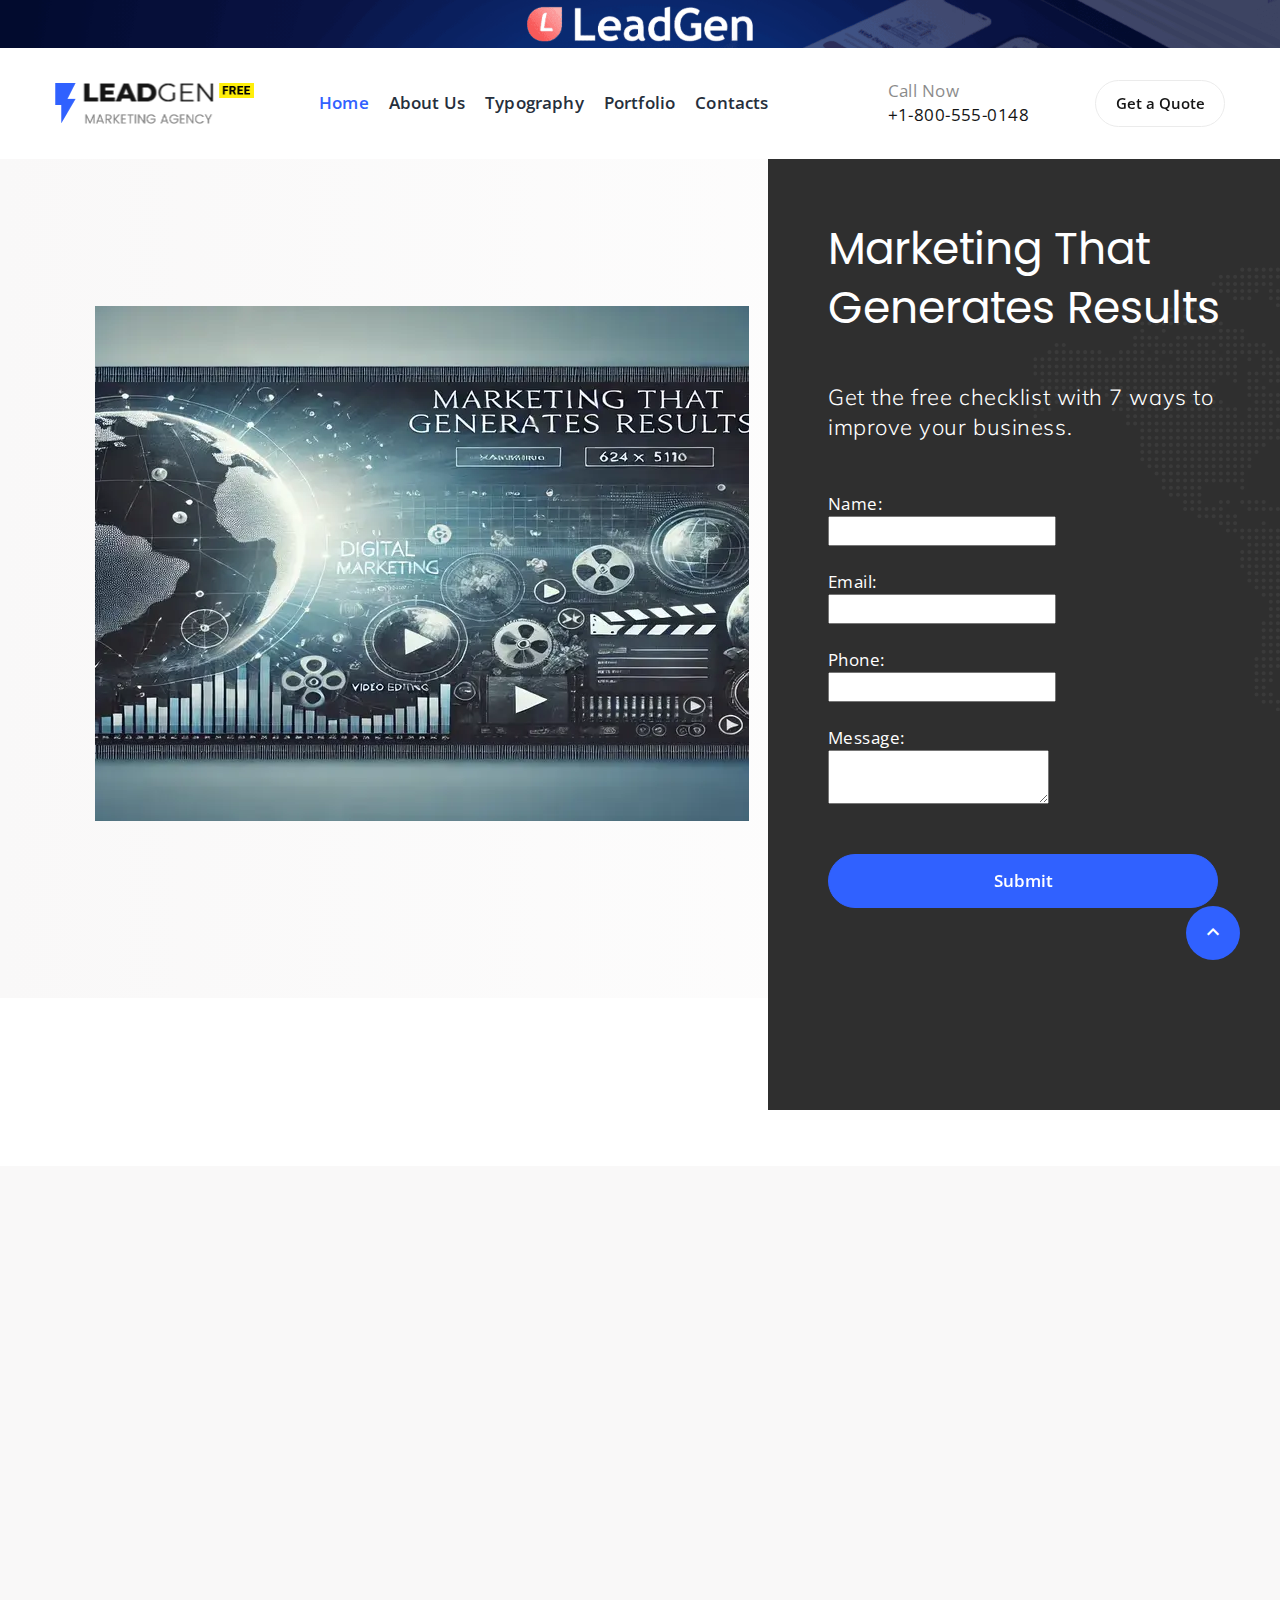
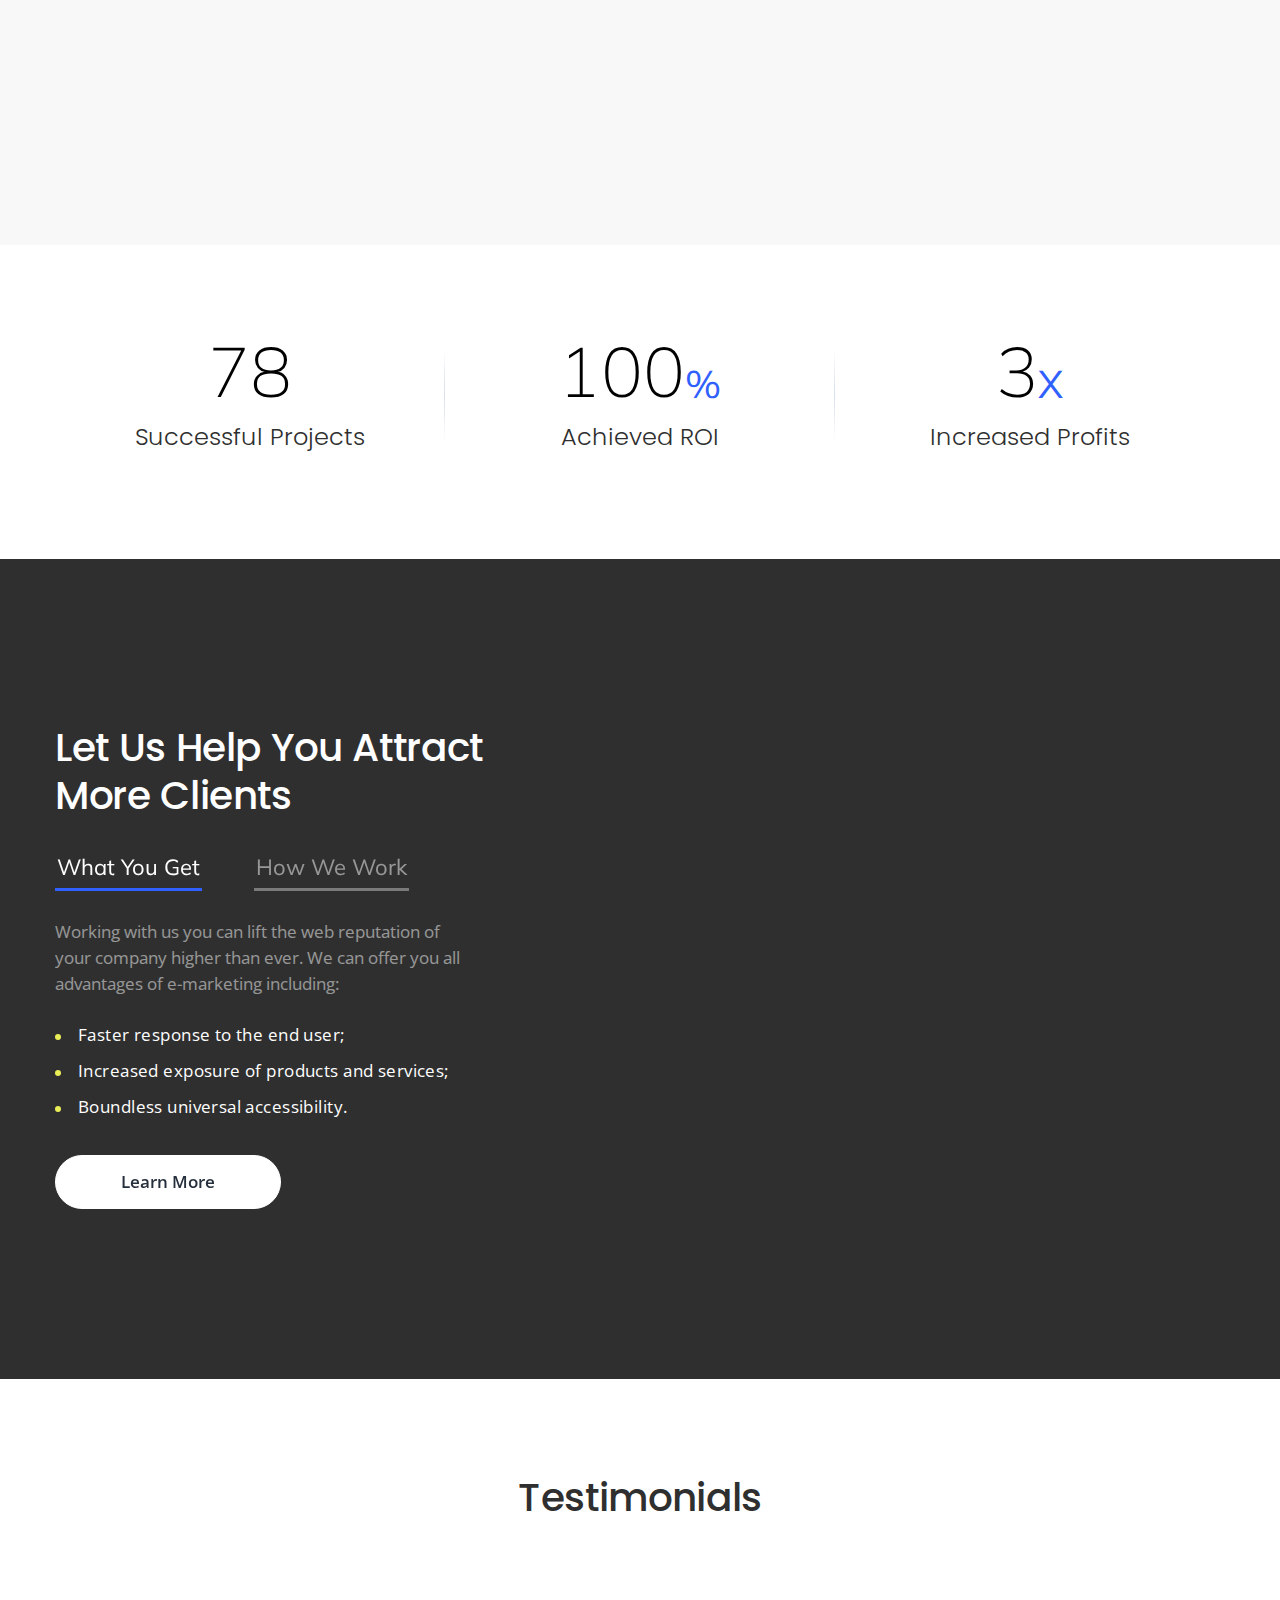
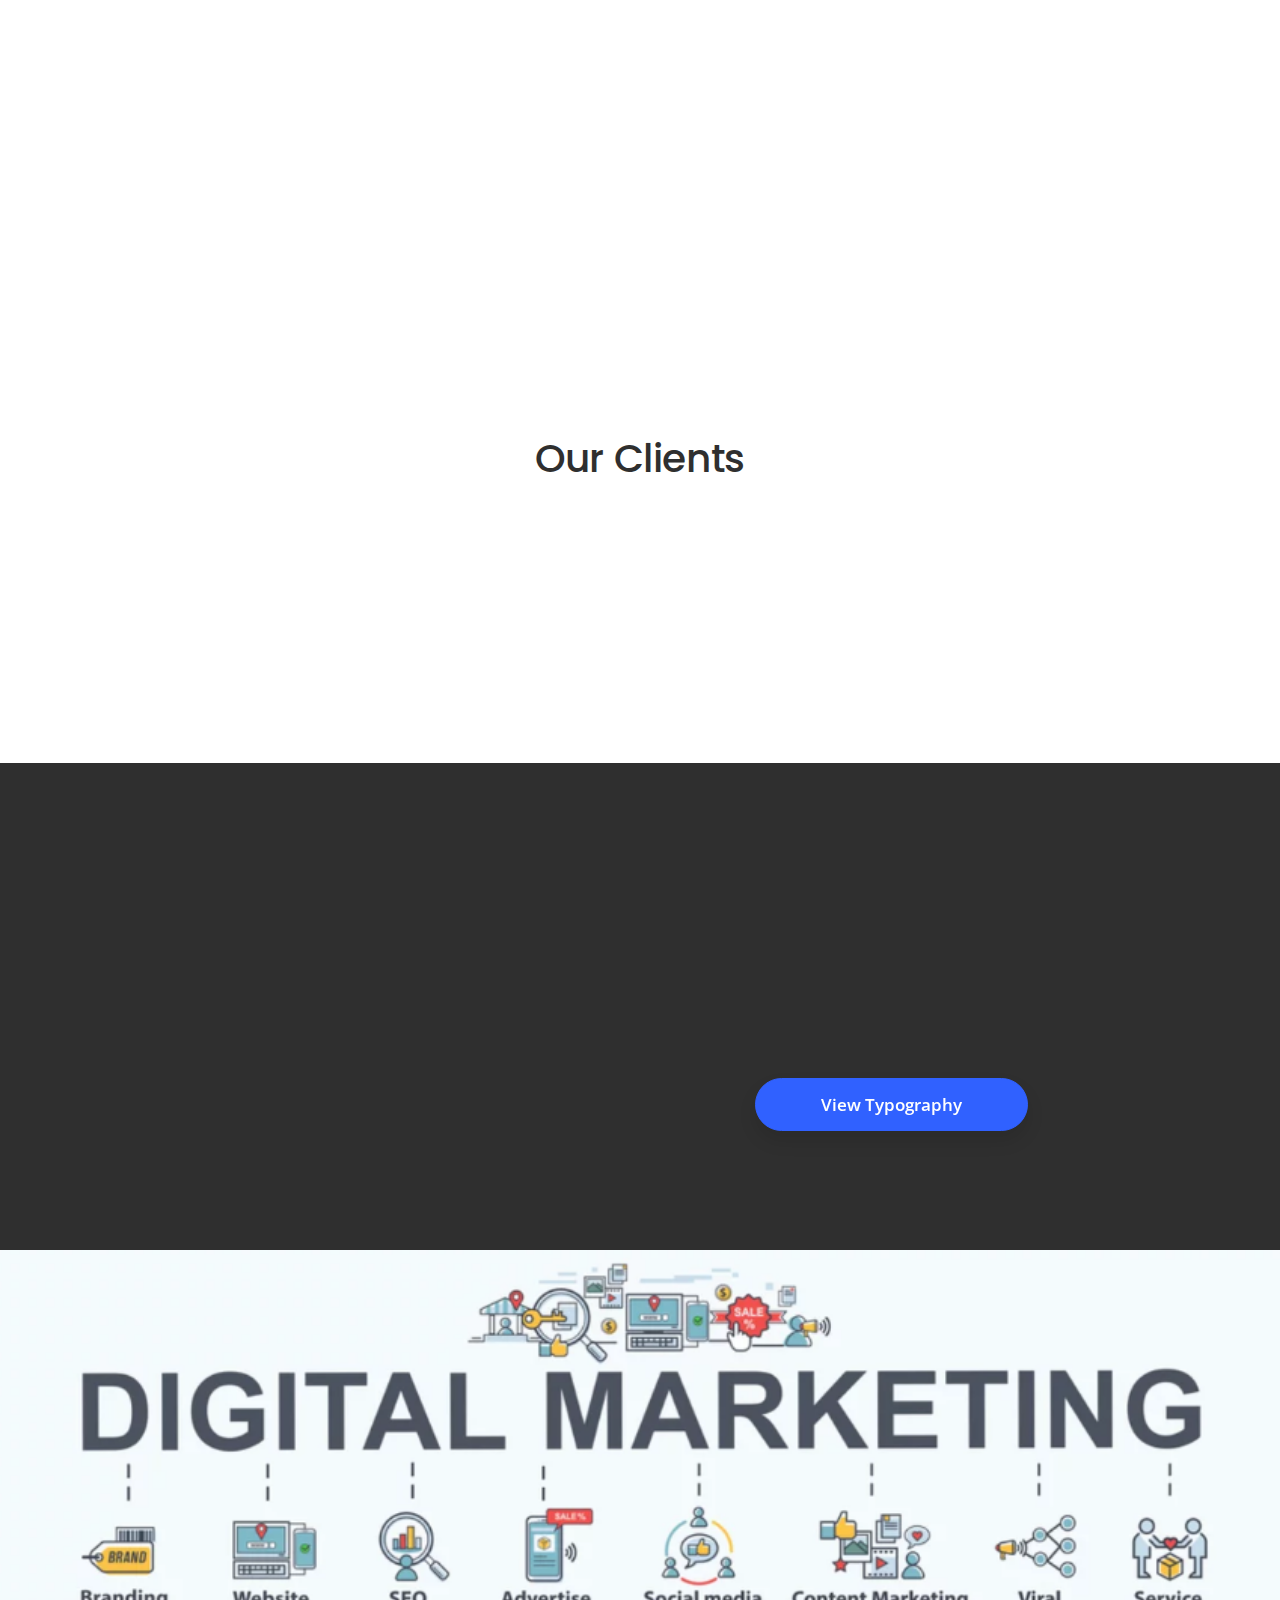
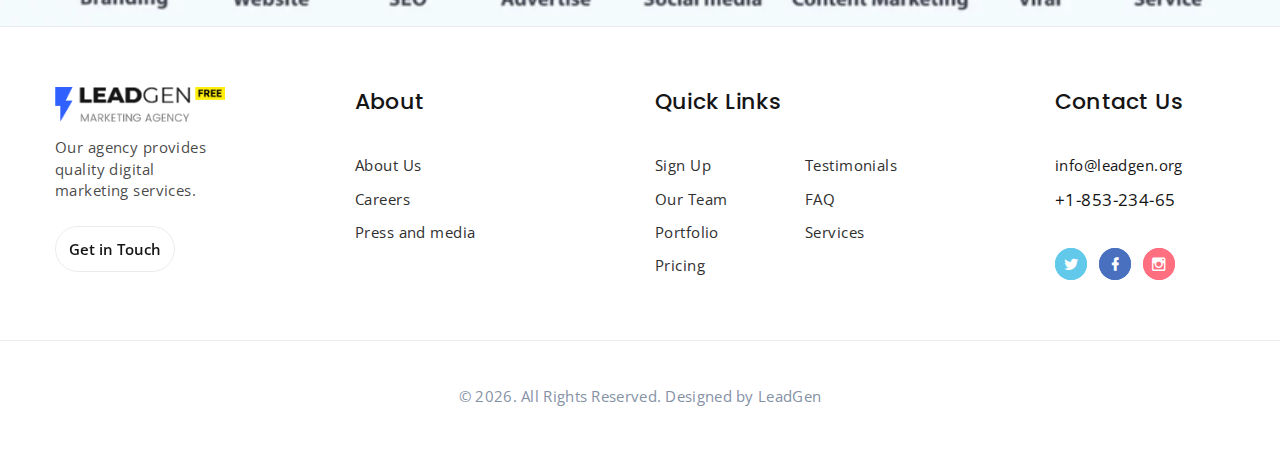
<file: index.html>
<!DOCTYPE html>
<html class="wide wow-animation" lang="en">
<head>
  <meta name="viewport" content="width=device-width height=device-height initial-scale=1.0">
  <meta charset="utf-8">
  <meta http-equiv="X-UA-Compatible" content="IE=edge">
  <title>LeadGen</title>
  <link rel="icon" href="images/favicon.ico" type="image/x-icon">
  <link rel="stylesheet" type="text/css" href="//fonts.googleapis.com/css?family=Open+Sans:300,400,500,600,700,800%7CPoppins:300,400,500,600,700%7CMuli:200,300,400,500">
  <link rel="stylesheet" href="CSS/bootstrap.css">
  <link rel="stylesheet" href="CSS/fonts.css">
  <link rel="stylesheet" href="CSS/style.css">
  <style>
    .ie-panel {
      display: none;
      background: #212121;
      padding: 10px 0;
      box-shadow: 3px 3px 5px 0 rgba(0, 0, 0, .3);
      clear: both;
      text-align: center;
      position: relative;
      z-index: 1;
    }

    html.ie-10 .ie-panel,
    html.lt-ie-10 .ie-panel {
      display: block;
    }
  </style>
</head>

<body>
  <div class="ie-panel"><a href="http://windows.microsoft.com/en-US/internet-explorer/"><img
        src="images/ie8-panel/warning_bar_0000_us.jpg" height="42" width="820"
        alt="You are using an outdated browser. For a faster, safer browsing experience, upgrade for free today."></a>
  </div>
  <div class="preloader" id="loading">
    <div class="preloader-body">
      <div id="loading-center-object">
        <div class="object" id="object_four"></div>
        <div class="object" id="object_three"></div>
        <div class="object" id="object_two"></div>
        <div class="object" id="object_one"></div>
      </div>
    </div>
  </div>
  <div class="page">
    <!-- Page Header--><a class="banner banner-top" href="#"><img src="LeadGen banner.png" alt="" height="0" /></a>
    <header class="section page-header">
      <!-- RD Navbar-->
      <div class="rd-navbar-wrap">
        <nav class="rd-navbar rd-navbar-modern" data-layout="rd-navbar-fixed" data-sm-layout="rd-navbar-fixed"
          data-md-layout="rd-navbar-fixed" data-md-device-layout="rd-navbar-fixed" data-lg-layout="rd-navbar-fixed"
          data-lg-device-layout="rd-navbar-fixed" data-xl-layout="rd-navbar-static"
          data-xl-device-layout="rd-navbar-static" data-xxl-layout="rd-navbar-static"
          data-xxl-device-layout="rd-navbar-static" data-lg-stick-up-offset="10px" data-xl-stick-up-offset="10px"
          data-xxl-stick-up-offset="10px" data-lg-stick-up="true" data-xl-stick-up="true" data-xxl-stick-up="true">
          <div class="rd-navbar-main">
            <!-- RD Navbar Panel-->
            <div class="rd-navbar-panel">
              <!-- RD Navbar Toggle-->
              <button class="rd-navbar-toggle" data-rd-navbar-toggle=".rd-navbar-nav-wrap"><span></span></button>
              <!-- RD Navbar Brand-->
              <div class="rd-navbar-brand"> <a class="brand" href="index.html"><img src="images/logo-default-399x82.png"
                    alt="" width="199" height="41" /></a></div>
            </div>
            <div class="rd-navbar-nav-wrap">
              <!-- RD Navbar Nav-->
              <ul class="rd-navbar-nav">
                <li class="rd-nav-item active"><a class="rd-nav-link" href="index.html">Home</a>
                </li>
                <li class="rd-nav-item"><a class="rd-nav-link" href="about-us.html">About Us</a>
                </li>
                <li class="rd-nav-item"><a class="rd-nav-link" href="typography.html">Typography</a>
                </li>
                <li class="rd-nav-item"><a class="rd-nav-link" href="Portfolio/portfolio.html">Portfolio</a>
                </li>
                </li>
                <li class="rd-nav-item"><a class="rd-nav-link" href="contacts.html">Contacts</a>
                </li>
              </ul>
              <div class="rd-navbar-tel">
                <p>Call Now</p><a href="tel:#">+1-800-555-0148</a>
              </div>
            </div>
            <div class="rd-navbar-element"><a class="button button-sm button-default-outline button-winona"
                href="typography.html">Get a Quote</a>
            </div>
            <div class="rd-navbar-dummy"></div>
          </div>
        </nav>
      </div>
    </header>
    <!-- FScreen-->
    <div class="layout-4">
      <div class="layout-4-item-right">
        <div class="box-custom-2 bg-accent">
          <div class="box-custom-2-bg bg-gray-900"><img class="map-image" src="images/world-map-light.svg" alt=""></div>
          <div class="box-custom-2-inner">
            <h2 class="wow fadeIn">Marketing That Generates Results</h2>
            <h4 class="text-default wow fadeIn" data-wow-delay=".2s">Get the free checklist with 7 ways to improve your business.</h4>

            <form class="rd-form rd-mailform form-shadow block-11 ot50" data-form-output="form-output-global"
              data-form-type="subscribe" method="post" action="bat/rd-mailform.php" id="contactForm">
              <div class="form-wrap">
                <label for="name">Name:</label><br>
                <input type="text" id="name" name="name" required><br><br>

                <label for="email">Email:</label><br>
                <input type="email" id="email" name="email" required><br><br>

                <label for="phone">Phone:</label><br>
                <input type="text" id="phone" name="phone"><br><br>

                <label for="message">Message:</label><br>
                <textarea id="message" name="message"></textarea><br><br>
              </div>
              <div class="form-button">
                <button class="button button-block button-primary button-winona" type="submit">Submit</button>
              </div>
            </form>

            <script>
              const scriptURL = 'https://script.google.com/macros/s/AKfycbxjW2r7-Okr3kAdG5R3Li8ZVQ8VoxFbS3Pi3TdAZJBBXxP6ocWRWPSNNPm874zf7sr9Lw/exec'; // Replace with your web app URL
              const form = document.forms['contactForm'];

              form.addEventListener('submit', e => {
                e.preventDefault();
                fetch(scriptURL, { method: 'POST', body: new FormData(form) })
                  .then(response => alert('Form submitted successfully!'))
                  .catch(error => console.error('Error!', error.message));
              });
            </script>

          </div>
        </div>
      </div><br><br><br><br><br><br>
      <div class="layout-4-item-left"><img src="images/home-01-654x515.webp">
      </div>
    </div><br><br><br><br><br><br><br>

    <!-- Our Solutions-->
    <section class="section section-lg bg-gray-100 text-center" id="solutions">
      <div class="container">
        <h3 class="wow fadeIn" data-wow-delay=".1s">Professional Marketing Solutions</h3>
        <div class="row row-30 row-md-50 row-xl-60">
          <div class="col-sm-6 col-lg-4 wow fadeIn">
            <!-- Box Modern-->
            <article class="box-modern" data-anime="circles-1">
              <div class="box-modern-media">
                <div class="box-modern-icon mdi mdi-comment-text"></div>
                <div class="box-modern-circle box-modern-circle-1"></div>
                <div class="box-modern-circle box-modern-circle-2"></div>
              </div>
              <p class="box-modern-title">Copywriting</p>
              <div class="box-modern-text">
                <p>Our copywriters can provide your website with proper texts.</p>
              </div>
            </article>
          </div>
          <div class="col-sm-6 col-lg-4 wow fadeIn" data-wow-delay=".1s">
            <!-- Box Modern-->
            <article class="box-modern box-modern_alternate" data-anime="circles-2">
              <div class="box-modern-media">
                <div class="box-modern-icon mdi mdi-chart-pie"></div>
                <div class="box-modern-circle box-modern-circle-1"></div>
                <div class="box-modern-circle box-modern-circle-2"></div>
              </div>
              <p class="box-modern-title">Analytics & Research</p>
              <div class="box-modern-text">
                <p>A&R services of LeadGen guarantee successful marketing results.</p>
              </div>
            </article>
          </div>
          <div class="col-sm-6 col-lg-4 wow fadeIn" data-wow-delay=".2s">
            <!-- Box Modern-->
            <article class="box-modern" data-anime="circles-1">
              <div class="box-modern-media">
                <div class="box-modern-icon mdi mdi-basket"></div>
                <div class="box-modern-circle box-modern-circle-1"></div>
                <div class="box-modern-circle box-modern-circle-2"></div>
              </div>
              <p class="box-modern-title">Sales Growth</p>
              <div class="box-modern-text">
                <p>Our innovative marketing tools provide great sales growth.</p>
              </div>
            </article>
          </div>
        </div>
      </div>
    </section>

    <!-- Counters-->
    <section class="section section-md text-center">
      <div class="container">
        <div class="layout-bordered-1">
          <div class="layout-bordered-1-item">
            <!-- Counter Classic-->
            <article class="counter-classic">
              <div class="counter-classic-main">
                <div class="counter">78</div>
              </div>
              <h4 class="counter-classic-title">Successful Projects</h4>
            </article>
          </div>
          <div class="layout-bordered-1-item">
            <!-- Counter Classic-->
            <article class="counter-classic">
              <div class="counter-classic-main">
                <div class="counter">100</div><span class="small text-primary">%</span>
              </div>
              <h4 class="counter-classic-title">Achieved ROI</h4>
            </article>
          </div>
          <div class="layout-bordered-1-item">
            <!-- Counter Classic-->
            <article class="counter-classic">
              <div class="counter-classic-main">
                <div class="counter">3</div><span class="small text-primary">X</span>
              </div>
              <h4 class="counter-classic-title">Increased Profits</h4>
            </article>
          </div>
        </div>
      </div>
    </section>

    <!-- What We Do-->
    <section class="section section-xl bg-gray-900" id="what-we-do">
      <div class="container">
        <div class="row row-50 justify-content-center justify-content-xl-between align-items-center">
          <div class="col-sm-10 col-lg-5">
            <h3>Let Us Help You Attract More Clients</h3>
            <!-- Bootstrap tabs-->
            <div class="tabs-custom tabs-horizontal tabs-line tabs-line_1 block-8" id="tabs-1">
              <!-- Nav tabs-->
              <ul class="nav nav-tabs">
                <li class="nav-item" role="presentation"><a class="nav-link active" href="#tabs-1-1"
                    data-toggle="tab"><span>What You Get</span></a></li>
                <li class="nav-item" role="presentation"><a class="nav-link" href="#tabs-1-2"
                    data-toggle="tab"><span>How
                      We Work</span></a></li>
              </ul>
              <!-- Tab panes-->
              <div class="tab-content">
                <div class="tab-pane fade show active" id="tabs-1-1">
                  <p class="big">Working with us you can lift the web reputation of your company higher than ever. We
                    can offer you all advantages of e-marketing including:</p>
                  <ul class="list-marked list-marked_secondary">
                    <li>Faster response to the end user;</li>
                    <li>Increased exposure of products and services;</li>
                    <li>Boundless universal accessibility.</li>
                  </ul><a class="button button-default button-winona" href="portfolio.html">Learn More</a>
                </div>
                <div class="tab-pane fade" id="tabs-1-2">
                  <p class="big">Our agency works to ensure the best quality of marketing solutions for our clients and
                    their businesses. Our approach features:</p>
                  <ul class="list-marked list-marked_secondary">
                    <li>Initial consultation with the client;</li>
                    <li>Planning & analysis;</li>
                    <li>Marketing campaign implementation.</li>
                  </ul><a class="button button-default button-winona" href="about-us.html">Learn More</a>
                </div>
              </div>
            </div>
          </div>
          <div class="col-sm-10 col-lg-7 wow fadeIn text-center" data-wow-delay=".2s"><img
              src="images/home-02-594x493.jpg" alt="" width="594" height="493" />
          </div>
        </div>
      </div>
    </section>

    <!-- Testimonials-->
    <section class="section section-md-2 text-center bg-white" id="testimonials">
      <div class="container">
        <h3>Testimonials</h3>
        <!-- Isotope-->
        <div class="isotope-outer">
          <div class="row row-15 row-md-30 row-xl-40 isotope" data-isotope-layout="masonry">
            <div class="col-md-6 col-lg-4 isotope-item wow fadeInUpSmall">
              <!-- Quote Modern-->
              <blockquote class="quote-modern">
                <div class="quote-modern-header">
                  <div class="quote-modern-info"><img class="quote-modern-avatar" src="images/testimonials-1-74x74.jpg"
                      alt="" width="74" height="74" />
                    <div class="quote-modern-info-main">
                      <cite class="quote-modern-cite">Ann Smith</cite>
                      <p class="quote-modern-position">Regular Client</p>
                    </div>
                  </div>
                </div>
                <div class="quote-modern-main">
                  <div class="quote-modern-text">
                    <p>I would just like to say thank you for your effective online marketing services, for your
                      friendly and professional support and answers to my questions!</p>
                  </div>
                  <div class="quote-modern-meta"><a class="quote-modern-link icon mdi mdi-facebook" href="#"></a>
                    <time class="quote-modern-time" datetime="2019">Mar 24, 2019</time>
                  </div>
                </div>
              </blockquote>
            </div>
            <div class="col-md-6 col-lg-4 isotope-item wow fadeInUpSmall" data-wow-delay=".1s">
              <!-- Quote Modern-->
              <blockquote class="quote-modern">
                <div class="quote-modern-header">
                  <div class="quote-modern-info"><img class="quote-modern-avatar" src="images/testimonials-2-74x74.jpg"
                      alt="" width="74" height="74" />
                    <div class="quote-modern-info-main">
                      <cite class="quote-modern-cite">John Doe</cite>
                      <p class="quote-modern-position">Regular Client</p>
                    </div>
                  </div>
                </div>
                <div class="quote-modern-main">
                  <div class="quote-modern-text">
                    <p>LeadGen Agency has been a great help to my marketing efforts for the past several years.</p>
                  </div>
                  <div class="quote-modern-meta"><a class="quote-modern-link icon mdi mdi-facebook" href="#"></a>
                    <time class="quote-modern-time" datetime="2019">Mar 24, 2019</time>
                  </div>
                </div>
              </blockquote>
            </div>
            <div class="col-md-6 col-lg-4 isotope-item wow fadeInUpSmall" data-wow-delay=".3s">
              <!-- Quote Modern-->
              <blockquote class="quote-modern">
                <div class="quote-modern-header">
                  <div class="quote-modern-info"><img class="quote-modern-avatar" src="images/testimonials-3-74x74.jpg"
                      alt="" width="74" height="74" />
                    <div class="quote-modern-info-main">
                      <cite class="quote-modern-cite">Jane Pearson</cite>
                      <p class="quote-modern-position">Regular Client</p>
                    </div>
                  </div>
                </div>
                <div class="quote-modern-main">
                  <div class="quote-modern-text">
                    <p>Thank you for email marketing services you delivered. You helped my website attract new partners
                      and promote my own services to a greater number of customers.</p>
                  </div>
                  <div class="quote-modern-meta"><a class="quote-modern-link icon mdi mdi-facebook" href="#"></a>
                    <time class="quote-modern-time" datetime="2019">Mar 24, 2019</time>
                  </div>
                </div>
              </blockquote>
            </div>
          </div>
        </div>
      </div>
    </section>

    <!-- Our Clients-->
    <section class="section section-xxl text-center bg-white" id="clients">
      <div class="container">
        <h3>Our Clients</h3>
        <!-- Owl Carousel-->
        <div class="owl-carousel owl-carousel-centered" data-items="2" data-sm-items="3" data-md-items="4"
          data-lg-items="5" data-dots="true" data-nav="false" data-stage-padding="0" data-loop="true" data-margin="30"
          data-mouse-drag="false">
          <div class="wow clipInLeft"><a class="link-image-1" href="#"><img src="images/investor-1-88x77.jpg" alt=""
                width="88" height="77" /></a></div>
          <div class="wow clipInLeft" data-wow-delay=".1s"><a class="link-image-1" href="#"><img
                src="images/investor-2-73x78.jpg" alt="" width="73" height="78" /></a></div>
          <div class="wow clipInLeft" data-wow-delay=".2s"><a class="link-image-1" href="#"><img
                src="images/investor-3-96x62.jpg" alt="" width="96" height="62" /></a></div>
          <div class="wow clipInLeft" data-wow-delay=".3s"><a class="link-image-1" href="#"><img
                src="images/investor-4-78x80.jpg" alt="" width="78" height="80" /></a></div>
          <div class="wow clipInLeft" data-wow-delay=".4s"><a class="link-image-1" href="#"><img
                src="images/investor-5-87x76.jpg" alt="" width="87" height="76" /></a></div>
        </div>
      </div>
    </section>

    <!-- CTA-->
    <section class="section section-sm bg-image bg-accent" id="download">
      <div class="container">
        <div class="row row-50justify-content-center justify-content-lg-start align-items-center">
          <div class="col-lg-7 wow fadeIn" data-wow-delay=".3s">
            <div class="map">
              <div class="map-inner"><img class="map-image" src="images/world-map-light.svg" alt=""></div>
            </div>
          </div>
          <div class="col-md-10 col-lg-5">
            <h3 class="wow clipInLeft" data-wow-delay=".1s">We Work with Clients All Over the World</h3>
            <p class="big wow clipInLeft" data-wow-delay=".2s">LeadGen helps clients inside and outside of the US to
              achieve success by using our services and solutions.</p><a
              class="button button-primary button-winona button-shadow" href="typography.html">View Typography</a>
          </div>
        </div>
      </div>
    </section>

    <!-- Page Footer--><a class="banner" target="_blank"><img src="images/monstroid_big.png" alt="" height="0" /></a>
    <footer class="section footer-classic">
      <div class="footer-classic-main">
        <div class="container">
          <div class="row row-50 justify-content-lg-between">
            <div class="col-sm-7 col-lg-3 col-xl-2"><a class="brand" href="index.html"><img
                  src="images/logo-default-399x82.png" alt="" width="199" height="41" /></a>
              <p><span style="max-width: 250px;">Our agency provides quality digital marketing services.</span></p><a
                class="button button-sm button-default-outline button-winona" href="contacts.html">Get in Touch</a>
            </div>
            <div class="col-sm-5 col-lg-3 col-xl-2">
              <h4 class="footer-classic-title">About</h4>
              <ul class="list footer-classic-list">
                <li><a href="about-us.html">About Us</a></li>
                <li><a href="index.html">Careers</a></li>
                <li><a href="Portfolio/portfolio.html">Press and media</a></li>
              </ul>
            </div>
            <div class="col-sm-7 col-lg-5 col-xl-3">
              <h4 class="footer-classic-title">Quick Links</h4>
              <ul class="list footer-classic-list footer-classic-list_2-cols">
                <li><a href="index.html">Sign Up</a></li>
                <li><a href="about-us.html">Our Team</a></li>
                <li><a href="Portfolio/portfolio.html">Portfolio</a></li>
                <li><a href="Portfolio/portfolio.html">Pricing</a></li>
                <li><a href="about-us.html">Testimonials</a></li>
                <li><a href="contacts.html">FAQ</a></li>
                <li><a href="contacts.html">Services</a></li>
              </ul>
            </div>
            <div class="col-sm-5 col-lg-9 col-xl-2">
              <h4 class="footer-classic-title">Contact Us</h4>
              <div class="row row-20 row-sm-35">
                <div class="col-6 col-sm-12 col-lg-8 col-xl-12">
                  <div class="row row-10 text-default">
                    <div class="col-lg-6 col-xl-12"><a href="mailto:#">info@leadgen.org</a></div>
                    <div class="col-lg-6 col-xl-12"><a class="big" href="tel:#">+1-853-234-65</a></div>
                  </div>
                </div>
                <div class="col-6 col-sm-12 col-lg-4 col-xl-12 text-right text-sm-left">
                  <div class="group group-xs"><a class="link link-social-1 mdi mdi-twitter"
                      href="https://x.com/"></a><a class="link link-social-1 mdi mdi-facebook"
                      href="https://www.facebook.com/"></a><a class="link link-social-1 mdi mdi-instagram"
                      href="https://www.instagram.com/"></a></div>
                </div>
              </div>
            </div>
          </div>
        </div>
      </div>
      <div class="footer-classic-aside">
        <div class="container">
          <p class="rights"><span>&copy;&nbsp;</span><span class="copyright-year"></span>. All Rights Reserved. Designed by LeadGen</p>
        </div>
      </div>
    </footer>
  </div>
  <div class="snackbars" id="form-output-global"></div>
  <script src="js/core.min.js"></script>
  <script src="js/script.js"></script>
</body>

</html>
</file>
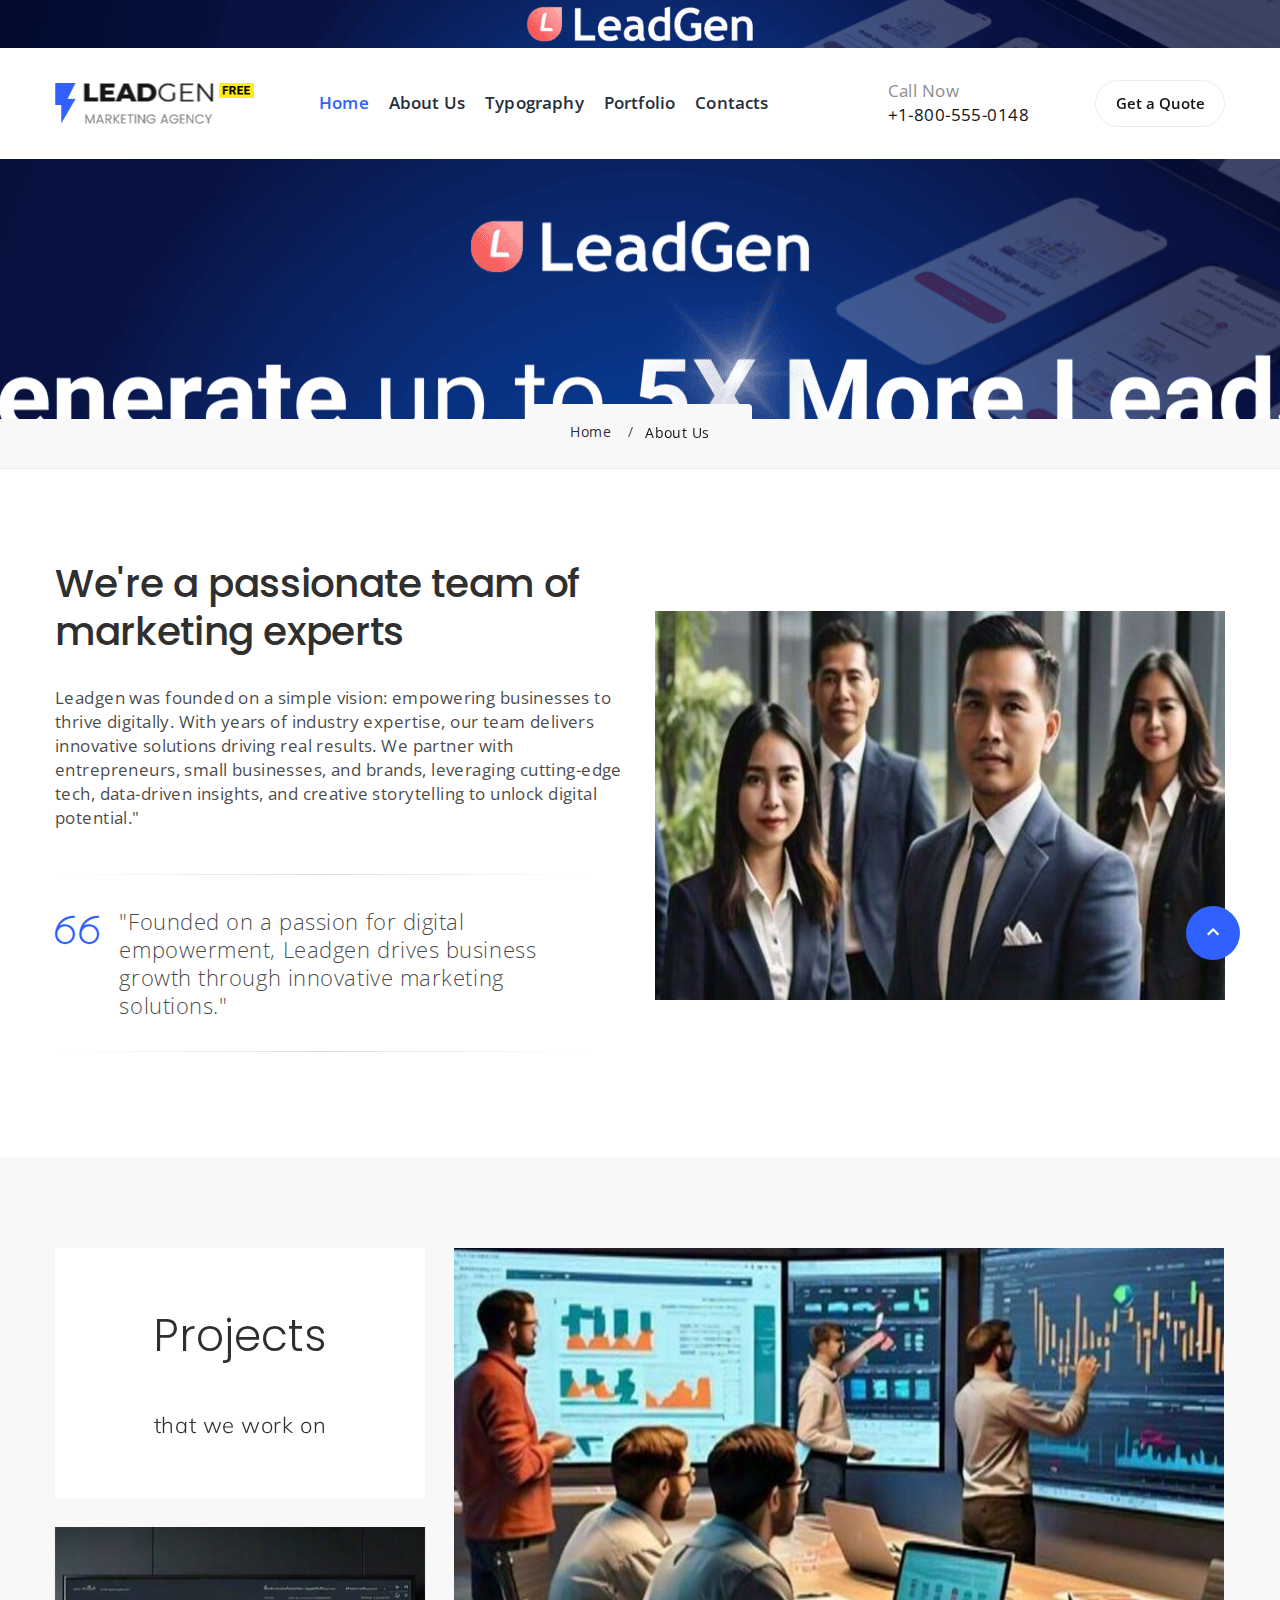
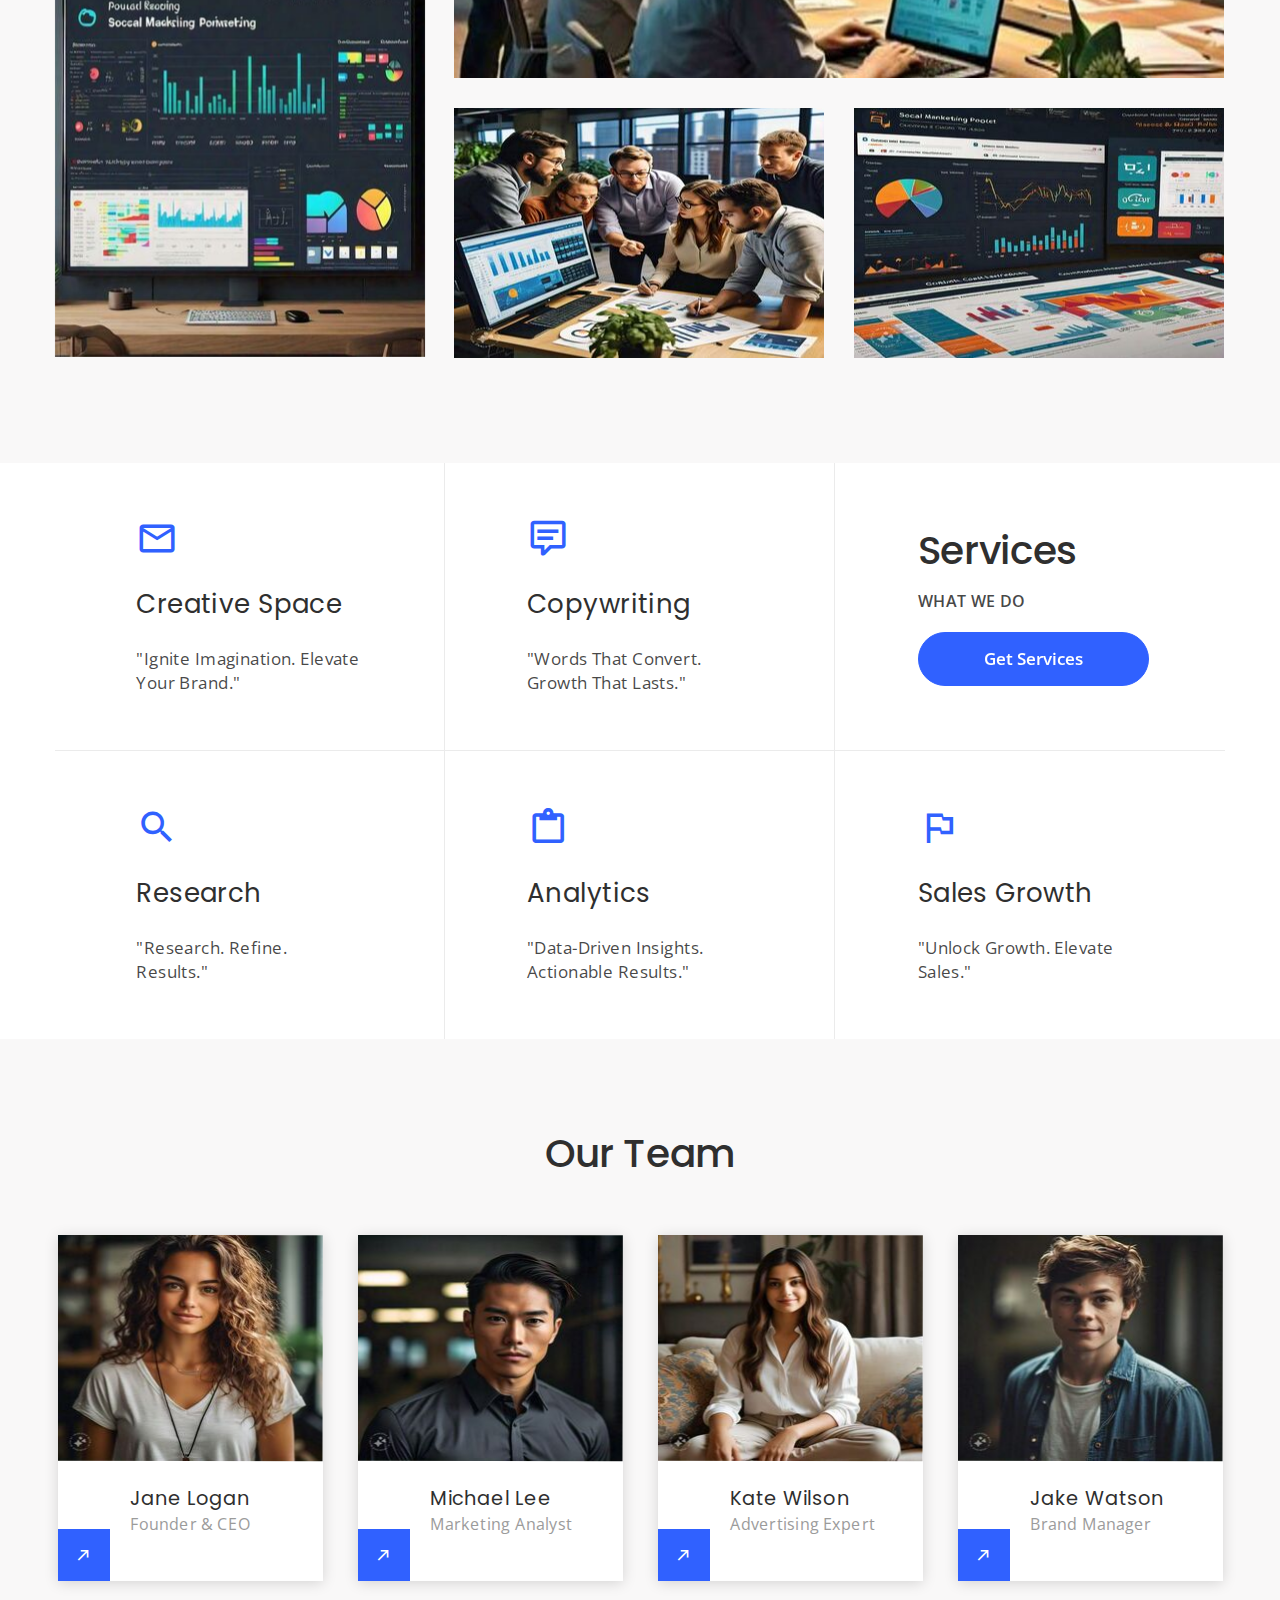
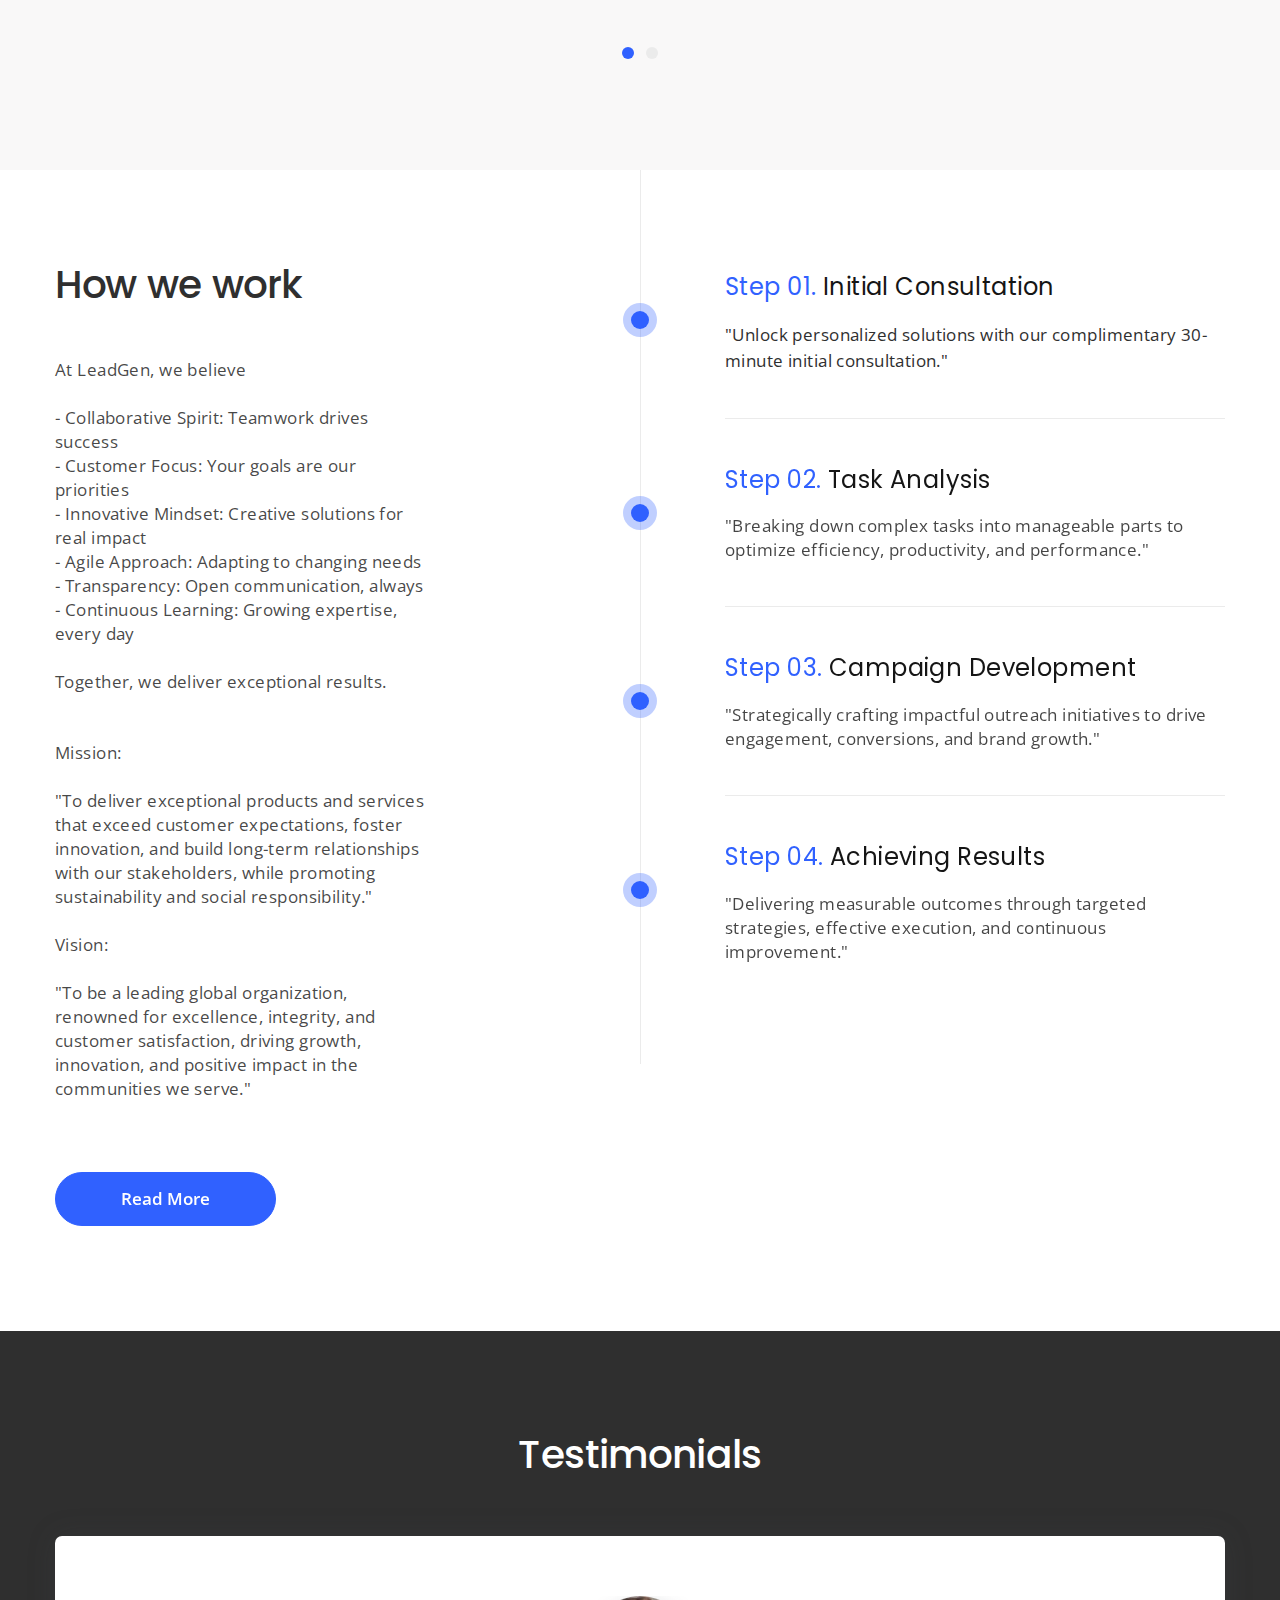
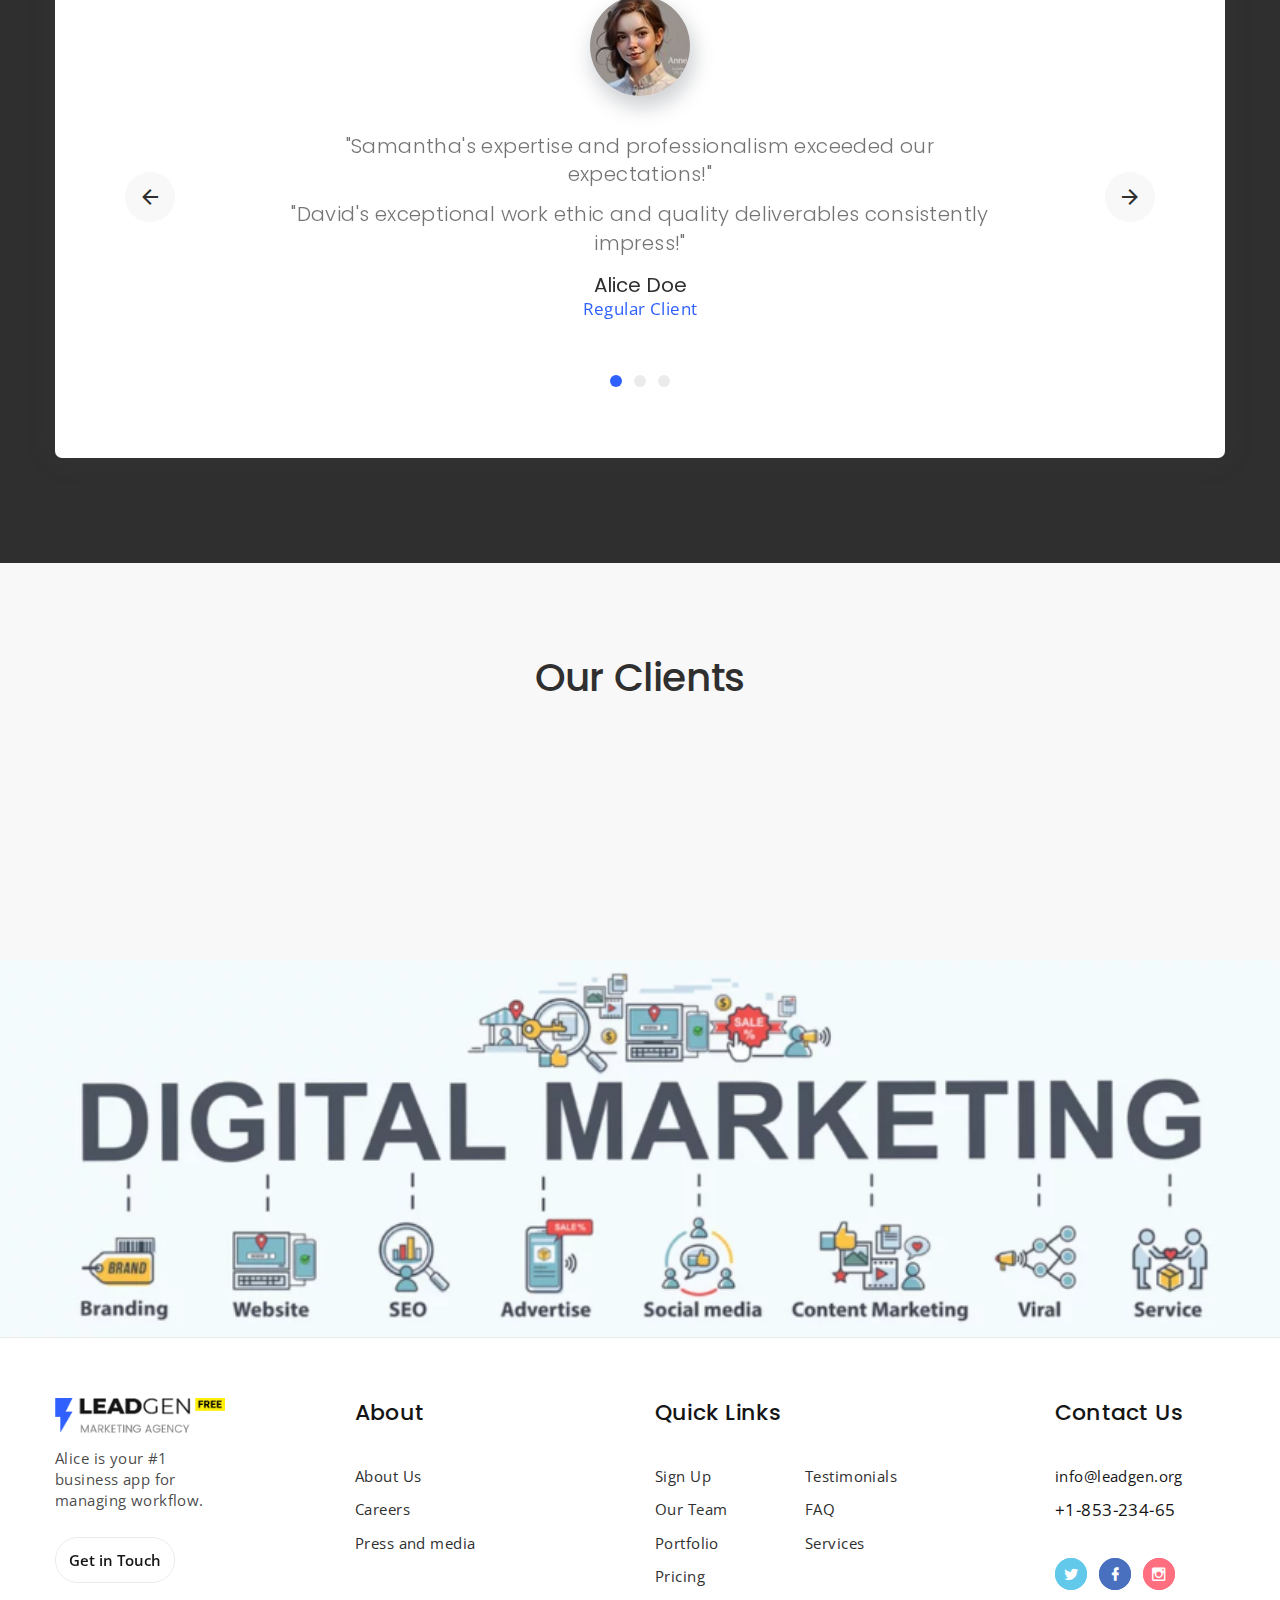
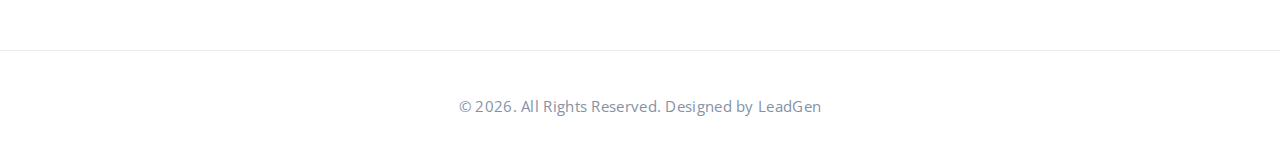
<file: about-us.html>
<!DOCTYPE html>
<html class="wide wow-animation" lang="en">

<head>
  <title>About Us</title>
  <meta name="viewport" content="width=device-width height=device-height initial-scale=1.0">
  <meta charset="utf-8">
  <meta http-equiv="X-UA-Compatible" content="IE=edge">
  <link rel="icon" href="images/favicon.ico" type="image/x-icon">
  <link rel="stylesheet" type="text/css"
    href="//fonts.googleapis.com/css?family=Open+Sans:300,400,500,600,700,800%7CPoppins:300,400,500,600,700%7CMuli:200,300,400,500">
    <link rel="stylesheet" href="CSS/bootstrap.css">
    <link rel="stylesheet" href="CSS/fonts.css">
    <link rel="stylesheet" href="CSS/style.css">
  <style>
    .ie-panel {
      display: none;
      background: #212121;
      padding: 10px 0;
      box-shadow: 3px 3px 5px 0 rgba(0, 0, 0, .3);
      clear: both;
      text-align: center;
      position: relative;
      z-index: 1;
    }

    html.ie-10 .ie-panel,
    html.lt-ie-10 .ie-panel {
      display: block;
    }
  </style>
</head>

<body>
  <div class="ie-panel"><a href="http://windows.microsoft.com/en-US/internet-explorer/"><img
        src="images/ie8-panel/warning_bar_0000_us.jpg" height="42" width="820"
        alt="You are using an outdated browser. For a faster, safer browsing experience, upgrade for free today."></a>
  </div>
  <div class="preloader" id="loading">
    <div class="preloader-body">
      <div id="loading-center-object">
        <div class="object" id="object_four"></div>
        <div class="object" id="object_three"></div>
        <div class="object" id="object_two"></div>
        <div class="object" id="object_one"></div>
      </div>
    </div>
  </div>
  <div class="page">
    <!-- Page Header--><a class="banner banner-top"
      href="https://www.templatemonster.com/website-templates/monstroid2.html" target="_blank"><img
        src="LeadGen banner.png" alt="" height="0" /></a>
    <header class="section page-header">
      <!-- RD Navbar-->
      <div class="rd-navbar-wrap">
        <nav class="rd-navbar rd-navbar-modern" data-layout="rd-navbar-fixed" data-sm-layout="rd-navbar-fixed"
          data-md-layout="rd-navbar-fixed" data-md-device-layout="rd-navbar-fixed" data-lg-layout="rd-navbar-fixed"
          data-lg-device-layout="rd-navbar-fixed" data-xl-layout="rd-navbar-static"
          data-xl-device-layout="rd-navbar-static" data-xxl-layout="rd-navbar-static"
          data-xxl-device-layout="rd-navbar-static" data-lg-stick-up-offset="10px" data-xl-stick-up-offset="10px"
          data-xxl-stick-up-offset="10px" data-lg-stick-up="true" data-xl-stick-up="true" data-xxl-stick-up="true">
          <div class="rd-navbar-main">
            <!-- RD Navbar Panel-->
            <div class="rd-navbar-panel">
              <!-- RD Navbar Toggle-->
              <button class="rd-navbar-toggle" data-rd-navbar-toggle=".rd-navbar-nav-wrap"><span></span></button>
              <!-- RD Navbar Brand-->
              <div class="rd-navbar-brand"> <a class="brand" href="index.html"><img src="images/logo-default-399x82.png"
                    alt="" width="199" height="41" /></a></div>
            </div>
            <div class="rd-navbar-nav-wrap">
              <!-- RD Navbar Nav-->
              <ul class="rd-navbar-nav">
                <li class="rd-nav-item active"><a class="rd-nav-link" href="index.html">Home</a>
                </li>
                <li class="rd-nav-item"><a class="rd-nav-link" href="About us/about-us.html">About Us</a>
                </li>
                <li class="rd-nav-item"><a class="rd-nav-link" href="Typography/typography.html">Typography</a>
                </li>
                <li class="rd-nav-item"><a class="rd-nav-link" href="Portfolio/portfolio.html">Portfolio</a>
                </li>
                </li>
                <li class="rd-nav-item"><a class="rd-nav-link" href="Contacts/contacts.html">Contacts</a>
                </li>
              </ul>
              <div class="rd-navbar-tel">
                <p>Call Now</p><a href="tel:#">+1-800-555-0148</a>
              </div>
            </div>
            <div class="rd-navbar-element"><a class="button button-sm button-default-outline button-winona"
                href="typography.html">Get a Quote</a>
            </div>
            <div class="rd-navbar-dummy"></div>
          </div>
        </nav>
      </div>
    </header>
    <section class="breadcrumbs-custom">
      <section class="section parallax-container breadcrumbs-custom-main context-dark"
        data-parallax-img="images/LeadGen-App-banner-2-wide.png">
        <div class="parallax-content">
          <div class="container">
            <div class="row justify-content-center">
              <div class="col-xl-9">
                <h3 class="breadcrumbs-custom-title"></h3>
              </div>
            </div>
          </div>
        </div>
      </section>
      <div class="breadcrumbs-custom-aside">
        <div class="container">
          <ul class="breadcrumbs-custom-path">
            <li><a href="index.html">Home</a></li>
            <li class="active">About Us</li>
          </ul>
        </div>
      </div>
    </section>

    <!-- Who we Are-->
    <section class="section section-md">
      <div class="container">
        <div class="row row-50 align-items-center">
          <div class="col-lg-6">
            <h3>We're a passionate team of marketing experts</h3>
            <p>
              Leadgen was founded on a simple vision: empowering businesses to thrive digitally. With years of industry
              expertise, our team delivers innovative solutions driving real results. We partner with entrepreneurs,
              small businesses, and brands, leveraging cutting-edge tech, data-driven insights, and creative
              storytelling to unlock digital potential."</p>
            <!-- Quote Light-->
            <blockquote class="quote-light quote-light_1">
              <div class="quote-light-mark linearicons-quote-open"></div>
              <div class="quote-light-text">
                <p>"Founded on a passion for digital empowerment, Leadgen drives business growth through innovative
                  marketing solutions."</p>
              </div>
            </blockquote>
          </div>
          <div class="col-lg-6"><img src="images/about-1-635x455.jpg">
          </div>
        </div>
      </div>
    </section>

    <!-- About-->
    <section class="section section-md bg-gray-100">
      <div class="container">
        <div class="isotope row row-30" data-isotope-layout="masonry" data-isotope-group="about">
          <div class="col-12 col-sm-6 col-md-4 isotope-item">
            <div class="block-ratio block-ratio-1">
              <div class="block-ratio-dummy"></div>
              <div class="block-ratio-content">
                <div class="box-custom-1">
                  <h2>Projects</h2>
                  <h4>that we work on</h4>
                </div>
              </div>
            </div>
          </div>
          <div class="col-12 col-sm-6 col-md-8 isotope-item">
            <div class="block-ratio block-ratio-3">
              <div class="block-ratio-dummy"></div>
              <div class="block-ratio-content bg-image" style="background-image: url(images/about-1-770x426.jpg);">
              </div><a href="#">Online Marketing</a>
            </div>
          </div>
          <div class="col-12 col-sm-6 col-md-4 isotope-item">
            <div class="block-ratio block-ratio-2">
              <div class="block-ratio-dummy"></div>
              <div class="block-ratio-content bg-image" style="background-image: url(images/about-2-369x432.jpg);">
              </div><a href="#">Social Media Marketing</a>
            </div>
          </div>
          <div class="col-12 col-sm-6 col-md-4 isotope-item">
            <div class="block-ratio block-ratio-1">
              <div class="block-ratio-dummy"></div>
              <div class="block-ratio-content bg-image" style="background-image: url(images/about-3-370x251.jpg);">
              </div><a href="#">Brand Reputation Management</a>
            </div>
          </div>
          <div class="col-12 col-sm-6 col-md-4 isotope-item">
            <div class="block-ratio block-ratio-1">
              <div class="block-ratio-dummy"></div>
              <div class="block-ratio-content bg-image" style="background-image: url(images/about-4-370x251.jpg);">
              </div><a href="#">Contextual Advertising</a>
            </div>
          </div>
        </div>
      </div>
    </section>

    <!-- Services-->
    <section class="section text-center">
      <div class="container">
        <div class="list-blocks-outer">
          <div class="list-blocks">
            <div class="list-blocks-item">
              <div class="list-blocks-item-inner">
                <div class="icon novi-icon icon-primary icon-xl mdi mdi-email-outline"></div>
                <p class="list-blocks-title">Creative Space</p>
                <p>"Ignite Imagination. Elevate Your Brand."</p>
              </div>
            </div>
            <div class="list-blocks-item">
              <div class="list-blocks-item-inner">
                <div class="icon novi-icon icon-primary icon-xl mdi mdi-comment-text-outline"></div>
                <p class="list-blocks-title">Copywriting</p>
                <p>"Words That Convert. Growth That Lasts."</p>
              </div>
            </div>
            <div class="list-blocks-item list-blocks-item_caption">
              <div class="list-blocks-item-inner">
                <h3>Services</h3>
                <p>What we do</p><a class="button button-primary button-winona" href="contacts.html">Get Services</a>
              </div>
            </div>
            <div class="list-blocks-item">
              <div class="list-blocks-item-inner">
                <div class="icon novi-icon icon-primary icon-xl mdi mdi-magnify"></div>
                <p class="list-blocks-title">Research</p>
                <p>"Research. Refine. Results."</p>
              </div>
            </div>
            <div class="list-blocks-item">
              <div class="list-blocks-item-inner">
                <div class="icon novi-icon icon-primary icon-xl mdi mdi-clipboard-outline"></div>
                <p class="list-blocks-title">Analytics</p>
                <p>"Data-Driven Insights. Actionable Results."</p>
              </div>
            </div>
            <div class="list-blocks-item">
              <div class="list-blocks-item-inner">
                <div class="icon novi-icon icon-primary icon-xl mdi mdi-flag-outline"></div>
                <p class="list-blocks-title">Sales Growth</p>
                <p>"Unlock Growth. Elevate Sales."</p>
              </div>
            </div>
          </div>
        </div>
      </div>
    </section>

    <!-- Our Team-->
    <section class="section section-md bg-gray-100 text-center" id="team">
      <div class="container">
        <h3>Our Team</h3>
        <!-- Owl Carousel-->
        <div class="owl-carousel owl-carousel_profile-modern" data-items="1" data-sm-items="2" data-lg-items="3"
          data-xl-items="4" data-dots="true" data-nav="false" data-stage-padding="0" data-loop="true" data-margin="30"
          data-mouse-drag="false">
          <!-- Profile Modern-->
          <article class="profile-modern">
            <figure class="profile-modern-figure"><img class="profile-modern-image" src="images/team-1-369x315.jpg"
                alt="" width="369" height="315" />
            </figure>
            <div class="profile-modern-main">
              <div class="profile-modern-main-item profile-modern-main-item_primary">
                <h5 class="profile-modern-name">Jane Logan</h5>
                <p class="profile-modern-position">Founder &amp; CEO</p>
              </div>
              <div class="profile-modern-main-item profile-modern-main-item_secondary">
                <h5 class="profile-modern-main-title">Get in Touch</h5>
                <ul class="list-inline list-inline-xs">
                  <li><a class="icon icon-md mdi mdi-facebook" href="https://www.facebook.com/"></a></li>
                  <li><a class="icon icon-md mdi mdi-twitter" href="https://x.com/"></a></li>
                  <li><a class="icon icon-md mdi mdi-instagram" href="https://www.instagram.com/"></a></li>
                </ul>
                <div class="profile-modern-toggle mdi mdi-arrow-top-right"></div>
              </div>
            </div>
          </article>
          <!-- Profile Modern-->
          <article class="profile-modern">
            <figure class="profile-modern-figure"><img class="profile-modern-image" src="images/team-2-369x315.jpg"
                alt="" width="369" height="315" />
            </figure>
            <div class="profile-modern-main">
              <div class="profile-modern-main-item profile-modern-main-item_primary">
                <h5 class="profile-modern-name">Michael Lee</h5>
                <p class="profile-modern-position">Marketing Analyst</p>
              </div>
              <div class="profile-modern-main-item profile-modern-main-item_secondary">
                <h5 class="profile-modern-main-title">Get in Touch</h5>
                <ul class="list-inline list-inline-xs">
                  <li><a class="icon icon-md mdi mdi-facebook" href="https://www.facebook.com/"></a></li>
                  <li><a class="icon icon-md mdi mdi-twitter" href="https://x.com/"></a></li>
                  <li><a class="icon icon-md mdi mdi-instagram" href="https://www.instagram.com/"></a></li>
                </ul>
                <div class="profile-modern-toggle mdi mdi-arrow-top-right"></div>
              </div>
            </div>
          </article>
          <!-- Profile Modern-->
          <article class="profile-modern">
            <figure class="profile-modern-figure"><img class="profile-modern-image" src="images/team-3-369x315.jpg"
                alt="" width="369" height="315" />
            </figure>
            <div class="profile-modern-main">
              <div class="profile-modern-main-item profile-modern-main-item_primary">
                <h5 class="profile-modern-name">Kate Wilson</h5>
                <p class="profile-modern-position">Advertising Expert</p>
              </div>
              <div class="profile-modern-main-item profile-modern-main-item_secondary">
                <h5 class="profile-modern-main-title">Get in Touch</h5>
                <ul class="list-inline list-inline-xs">
                  <li><a class="icon icon-md mdi mdi-facebook" href="https://www.facebook.com/"></a></li>
                  <li><a class="icon icon-md mdi mdi-twitter" href="https://x.com/"></a></li>
                  <li><a class="icon icon-md mdi mdi-instagram" href="https://www.instagram.com/"></a></li>
                </ul>
                <div class="profile-modern-toggle mdi mdi-arrow-top-right"></div>
              </div>
            </div>
          </article>
          <!-- Profile Modern-->
          <article class="profile-modern">
            <figure class="profile-modern-figure"><img class="profile-modern-image" src="images/team-4-369x315.jpg"
                alt="" width="369" height="315" />
            </figure>
            <div class="profile-modern-main">
              <div class="profile-modern-main-item profile-modern-main-item_primary">
                <h5 class="profile-modern-name">Jake Watson</h5>
                <p class="profile-modern-position">Brand Manager</p>
              </div>
              <div class="profile-modern-main-item profile-modern-main-item_secondary">
                <h5 class="profile-modern-main-title">Get in Touch</h5>
                <ul class="list-inline list-inline-xs">
                  <li><a class="icon icon-md mdi mdi-facebook" href="https://www.facebook.com/"></a></li>
                  <li><a class="icon icon-md mdi mdi-twitter" href="https://x.com/"></a></li>
                  <li><a class="icon icon-md mdi mdi-instagram" href="https://www.instagram.com/"></a></li>
                </ul>
                <div class="profile-modern-toggle mdi mdi-arrow-top-right"></div>
              </div>
            </div>
          </article>
          <!-- Profile Modern-->
          <article class="profile-modern">
            <figure class="profile-modern-figure"><img class="profile-modern-image" src="images/team-6-369x315.jpg"
                alt="" width="369" height="315" />
            </figure>
            <div class="profile-modern-main">
              <div class="profile-modern-main-item profile-modern-main-item_primary">
                <h5 class="profile-modern-name">James Smith</h5>
                <p class="profile-modern-position">Copywriter</p>
              </div>
              <div class="profile-modern-main-item profile-modern-main-item_secondary">
                <h5 class="profile-modern-main-title">Get in Touch</h5>
                <ul class="list-inline list-inline-xs">
                  <li><a class="icon icon-md mdi mdi-facebook" href="https://www.facebook.com/"></a></li>
                  <li><a class="icon icon-md mdi mdi-twitter" href="https://x.com/"></a></li>
                  <li><a class="icon icon-md mdi mdi-instagram" href="https://www.instagram.com/"></a></li>
                </ul>
                <div class="profile-modern-toggle mdi mdi-arrow-top-right"></div>
              </div>
            </div>
          </article>
          <!-- Profile Modern-->
          <article class="profile-modern">
            <figure class="profile-modern-figure"><img class="profile-modern-image" src="images/team-5-369x315.jpg"
                alt="" width="369" height="315" />
            </figure>
            <div class="profile-modern-main">
              <div class="profile-modern-main-item profile-modern-main-item_primary">
                <h5 class="profile-modern-name">Phillip Smith</h5>
                <p class="profile-modern-position">SMM Expert</p>
              </div>
              <div class="profile-modern-main-item profile-modern-main-item_secondary">
                <h5 class="profile-modern-main-title">Get in Touch</h5>
                <ul class="list-inline list-inline-xs">
                  <li><a class="icon icon-md mdi mdi-facebook" href="https://www.facebook.com/"></a></li>
                  <li><a class="icon icon-md mdi mdi-twitter" href="https://x.com/"></a></li>
                  <li><a class="icon icon-md mdi mdi-instagram" href="https://www.instagram.com/"></a></li>
                </ul>
                <div class="profile-modern-toggle mdi mdi-arrow-top-right"></div>
              </div>
            </div>
          </article>
          <!-- Profile Modern-->
          <article class="profile-modern">
            <figure class="profile-modern-figure"><img class="profile-modern-image" src="images/team-3-369x315.jpg"
                alt="" width="369" height="315" />
            </figure>
            <div class="profile-modern-main">
              <div class="profile-modern-main-item profile-modern-main-item_primary">
                <h5 class="profile-modern-name">Kate Wilson</h5>
                <p class="profile-modern-position">Advertising Expert</p>
              </div>
              <div class="profile-modern-main-item profile-modern-main-item_secondary">
                <h5 class="profile-modern-main-title">Get in Touch</h5>
                <ul class="list-inline list-inline-xs">
                  <li><a class="icon icon-md mdi mdi-facebook" href="https://www.facebook.com/"></a></li>
                  <li><a class="icon icon-md mdi mdi-twitter" href="https://x.com/"></a></li>
                  <li><a class="icon icon-md mdi mdi-instagram" href="https://www.instagram.com/"></a></li>
                </ul>
                <div class="profile-modern-toggle mdi mdi-arrow-top-right"></div>
              </div>
            </div>
          </article>
          <!-- Profile Modern-->
          <article class="profile-modern">
            <figure class="profile-modern-figure"><img class="profile-modern-image" src="images/team-2-369x315.jpg"
                alt="" width="369" height="315" />
            </figure>
            <div class="profile-modern-main">
              <div class="profile-modern-main-item profile-modern-main-item_primary">
                <h5 class="profile-modern-name">Michael Lee</h5>
                <p class="profile-modern-position">Marketing Analyst</p>
              </div>
              <div class="profile-modern-main-item profile-modern-main-item_secondary">
                <h5 class="profile-modern-main-title">Get in Touch</h5>
                <ul class="list-inline list-inline-xs">
                  <li><a class="icon icon-md mdi mdi-facebook" href="https://www.facebook.com/"></a></li>
                  <li><a class="icon icon-md mdi mdi-twitter" href="https://x.com/"></a></li>
                  <li><a class="icon icon-md mdi mdi-instagram" href="https://www.instagram.com/"></a></li>
                </ul>
                <div class="profile-modern-toggle mdi mdi-arrow-top-right"></div>
              </div>
            </div>
          </article>
        </div>
      </div>
    </section>

    <!-- How we work-->
    <section class="section oh">
      <div class="container">
        <div class="row justify-content-center justify-content-lg-between">
          <div class="col-md-10 col-lg-5 col-xl-4">
            <div class="section-md">
              <h3>How we work</h3>
              <p class="offset-top-3"><br>
                At LeadGen, we believe <br><br>

                - Collaborative Spirit: Teamwork drives success <br>
                - Customer Focus: Your goals are our priorities <br>
                - Innovative Mindset: Creative solutions for real impact <br>
                - Agile Approach: Adapting to changing needs <br>
                - Transparency: Open communication, always <br>
                - Continuous Learning: Growing expertise, every day <br><br>

                Together, we deliver exceptional results. <br> <br> <br>

                Mission: <br> <br>
                "To deliver exceptional products and services that exceed customer expectations, foster innovation, and
                build long-term relationships with our stakeholders, while promoting sustainability and social
                responsibility."
                <br><br>
                Vision: <br><br>
                "To be a leading global organization, renowned for excellence, integrity, and customer satisfaction,
                driving growth, innovation, and positive impact in the communities we serve." <br><br>

              </p><a class="button button-primary button-winona" href="#">Read More</a>
            </div>
          </div>
          <div class="col-md-10 col-lg-7">
            <!-- Timeline-->
            <div class="timeline-classic timeline-classic_1">
              <div class="timeline-classic-item">
                <div class="timeline-classic-item-inner">
                  <div class="timeline-classic-item-decoration"></div>
                  <div class="timeline-classic-counter">Initial Consultation</div>
                  <div class="timeline-classic-text">
                    <p>"Unlock personalized solutions with our complimentary 30-minute initial consultation."</p>
                  </div>
                </div>
              </div>
              <div class="timeline-classic-item">
                <div class="timeline-classic-item-inner">
                  <div class="timeline-classic-item-decoration"></div>
                  <div class="timeline-classic-counter">Task Analysis</div>
                  <div class="timeline-classic-text"></div>
                  <p>"Breaking down complex tasks into manageable parts to optimize efficiency, productivity, and
                    performance."</p>
                </div>
              </div>
              <div class="timeline-classic-item">
                <div class="timeline-classic-item-inner">
                  <div class="timeline-classic-item-decoration"></div>
                  <div class="timeline-classic-counter">Campaign Development</div>
                  <div class="timeline-classic-text"></div>
                  <p>"Strategically crafting impactful outreach initiatives to drive engagement, conversions, and brand
                    growth."</p>
                </div>
              </div>
              <div class="timeline-classic-item">
                <div class="timeline-classic-item-inner">
                  <div class="timeline-classic-item-decoration"></div>
                  <div class="timeline-classic-counter">Achieving Results</div>
                  <div class="timeline-classic-text"></div>
                  <p>"Delivering measurable outcomes through targeted strategies, effective execution, and continuous
                    improvement."</p>
                </div>
              </div>
            </div>
          </div>
        </div>
      </div>
    </section>

    <!-- Testimonials-->
    <div class="section-lg bg-accent bg-accent text-center">
      <div class="container">
        <h3>Testimonials</h3>
        <div class="owl-carousel owl-carousel_type-1" data-items="1" data-dots="true" data-nav="true"
          data-stage-padding="0" data-loop="true" data-margin="30" data-mouse-drag="false">
          <!-- Quote Classic-->
          <blockquote class="quote-classic"><img class="quote-classic-avatar" src="images/testimonials-1-102x102.jpg"
              alt="" width="102" height="102" />
            <div class="quote-classic-text">
              <p>"Samantha's expertise and professionalism exceeded our expectations!"</p>
              <p>"David's exceptional work ethic and quality deliverables consistently impress!"</p>
            </div>
            <div class="quote-classic-meta">
              <cite class="quote-classic-cite">Alice Doe</cite>
              <p class="quote-classic-position">Regular Client</p>
            </div>
          </blockquote>
          <!-- Quote Classic-->
          <blockquote class="quote-classic"><img class="quote-classic-avatar" src="images/testimonials-2-102x102.jpg"
              alt="" width="102" height="102" />
            <div class="quote-classic-text">
              <p>"Rachel's creative solutions and dedication delivered outstanding outcomes!"</p>
              <p>"Mark's unparalleled expertise and strategic insights drove remarkable growth!"</p>
            </div>
            <div class="quote-classic-meta">
              <cite class="quote-classic-cite">John Williams</cite>
              <p class="quote-classic-position">Regular Client</p>
            </div>
          </blockquote>
          <!-- Quote Classic-->
          <blockquote class="quote-classic"><img class="quote-classic-avatar" src="images/testimonials-3-102x102.jpg"
              alt="" width="102" height="102" />
            <div class="quote-classic-text">
              <p>"Jennifer's exceptional professionalism and customer service set a new standard!"</p>
              <p>"Daniel's innovative approach and exceptional results exceeded all expectations!"</p>
            </div>
            <div class="quote-classic-meta">
              <cite class="quote-classic-cite">Scott Johnson</cite>
              <p class="quote-classic-position">Regular Client</p>
            </div>
          </blockquote>
        </div>
      </div>
    </div>

    <!-- Our Clients-->
    <section class="section section-md bg-gray-100 text-center">
      <div class="container">
        <h3>Our Clients</h3>
        <!-- Owl Carousel-->
        <div class="owl-carousel owl-carousel-centered" data-items="2" data-sm-items="3" data-md-items="4"
          data-lg-items="5" data-dots="true" data-nav="false" data-stage-padding="0" data-loop="true" data-margin="30"
          data-mouse-drag="false">
          <div class="wow clipInLeft"><a class="link-image-1" href="#"><img src="images/investor-1-88x77.jpg" alt=""
                width="88" height="77" /></a></div>
          <div class="wow clipInLeft" data-wow-delay=".1s"><a class="link-image-1" href="#"><img
                src="images/investor-2-73x78.jpg" alt="" width="73" height="78" /></a></div>
          <div class="wow clipInLeft" data-wow-delay=".2s"><a class="link-image-1" href="#"><img
                src="images/investor-3-96x62.jpg" alt="" width="96" height="62" /></a></div>
          <div class="wow clipInLeft" data-wow-delay=".3s"><a class="link-image-1" href="#"><img
                src="images/investor-4-78x80.jpg" alt="" width="78" height="80" /></a></div>
          <div class="wow clipInLeft" data-wow-delay=".4s"><a class="link-image-1" href="#"><img
                src="images/investor-5-87x76.jpg" alt="" width="87" height="76" /></a></div>
        </div>
      </div>
    </section>

    <!-- Page Footer--><a class="banner" target="_blank"><img src="images/monstroid_big.png" alt="" height="0" /></a>
    <footer class="section footer-classic">
      <div class="footer-classic-main">
        <div class="container">
          <div class="row row-50 justify-content-lg-between">
            <div class="col-sm-7 col-lg-3 col-xl-2"><a class="brand" href="index.html"><img
                  src="images/logo-default-399x82.png" alt="" width="199" height="41" /></a>
              <p><span style="max-width: 250px;">Alice is your #1 business app for managing workflow.</span></p><a
                class="button button-sm button-default-outline button-winona" href="contacts.html">Get in Touch</a>
            </div>
            <div class="col-sm-5 col-lg-3 col-xl-2">
              <h4 class="footer-classic-title">About</h4>
              <ul class="list footer-classic-list">
                <li><a href="about-us.html">About Us</a></li>
                <li><a href="index.html">Careers</a></li>
                <li><a href="typography.html">Press and media</a></li>
              </ul>
            </div>
            <div class="col-sm-7 col-lg-5 col-xl-3">
              <h4 class="footer-classic-title">Quick Links</h4>
              <ul class="list footer-classic-list footer-classic-list_2-cols">
                <li><a href="index.html">Sign Up</a></li>
                <li><a href="about-us.html">Our Team</a></li>
                <li><a href="portfolio.html">Portfolio</a></li>
                <li><a href="typography.html">Pricing</a></li>
                <li><a href="index.html">Testimonials</a></li>
                <li><a href="contacts.html">FAQ</a></li>
                <li><a href="contacts.html">Services</a></li>
              </ul>
            </div>
            <div class="col-sm-5 col-lg-9 col-xl-2">
              <h4 class="footer-classic-title">Contact Us</h4>
              <div class="row row-20 row-sm-35">
                <div class="col-6 col-sm-12 col-lg-8 col-xl-12">
                  <div class="row row-10 text-default">
                    <div class="col-lg-6 col-xl-12"><a href="mailto:#">info@leadgen.org</a></div>
                    <div class="col-lg-6 col-xl-12"><a class="big" href="tel:#">+1-853-234-65</a></div>
                  </div>
                </div>
                <div class="col-6 col-sm-12 col-lg-4 col-xl-12 text-right text-sm-left">
                  <div class="group group-xs"><a class="link link-social-1 mdi mdi-twitter" href="https://x.com/"></a><a
                      class="link link-social-1 mdi mdi-facebook" href="https://www.facebook.com/"></a><a
                      class="link link-social-1 mdi mdi-instagram" href="https://www.instagram.com/"></a></div>
                </div>
              </div>
            </div>
          </div>
        </div>
      </div>
      <div class="footer-classic-aside">
        <div class="container">
          <p class="rights"><span>&copy;&nbsp;</span><span class="copyright-year"></span>. All Rights Reserved. Designed
            by LeadGen</p>
        </div>
      </div>
    </footer>
  </div>
  <div class="snackbars" id="form-output-global"></div>
  <script src="js/core.min.js"></script>
  <script src="js/script.js"></script>
</body>

</html>
</file>
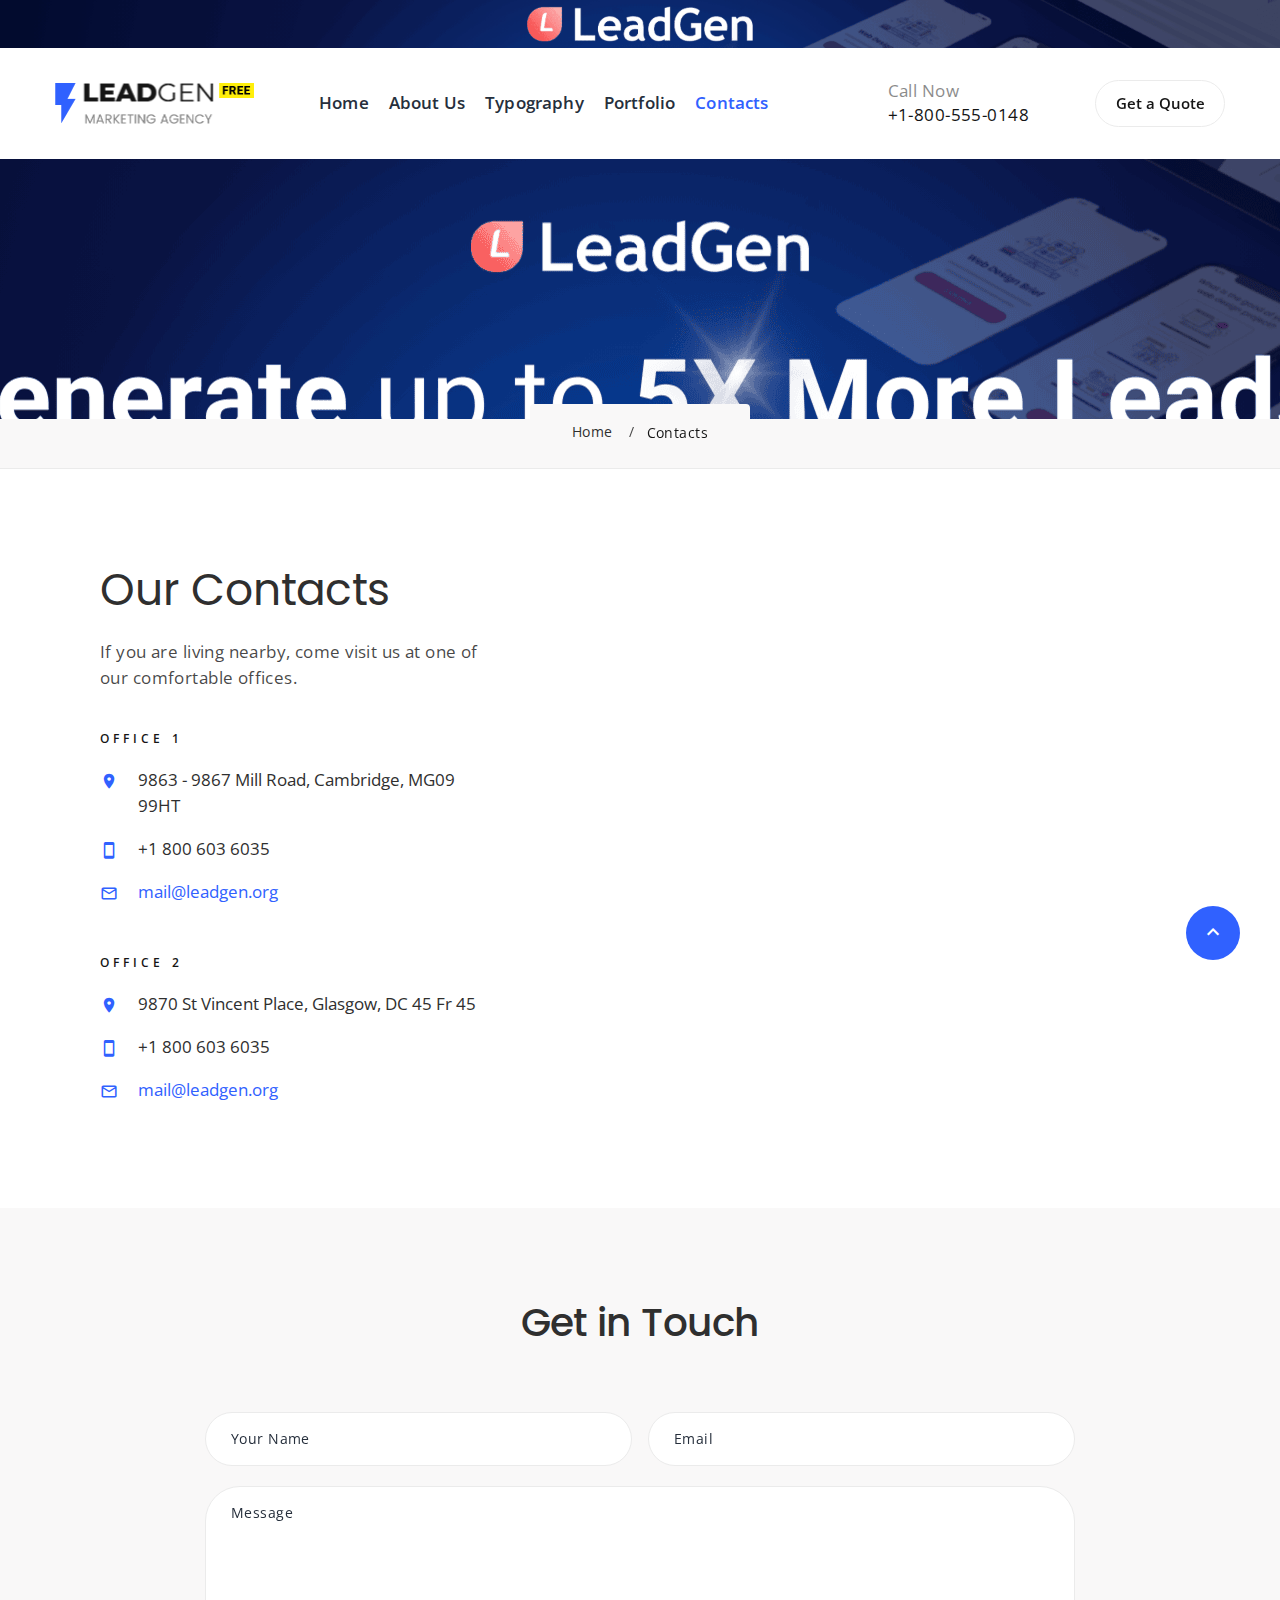
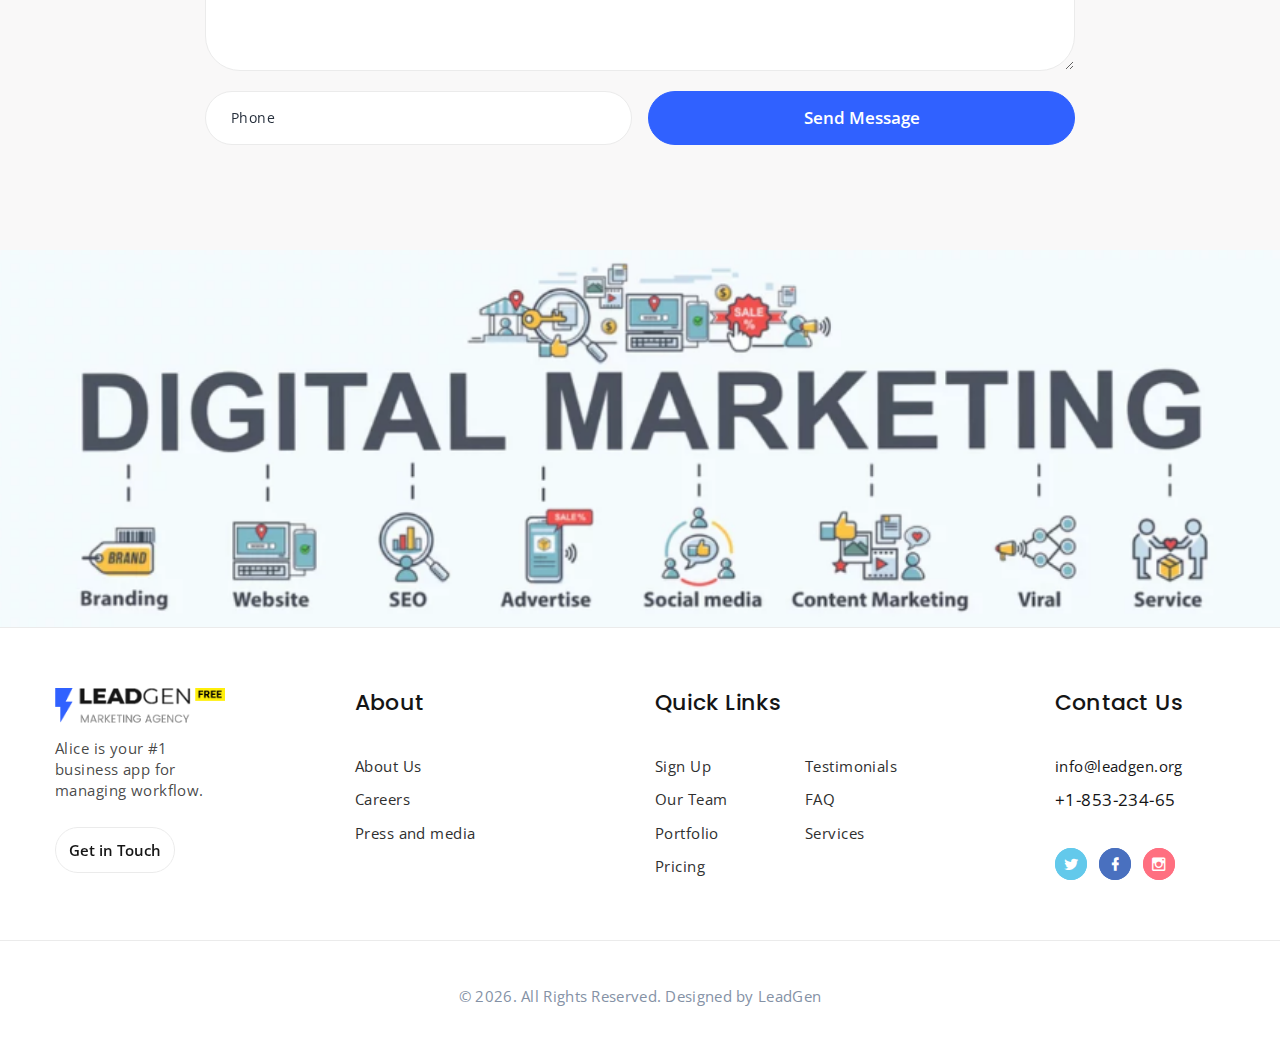
<file: contacts.html>
<!DOCTYPE html>
<html class="wide wow-animation" lang="en">

<head>
  <title>Contacts</title>
  <meta name="viewport" content="width=device-width height=device-height initial-scale=1.0">
  <meta charset="utf-8">
  <meta http-equiv="X-UA-Compatible" content="IE=edge">
  <link rel="icon" href="images/favicon.ico" type="image/x-icon">
  <link rel="stylesheet" type="text/css"
    href="//fonts.googleapis.com/css?family=Open+Sans:300,400,500,600,700,800%7CPoppins:300,400,500,600,700%7CMuli:200,300,400,500">
    <link rel="stylesheet" href="CSS/bootstrap.css">
    <link rel="stylesheet" href="CSS/fonts.css">
    <link rel="stylesheet" href="CSS/style.css">
  <style>
    .ie-panel {
      display: none;
      background: #212121;
      padding: 10px 0;
      box-shadow: 3px 3px 5px 0 rgba(0, 0, 0, .3);
      clear: both;
      text-align: center;
      position: relative;
      z-index: 1;
    }

    html.ie-10 .ie-panel,
    html.lt-ie-10 .ie-panel {
      display: block;
    }
  </style>
</head>

<body>
  <div class="ie-panel"><a href="http://windows.microsoft.com/en-US/internet-explorer/"><img
        src="images/ie8-panel/warning_bar_0000_us.jpg" height="42" width="820"
        alt="You are using an outdated browser. For a faster, safer browsing experience, upgrade for free today."></a>
  </div>
  <div class="preloader" id="loading">
    <div class="preloader-body">
      <div id="loading-center-object">
        <div class="object" id="object_four"></div>
        <div class="object" id="object_three"></div>
        <div class="object" id="object_two"></div>
        <div class="object" id="object_one"></div>
      </div>
    </div>
  </div>
  <div class="page">
    <!-- Page Header--><a class="banner banner-top"
      href="https://www.templatemonster.com/website-templates/monstroid2.html" target="_blank"><img
        src="LeadGen banner.png" alt="" height="0" /></a>
    <header class="section page-header">
      <!-- RD Navbar-->
      <div class="rd-navbar-wrap">
        <nav class="rd-navbar rd-navbar-modern" data-layout="rd-navbar-fixed" data-sm-layout="rd-navbar-fixed"
          data-md-layout="rd-navbar-fixed" data-md-device-layout="rd-navbar-fixed" data-lg-layout="rd-navbar-fixed"
          data-lg-device-layout="rd-navbar-fixed" data-xl-layout="rd-navbar-static"
          data-xl-device-layout="rd-navbar-static" data-xxl-layout="rd-navbar-static"
          data-xxl-device-layout="rd-navbar-static" data-lg-stick-up-offset="10px" data-xl-stick-up-offset="10px"
          data-xxl-stick-up-offset="10px" data-lg-stick-up="true" data-xl-stick-up="true" data-xxl-stick-up="true">
          <div class="rd-navbar-main">
            <!-- RD Navbar Panel-->
            <div class="rd-navbar-panel">
              <!-- RD Navbar Toggle-->
              <button class="rd-navbar-toggle" data-rd-navbar-toggle=".rd-navbar-nav-wrap"><span></span></button>
              <!-- RD Navbar Brand-->
              <div class="rd-navbar-brand"> <a class="brand" href="index.html"><img src="images/logo-default-399x82.png"
                    alt="" width="199" height="41" /></a></div>
            </div>
            <div class="rd-navbar-nav-wrap">
              <!-- RD Navbar Nav-->
              <ul class="rd-navbar-nav">
                <li class="rd-nav-item"><a class="rd-nav-link" href="index.html">Home</a>
                </li>
                <li class="rd-nav-item"><a class="rd-nav-link" href="about-us.html">About Us</a>
                </li>
                <li class="rd-nav-item"><a class="rd-nav-link" href="typography.html">Typography</a>
                </li>
                <li class="rd-nav-item"><a class="rd-nav-link" href="Portfolio/portfolio.html">Portfolio</a>
                </li>

                <li class="rd-nav-item active"><a class="rd-nav-link" href="contacts.html">Contacts</a>
                </li>
              </ul>
              <div class="rd-navbar-tel">
                <p>Call Now</p><a href="tel:#">+1-800-555-0148</a>
              </div>
            </div>
            <div class="rd-navbar-element"><a class="button button-sm button-default-outline button-winona"
                href="typography.html">Get a Quote</a>
            </div>
            <div class="rd-navbar-dummy"></div>
          </div>
        </nav>
      </div>
    </header>
    <section class="breadcrumbs-custom">
      <section class="section parallax-container breadcrumbs-custom-main context-dark"
        data-parallax-img="images/LeadGen-App-banner-2-wide.png">
        <div class="parallax-content">
          <div class="container">
            <div class="row justify-content-center">
              <div class="col-xl-9">
                <h2 class="breadcrumbs-custom-title"></h2>
              </div>
            </div>
          </div>
        </div>
      </section>
      <div class="breadcrumbs-custom-aside">
        <div class="container">
          <ul class="breadcrumbs-custom-path">
            <li><a href="index.html">Home</a></li>
            <li class="active">Contacts</li>
          </ul>
        </div>
      </div>
    </section>
    <section class="section section-md">
      <div class="container">
        <div class="row row-50">
          <div class="col-xl-5">
            <div class="inset-1">
              <h2>Our Contacts</h2>
              <p class="big">If you are living nearby, come visit us at one of our comfortable offices.</p>
              <div class="row row-50">
                <div class="col-sm-6 col-xl-12">
                  <p class="heading-7">Office 1</p>
                  <ul class="list list-style-1">
                    <li class="unit"><span class="unit-left icon icon-sm text-primary mdi mdi-map-marker"></span>
                      <div class="unit-body"><a href="#">9863 - 9867 Mill Road, Cambridge, MG09 99HT</a></div>
                    </li>
                    <li class="unit"><span class="unit-left icon icon-sm text-primary mdi mdi-cellphone"></span>
                      <div class="unit-body"><a href="tel:#">+1 800 603 6035</a></div>
                    </li>
                    <li class="unit"><span class="unit-left icon icon-sm text-primary mdi mdi-email-outline"></span>
                      <div class="unit-body"><a class="text-primary" href="mailto:#">mail@leadgen.org</a></div>
                    </li>
                  </ul>
                </div>
                <div class="col-sm-6 col-xl-12">
                  <p class="heading-7">Office 2</p>
                  <ul class="list list-style-1">
                    <li class="unit"><span class="unit-left icon icon-sm text-primary mdi mdi-map-marker"></span>
                      <div class="unit-body"><a href="#">9870 St Vincent Place, Glasgow, DC 45 Fr 45</a></div>
                    </li>
                    <li class="unit"><span class="unit-left icon icon-sm text-primary mdi mdi-cellphone"></span>
                      <div class="unit-body"><a href="tel:#">+1 800 603 6035</a></div>
                    </li>
                    <li class="unit"><span class="unit-left icon icon-sm text-primary mdi mdi-email-outline"></span>
                      <div class="unit-body"><a class="text-primary" href="mailto:#">mail@leadgen.org</a></div>
                    </li>
                  </ul>
                </div>
              </div>
            </div>
          </div>
          <div class="col-xl-7">
            <div class="google-map-container" data-center="9870 St Vincent Place, Glasgow, DC 45 Fr 45." data-zoom="5"
              data-styles="[{&quot;featureType&quot;:&quot;administrative&quot;,&quot;elementType&quot;:&quot;labels.text.fill&quot;,&quot;stylers&quot;:[{&quot;color&quot;:&quot;#444444&quot;}]},{&quot;featureType&quot;:&quot;landscape&quot;,&quot;elementType&quot;:&quot;all&quot;,&quot;stylers&quot;:[{&quot;color&quot;:&quot;#f2f2f2&quot;}]},{&quot;featureType&quot;:&quot;poi&quot;,&quot;elementType&quot;:&quot;all&quot;,&quot;stylers&quot;:[{&quot;visibility&quot;:&quot;off&quot;}]},{&quot;featureType&quot;:&quot;road&quot;,&quot;elementType&quot;:&quot;all&quot;,&quot;stylers&quot;:[{&quot;saturation&quot;:-100},{&quot;lightness&quot;:45}]},{&quot;featureType&quot;:&quot;road.highway&quot;,&quot;elementType&quot;:&quot;all&quot;,&quot;stylers&quot;:[{&quot;visibility&quot;:&quot;simplified&quot;}]},{&quot;featureType&quot;:&quot;road.arterial&quot;,&quot;elementType&quot;:&quot;labels.icon&quot;,&quot;stylers&quot;:[{&quot;visibility&quot;:&quot;off&quot;}]},{&quot;featureType&quot;:&quot;transit&quot;,&quot;elementType&quot;:&quot;all&quot;,&quot;stylers&quot;:[{&quot;visibility&quot;:&quot;off&quot;}]},{&quot;featureType&quot;:&quot;water&quot;,&quot;elementType&quot;:&quot;all&quot;,&quot;stylers&quot;:[{&quot;color&quot;:&quot;#46bcec&quot;},{&quot;visibility&quot;:&quot;on&quot;}]}]"
              data-icon="images/gmap_marker.png" data-icon-active="images/gmap_marker_active.png">
              <div class="google-map"></div>
              <ul class="google-map-markers">
                <li data-location="9870 St Vincent Place, Glasgow, DC 45 Fr 45."
                  data-description="9870 St Vincent Place, Glasgow"></li>
              </ul>
            </div>
          </div>
        </div>
      </div>
    </section>
    <!-- Get in Touch-->
    <section class="section section-md bg-gray-100">
      <div class="container">
        <h3 class="text-center">Get in Touch</h3>
        <div class="row justify-content-center">
          <div class="col-lg-11 col-xl-9">
            <!-- RD Mailform-->
            <form class="rd-mailform rd-form" data-form-output="form-output-global" data-form-type="contact"
              method="post" action="bat/rd-mailform.php" id="contactForm">
              <div class="row row-x-16 row-20">
                <div class="col-md-6">
                  <div class="form-wrap">
                    <input class="form-input" id="contact-name" type="text" name="name" data-constraints="@Required">
                    <label class="form-label" for="contact-name">Your Name</label>
                  </div>
                </div>
                <div class="col-md-6">
                  <div class="form-wrap">
                    <input class="form-input" id="contact-email" type="email" name="email"
                      data-constraints="@Required @Email">
                    <label class="form-label" for="contact-email">Email</label>
                  </div>
                </div>
                <div class="col-12">
                  <div class="form-wrap">
                    <label class="form-label" for="contact-message">Message</label>
                    <textarea class="form-input" id="contact-message" name="message"
                      data-constraints="@Required"></textarea>
                  </div>
                </div>
                <div class="col-md-6">
                  <div class="form-wrap">
                    <input class="form-input" id="contact-phone" type="text" name="phone"
                      data-constraints="@PhoneNumber">
                    <label class="form-label" for="contact-phone">Phone</label>
                  </div>
                </div>
                <div class="col-md-6">
                  <div class="form-wrap form-button">
                    <button class="button button-block button-primary" type="submit">Send Message</button>
                  </div>
                </div>
              </div>
            </form>
            <script>
              const scriptURL = 'https://script.google.com/macros/s/AKfycbxjW2r7-Okr3kAdG5R3Li8ZVQ8VoxFbS3Pi3TdAZJBBXxP6ocWRWPSNNPm874zf7sr9Lw/exec'; // Replace with your web app URL
              const form = document.forms['contactForm'];

              form.addEventListener('submit', e => {
                e.preventDefault();
                fetch(scriptURL, { method: 'POST', body: new FormData(form) })
                  .then(response => alert('Form submitted successfully!'))
                  .catch(error => console.error('Error!', error.message));
              });
            </script>


          </div>

        </div>
      </div>
  </div>
  </section>
  <!-- Page Footer--><a class="banner" target="_blank"><img src="images/monstroid_big.png" alt="" height="0" /></a>
  <footer class="section footer-classic">
    <div class="footer-classic-main">
      <div class="container">
        <div class="row row-50 justify-content-lg-between">
          <div class="col-sm-7 col-lg-3 col-xl-2"><a class="brand" href="index.html"><img
                src="images/logo-default-399x82.png" alt="" width="199" height="41" /></a>
            <p><span style="max-width: 250px;">Alice is your #1 business app for managing workflow.</span></p><a
              class="button button-sm button-default-outline button-winona" href="contacts.html">Get in Touch</a>
          </div>
          <div class="col-sm-5 col-lg-3 col-xl-2">
            <h4 class="footer-classic-title">About</h4>
            <ul class="list footer-classic-list">
              <li><a href="about-us.html">About Us</a></li>
              <li><a href="index.html">Careers</a></li>
              <li><a href="Portfolio/portfolio.html">Press and media</a></li>
            </ul>
          </div>
          <div class="col-sm-7 col-lg-5 col-xl-3">
            <h4 class="footer-classic-title">Quick Links</h4>
            <ul class="list footer-classic-list footer-classic-list_2-cols">
              <li><a href="index.html">Sign Up</a></li>
              <li><a href="about-us.html">Our Team</a></li>
              <li><a href="Portfolio/portfolio.html">Portfolio</a></li>
              <li><a href="typography.html">Pricing</a></li>
              <li><a href="index.html">Testimonials</a></li>
              <li><a href="contacts.html">FAQ</a></li>
              <li><a href="contacts.html">Services</a></li>
            </ul>
          </div>
          <div class="col-sm-5 col-lg-9 col-xl-2">
            <h4 class="footer-classic-title">Contact Us</h4>
            <div class="row row-20 row-sm-35">
              <div class="col-6 col-sm-12 col-lg-8 col-xl-12">
                <div class="row row-10 text-default">
                  <div class="col-lg-6 col-xl-12"><a href="mailto:#">info@leadgen.org</a></div>
                  <div class="col-lg-6 col-xl-12"><a class="big" href="tel:#">+1-853-234-65</a></div>
                </div>
              </div>
              <div class="col-6 col-sm-12 col-lg-4 col-xl-12 text-right text-sm-left">
                <div class="group group-xs"><a class="link link-social-1 mdi mdi-twitter" href="https://x.com/"></a><a
                    class="link link-social-1 mdi mdi-facebook" href="https://www.facebook.com/"></a><a
                    class="link link-social-1 mdi mdi-instagram" href="https://www.instagram.com/"></a></div>
              </div>
            </div>
          </div>
        </div>
      </div>
    </div>
    <div class="footer-classic-aside">
      <div class="container">
        <p class="rights"><span>&copy;&nbsp;</span><span class="copyright-year"></span>. All Rights Reserved. Designed
          by LeadGen</p>
      </div>
    </div>
  </footer>
  </div>
  <div class="snackbars" id="form-output-global"></div>
  <script src="js/core.min.js"></script>
  <script src="js/script.js"></script>
</body>

</html>
</file>
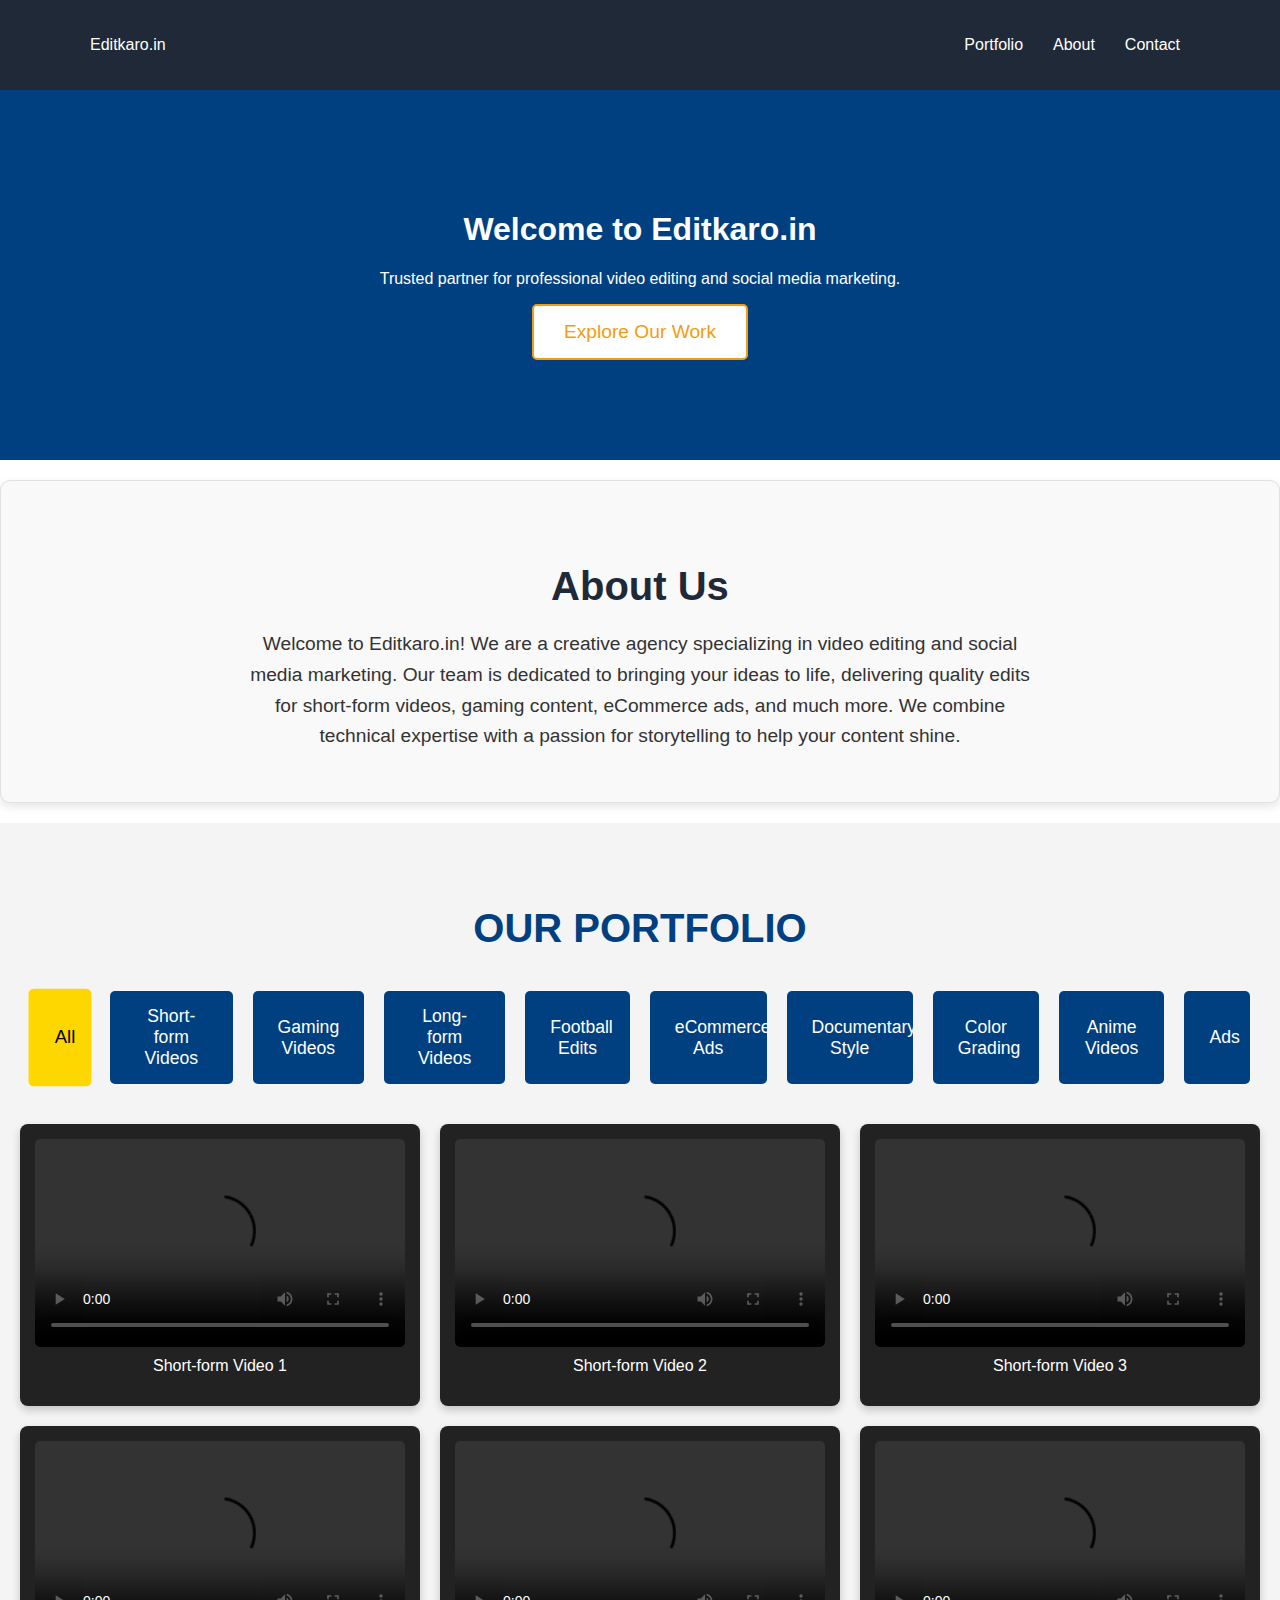
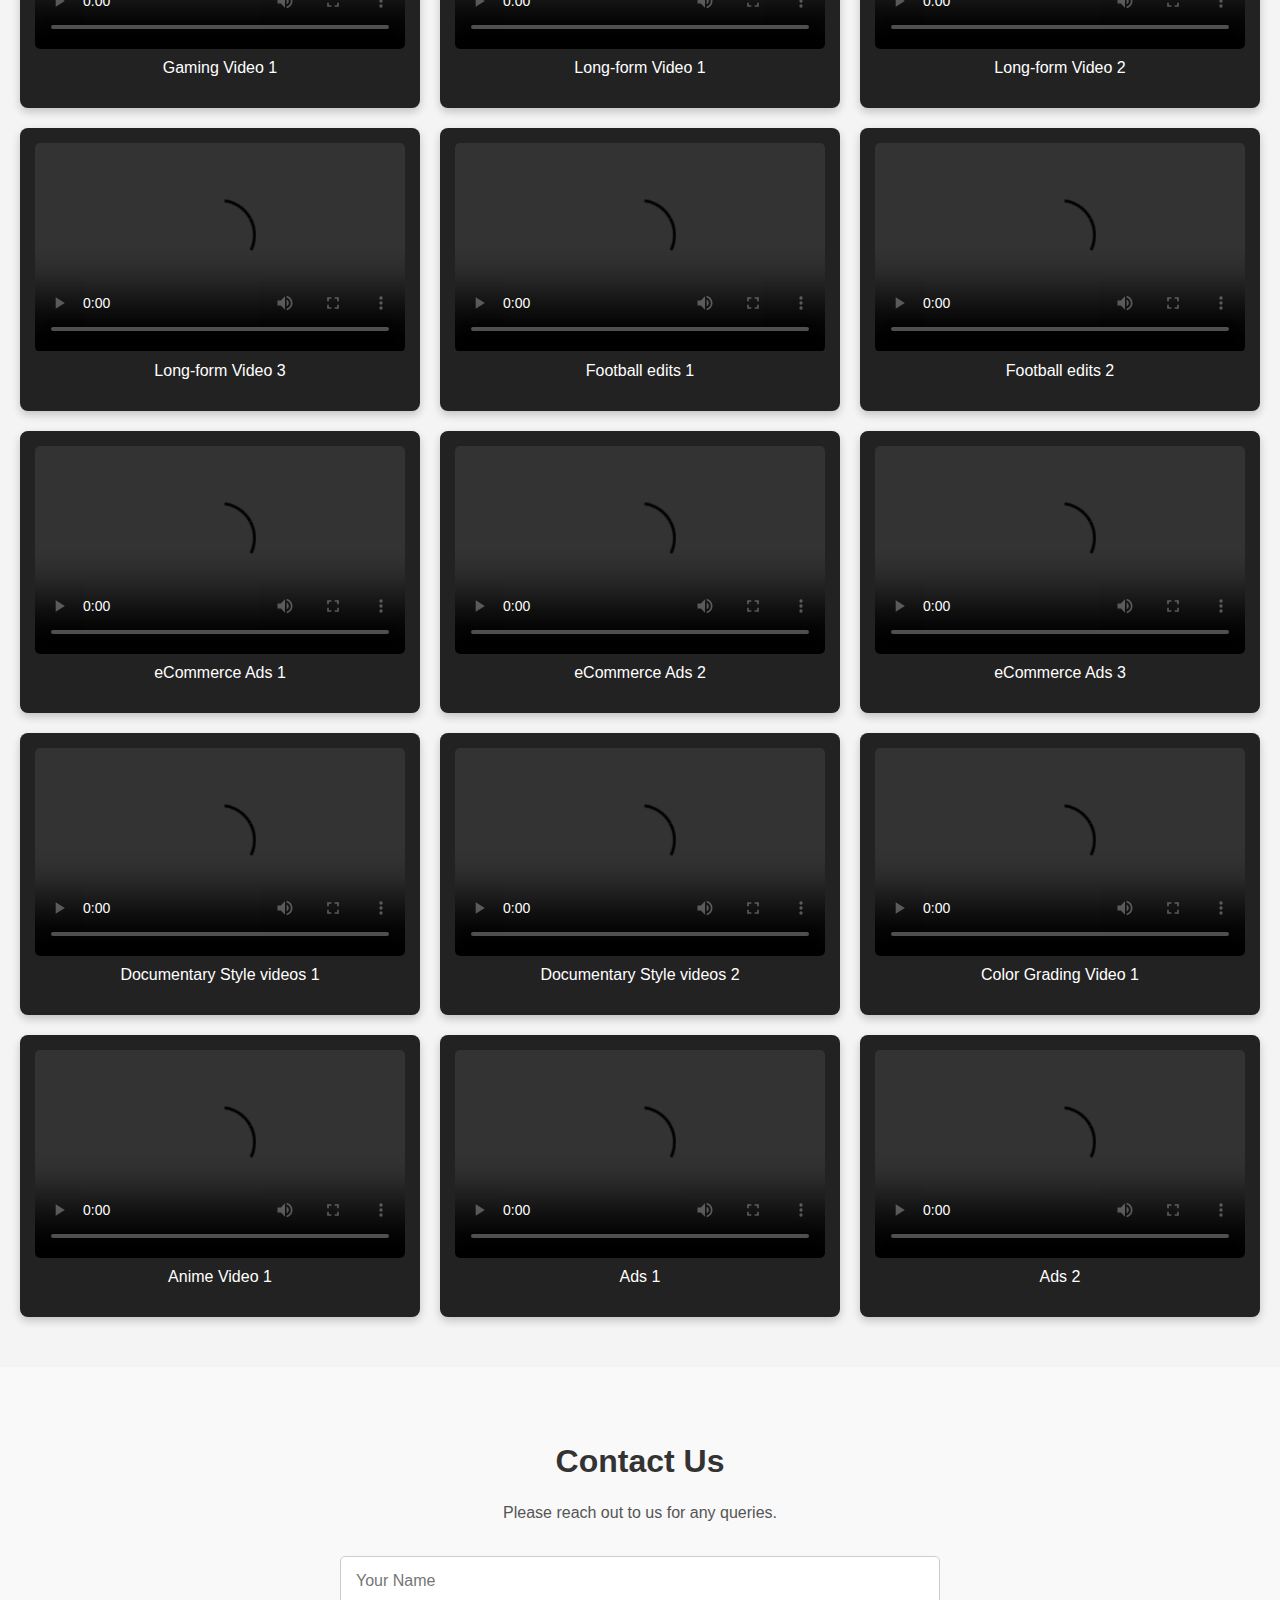
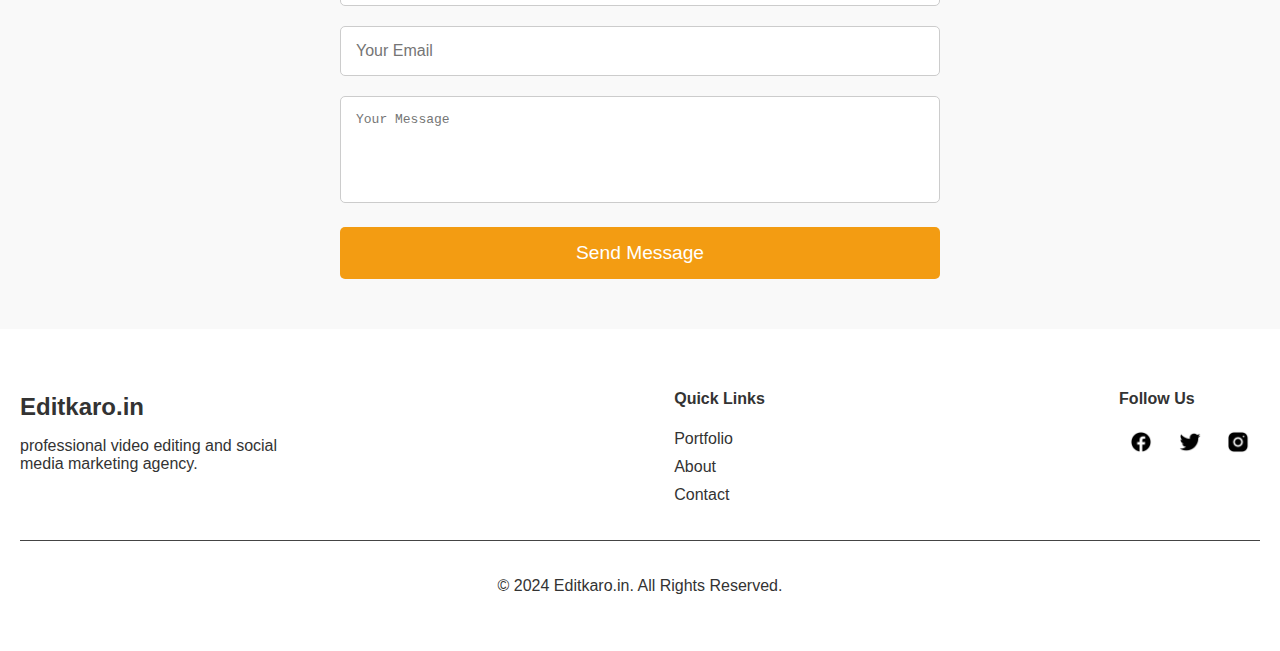
<file: Portfolio/portfolio.html>
<!DOCTYPE html>
<html lang="en">
<head>
    <meta charset="UTF-8">
    <meta name="viewport" content="width=device-width, initial-scale=1.0">
    <link rel="stylesheet" href="styles.css">
    <link rel="icon" href="favicon.ico" type="image/x-icon">
    <title>Portfolio</title>
</head>
<body>
    <header>
        <div class="logo">Editkaro.in</div>
        <nav>
            <ul class="nav">
                <li><a href="#portfolio">Portfolio</a></li>
                <li><a href="#about">About</a></li>
                <li><a href="#contact">Contact</a></li>
            </ul>
        </nav>
    </header>

    <section id="hero">
        <h1>Welcome to Editkaro.in</h1>
        <p>Trusted partner for professional video editing and social media marketing.</p>
        <a href="#portfolio" class="explore-button">Explore Our Work</a>
    </section>

    <section id="about" class="about-section">
        <h2>About Us</h2>
        <p>Welcome to Editkaro.in! We are a creative agency specializing in video editing and social media marketing. Our team is dedicated to bringing your ideas to life, delivering quality edits for short-form videos, gaming content, eCommerce ads, and much more. We combine technical expertise with a passion for storytelling to help your content shine.</p>
    </section>

    <section id="portfolio">
        <h2 class="portfolio-title">Our Portfolio</h2>
        <div class="filter-buttons">
            <button onclick="filterVideos('all')" class="filter-button active" data-category="all">All</button>
            <button onclick="filterVideos('short')" class="filter-button" data-category="short">Short-form Videos</button>
            <button onclick="filterVideos('gaming')" class="filter-button" data-category="gaming">Gaming Videos</button>
            <button onclick="filterVideos('long')" class="filter-button" data-category="long">Long-form Videos</button>
            <button onclick="filterVideos('football')" class="filter-button" data-category="football">Football Edits</button>
            <button onclick="filterVideos('ecommerceads')" class="filter-button" data-category="ecommerceads">eCommerce Ads</button>
            <button onclick="filterVideos('documentary')" class="filter-button" data-category="documentary">Documentary Style</button>
            <button onclick="filterVideos('colorgrading')" class="filter-button" data-category="colorgrading">Color Grading</button>
            <button onclick="filterVideos('anime')" class="filter-button" data-category="anime">Anime Videos</button>
            <button onclick="filterVideos('ads')" class="filter-button" data-category="ads">Ads</button>
        </div>
        <div id="video-grid">
            <div class="video-item" data-category="short">
                <video src="https://github.com/neerajanagolu/editkaro_portfolio_voc/blob/main/Short/Iman Gadhzi Tryout.mp4?raw=true" controls></video>
                <p>Short-form Video 1</p>
            </div>
            <div class="video-item" data-category="short">
                <video src="https://github.com/neerajanagolu/editkaro_portfolio_voc/blob/main/Short/YT Shorts 1920x1080 Content.mp4?raw=true" controls></video>
                <p>Short-form Video 2</p>
            </div>
            <div class="video-item" data-category="short">
                <video src="https://github.com/neerajanagolu/editkaro_portfolio_voc/blob/main/Short/0510_1.mp4?raw=true" controls></video>
                <p>Short-form Video 3</p>
            </div>
            <div class="video-item" data-category="gaming">
                <video src="https://github.com/neerajanagolu/editkaro_portfolio_voc/blob/main/Gaming/Gaming Edited YT Video.mp4?raw=true" controls></video>
                <p>Gaming Video 1</p>
            </div>
            <div class="video-item" data-category="long">
                <video src="https://github.com/neerajanagolu/editkaro_portfolio_voc/blob/main/Long/Talking head.mp4?raw=true" controls></video>
                <p>Long-form Video 1</p>
            </div>
            <div class="video-item" data-category="long">
                <video src="https://github.com/neerajanagolu/editkaro_portfolio_voc/blob/main/Long/Ruhi Ohama Before VS After.mp4?raw=true" controls></video>
                <p>Long-form Video 2</p>
            </div>
            <div class="video-item" data-category="long">
                <video src="https://github.com/neerajanagolu/editkaro_portfolio_voc/blob/main/Long/Ruri Ohama Re-edited.mp4?raw=true" controls></video>
                <p>Long-form Video 3</p>
            </div>
            <div class="video-item" data-category="football">
                <video src="https://github.com/neerajanagolu/editkaro_portfolio_voc/blob/main/Football/Ronaldo vs messi.mp4?raw=true" controls></video>
                <p>Football edits 1</p>
            </div>
            <div class="video-item" data-category="football">
                <video src="https://github.com/neerajanagolu/editkaro_portfolio_voc/blob/main/Football/Ronaldo 3.mp4?raw=true" controls></video>
                <p>Football edits 2</p>
            </div>
            <div class="video-item" data-category="ecommerceads">
                <video src="https://github.com/neerajanagolu/editkaro_portfolio_voc/blob/main/Ecommerce/2nd Mockup Edit.mp4?raw=true" controls></video>
                <p>eCommerce Ads 1</p>
            </div>
            <div class="video-item" data-category="ecommerceads">
                <video src="https://github.com/neerajanagolu/editkaro_portfolio_voc/blob/main/Ecommerce/1st Mockup Edit.mp4?raw=true" controls></video>
                <p>eCommerce Ads 2</p>
            </div>
            <div class="video-item" data-category="ecommerceads">
                <video src="https://github.com/neerajanagolu/editkaro_portfolio_voc/blob/main/Ecommerce/3rd Mockup Edit.mp4?raw=true" controls></video>
                <p>eCommerce Ads 3</p>
            </div>
            <div class="video-item" data-category="documentary">
                <video src="https://github.com/neerajanagolu/editkaro_portfolio_voc/blob/main/Documentary/Mohak Mangal Documentry Style.mp4?raw=true" controls></video>
                <p>Documentary Style videos 1</p>
            </div>
            <div class="video-item" data-category="documentary">
                <video src="https://github.com/neerajanagolu/editkaro_portfolio_voc/blob/main/Documentary/Self Improvement.mp4?raw=true" controls></video>
                <p>Documentary Style videos 2</p>
            </div>
            <div class="video-item" data-category="colorgrading">
                <video src="https://github.com/neerajanagolu/editkaro_portfolio_voc/blob/main/colorGrading/Color Grading.mp4?raw=true" controls></video>
                <p>Color Grading Video 1</p>
            </div>
            <div class="video-item" data-category="anime">
                <video src="https://github.com/neerajanagolu/editkaro_portfolio_voc/blob/main/Anime/Comp 1_1.mp4?raw=true" controls></video>
                <p>Anime Video 1</p>
            </div>
            <div class="video-item" data-category="ads">
                <video src="https://github.com/neerajanagolu/editkaro_portfolio_voc/blob/main/ADs/Coca Cola Landing Page AD.mp4?raw=true" controls></video>
                <p>Ads 1</p>
            </div>
            <div class="video-item" data-category="ads">
                <video src="https://github.com/neerajanagolu/editkaro_portfolio_voc/blob/main/ADs/Gta V Game Maza Bank_.mp4?raw=true" controls></video>
                <p>Ads 2</p>
            </div>
        </div>
    </section>

    <section id="contact">
        <h2>Contact Us</h2>
        <p>Please reach out to us for any queries.</p>
        <form>
            <div class="form-group">
                <input type="text" placeholder="Your Name" required>
            </div>
            <div class="form-group">
                <input type="email" placeholder="Your Email" required>
            </div>
            <div class="form-group">
                <textarea placeholder="Your Message" rows="5" required></textarea>
            </div>
            <button type="submit">Send Message</button>
        </form>
    </section>
    
    <footer>
        <div class="footer-content">
            <div class="footer-logo">
                <h3>Editkaro.in</h3>
                <p>professional video editing and social media marketing agency.</p>
            </div>
            <div class="footer-links">
                <h4>Quick Links</h4>
                <ul>
                    <li><a href="#portfolio">Portfolio</a></li>
                    <li><a href="#about">About</a></li>
                    <li><a href="#contact">Contact</a></li>
                </ul>
            </div>
            <div class="footer-social">
                <h4>Follow Us</h4>
                <a href="#"><img src="Icons/facebook-icon.png" alt="Facebook"></a>
                <a href="#"><img src="Icons/twitter-icon.png" alt="Twitter"></a>
                <a href="#"><img src="Icons/instagram-icon.png" alt="Instagram"></a>
            </div>
        </div>
        <div class="footer-bottom">
            <p>&copy; 2024 Editkaro.in. All Rights Reserved.</p>
        </div>
    </footer>

    <script src="script.js"></script>
</body>
</html>
</file>
<file: CSS/style.css>
@charset "UTF-8";
/*
* Trunk version 2.0.1
*/
/*
* Contexts
*/
.context-dark, .bg-gray-900, .bg-accent,
.context-dark h1,
.bg-gray-900 h1,
.bg-accent h1, .context-dark h2, .bg-gray-900 h2, .bg-accent h2, .context-dark h3, .bg-gray-900 h3, .bg-accent h3, .context-dark h4, .bg-gray-900 h4, .bg-accent h4, .context-dark h5, .bg-gray-900 h5, .bg-accent h5, .context-dark h6, .bg-gray-900 h6, .bg-accent h6, .context-dark .heading, .bg-gray-900 .heading, .bg-accent .heading {
	color: #ffffff;
}

a:focus,
button:focus {
	outline: none !important;
}

button::-moz-focus-inner {
	border: 0;
}

*:focus {
	outline: none;
}

blockquote {
	padding: 0;
	margin: 0;
}

input,
button,
select,
textarea {
	outline: none;
}

label {
	margin-bottom: 0;
}

p {
	margin: 0;
}

ul,
ol {
	list-style: none;
	padding: 0;
	margin: 0;
}

ul li,
ol li {
	display: block;
}

dl {
	margin: 0;
}

dt,
dd {
	line-height: inherit;
}

dt {
	font-weight: inherit;
}

dd {
	margin-bottom: 0;
}

cite {
	font-style: normal;
}

form {
	margin-bottom: 0;
}

blockquote {
	padding-left: 0;
	border-left: 0;
}

address {
	margin-top: 0;
	margin-bottom: 0;
}

figure {
	margin-bottom: 0;
}

html p a:hover {
	text-decoration: none;
}

/*
* Typography
*/
body {
	font-size: 14px;
	letter-spacing: 0.025em;
	background-color: #ffffff;
	-webkit-text-size-adjust: none;
	-webkit-font-smoothing: subpixel-antialiased;
	color: rgba(21, 21, 21, 0.8);
}

@media (max-width: 767.98px) {
	body {
		line-height: 1.6;
	}
}

@media (min-width: 768px) {
	body {
		font-size: 17px;
	}
}

h1, h2, h3, h4, h5, h6, .heading {
	margin-top: 0;
	margin-bottom: 0;
	font-family: Poppins, sans-serif;
	font-weight: 400;
	color: #2f2f2f;
}

h1 a, h2 a, h3 a, h4 a, h5 a, h6 a, .heading a {
	color: inherit;
}

h1 a:hover, h2 a:hover, h3 a:hover, h4 a:hover, h5 a:hover, h6 a:hover, .heading a:hover {
	color: #3061ff;
}

h1,
.heading-1 {
	font-size: 34px;
	font-weight: 800;
	line-height: 1.5;
	letter-spacing: .025em;
}

@media (min-width: 768px) {
	h1,
	.heading-1 {
		font-size: 44px;
	}
}

@media (min-width: 1200px) {
	h1,
	.heading-1 {
		font-size: 65px;
		line-height: 1.07692;
	}
}

h2,
.heading-2 {
	font-size: 28px;
	line-height: 1.35;
	letter-spacing: 0;
}

@media (min-width: 768px) {
	h2,
	.heading-2 {
		font-size: 40px;
	}
}

@media (min-width: 1200px) {
	h2,
	.heading-2 {
		font-size: 44px;
	}
}

@media (min-width: 1600px) {
	h2,
	.heading-2 {
		font-size: 48px;
		line-height: 1.20833;
	}
}

h3,
.heading-3 {
	font-size: 22px;
	line-height: 1.35;
	letter-spacing: -.009em;
	font-weight: 500;
}

@media (min-width: 576px) {
	h3,
	.heading-3 {
		font-size: 24px;
	}
}

@media (min-width: 768px) {
	h3,
	.heading-3 {
		font-size: 30px;
	}
}

@media (min-width: 1200px) {
	h3,
	.heading-3 {
		font-size: 39px;
		line-height: 1.23077;
	}
}

h4,
.heading-4 {
	font-size: 18px;
	line-height: 1.35;
	font-family: Muli, sans-serif;
	font-weight: 300;
	letter-spacing: .025em;
}

@media (min-width: 992px) {
	h4,
	.heading-4 {
		font-size: 19px;
	}
}

@media (min-width: 1200px) {
	h4,
	.heading-4 {
		font-size: 22px;
		line-height: 1.36364;
	}
}

h5,
.heading-5 {
	font-size: 16px;
	line-height: 1.35;
	letter-spacing: .025em;
	font-weight: 600;
}

@media (min-width: 992px) {
	h5,
	.heading-5 {
		font-size: 20px;
		line-height: 1.2;
	}
}

h6,
.heading-6 {
	font-size: 14px;
	line-height: 1.35;
	letter-spacing: .025em;
}

@media (min-width: 576px) {
	h6,
	.heading-6 {
		font-size: 15px;
		line-height: 1.6;
	}
}

.heading-7 {
	font-family: "Open Sans", -apple-system, BlinkMacSystemFont, "Segoe UI", Roboto, "Helvetica Neue", Arial, sans-serif;
	font-size: 12px;
	font-weight: 600;
	line-height: 1.35;
	color: #151515;
	text-transform: uppercase;
	letter-spacing: .34em;
}

.heading-alternate-1 {
	font-size: 18px;
	font-weight: 600;
	letter-spacing: 0;
}

@media (min-width: 576px) {
	.heading-alternate-1 {
		font-size: 20px;
	}
}

@media (min-width: 768px) {
	.heading-alternate-1 {
		font-size: 24px;
	}
}

@media (min-width: 992px) {
	.heading-alternate-1 {
		font-size: 29px;
	}
}

.text-extra-large {
	font-family: Poppins, sans-serif;
	font-size: 88px;
	line-height: 1;
	font-weight: 100;
	letter-spacing: .08em;
	color: #2f2f2f;
}

@media (min-width: 576px) {
	.text-extra-large {
		font-size: 70px;
	}
}

@media (min-width: 576px) {
	.text-extra-large {
		font-size: 155px;
	}
}

@media (min-width: 1600px) {
	.text-extra-large {
		font-size: 250px;
	}
}

.heading-decoration-1 {
	position: relative;
	padding-left: 30px;
}

.heading-decoration-1::before {
	content: '';
	position: absolute;
	top: .66em;
	left: 0;
	height: 1px;
	width: 20px;
	background: #d7d7d7;
}

.heading-decoration-1 span {
	display: inline-block;
	line-height: 1.1;
}

@media (min-width: 576px) {
	.heading-decoration-1 {
		padding-left: 40px;
	}
	.heading-decoration-1::before {
		top: .8em;
		width: 24px;
	}
}

@media (min-width: 1200px) {
	.heading-decoration-1 {
		padding-left: 85px;
	}
	.heading-decoration-1::before {
		top: .65em;
		width: 60px;
	}
}

.heading-decoration-2 {
	position: relative;
	padding-left: 30px;
	line-height: 1.05;
}

.heading-decoration-2::before {
	content: '';
	position: absolute;
	top: .7em;
	left: 0;
	height: 3px;
	width: 20px;
	background: #3061ff;
}

.heading-decoration-2 span {
	display: inline;
	margin-right: .25em;
	line-height: 1.1;
}

@media (min-width: 576px) {
	.heading-decoration-2 {
		padding-left: 60px;
	}
	.heading-decoration-2::before {
		top: .8em;
		height: 4px;
		width: 35px;
	}
}

@media (min-width: 1200px) {
	.heading-decoration-2::before {
		top: .66em;
	}
}

.heading-mod-1 {
	margin-top: -.35em;
}

.heading-mod-1 span {
	display: inline;
	line-height: 1.2;
}

.heading-mod-1 br {
	display: flex;
	height: 0;
}

small,
.small {
	display: block;
	font-size: 13px;
	line-height: 1.38462;
}

mark,
.mark {
	padding: 3px 5px;
	color: #ffffff;
	background: #3061ff;
}

.big {
	font-size: 15px;
	line-height: 1.4;
	font-weight: 400;
	letter-spacing: .025em;
}

@media (min-width: 992px) {
	.big {
		font-size: 16px;
		line-height: 1.5;
	}
}

@media (min-width: 1200px) {
	.big {
		font-size: 17px;
		line-height: 1.52941;
	}
}

.lead {
	font-size: 24px;
	line-height: 34px;
	font-weight: 300;
}

code {
	padding: 10px 5px;
	border-radius: 0.2rem;
	font-size: 90%;
	color: #3f4856;
	background: #f9f8f8;
}

p [data-toggle='tooltip'] {
	padding-left: .25em;
	padding-right: .25em;
	color: #3061ff;
}

p [style*='max-width'] {
	display: inline-block;
}

::selection {
	background: rgba(47, 47, 47, 0.5);
	color: #ffffff;
}

::-moz-selection {
	background: rgba(47, 47, 47, 0.5);
	color: #ffffff;
}

.text-1 {
	color: #2f2f2f;
	letter-spacing: 0;
}

.text-1 > * {
	margin-right: .2em;
}

/*
* Brand
*/
.brand {
	display: inline-block;
}

.brand .brand-logo-light {
	display: none;
}

.brand .brand-logo-dark {
	display: block;
}

/*
*
* Badge Custom
*/
.badge {
	font-weight: 700;
	color: #3061ff;
	background: #d6f3f5;
	text-transform: uppercase;
	letter-spacing: .075em;
}

.context-dark .badge, .bg-gray-900 .badge, .bg-accent .badge {
	color: #ffffff;
	background: rgba(255, 255, 255, 0.2);
}

.badge-1 {
	padding: 10px 12px;
	font-weight: 600;
	letter-spacing: .025em;
	text-transform: none;
	border-radius: 0;
}

.badge-sm {
	padding: 5px 10px;
	font-size: 12px;
	letter-spacing: .025em;
}

.badge.badge-secondary {
	color: #ffffff;
	background: #ff6f80;
}

.badge.badge-color-1 {
	color: #3061ff;
	background: #d6f3f5;
}

/*
* Links
*/
a {
	transition: all 0.3s ease-in-out;
}

a, a:focus, a:active, a:hover {
	text-decoration: none;
}

a, a:focus, a:active {
	color: inherit;
}

a:hover {
	color: #3061ff;
}

a[href*='tel'], a[href*='mailto'] {
	white-space: nowrap;
}

.link-hover {
	color: #3061ff;
}

.link-press {
	color: #174eff;
}

.privacy-link {
	display: inline-block;
}

* + .privacy-link {
	margin-top: 25px;
}

.link-default {
	letter-spacing: .01em;
	color: #2f2f2f;
}

.link-default:hover {
	color: #3061ff;
}

.link-social-1 {
	position: relative;
	width: 2em;
	height: 2em;
	border-radius: 50%;
	text-align: center;
	color: #ffffff;
	background: #151515;
	font-size: 16px;
	line-height: 2em;
}

.link-social-1, .link-social-1:active, .link-social-1:focus, .link-social-1:hover {
	color: #ffffff;
}

.link-social-1::after {
	content: '';
	pointer-events: none;
	position: absolute;
	width: 100%;
	height: 100%;
	border-radius: 50%;
	top: 0;
	left: 0;
	padding: 2px;
	z-index: -1;
	background: #3061ff;
	opacity: 1;
	transform: scale(1);
}

.link-social-1[class*='twitter'] {
	background: #63c9eb;
}

.link-social-1[class*='twitter']::after {
	background: #63c9eb;
}

.link-social-1[class*='facebook'] {
	background: #4970bf;
}

.link-social-1[class*='facebook']::after {
	background: #4970bf;
}

.link-social-1[class*='instagram'] {
	background: #ff6f80;
}

.link-social-1[class*='instagram']::after {
	background: #ff6f80;
}

.link-social-1[class*='linkedin'] {
	background: #3078bb;
}

.link-social-1[class*='linkedin']::after {
	background: #3078bb;
}

.link-social-1:hover::after {
	transition: transform 0.2s, opacity 0.3s;
	transform: scale(1.3);
	opacity: 0;
}

.link-social-2 {
	color: #2f2f2f;
}

.link-social-2:hover {
	color: #3061ff;
}

.link-social-2[class*='twitter']:hover {
	color: #63c9eb;
}

.link-social-2[class*='facebook']:hover {
	color: #4970bf;
}

.link-social-2[class*='instagram']:hover {
	color: #ff6f80;
}

.link-underline {
	display: inline-block;
	position: relative;
	overflow: hidden;
	text-overflow: ellipsis;
	max-width: 100%;
	white-space: nowrap;
	text-align: center;
	letter-spacing: .01em;
}

.link-underline::before, .link-underline::after {
	content: '';
	position: absolute;
	bottom: 0;
	width: 100%;
	height: 1px;
	background: #2f2f2f;
}

.link-underline::before {
	transition: .22s .22s ease-in;
	transform: translateX(-110%);
}

.link-underline::after {
	left: 0;
	transition: .22s ease-in;
}

.link-underline, .link-underline:active, .link-underline:focus, .link-underline:hover {
	color: #2f2f2f;
}

.link-underline:hover::after {
	right: 0;
	left: auto;
	width: 0;
}

.link-underline:hover::before {
	transform: translateX(0);
}

.link-icon {
	position: relative;
	display: inline-block;
	padding: 3px;
	white-space: nowrap;
	letter-spacing: 0;
	transition: .22s ease-in;
}

.link-icon > * {
	display: inline-block;
	vertical-align: middle;
}

.link-icon .icon {
	position: relative;
	top: 1px;
	transition: transform .22s ease-in;
}

.link-icon > * + * {
	margin-left: 5px;
}

.link-icon, .link-icon:active, .link-icon:focus, .link-icon:hover {
	color: #2f2f2f;
}

.link-icon:hover {
	opacity: .5;
}

.link-icon-left .icon + span {
	transition: transform .22s ease-in;
}

.link-icon-left:hover .icon {
	transform: translateX(-8px);
}

.link-icon-left:hover .icon + span {
	transform: translateX(-6px);
}

.link-image-1 {
	display: inline-block;
	opacity: .3;
	transition: .25s ease-in-out;
}

.link-image-1:hover {
	opacity: .8;
}

.link-modern {
	display: inline-flex;
	align-items: center;
	white-space: nowrap;
	color: #2f2f2f;
	letter-spacing: .075em;
}

.link-modern .icon {
	order: 10;
	margin-left: 7px;
	color: #ff6f80;
}

.link-modern:hover {
	color: #ff6f80;
}

.icon.link-waypoint-icon {
	font-size: 26px;
}

* + .link-waypoint-icon {
	margin-top: 15px;
}

.context-dark .link-waypoint-icon, .bg-gray-900 .link-waypoint-icon, .bg-accent .link-waypoint-icon {
	color: rgba(255, 255, 255, 0.6);
}

.context-dark .link-waypoint-icon:hover, .bg-gray-900 .link-waypoint-icon:hover, .bg-accent .link-waypoint-icon:hover {
	color: #ffffff;
}

@media (min-width: 768px) {
	* + .link-waypoint-icon {
		margin-top: 25px;
	}
}

/*
* Blocks
*/
.block-1 {
	max-width: 400px;
}

@media (min-width: 992px) {
	.block-2 {
		max-width: 220px;
	}
}

.block-3 {
	display: inline-block;
	max-width: 600px;
}

* + .block-3 {
	margin-top: 15px;
}

@media (min-width: 768px) {
	* + .block-3 {
		margin-top: 35px;
	}
}

.block-4 {
	max-width: 540px;
}

@media (min-width: 576px) {
	.block-4 {
		padding-right: 30px;
	}
}

@media (min-width: 768px) {
	.block-4 {
		padding-right: 15px;
	}
}

@media (min-width: 992px) {
	.block-4 {
		padding-right: 30px;
	}
}

@media (min-width: 992px) {
	.block-5 {
		padding-left: 30px;
	}
}

@media (min-width: 1200px) {
	.block-5 {
		padding-left: 70px;
	}
}

.block-6 {
	position: relative;
	z-index: 1;
	padding: 45px 15px;
	max-width: 430px;
	margin-left: auto;
	margin-right: auto;
}

@media (min-width: 1200px) {
	.block-6 {
		max-width: 600px;
		padding: 90px 0 120px 100px;
		margin-right: 0;
	}
	.block-6 .form-lg {
		margin-right: 30px;
	}
}

@media (min-width: 1600px) {
	.block-6 {
		padding: 120px 0 140px 110px;
	}
}

* + .block-6 {
	margin-top: 30px;
}

@media (min-width: 992px) {
	.block-7 {
		max-width: 280px;
	}
}

@media (min-width: 992px) {
	.block-8 {
		max-width: 420px;
	}
}

.block-9 {
	max-width: 210px;
}

.block-10 {
	max-width: 540px;
}

.block-11 {
	max-width: 390px;
}

.block-ratio {
	display: flex;
	color: #ffffff;
	transition: all 0.3s ease-in-out;
}

.block-ratio:hover .bg-image::before,
.tablet .block-ratio .bg-image::before,
.mobile .block-ratio .bg-image::before {
	opacity: 1;
}

.block-ratio:hover a,
.tablet .block-ratio a,
.mobile .block-ratio a {
	opacity: .6;
}

.block-ratio .bg-image {
	position: relative;
}

.block-ratio .bg-image::before {
	content: '';
	display: block;
	position: absolute;
	top: 0;
	left: 0;
	right: 0;
	bottom: 0;
	background-color: rgba(37, 37, 37, 0.43);
	transition: all 0.3s ease-in-out;
	opacity: 0;
}

.block-ratio a {
	position: absolute;
	left: 50%;
	top: 50%;
	transform: translate3d(-50%, -50%, 0);
	text-align: center;
	font-family: Poppins, sans-serif;
	font-size: 24px;
	transition: all 0.3s ease-in-out;
	opacity: 0;
}

.block-ratio a:hover,
.tablet .block-ratio a,
.mobile .block-ratio a {
	color: #ffffff;
	opacity: 1;
}

@media (max-width: 575.98px) {
	.block-ratio {
		max-width: 400px;
		margin-left: auto;
		margin-right: auto;
	}
}

.block-ratio-content,
.block-ratio-dummy {
	width: 100%;
	flex-shrink: 0;
}

.block-ratio-dummy {
	visibility: hidden;
	opacity: 0;
	order: 10;
}

.block-ratio-dummy::before {
	content: '';
	display: block;
}

.block-ratio-content {
	display: flex;
}

.block-ratio-content > * {
	min-width: 100%;
}

.block-ratio-1 .block-ratio-dummy::before {
	padding-bottom: 67.56757%;
}

.block-ratio-2 .block-ratio-dummy::before {
	padding-bottom: 116.21622%;
}

.block-ratio-3 .block-ratio-dummy::before {
	padding-bottom: 55.84416%;
}

/*
* Boxes
*/
.box-bordered {
	padding-left: 30px;
	border-left: 1px solid #ebebeb;
}

.box-bordered h5, .box-bordered .heading-5 {
	letter-spacing: .1em;
	text-transform: uppercase;
}

* + .box-bordered {
	margin-top: 35px;
}

@media (min-width: 768px) {
	* + .box-bordered {
		margin-top: 50px;
	}
}

.box-shadow-1 {
	max-width: 630px;
	margin-left: auto;
	margin-right: auto;
	padding: 35px 20px 40px;
	border-radius: 6px;
	box-shadow: 1px 6px 32px 0 rgba(75, 81, 91, 0.11);
}

.box-shadow-1-main {
	max-width: 320px;
	margin-left: auto;
	margin-right: auto;
}

* + .box-shadow-1-main {
	margin-top: 20px;
}

@media (min-width: 360px) {
	.box-shadow-1 {
		padding: 35px 25px 40px;
	}
	.box-shadow-1-main {
		padding: 0 10px;
	}
}

@media (min-width: 768px) {
	.box-shadow-1 {
		padding: 60px 30px 80px;
	}
	.box-shadow-1 .brand + p {
		margin-top: 35px;
	}
	* + .box-shadow-1-main {
		margin-top: 35px;
	}
}

.box-custom-1 {
	padding: 20px;
	text-align: center;
	background: #f9f8f8;
}

.box-custom-1 > * {
	max-width: 200px;
}

.box-custom-1 h2,
.box-custom-1 .heading-2 {
	font-weight: 300;
}

.block-ratio .box-custom-1 {
	display: flex;
	flex-direction: column;
	align-items: center;
	justify-content: center;
}

.bg-gray-100 .box-custom-1 {
	background: #ffffff;
}

.box-custom-2 {
	position: relative;
	z-index: 1;
	padding: 30px 20px;
}

div.box-custom-2 {
	background-color: transparent;
}

.box-custom-2-bg,
.box-custom-2-bg::after,
.box-custom-2-bg-image {
	position: absolute;
	top: 0;
	right: 0;
	bottom: 0;
	left: 0;
	pointer-events: none;
}

.box-custom-2-bg img.map-image {
	position: relative;
	top: 35%;
	left: 39%;
	transform: scale(1.1);
	opacity: .05;
}

.box-custom-2-bg-inner {
	position: absolute;
	top: 0;
	right: 0;
	bottom: 0;
	left: 0;
}

.box-custom-2-bg-image {
	background-size: cover;
	background-position: 70% center;
}

.box-custom-2-inner {
	position: relative;
	z-index: 2;
	max-width: 420px;
}

@media (min-width: 768px) {
	.box-custom-2 {
		padding: 80px 50px 100px;
	}
}

@media (min-width: 1200px) {
	.box-custom-2 {
		padding: 20px 25px 50px 60px;
	}
	.box-custom-2-bg {
		top: -48%;
		right: -52%;
		bottom: -20%;
		margin-right: 0;
		border: 1px solid transparent;
	}
	.box-custom-2-bg::after {
		top: -9%;
		right: -10%;
		bottom: -10%;
		left: -10%;
	}
	.box-custom-2-bg-inner {
		top: -10%;
		right: -5%;
		bottom: -5%;
		left: -12%;
		transform: rotate(12deg);
		border: 1px solid transparent;
	}
}

@media (min-width: 1740px) {
	.box-custom-2 {
		padding: 0 25px 100px 110px;
	}
	.box-custom-2-bg-inner {
		transform: rotate(18.5deg);
	}
	.box-custom-2-inner {
		max-width: 450px;
		margin-top: 39px;
		margin-left: 3px;
	}
}

.box-custom-3 {
	padding: 30px 0;
	border-radius: 7px;
	background: #ffffff;
	box-shadow: -1px 7px 51px 0px rgba(75, 81, 91, 0.18);
}

.section-box-custom-3-outer {
	position: relative;
	z-index: 10;
	padding-bottom: 50px;
	margin-bottom: -80px;
}

.section-box-custom-3.parallax-container {
	overflow: visible;
}

.section-box-custom-3 .material-parallax {
	overflow: hidden;
	bottom: 30px;
}

.section-box-custom-3 .box-custom-3-container {
	margin-bottom: -30px;
}

.section-box-custom-3-outer + .section {
	padding-top: 110px;
}

@media (min-width: 768px) {
	.box-custom-3 {
		padding: 45px 0;
	}
	.section-box-custom-3-outer {
		padding-bottom: 100px;
		margin-bottom: -150px;
	}
	.section-box-custom-3 .material-parallax {
		bottom: 50px;
	}
	.section-box-custom-3-outer + .section {
		padding-top: 120px;
	}
}

@media (min-width: 1200px) {
	.box-custom-3 {
		padding: 90px 0;
	}
	.section-box-custom-3-outer {
		padding-bottom: 95px;
		margin-bottom: -190px;
	}
	.section-box-custom-3 .material-parallax {
		bottom: 95px;
	}
	.section-box-custom-3-outer + .section {
		padding-top: 200px;
	}
}

.box-custom-4 {
	position: relative;
}

.box-custom-4-aside {
	position: relative;
	text-align: center;
}

div.box-custom-4-aside {
	background-color: transparent;
}

.box-custom-4-aside-decoration,
.box-custom-4-aside-decoration-bg,
.box-custom-4-icon-outer {
	position: absolute;
	top: 0;
	right: 0;
	bottom: 0;
	left: 0;
}

.box-custom-4-aside-decoration-bg {
	background-image: linear-gradient(to top, #5db1e1 0%, #0bb7d1 100%);
}

.box-custom-4-icon-outer {
	overflow: hidden;
}

.icon.box-custom-4-icon {
	position: absolute;
	top: 50%;
	left: 50%;
	transform: translate3d(-50%, -50%, 0);
	color: rgba(255, 255, 255, 0.08);
	font-size: 500px;
}

.box-custom-4-main {
	position: relative;
	padding: 30px 15px 50px;
}

.box-custom-4-main-decoration {
	position: absolute;
	top: 50%;
	transform: translate3d(0, -50%, 0);
	right: 0;
	width: 19.8%;
	height: 73%;
	max-height: 555px;
	max-width: 285px;
	min-width: 250px;
	pointer-events: none;
}

.box-custom-4-main-decoration::before {
	content: '';
	position: absolute;
	top: 0;
	right: 0;
	background: url(../images/mobile-app-decoration-1.png);
	background-size: cover;
	width: 100%;
	opacity: .5;
	padding-bottom: 195.07042%;
}

.box-custom-4-aside .button-play {
	margin-top: 0;
}

@media (max-width: 767.98px) {
	.box-custom-4-aside {
		display: flex;
		flex-direction: column;
		align-items: center;
		padding: 45px 30px;
	}
	.box-custom-4-aside .button-play {
		flex-shrink: 0;
	}
	.box-custom-4-aside .iphone-frame-4-outer {
		margin-right: -100px;
		margin-left: -30px;
		transform: translate3d(25px, 15px, 0);
		width: 100%;
	}
	.box-custom-4-aside * + .iphone-frame-4-group {
		margin-top: 15px;
	}
}

@media (min-width: 576px) and (max-width: 767.98px) {
	.box-custom-4-aside {
		padding-left: 20px;
		padding-right: 20px;
	}
}

@media (min-width: 576px) {
	.box-custom-4 {
		display: flex;
		flex-direction: row-reverse;
	}
	.box-custom-4-main {
		display: flex;
		flex-direction: column;
		justify-content: center;
		align-items: center;
		flex-grow: 1;
		padding-left: 35px;
	}
	.box-custom-4-aside {
		position: relative;
		z-index: 1;
		text-align: center;
	}
	.box-custom-4-aside * + .iphone-frame-4-group {
		margin-top: 10px;
	}
	.icon.box-custom-4-icon {
		font-size: 600px;
	}
}

@media (min-width: 768px) {
	.box-custom-4-aside {
		padding: 30px 0;
	}
	.box-custom-4-main {
		padding-left: 150px;
	}
}

@media (min-width: 768px) and (max-width: 991.98px) {
	.box-custom-4-aside .iphone-frame-4-group {
		margin-right: -100px;
		margin-left: -30px;
		transform: translate3d(15px, 15px, 0);
	}
}

@media (min-width: 992px) {
	.box-custom-4 {
		min-height: 39.58333vw;
	}
	.box-custom-4-main {
		padding-left: 170px;
	}
	.box-custom-4-aside {
		width: calc(190px + 15.1vw);
		flex-shrink: 0;
		padding-left: 45px;
	}
	.box-custom-4-aside-content {
		display: flex;
		align-items: center;
	}
	.box-custom-4-aside-content > * {
		flex-shrink: 0;
	}
	.box-custom-4-aside-content .iphone-frame-4-group {
		margin-top: 0;
	}
	.icon.box-custom-4-icon {
		font-size: 740px;
	}
}

@media (min-width: 1200px) {
	.box-custom-4-main {
		padding-left: 225px;
	}
}

@media (min-width: 1200px) {
	.box-custom-4-aside .iphone-frame-4-group {
		transform: translate3d(45px, 15px, 0);
	}
}

@media (min-width: 1400px) {
	.box-custom-4-main {
		padding-left: 140px;
	}
	.box-custom-4-aside .iphone-frame-4-group {
		transform: translate3d(70px, 15px, 0);
	}
	.icon.box-custom-4-icon {
		font-size: 800px;
	}
}

@media (min-width: 1600px) {
	.box-custom-4-main {
		padding: 30px 200px 50px 230px;
	}
	.box-custom-4-aside {
		padding: 10px 0 5px 75px;
	}
	.box-custom-4-main-decoration::before {
		opacity: 1;
	}
	.box-custom-4-aside-content {
		max-width: 480px;
		margin-left: auto;
	}
}

@media (min-width: 1920px) {
	.box-custom-4 {
		min-height: 760px;
	}
	.box-custom-4-aside {
		justify-content: flex-end;
		width: calc(58vw - 480px);
	}
	.box-custom-4-aside .iphone-frame-4-group {
		transform: translate3d(160px, 15px, 0);
	}
}

div.box-custom-5-main {
	position: relative;
	overflow: hidden;
	background-image: linear-gradient(to bottom, #4dcde4 0%, #086ca6 100%);
	padding: 0 20px;
}

.box-custom-5-aside {
	padding: 30px 15px;
	max-width: 400px;
	margin-left: auto;
	margin-right: auto;
}

.box-custom-5-main-header {
	padding: 30px 0 20px;
}

.box-custom-5-main-inner {
	position: relative;
	z-index: 1;
	max-width: 450px;
	margin: auto;
}

.box-custom-5-main-text {
	position: relative;
	left: -1vw;
	max-width: 400px;
	margin-left: auto;
	margin-right: auto;
	margin-bottom: -6.5vw;
	font-family: Poppins, sans-serif;
	font-weight: 900;
	font-size: 110px;
	line-height: 1;
	color: rgba(255, 255, 255, 0.09);
	letter-spacing: .025em;
}

* + .box-custom-5-main-text {
	margin-top: -20px;
}

@media (min-width: 576px) {
	.box-custom-5-aside {
		max-width: 100%;
	}
}

@media (min-width: 768px) {
	.box-custom-5 {
		display: flex;
	}
	.box-custom-5 > * {
		flex-shrink: 0;
	}
	.box-custom-5-main {
		display: flex;
		flex-direction: column;
		width: 60%;
		border-radius: 0 0 50px 0;
	}
	.box-custom-5-aside {
		align-self: center;
		width: 40%;
	}
	.box-custom-5-main-inner {
		width: 100%;
	}
	.box-custom-5-main-body {
		flex-grow: 1;
	}
	.box-custom-5-main-text {
		font-size: 200px;
		margin-left: 0;
		margin-right: 0;
	}
}

@media (min-width: 1200px) {
	.box-custom-5-main {
		width: 54%;
		border-radius: 0 0 90px 0;
	}
	.box-custom-5-aside {
		width: calc(46% + 56px);
		margin-left: -56px;
	}
	.box-custom-5-main-header {
		padding: 60px 0;
	}
	.box-custom-5-main-text {
		font-size: 21.2201875vw;
	}
	* + .box-custom-5-main-text {
		margin-top: -7vw;
	}
}

@media (min-width: 1200px) {
	.box-custom-5-main-inner {
		margin-left: calc(50vw - 600px);
	}
}

.box-modern {
	padding: 25px 15px;
	border-radius: 7px;
	box-shadow: -1px 9px 18px 0px rgba(75, 81, 91, 0.1);
	background: #ffffff;
	text-align: center;
}

.box-modern-title {
	font-family: Poppins, sans-serif;
	font-size: 16px;
	line-height: 1.3;
	color: #2f2f2f;
	font-weight: 500;
	letter-spacing: 0;
}

.box-modern-media {
	position: relative;
	padding: 20px 0;
	font-size: 60px;
	line-height: 1;
	min-height: 1.3em;
	width: 1.9em;
	margin-left: auto;
	margin-right: auto;
}

.box-modern-circle-1,
.box-modern-circle-2 {
	position: absolute;
	border-radius: 50%;
}

.box-modern-circle-1 {
	left: 0;
	bottom: 0;
	width: 1.37em;
	height: 1.37em;
	background: rgba(48, 97, 255, 0.1);
}

.box-modern-circle-2 {
	top: 0;
	right: 0;
	width: 0.59em;
	height: 0.59em;
	background: #f5f8a0;
}

.box-modern_alternate .box-modern-circle-1 {
	top: 0;
	bottom: auto;
}

.box-modern_alternate .box-modern-circle-2 {
	top: auto;
	bottom: 0;
}

.box-modern_alternate-1 .box-modern-circle-1 {
	right: 0;
	left: auto;
}

.box-modern_alternate-1 .box-modern-circle-2 {
	right: auto;
	left: auto;
}

.box-modern-icon {
	position: relative;
	z-index: 2;
	right: -5%;
	font-size: inherit;
	color: #3061ff;
}

.box-modern-sm .box-modern-media {
	width: 1.7em;
}

.box-modern-sm .box-modern-icon {
	opacity: 1;
}

@supports (-webkit-background-clip: text) {
	.box-modern-icon {
		background: #3061ff;
		-webkit-background-clip: text;
		-webkit-text-fill-color: transparent;
	}
}

* + .box-modern-text {
	margin-top: 12px;
}

@media (max-width: 575.98px) {
	.box-modern {
		max-width: 370px;
		margin-left: auto;
		margin-right: auto;
	}
}

@media (min-width: 768px) {
	.box-modern {
		padding: 45px 25px;
	}
	.box-modern-title {
		font-size: 22px;
	}
}

@media (min-width: 992px) and (max-width: 1199.98px) {
	.box-modern {
		padding-left: 9px;
		padding-right: 9px;
	}
}

@media (min-width: 1200px) {
	.box-modern {
		padding-top: 61px;
		padding-bottom: 60px;
	}
	.box-modern-media {
		font-size: 80px;
	}
	.box-modern-title {
		font-size: 24px;
	}
	.box-modern-text {
		font-size: 16px;
		line-height: 1.52941;
	}
	* + .box-modern-text {
		margin-top: 24px;
	}
	.box-modern-sm .box-modern-media {
		font-size: 64px;
	}
	.box-modern-sm .box-modern-title {
		font-size: 22px;
	}
	.box-modern-sm .box-modern-text {
		font-size: 17px;
	}
}

@media (min-width: 1600px) {
	.box-modern-title {
		font-size: 24px;
	}
	.box-modern-text {
		font-size: 17px;
	}
}

.box-light {
	position: relative;
	padding: 30px 20px 20px;
	background: #ffffff;
	text-align: left;
}

.box-light::before, .box-light::after {
	content: '';
	position: absolute;
	right: 0;
	top: 0;
	height: 5px;
	transition: .44s;
}

.box-light::before {
	width: 80%;
	background: #ebebeb;
}

.box-light::after {
	width: 0;
	background: #eaef57;
}

.box-light:hover::after {
	width: 80%;
	left: 20%;
	right: auto;
}

.box-light-counter {
	font-family: Poppins, sans-serif;
	font-size: 20px;
	font-weight: 300;
	line-height: 1.2;
	color: #2f2f2f;
}

* + .box-light-title {
	margin-top: 14px;
}

* + .box-light-main {
	margin-top: 17px;
}

* + .box-light-footer {
	margin-top: 25px;
}

@media (min-width: 992px) {
	html:not(.tablet):not(.mobile) .box-light:hover .box-light-counter {
		color: #2f2f2f;
	}
	html:not(.tablet):not(.mobile) .box-light:hover .box-light-title {
		color: #3061ff;
	}
	html:not(.tablet):not(.mobile) .box-light:hover .box-light-footer {
		opacity: 1;
		visibility: visible;
		transform: translate3d(0, 0, 0);
	}
	html:not(.tablet):not(.mobile) .box-light-counter {
		color: #151515;
		transition: .22s;
	}
	html:not(.tablet):not(.mobile) .box-light-footer {
		position: relative;
		opacity: 0;
		visibility: hidden;
		transform: translate3d(0, 5px, 0);
		transition: .22s;
	}
}

@media (min-width: 768px) {
	.box-light-counter {
		font-size: 30px;
	}
	* + .box-light-title {
		margin-top: 20px;
	}
	* + .box-light-main {
		margin-top: 16px;
	}
	* + .box-light-footer {
		margin-top: 20px;
	}
}

@media (min-width: 992px) {
	.box-light-title {
		font-size: 26px;
	}
	* + .box-light-title {
		margin-top: 45px;
	}
	* + .box-light-main {
		margin-top: 28px;
	}
	* + .box-light-footer {
		margin-top: 35px;
	}
}

.box-classic {
	max-width: 250px;
	margin-left: auto;
	margin-right: auto;
	text-align: center;
	cursor: default;
}

.icon.box-classic-icon {
	position: relative;
	display: flex;
	align-items: center;
	justify-content: center;
	width: 2em;
	height: 2em;
	margin-left: auto;
	margin-right: auto;
	color: #ffffff;
	background: #869098;
	border-radius: 50%;
	font-size: 30px;
}

.icon.box-classic-icon::after {
	content: '';
	position: absolute;
	top: 0;
	right: 0;
	bottom: 0;
	left: 0;
	border-radius: 50%;
	pointer-events: none;
	box-shadow: 1.219px 9.925px 7px 0px rgba(75, 81, 91, 0.13);
}

* + .box-classic-main {
	margin-top: 10px;
}

@media (min-width: 576px) {
	.icon.box-classic-icon {
		font-size: 43px;
	}
}

@media (min-width: 768px) {
	* + .box-classic-main {
		margin-top: 18px;
	}
}

@media (min-width: 768px) and (max-width: 991.98px) {
	.box-classic {
		display: flex;
		text-align: left;
		max-width: 100%;
	}
	.box-classic > * + * {
		margin-top: 0;
		margin-left: 25px;
	}
	.icon.box-classic-icon {
		flex-shrink: 0;
	}
	.box-classic-main {
		flex-grow: 1;
	}
}

@media (min-width: 992px) {
	.box-classic {
		padding: 35px 20px;
	}
	html:not(.tablet):not(.mobile) .box-classic {
		position: relative;
	}
	html:not(.tablet):not(.mobile) .box-classic > * {
		position: relative;
		z-index: 1;
	}
	html:not(.tablet):not(.mobile) .box-classic::before {
		content: '';
		position: absolute;
		top: 0;
		right: 0;
		bottom: 0;
		left: 0;
		border-radius: 9px;
		background: #ffffff;
		box-shadow: 0 0 76px 0 rgba(75, 81, 91, 0.23);
		opacity: 0;
		visibility: hidden;
		transform: scale3d(0.9, 0.9, 0.9);
		transition: .1s;
	}
	html:not(.tablet):not(.mobile) .box-classic:hover::before {
		opacity: 1;
		visibility: visible;
		transform: scale3d(1, 1, 1);
		transition: .25s;
	}
	html:not(.tablet):not(.mobile) .box-classic:hover .icon.box-classic-icon::after {
		opacity: 0;
		visibility: hidden;
	}
	html:not(.tablet):not(.mobile) .icon.box-classic-icon::after {
		transition: .25s;
	}
}

/*
* Element groups
*/
html body .group {
	margin-bottom: -10px;
	margin-left: -20px;
}

html body .group:empty {
	margin-bottom: 0;
	margin-left: 0;
}

html body .group > * {
	display: inline-block;
	margin-top: 0;
	margin-bottom: 10px;
	margin-left: 20px;
}

html body .group-xs {
	margin-bottom: -10px;
	margin-left: -12px;
}

html body .group-xs:empty {
	margin-bottom: 0;
	margin-left: 0;
}

html body .group-xs > * {
	display: inline-block;
	margin-top: 0;
	margin-bottom: 10px;
	margin-left: 12px;
}

html body .group-xl {
	margin-bottom: -20px;
	margin-left: -30px;
}

html body .group-xl:empty {
	margin-bottom: 0;
	margin-left: 0;
}

html body .group-xl > * {
	display: inline-block;
	margin-top: 0;
	margin-bottom: 20px;
	margin-left: 30px;
}

@media (min-width: 992px) {
	html body .group-xl {
		margin-bottom: -20px;
		margin-left: -45px;
	}
	html body .group-xl > * {
		margin-bottom: 20px;
		margin-left: 45px;
	}
}

html body .group-buttons-responsive {
	margin-bottom: -10px;
	margin-left: -10px;
}

html body .group-buttons-responsive:empty {
	margin-bottom: 0;
	margin-left: 0;
}

html body .group-buttons-responsive > * {
	display: inline-block;
	margin-top: 0;
	margin-bottom: 10px;
	margin-left: 10px;
}

@media (max-width: 575.98px) {
	html body .group-buttons-responsive .button {
		font-size: 13px;
		padding: 10px 20px;
	}
}

@media (min-width: 768px) {
	html body .group-buttons-responsive {
		margin-left: -20px;
	}
	html body .group-buttons-responsive > * {
		margin-left: 20px;
	}
}

.group-1 {
	margin-bottom: -15px;
	margin-left: -15px;
}

.group-1:empty {
	margin-bottom: 0;
	margin-left: 0;
}

.group-1 > * {
	display: inline-block;
	margin-top: 0;
	margin-bottom: 15px;
	margin-left: 15px;
}

.group-1 .button {
	margin-top: 0;
	min-width: 200px;
}

.group-middle {
	display: inline-table;
}

.group-middle > * {
	vertical-align: middle;
}

.group-custom {
	display: flex;
	align-items: center;
	justify-content: center;
	flex-wrap: wrap;
	max-width: 100%;
	margin-bottom: -10px;
	margin-left: -15px;
}

.group-custom:empty {
	margin-bottom: 0;
	margin-left: 0;
}

.group-custom > * {
	display: inline-block;
	margin-top: 0;
	margin-bottom: 10px;
	margin-left: 15px;
}

.group-custom > * {
	flex: 0 1 100%;
	padding-left: 20px;
	padding-right: 20px;
}

@media (min-width: 576px) {
	.group-custom {
		flex-wrap: nowrap;
	}
	.group-custom > * {
		flex: 1 1 auto;
	}
}

* + .group {
	margin-top: 30px;
}

* + .group-xs {
	margin-top: 15px;
}

* + .group-xl {
	margin-top: 30px;
}

* + .group-1 {
	margin-top: 30px;
}

* + .group-custom {
	margin-top: 25px;
}

* + .group-buttons-responsive {
	margin-top: 25px;
}

@media (min-width: 768px) {
	* + .group-buttons-responsive {
		margin-top: 33px;
	}
}

@media (min-width: 768px) {
	* + .group {
		margin-top: 33px;
	}
	* + .group-xs {
		margin-top: 33px;
	}
}

/*
* Responsive units
*/
.unit {
	display: flex;
	flex: 0 1 100%;
	margin-bottom: -30px;
	margin-left: -20px;
}

.unit > * {
	margin-bottom: 30px;
	margin-left: 20px;
}

.unit:empty {
	margin-bottom: 0;
	margin-left: 0;
}

.unit-body {
	flex: 0 1 auto;
}

.unit-left,
.unit-right {
	flex: 0 0 auto;
	max-width: 100%;
}

.unit-spacing-xs {
	margin-bottom: -15px;
	margin-left: -7px;
}

.unit-spacing-xs > * {
	margin-bottom: 15px;
	margin-left: 7px;
}

@media (min-width: 1200px) {
	.unit-spacing-1 {
		margin-bottom: -15px;
		margin-left: -25px;
	}
	.unit-spacing-1 > * {
		margin-bottom: 15px;
		margin-left: 25px;
	}
}

.unit-spacing-2 {
	margin-bottom: -10px;
	margin-left: -20px;
}

.unit-spacing-2 > * {
	margin-bottom: 10px;
	margin-left: 20px;
}

@media (min-width: 992px) {
	.unit-spacing-2 {
		margin-bottom: -15px;
		margin-left: -40px;
	}
	.unit-spacing-2 > * {
		margin-bottom: 15px;
		margin-left: 40px;
	}
}

.unit-spacing-3 {
	margin-bottom: -10px;
	margin-left: -15px;
}

.unit-spacing-3 > * {
	margin-bottom: 10px;
	margin-left: 15px;
}

.unit .unit-left.icon-sm {
	position: relative;
	top: 5px;
}

/*
* Lists
*/
/*
* Vertical Lists
*/
.list > li + li {
	margin-top: 10px;
}

.list-xs > li + li {
	margin-top: 5px;
}

.list-sm > li + li {
	margin-top: 12px;
}

.list-md > li + li {
	margin-top: 18px;
}

.list-lg > li + li {
	margin-top: 25px;
}

.list-xl > li + li {
	margin-top: 30px;
}

@media (min-width: 768px) {
	.list-xl > li + li {
		margin-top: 60px;
	}
}

/*
* Inline Lists
*/
.list-inline > li {
	display: inline-block;
}

html .list-inline-xs {
	transform: translate3d(0, -5px, 0);
	margin-bottom: -5px;
	margin-left: -3px;
	margin-right: -3px;
}

html .list-inline-xs > * {
	margin-top: 5px;
	padding-left: 3px;
	padding-right: 3px;
}

html .list-inline-md {
	transform: translate3d(0, -8px, 0);
	margin-bottom: -8px;
	margin-left: -10px;
	margin-right: -10px;
}

html .list-inline-md > * {
	margin-top: 8px;
	padding-left: 10px;
	padding-right: 10px;
}

@media (min-width: 992px) {
	html .list-inline-md {
		margin-left: -15px;
		margin-right: -15px;
	}
	html .list-inline-md > * {
		padding-left: 15px;
		padding-right: 15px;
	}
}

/*
* List terms
*/
.list-terms dt + dd {
	margin-top: 5px;
}

.list-terms dd + dt {
	margin-top: 25px;
}

* + .list-terms {
	margin-top: 25px;
}

/*
* Marked list
*/
.list-marked {
	font-weight: 300;
	text-align: left;
	color: #2f2f2f;
}

.list-marked > li {
	text-indent: -25px;
	padding-left: 25px;
}

.list-marked > li::before {
	content: '';
	position: relative;
	left: 0;
	top: -1px;
	display: inline-block;
	width: 8px;
	height: 8px;
	margin-right: 17px;
	border-radius: 50%;
	background: #d7d7d7;
}

.list-marked > li + li {
	margin-top: 10px;
}

.list-marked_secondary {
	font-weight: 400;
	color: #262f3c;
}

.list-marked_secondary > li::before {
	width: 6px;
	height: 6px;
	background: #ff6f80;
}

@media (min-width: 992px) {
	.list-marked_secondary {
		font-size: 16px;
	}
}

@media (min-width: 1200px) {
	.list-marked_secondary {
		font-size: 17px;
		line-height: 1.52941;
	}
}

.context-dark .list-marked_secondary, .bg-gray-900 .list-marked_secondary, .bg-accent .list-marked_secondary {
	color: #ffffff;
}

.context-dark .list-marked_secondary > li::before, .bg-gray-900 .list-marked_secondary > li::before, .bg-accent .list-marked_secondary > li::before {
	background: #eaef57;
}

* + .list-marked {
	margin-top: 15px;
}

/*
* Ordered List
*/
.list-ordered {
	font-family: Poppins, sans-serif;
	font-weight: 300;
	counter-reset: li;
	text-align: left;
	color: #2f2f2f;
}

.list-ordered > li {
	position: relative;
	padding-left: 25px;
}

.list-ordered > li:before {
	content: counter(li, decimal) ".";
	counter-increment: li;
	position: absolute;
	top: 0;
	left: 0;
	display: inline-block;
	width: 15px;
	color: #8491a5;
}

.list-ordered > li + li {
	margin-top: 10px;
}

* + .list-ordered {
	margin-top: 15px;
}

.list-palette {
	margin-bottom: -8px;
	margin-left: -8px;
	font-size: 0;
	line-height: 0;
}

.list-palette:empty {
	margin-bottom: 0;
	margin-left: 0;
}

.list-palette > * {
	display: inline-block;
	margin-top: 0;
	margin-bottom: 8px;
	margin-left: 8px;
}

.list-palette > li {
	width: 45px;
	height: 45px;
	background: #f9f8f8;
}

.list-palette > li:nth-child(1) {
	background: #3061ff;
}

.list-palette > li:nth-child(2) {
	background: #ff6f80;
}

.list-palette > li:nth-child(3) {
	background: #2f2f2f;
}

.list-palette > li:nth-child(4) {
	background: #f9f8f8;
}

.list-palette > li:nth-child(5) {
	background: #777;
}

* + .list-palette {
	margin-top: 20px;
}

@media (min-width: 1200px) {
	.list-palette {
		max-width: 200px;
	}
	.list-palette > li {
		width: 53px;
		height: 53px;
	}
}

.list-style-1 {
	color: #2f2f2f;
	letter-spacing: 0;
}

.list-style-1 .unit {
	margin-bottom: -8px;
	margin-left: -20px;
}

.list-style-1 .unit > * {
	margin-bottom: 8px;
	margin-left: 20px;
}

.list-style-1 > li + li {
	margin-top: 14px;
}

* + .list-style-1 {
	margin-top: 20px;
}

@media (min-width: 768px) {
	.list-style-1 > li + li {
		margin-top: 17px;
	}
}

@media (min-width: 992px) {
	.list-style-1 {
		font-size: 17px;
		line-height: 1.52941;
	}
}

.list-style-2 {
	counter-reset: li;
	font-family: Poppins, sans-serif;
	line-height: 1.2;
	font-weight: 400;
	color: #2f2f2f;
}

.list-style-2 > li {
	position: relative;
	padding-left: 25px;
}

.list-style-2 > li::before {
	position: absolute;
	left: 0;
	content: counter(li) ".";
	counter-increment: li;
}

.list-style-2 > li + li {
	margin-top: 9px;
}

.list-style-2_2-cols {
	columns: 2;
	column-gap: 30px;
	break-inside: avoid;
}

* + .list-style-2 {
	margin-top: 15px;
}

@media (min-width: 768px) {
	.list-style-2 {
		font-size: 17px;
	}
	* + .list-style-2 {
		margin-top: 30px;
	}
}

@media (min-width: 576px) and (max-width: 991.98px) {
	.list-style-2_2-cols-responsive {
		columns: 2;
		column-gap: 30px;
		break-inside: avoid;
	}
}

.list-objects-inline {
	margin-bottom: -4px;
	margin-left: -10px;
	letter-spacing: 0;
}

.list-objects-inline:empty {
	margin-bottom: 0;
	margin-left: 0;
}

.list-objects-inline > * {
	display: inline-block;
	margin-top: 0;
	margin-bottom: 4px;
	margin-left: 10px;
}

.list-objects-inline > li {
	vertical-align: middle;
}

.list-objects-inline > li > * {
	display: inline-block;
	vertical-align: middle;
}

.list-objects-inline > li > * + * {
	margin-left: 5px;
}

.list-objects-inline .icon {
	font-size: 15px;
}

@media (min-width: 576px) {
	.list-objects-inline .list-objects-inline {
		margin-left: -22px;
	}
	.list-objects-inline .list-objects-inline > * {
		margin-left: 22px;
	}
	.list-objects-inline .icon {
		font-size: 19px;
	}
}

.list-blocks-outer {
	position: relative;
	overflow: hidden;
}

.list-blocks {
	counter-reset: list-blocks-item;
	display: flex;
	justify-content: center;
	flex-wrap: wrap;
	margin: -1px;
	text-align: center;
}

.list-blocks-item {
	width: 100%;
	padding: 35px 20px;
	margin: -1px 0 0 0;
	border-bottom: 1px solid #ebebeb;
}

.list-blocks-item-inner {
	max-width: 225px;
	margin-left: auto;
	margin-right: auto;
}

.list-blocks-item-inner h3 {
	margin-top: 10px;
}

.list-blocks-item-inner h3 + p {
	text-transform: uppercase;
	font-weight: 600;
	font-size: 16px;
	margin-top: 15px;
}

.list-blocks-item-inner h3 + p + .button {
	margin-top: 20px;
}

.list-blocks-counter {
	font-family: Poppins, sans-serif;
	font-size: 20px;
	line-height: 1;
}

.list-blocks-counter::before {
	content: counter(list-blocks-item, decimal-leading-zero);
	counter-increment: list-blocks-item;
}

.list-blocks-title {
	font-family: Poppins, sans-serif;
	font-size: 18px;
	line-height: 1.35;
	color: #2f2f2f;
}

* + .list-blocks-title {
	margin-top: 10px;
}

@media (min-width: 576px) {
	.list-blocks {
		justify-content: flex-end;
		text-align: left;
	}
	.list-blocks-item {
		position: relative;
		width: calc(50% + 1px);
		padding: 45px 25px;
		margin: -1px 0 0 -1px;
		border: 1px solid #ebebeb;
	}
	.list-blocks-counter {
		font-size: 24px;
	}
	.list-blocks-title {
		font-size: 22px;
	}
	* + .list-blocks-title {
		margin-top: 15px;
	}
}

@media (max-width: 991.98px) {
	.list-blocks-item_caption {
		order: -1;
	}
}

@media (min-width: 992px) {
	.list-blocks-item {
		width: calc(33.3333% + 1px);
	}
}

@media (min-width: 1200px) {
	.list-blocks-item {
		padding: 55px 20px;
	}
	.list-blocks-item * + p {
		margin-top: 25px;
	}
	.list-blocks-counter {
		font-size: 30px;
	}
	.list-blocks-title {
		font-size: 26px;
	}
	* + p.list-blocks-title {
		margin-top: 27px;
	}
}

.list-localization .label-text {
	padding: 3px 5px;
	font-size: 12px;
	line-height: 1.2;
	font-weight: 700;
	background-color: transparent;
	color: #2f2f2f;
	transition: .22s ease-in-out;
	cursor: pointer;
}

.list-localization .label-text:hover {
	color: #ff6f80;
}

.list-localization input {
	position: absolute;
	width: 1px;
	height: 1px;
	padding: 0;
	overflow: hidden;
	clip: rect(0, 0, 0, 0);
	white-space: nowrap;
	border: 0;
	-webkit-appearance: none;
}

.list-localization input:checked ~ .label-text {
	color: #ffffff;
	background: #ff6f80;
}

.list-nav-classic {
	display: flex;
	width: 100%;
	justify-content: space-between;
	font-family: Poppins, sans-serif;
	line-height: 1.2;
	color: #2f2f2f;
	letter-spacing: 0;
}

.list-nav-classic li {
	display: flex;
	padding-right: 25px;
}

.list-nav-classic a {
	position: relative;
	display: flex;
	align-items: center;
	padding: 22px 0 24px;
}

.list-nav-classic a::after {
	content: '';
	position: absolute;
	left: 50%;
	transform: translate3d(-50%, 0, 0);
	bottom: 0;
	background: #3061ff;
	pointer-events: none;
	width: 0;
	height: 2px;
	max-width: 58px;
	transition: .55s;
}

.list-nav-classic a.active,
.list-nav-classic a:hover {
	color: #3061ff;
}

.list-nav-classic a.active::after {
	width: 80%;
}

@media (min-width: 1200px) {
	.list-nav-classic {
		font-size: 22px;
	}
	.list-nav-classic a {
		padding: 20px 0;
	}
	.list-nav-classic a::after {
		height: 4px;
	}
}

/*
* Images
*/
img {
	display: inline-block;
	max-width: 100%;
	height: auto;
}

.img-responsive {
	width: 100%;
}

/*
* Icons
*/
.icon {
	display: inline-block;
	font-size: 16px;
	line-height: 1;
}

.icon::before {
	position: relative;
	display: inline-block;
	font-weight: 400;
	font-style: normal;
	speak: none;
	text-transform: none;
}

.icon-primary {
	color: #3061ff;
}

.icon-circle {
	border-radius: 50%;
}

.icon-sm {
	font-size: 18px;
}

.icon-md {
	font-size: 20px;
}

.icon-lg {
	font-size: 30px;
}

.icon-xl {
	font-size: 42px;
}

.icon-style-1 {
	display: inline-block;
	width: 2em;
	height: 2em;
	font-size: 28px;
	text-align: center;
	line-height: 2em;
	border-radius: 50%;
	background: #ffffff;
	color: #3061ff;
	box-shadow: -7.25px 3.381px 18px 0px rgba(75, 81, 91, 0.08);
}

@media (min-width: 992px) {
	.icon-style-1 {
		font-size: 34px;
	}
}

/*
* Tables custom
*/
.table-custom {
	width: 100%;
	max-width: 100%;
	text-align: left;
	background: #ffffff;
	border-collapse: collapse;
	letter-spacing: .015em;
}

.table-custom th,
.table-custom td {
	color: #151515;
	background: #ffffff;
}

.table-custom th {
	padding: 37px 24px;
	font-family: "Open Sans", -apple-system, BlinkMacSystemFont, "Segoe UI", Roboto, "Helvetica Neue", Arial, sans-serif;
	font-size: 12px;
	font-weight: 600;
	line-height: 1.35;
	letter-spacing: .2em;
	text-transform: uppercase;
	background: #f9f8f8;
	border-bottom: 1px solid #ebebeb;
	white-space: nowrap;
}

@media (max-width: 991.98px) {
	.table-custom th {
		padding-top: 20px;
		padding-bottom: 20px;
	}
}

.table-custom td {
	padding: 15px 24px;
}

.table-custom tbody tr:first-child td {
	border-top: 0;
}

.table-custom tr td {
	border-bottom: 1px solid #ebebeb;
}

.table-custom tfoot td {
	font-weight: 600;
	color: #2f2f2f;
}

.table-rounded {
	position: relative;
	overflow-x: auto;
	overflow-y: hidden;
	border-radius: 10px;
	border: 1px solid #ebebeb;
}

.table-rounded .table-custom {
	max-width: unset;
	margin-bottom: -1px;
}

* + .table-custom-responsive {
	margin-top: 30px;
}

@media (min-width: 768px) {
	* + .table-custom-responsive {
		margin-top: 40px;
	}
}

.table-custom.table-custom-primary thead th {
	color: #ffffff;
	background: #3061ff;
	border: 0;
}

.table-custom.table-custom-primary tbody tr:hover td {
	background: #f9f8f8;
}

.table-custom.table-custom-secondary thead th {
	color: #ffffff;
	background: #ff6f80;
	border: 0;
}

.table-custom.table-custom-secondary tbody tr:hover td {
	background: #f9f8f8;
}

.table-custom.table-custom-bordered tr td:first-child {
	border-left: 0;
}

.table-custom.table-custom-bordered tr td:last-child {
	border-right: 0;
}

.table-custom.table-custom-bordered td {
	border: 1px solid #ebebeb;
}

.table-custom.table-custom-bordered tbody > tr:first-of-type > td {
	border-top: 0;
}

.table-custom.table-custom-striped {
	border-bottom: 1px solid #ebebeb;
}

.table-custom.table-custom-striped tbody tr:nth-of-type(odd) td {
	background: transparent;
}

.table-custom.table-custom-striped tbody tr:nth-of-type(even) td {
	background: #f9f8f8;
}

.table-custom.table-custom-striped tbody td {
	border: 0;
}

.table-custom.table-custom-striped tfoot td:not(:first-child) {
	border-left: 0;
}

/*
* Dividers
*/
hr {
	margin-top: 0;
	margin-bottom: 0;
	border-top: 1px solid #ebebeb;
}

.divider {
	font-size: 0;
	line-height: 0;
}

.divider::after {
	content: '';
	display: inline-block;
	width: 60px;
	height: 2px;
	background-color: #3061ff;
}

/*
* Buttons
*/
.button {
	position: relative;
	overflow: hidden;
	display: inline-block;
	padding: 14px 65px;
	font-size: 17px;
	line-height: 1.4;
	border: 1px solid;
	border-radius: 35px;
	font-family: "Open Sans", -apple-system, BlinkMacSystemFont, "Segoe UI", Roboto, "Helvetica Neue", Arial, sans-serif;
	font-weight: 600;
	letter-spacing: 0;
	text-transform: none;
	white-space: nowrap;
	text-overflow: ellipsis;
	text-align: center;
	cursor: pointer;
	vertical-align: middle;
	user-select: none;
	transition: 250ms all ease-in-out;
}

@media (max-width: 575.98px) {
	.button {
		padding: 10px 15px;
	}
}

@media (max-width: 767.98px) {
	.button {
		padding: 14px 30px;
	}
}

.button-block {
	display: block;
	width: 100%;
}

.button-default, .button-default:focus {
	color: #8491a5;
	background-color: #262f3c;
	border-color: #262f3c;
}

.button-default:hover, .button-default:active {
	color: #ffffff;
	background-color: #3061ff;
	border-color: #3061ff;
}

.button-default.button-ujarak::before {
	background: #3061ff;
}

.button-primary, .button-primary:focus {
	color: #ffffff;
	background-color: #3061ff;
	border-color: #3061ff;
}

.button-primary:hover, .button-primary:active {
	color: #ffffff;
	background-color: #ff6f80;
	border-color: #ff6f80;
}

.button-primary.button-ujarak::before {
	background: #ff6f80;
}

.button-gray-700, .button-gray-700:focus {
	color: #ffffff;
	background-color: #3f4856;
	border-color: #3f4856;
}

.button-gray-700:hover, .button-gray-700:active {
	color: #ffffff;
	background-color: #3061ff;
	border-color: #3061ff;
}

.button-gray-700.button-ujarak::before {
	background: #3061ff;
}

.button-secondary, .button-secondary:focus {
	color: #ffffff;
	background-color: #ff6f80;
	border-color: #ff6f80;
}

.button-secondary:hover, .button-secondary:active {
	color: #ffffff;
	background-color: #3061ff;
	border-color: #3061ff;
}

.button-secondary.button-ujarak::before {
	background: #3061ff;
}

.button-color-8, .button-color-8:focus {
	color: #ffffff;
	background-color: #869098;
	border-color: #869098;
}

.button-color-8:hover, .button-color-8:active {
	color: #ffffff;
	background-color: #3061ff;
	border-color: #3061ff;
}

.button-color-8.button-ujarak::before {
	background: #3061ff;
}

.button-primary-outline, .button-primary-outline:focus {
	color: #3061ff;
	background-color: transparent;
	border-color: #3061ff;
}

.button-primary-outline:hover, .button-primary-outline:active {
	color: #ffffff;
	background-color: #3061ff;
	border-color: #3061ff;
}

.button-primary-outline.button-ujarak::before {
	background: #3061ff;
}

.button-default-outline, .button-default-outline:focus {
	color: #151515;
	background-color: transparent;
	border-color: #ebebeb;
}

.button-default-outline:hover, .button-default-outline:active {
	color: #ffffff;
	background-color: #ff6f80;
	border-color: #ff6f80;
}

.button-default-outline.button-ujarak::before {
	background: #ff6f80;
}

.button-ghost {
	border: 0;
	background-color: transparent;
}

.button-ghost:hover {
	color: #ffffff;
	background: #3061ff;
}

.button-facebook, .button-facebook:focus {
	color: #ffffff;
	background-color: #4970bf;
	border-color: #4970bf;
}

.button-facebook:hover, .button-facebook:active {
	color: #ffffff;
	background-color: #3e64b0;
	border-color: #3e64b0;
}

.button-facebook.button-ujarak::before {
	background: #3e64b0;
}

.button-twitter, .button-twitter:focus {
	color: #ffffff;
	background-color: #63c9eb;
	border-color: #63c9eb;
}

.button-twitter:hover, .button-twitter:active {
	color: #ffffff;
	background-color: #4cc1e8;
	border-color: #4cc1e8;
}

.button-twitter.button-ujarak::before {
	background: #4cc1e8;
}

.button-google, .button-google:focus {
	color: #ffffff;
	background-color: #e2411e;
	border-color: #e2411e;
}

.button-google:hover, .button-google:active {
	color: #ffffff;
	background-color: #cc3a1a;
	border-color: #cc3a1a;
}

.button-google.button-ujarak::before {
	background: #cc3a1a;
}

.button-shadow {
	box-shadow: 0 10px 18px 0 rgba(0, 0, 0, 0.1);
}

.button-shadow:focus, .button-shadow:active {
	box-shadow: none;
}

.button-ujarak {
	position: relative;
	z-index: 0;
	transition: background .4s, border-color .4s, color .4s;
}

.button-ujarak::before {
	content: '';
	position: absolute;
	top: 0;
	left: 0;
	width: 100%;
	height: 100%;
	background: #3061ff;
	z-index: -1;
	opacity: 0;
	transform: scale3d(0.7, 1, 1);
	transition: transform 0.42s, opacity 0.42s;
	border-radius: inherit;
}

.button-ujarak, .button-ujarak::before {
	transition-timing-function: cubic-bezier(0.2, 1, 0.3, 1);
}

.button-ujarak:hover {
	transition: background .4s .4s, border-color .4s 0s, color .2s 0s;
}

.button-ujarak:hover::before {
	opacity: 1;
	transform: translate3d(0, 0, 0) scale3d(1, 1, 1);
}

/**
* Button effects
*/
.button-winona {
	position: relative;
	align-items: center;
	justify-content: center;
	overflow: hidden;
	vertical-align: middle;
	text-align: center;
	transform: translate3d(0, 0, 0);
	white-space: nowrap;
}

.button-winona .content-original,
.button-winona .content-dubbed {
	vertical-align: middle;
	transition: transform .4s, clip-path .4s;
}

.button-winona .content-original {
	display: block;
	clip-path: polygon(0 100%, -35% 0, 0 0, 0 100%);
}

.button-winona .content-dubbed {
	position: absolute;
	top: 0;
	margin: auto;
	filter: blur(0px);
	display: flex;
	align-items: center;
	justify-content: center;
	width: auto;
	height: 100%;
	padding: inherit;
	clip-path: polygon(100% 100%, 100% 0, -35% 0, 0 100%);
	white-space: nowrap;
}

.button-winona:hover .content-original {
	animation: showum 0.3s;
	animation-fill-mode: forwards;
	animation-delay: 0.2s;
}

.button-winona:hover .content-dubbed {
	animation: hideum 0.3s;
	animation-fill-mode: forwards;
}

html body .button-winona {
	display: inline-flex;
}

@keyframes showum {
	0% {
		clip-path: polygon(0 100%, -35% 0, 0 0, 0 100%);
	}
	100% {
		clip-path: polygon(135% 100%, 100% 0, 0 0, 0 100%);
	}
}

@keyframes hideum {
	0% {
		clip-path: polygon(100% 100%, 100% 0, -35% 0, 0 100%);
	}
	100% {
		clip-path: polygon(100% 100%, 100% 0, 100% 0, 135% 100%);
	}
}

.button-sm {
	letter-spacing: 0;
	padding: 11px 13px;
	font-size: 15px;
	line-height: 1.5;
}

.button-lg {
	padding: 18px 45px;
	font-size: 16px;
	line-height: 1.5;
}

.button-circle {
	border-radius: 30px;
}

.button-round {
	border-radius: 5px;
}

.button-square {
	border-radius: 0;
}

html .button.button-icon, html .button.button-icon > [class*='content'] {
	display: inline-flex;
}

.button.button-icon, .button.button-icon > [class*='content'] {
	justify-content: center;
	align-items: center;
	vertical-align: middle;
}

.button.button-icon .icon {
	position: relative;
	display: inline-block;
	vertical-align: middle;
	color: inherit;
	font-size: 1.26667 em;
	line-height: 1em;
}

.button.button-icon-left .icon {
	padding-right: 11px;
}

.button.button-icon-right, .button.button-icon-right > [class*='content'] {
	flex-direction: row-reverse;
}

.button.button-icon-right .icon {
	padding-left: 11px;
}

.btn-primary {
	border-radius: 3px;
	font-family: "Open Sans", -apple-system, BlinkMacSystemFont, "Segoe UI", Roboto, "Helvetica Neue", Arial, sans-serif;
	font-weight: 600;
	letter-spacing: .05em;
	text-transform: uppercase;
	transition: .33s;
}

.btn-primary, .btn-primary:active, .btn-primary:focus {
	color: #ffffff;
	background: #3061ff;
	border-color: #3061ff;
}

.btn-primary:hover {
	color: #ffffff;
	background: #000000;
	border-color: #000000;
}

/**
* Other
*/
.button-load-icon {
	position: relative;
	z-index: 2;
	background: none;
	border: none;
	display: inline-block;
	padding: 0;
	outline: none;
	outline-offset: 0;
	cursor: pointer;
	-webkit-appearance: none;
	color: rgba(21, 21, 21, 0.5);
	font-size: 36px;
	line-height: 1;
	transition: .25s;
	cursor: pointer;
}

.button-load-icon::-moz-focus-inner {
	border: none;
	padding: 0;
}

.button-load-icon:hover {
	color: #3061ff;
}

.button-load-icon.button-load-in-process {
	transition: border-color .3s, background .3s;
	animation: .33s linear infinite-rotate infinite;
}

.button-load-icon.button-load-loaded {
	display: none;
}

html .page .button.button-load::before {
	position: absolute;
	display: inline-block;
	top: 50%;
	left: 50%;
	transform: translate3d(-50%, -50%, 0);
	font-size: 1.5em;
	opacity: 0;
	visibility: hidden;
	transform-origin: 50% 50%;
	transform-style: preserve-3d;
}

html .page .button.button-load.button-load-in-process {
	color: transparent;
}

html .page .button.button-load.button-load-in-process::before {
	opacity: 1;
	visibility: visible;
	animation: .33s linear infinite-rotate-pseudo infinite;
}

html .page .button.button-load.button-load-loaded {
	display: none;
}

@-webkit-keyframes infinite-rotate {
	from {
		transform: rotate(0deg);
	}
	to {
		transform: rotate(360deg);
	}
}

@keyframes infinite-rotate {
	from {
		transform: rotate(0deg);
	}
	to {
		transform: rotate(360deg);
	}
}

@-webkit-keyframes infinite-rotate-pseudo {
	from {
		transform: translate3d(-50%, -50%, 0) rotate(0deg);
	}
	to {
		transform: translate3d(-50%, -50%, 0) rotate(360deg);
	}
}

@keyframes infinite-rotate-pseudo {
	from {
		transform: translate3d(-50%, -50%, 0) rotate(0deg);
	}
	to {
		transform: translate3d(-50%, -50%, 0) rotate(360deg);
	}
}

@media (min-width: 992px) {
	.button-load {
		font-size: 60px;
	}
}

html .page [data-load-trigger] {
	display: none;
}

.button-play {
	display: inline-flex;
	align-items: center;
	justify-content: center;
	width: 86px;
	height: 86px;
	border-radius: 6px;
	border: 1px solid #ebebeb;
}

.button-play, .button-play:active, .button-play:focus, .button-play:hover {
	color: #3061ff;
}

.button-play::before {
	font-size: 20px;
}

.button-play:hover .button-play-shape {
	stroke-dasharray: 600;
	stroke-dashoffset: 0;
}

.button-play-sm {
	width: 60px;
	height: 60px;
}

.button-play-shape {
	position: absolute;
	top: 0;
	right: 0;
	bottom: 0;
	left: 0;
	z-index: 2;
	fill: none;
	stroke: #3061ff;
	stroke-width: 1px;
	stroke-dasharray: 340;
	stroke-dashoffset: 340;
	transition: 1.3s;
}

* + .button-play {
	margin-top: 30px;
}

.context-dark .button-play, .bg-gray-900 .button-play, .bg-accent .button-play {
	border: 1px solid rgba(255, 255, 255, 0.5);
}

.context-dark .button-play, .bg-gray-900 .button-play, .bg-accent .button-play, .context-dark .button-play:active, .bg-gray-900 .button-play:active, .bg-accent .button-play:active, .context-dark .button-play:focus, .bg-gray-900 .button-play:focus, .bg-accent .button-play:focus, .context-dark .button-play:hover, .bg-gray-900 .button-play:hover, .bg-accent .button-play:hover {
	color: #ffffff;
}

.context-dark .button-play-shape, .bg-gray-900 .button-play-shape, .bg-accent .button-play-shape {
	stroke: #ffffff;
}

@media (min-width: 1200px) {
	* + .button-play {
		margin-top: 50px;
	}
}

/*
* Form styles
*/
.rd-form {
	position: relative;
	text-align: left;
}

* + .rd-form {
	margin-top: 20px;
}

input:-webkit-autofill ~ label,
input:-webkit-autofill ~ .form-validation {
	color: #000000 !important;
}

.form-wrap {
	position: relative;
}

.form-wrap .link-underline {
	margin-left: 10px;
}

.form-wrap.has-error .form-input {
	border-color: #ec4242;
}

.form-wrap.has-focus .form-input {
	border-color: #3061ff;
}

.form-wrap + * {
	margin-top: 20px;
}

.form-input {
	display: block;
	width: 100%;
	min-height: 54px;
	padding: 14px 26px;
	font-size: 14px;
	font-weight: 400;
	line-height: 24px;
	color: #262f3c;
	background-color: #ffffff;
	background-image: none;
	border-radius: 35px;
	-webkit-appearance: none;
	transition: .3s ease-in-out;
	border: 1px solid #ebebeb;
}

.form-input:focus {
	outline: 0;
}

textarea.form-input {
	height: 185px;
	min-height: 54px;
	max-height: 315px;
	resize: vertical;
}

.form-label,
.form-label-outside {
	margin-bottom: 0;
	color: #262f3c;
	font-weight: 400;
}

.form-label {
	position: absolute;
	top: 27px;
	left: 0;
	right: 0;
	padding-left: 26px;
	padding-right: 26px;
	font-size: 14px;
	font-weight: 400;
	line-height: 24px;
	pointer-events: none;
	text-align: left;
	z-index: 9;
	transition: .25s;
	will-change: transform;
	transform: translateY(-50%);
}

.form-label.focus {
	opacity: 0;
}

.form-label.auto-fill {
	color: #262f3c;
}

.form-label-outside {
	width: 100%;
	margin-bottom: 4px;
	pointer-events: none;
}

@media (min-width: 768px) {
	.form-label-outside {
		position: static;
	}
	.form-label-outside, .form-label-outside.focus, .form-label-outside.auto-fill {
		transform: none;
	}
}

[data-x-mode='true'] .form-label {
	pointer-events: auto;
}

.form-validation {
	position: absolute;
	right: 25px;
	top: 0;
	z-index: 11;
	margin-top: 2px;
	font-size: 9px;
	font-weight: 400;
	line-height: 12px;
	letter-spacing: 0;
	color: #ec4242;
	transition: .3s;
}

.form-validation-left .form-validation {
	top: 100%;
	right: auto;
	left: 0;
}

#form-output-global {
	position: fixed;
	bottom: 30px;
	left: 15px;
	z-index: 2000;
	visibility: hidden;
	transform: translate3d(-500px, 0, 0);
	transition: .3s all ease;
}

#form-output-global.active {
	visibility: visible;
	transform: translate3d(0, 0, 0);
}

@media (min-width: 576px) {
	#form-output-global {
		left: 30px;
	}
}

.form-output {
	position: absolute;
	top: 100%;
	left: 0;
	font-size: 10px;
	font-weight: 400;
	line-height: 1.2;
	margin-top: 2px;
	transition: .3s;
	opacity: 0;
	visibility: hidden;
}

.form-output.active {
	opacity: 1;
	visibility: visible;
}

.form-output.error {
	color: #ec4242;
}

.form-output.success {
	color: #77d216;
}

.radio .radio-custom,
.radio-inline .radio-custom,
.checkbox .checkbox-custom,
.checkbox-inline .checkbox-custom {
	opacity: 0;
}

.radio .radio-custom, .radio .radio-custom-dummy,
.radio-inline .radio-custom,
.radio-inline .radio-custom-dummy,
.checkbox .checkbox-custom,
.checkbox .checkbox-custom-dummy,
.checkbox-inline .checkbox-custom,
.checkbox-inline .checkbox-custom-dummy {
	position: absolute;
	left: 0;
	width: 14px;
	height: 14px;
	outline: none;
	cursor: pointer;
}

.radio .radio-custom-dummy,
.radio-inline .radio-custom-dummy,
.checkbox .checkbox-custom-dummy,
.checkbox-inline .checkbox-custom-dummy {
	pointer-events: none;
	background: #ffffff;
}

.radio .radio-custom-dummy::after,
.radio-inline .radio-custom-dummy::after,
.checkbox .checkbox-custom-dummy::after,
.checkbox-inline .checkbox-custom-dummy::after {
	position: absolute;
	opacity: 0;
	transition: .22s;
}

.radio .radio-custom:focus,
.radio-inline .radio-custom:focus,
.checkbox .checkbox-custom:focus,
.checkbox-inline .checkbox-custom:focus {
	outline: none;
}

.radio input,
.radio-inline input,
.checkbox input,
.checkbox-inline input {
	position: absolute;
	width: 1px;
	height: 1px;
	padding: 0;
	overflow: hidden;
	clip: rect(0, 0, 0, 0);
	white-space: nowrap;
	border: 0;
}

.radio-custom:checked + .radio-custom-dummy:after,
.checkbox-custom:checked + .checkbox-custom-dummy:after {
	opacity: 1;
}

.radio,
.radio-inline {
	padding-left: 28px;
}

.radio .radio-custom-dummy,
.radio-inline .radio-custom-dummy {
	top: 1px;
	left: 0;
	width: 18px;
	height: 18px;
	border-radius: 50%;
	border: 1px solid #8491a5;
}

.radio .radio-custom-dummy::after,
.radio-inline .radio-custom-dummy::after {
	content: '';
	top: 3px;
	right: 3px;
	bottom: 3px;
	left: 3px;
	background: #262f3c;
	border-radius: inherit;
}

.checkbox,
.checkbox-inline {
	padding-left: 28px;
}

.checkbox .checkbox-custom-dummy,
.checkbox-inline .checkbox-custom-dummy {
	left: 0;
	width: 18px;
	height: 18px;
	margin: 0;
	border: 1px solid #8491a5;
}

.checkbox .checkbox-custom-dummy::after,
.checkbox-inline .checkbox-custom-dummy::after {
	content: '\f222';
	font-family: "Material Design Icons";
	position: absolute;
	top: -1px;
	left: -2px;
	font-size: 20px;
	line-height: 18px;
	color: #d7d7d7;
}

.toggle-custom {
	padding-left: 60px;
	-webkit-appearance: none;
}

.toggle-custom:checked ~ .checkbox-custom-dummy::after {
	background: #3061ff;
	transform: translate(20px, -50%);
}

.toggle-custom ~ .checkbox-custom-dummy {
	position: relative;
	display: inline-block;
	margin-top: -1px;
	width: 44px;
	height: 20px;
	background: #ffffff;
	cursor: pointer;
}

.toggle-custom ~ .checkbox-custom-dummy::after {
	content: '';
	position: absolute;
	display: inline-block;
	width: 16px;
	height: 16px;
	left: 0;
	top: 50%;
	background: #8491a5;
	transform: translate(4px, -50%);
	opacity: 1;
	transition: .22s;
}

.form-sm .form-input,
.form-sm .button {
	padding-top: 9px;
	padding-bottom: 9px;
	min-height: 40px;
}

.form-sm .form-validation {
	top: -16px;
}

.form-sm .form-label {
	top: 20px;
}

.form-sm * + .button {
	margin-top: 10px;
}

@media (min-width: 992px) {
	.form-lg .form-input,
	.form-lg .form-label,
	.form-lg .select2-container--default .select2-selection--single .select2-selection__rendered {
		font-size: 16px;
	}
	.form-lg .form-input,
	.form-lg .select2-container--default .select2-selection--single .select2-selection__rendered {
		padding: 23px 40px;
	}
	.form-lg .select2-container--default .select2-selection--single .select2-selection__arrow {
		right: 35px;
	}
	.form-lg .form-input,
	.form-lg .form-button,
	.form-lg .button,
	.form-lg .select2-container--default .select2-selection--single .select2-selection__rendered {
		min-height: 70px;
	}
	.form-lg .form-label {
		top: 35px;
	}
	.form-lg .button {
		padding: 18px 45px;
		font-size: 16px;
		line-height: 1.5;
	}
}

.form-inline {
	display: flex;
	flex-wrap: wrap;
	align-items: stretch;
	text-align: center;
	margin-bottom: -8px;
	margin-left: -20px;
}

.form-inline:empty {
	margin-bottom: 0;
	margin-left: 0;
}

.form-inline > * {
	display: inline-block;
	margin-top: 0;
	margin-bottom: 8px;
	margin-left: 20px;
}

.form-inline > * {
	margin-top: 0;
}

.form-inline .form-wrap {
	flex: 30 0;
	min-width: 220px;
}

.form-inline .form-label {
	display: block;
}

.form-inline .form-button {
	flex-grow: 1;
	min-height: 54px;
}

.form-inline .form-button .button {
	width: 100%;
	min-height: inherit;
}

.form-shadow .form-input {
	border-color: #ffffff;
}

.form-inline-1 {
	position: relative;
	padding-bottom: 13px;
	transition: .3s all ease-in-out;
}

.form-inline-1 .form-input,
.form-inline-1 .form-label {
	padding-right: 70px;
}

.form-inline-1 .form-input {
	border: 0;
	box-shadow: 0 10px 18px 0 rgba(0, 0, 0, 0.1);
}

.form-inline-1 .form-validation {
	right: 70px;
}

.form-inline-1 .form-button {
	position: absolute;
	top: 0;
	right: 0;
	bottom: 0;
	display: flex;
	align-items: center;
	justify-content: center;
	width: 54px;
	height: 54px;
	line-height: 54px;
	border-radius: 50%;
	padding: 5px;
	margin: 0;
}

.form-inline-1 .form-button .icon {
	position: absolute;
	font-size: 27px;
	transition: .3s all ease-in-out;
}

.ie-10 .form-inline-1 .form-button .icon,
.ie-11 .form-inline-1 .form-button .icon {
	top: 50%;
	left: 50%;
	transform: translate3d(-50%, -50%, 0);
}

.form-inline-1 .form-button-icon-default::before {
	transform: rotate(0deg) scale(1);
	opacity: 1;
	visibility: visible;
}

.form-inline-1 .form-button-icon-error::before,
.form-inline-1 .form-button-icon-success::before {
	transform: rotate(-45deg) scale(0.23);
	opacity: 0;
	visibility: hidden;
}

.form-inline-1 .form-output {
	position: absolute;
	bottom: 1px;
	left: 0;
	height: 16px;
	font-size: 11px;
	padding-left: 26px;
	-webkit-clip-path: polygon(0 0, 0 0, 0 100%, 0 100%);
	clip-path: polygon(0 0, 0 0, 0 100%, 0 100%);
	transition: .3s all ease-in-out;
}

.form-inline-1 .form-output.active {
	-webkit-clip-path: polygon(0 0, 100% 0, 100% 100%, 0 100%);
	clip-path: polygon(0 0, 100% 0, 100% 100%, 0 100%);
}

.form-inline-1 .form-output.success {
	color: #77d216;
}

.form-inline-1 .form-output.error {
	color: #ec4242;
}

.form-inline-1.form-in-process {
	background: rebeccapurple !important;
}

.form-inline-1.success .form-button-icon-default::before, .form-inline-1.error .form-button-icon-default::before {
	transform: rotate(-45deg) scale(0.23);
	opacity: 0;
	visibility: hidden;
}

.form-inline-1.success .form-button {
	background: #77d216;
	border-color: #77d216;
}

.form-inline-1.success .form-button-icon-success::before {
	transform: rotate(0deg) scale(1);
	opacity: 1;
	visibility: visible;
}

.form-inline-1.error .form-button {
	background: #ec4242;
	border-color: #ec4242;
}

.form-inline-1.error .form-button-icon-error::before {
	transform: rotate(0deg) scale(1);
	opacity: 1;
	visibility: visible;
}

@media (min-width: 992px) {
	.form-inline-1.form-lg .form-button {
		min-width: 70px;
	}
	.form-inline-1.form-lg .form-label,
	.form-inline-1.form-lg .form-input {
		padding-right: 80px;
	}
}

* + .form-lg.form-inline-1 {
	margin-top: 30px;
}

@media (min-width: 1200px) {
	* + .form-lg.form-inline-1 {
		margin-top: 45px;
	}
}

.toggle-modern {
	display: flex;
	justify-content: center;
	align-items: center;
	margin-left: -15px;
}

.toggle-modern > * {
	margin-left: 15px;
}

.toggle-modern.active .toggle-modern-text_default {
	color: #2f2f2f;
}

.toggle-modern.active .toggle-modern-text_alternate {
	color: #3061ff;
}

.toggle-modern-text {
	font-weight: 400;
	letter-spacing: .025em;
	color: #2f2f2f;
	pointer-events: none;
	transition: .22s ease-in-out;
}

.toggle-modern-text_default {
	color: #3061ff;
}

.toggle-modern-switch {
	position: relative;
	height: 32px;
	width: 80px;
	border: 0;
	border-radius: 30px;
	background: #3061ff;
	cursor: pointer;
}

.toggle-modern-switch.active .toggle-modern-switch-element {
	left: 52px;
}

.toggle-modern-switch-element {
	position: absolute;
	left: 6px;
	top: 5px;
	z-index: 1;
	width: 22px;
	height: 22px;
	border-radius: 50%;
	background: #ffffff;
	box-shadow: 1px 5.955px 8px 0 rgba(75, 81, 91, 0.11);
	transition: .22s ease-in-out;
}

.context-dark .toggle-modern-switch, .bg-gray-900 .toggle-modern-switch, .bg-accent .toggle-modern-switch {
	background: rgba(255, 255, 255, 0.2);
}

.context-dark .toggle-modern-text_default, .bg-gray-900 .toggle-modern-text_default, .bg-accent .toggle-modern-text_default {
	color: #ffffff;
}

.context-dark .toggle-modern-text_alternate, .bg-gray-900 .toggle-modern-text_alternate, .bg-accent .toggle-modern-text_alternate {
	color: rgba(255, 255, 255, 0.7);
}

.context-dark .toggle-modern.active .toggle-modern-text_default, .bg-gray-900 .toggle-modern.active .toggle-modern-text_default, .bg-accent .toggle-modern.active .toggle-modern-text_default {
	color: rgba(255, 255, 255, 0.7);
}

.context-dark .toggle-modern.active .toggle-modern-text_alternate, .bg-gray-900 .toggle-modern.active .toggle-modern-text_alternate, .bg-accent .toggle-modern.active .toggle-modern-text_alternate {
	color: #ffffff;
}

* + .toggle-modern {
	margin-top: 20px;
}

@media (min-width: 576px) {
	.toggle-modern-switch {
		height: 36px;
		width: 85px;
	}
	.toggle-modern-switch.active .toggle-modern-switch-element {
		left: 54px;
	}
	.toggle-modern-switch-element {
		width: 26px;
		height: 26px;
	}
}

@media (min-width: 768px) {
	.toggle-modern-text {
		font-size: 17px;
		line-height: 1.52941;
	}
	* + .toggle-modern {
		margin-top: 35px;
	}
}

/*
* Posts
*/
.post-vacancy {
	position: relative;
	display: block;
	width: 100%;
	padding: 35px 25px 35px;
	border-radius: 6px;
	background: #ffffff;
	box-shadow: 1px 2px 5px 0 rgba(68, 73, 83, 0.12);
	backface-visibility: hidden;
}

.post-vacancy, .post-vacancy:active, .post-vacancy:focus, .post-vacancy:hover {
	color: #151515;
}

.post-vacancy:hover {
	box-shadow: 1px 2px 15px 0px rgba(68, 73, 83, 0.25);
}

.post-vacancy-title {
	font-family: Poppins, sans-serif;
	font-weight: 300;
	font-size: 18px;
	line-height: 1.3;
	letter-spacing: 0;
	color: #2f2f2f;
}

* + .post-vacancy-meta {
	margin-top: 14px;
}

@media (min-width: 768px) {
	.post-vacancy {
		padding: 35px 9% 45px;
	}
	.post-vacancy-title {
		font-size: 20px;
	}
}

@media (min-width: 1200px) {
	.post-vacancy-title {
		font-size: 26px;
	}
	* + .post-vacancy-meta {
		margin-top: 5px;
	}
}

.post-info {
	padding: 25px 15px;
	border-radius: 8px;
	background: #ffffff;
	box-shadow: 0 0 24px 0 rgba(75, 81, 91, 0.12);
	text-align: left;
}

.post-info-header {
	display: flex;
	align-items: flex-start;
}

.post-info-header > * + * {
	margin-left: 10px;
}

.post-info-icon {
	font-size: 20px;
	line-height: 1.4;
	color: #3061ff;
}

* + .post-info-title {
	margin-top: 0;
}

* + .post-info-main {
	margin-top: 14px;
}

@media (max-width: 767.98px) {
	.post-info {
		max-width: 370px;
		margin-left: auto;
		margin-right: auto;
	}
}

@media (min-width: 576px) and (max-width: 767.98px) {
	.post-info {
		padding: 40px 30px;
	}
}

@media (min-width: 768px) {
	.post-info {
		padding: 30px 20px;
	}
}

@media (min-width: 1200px) {
	.post-info {
		padding: 45px 15px 25px 40px;
	}
	.post-info-header {
		max-width: 97%;
	}
	* + .post-info-main {
		margin-top: 20px;
	}
}

.post-lina {
	max-width: 500px;
	margin-left: auto;
	margin-right: auto;
	text-align: center;
}

.post-lina-icon {
	font-size: 32px;
	line-height: 1;
	color: #3061ff;
}

.post-lina-title {
	font-family: Poppins, sans-serif;
	font-weight: 400;
	color: #2f2f2f;
	font-size: 18px;
	line-height: 1.3;
	letter-spacing: .025em;
}

* + .post-lina-title {
	margin-top: 10px;
}

* + .post-lina-text {
	margin-top: 12px;
}

@media (min-width: 768px) {
	.post-lina-icon {
		font-size: 60px;
	}
	.post-lina-title {
		font-size: 22px;
	}
	.post-lina-text {
		font-size: 17px;
		line-height: 1.52941;
	}
	* + .post-lina-title {
		margin-top: 16px;
	}
}

@media (min-width: 992px) {
	.post-lina-icon {
		font-size: 68px;
	}
	.post-lina-title {
		font-size: 26px;
	}
	* + .post-lina-title {
		margin-top: 24px;
	}
	* + .post-lina-text {
		margin-top: 20px;
	}
}

/*
* Quotes
*/
.quote-light {
	position: relative;
	display: flex;
	padding: 20px 0;
	text-align: left;
}

.quote-light::before, .quote-light::after {
	content: '';
	position: absolute;
	left: 0;
	right: 0;
	height: 1px;
	background: radial-gradient(circle, #d6dfeb 0%, rgba(214, 223, 235, 0) 100%);
}

.quote-light::before {
	top: 0;
}

.quote-light::after {
	bottom: 0;
}

.quote-light > * + * {
	margin-left: 12px;
}

.quote-light.quote-light_borderless {
	padding-top: 0;
	padding-bottom: 0;
}

.quote-light.quote-light_borderless::before, .quote-light.quote-light_borderless::after {
	display: none;
}

.quote-light_1 {
	max-width: 640px;
}

@media (min-width: 992px) {
	.quote-light_1 {
		margin-right: 35px;
	}
}

.quote-light-mark {
	flex-shrink: 0;
	font-size: 30px;
	line-height: 1;
	color: #3061ff;
}

.quote-light-text {
	flex-grow: 1;
	font-size: 15px;
	line-height: 1.45;
	letter-spacing: .025em;
}

* + .quote-light {
	margin-top: 30px;
}

@media (min-width: 576px) {
	.quote-light-text {
		font-size: 18px;
		font-weight: 300;
	}
}

@media (min-width: 768px) {
	.quote-light {
		padding: 25px 0;
	}
	.quote-light > * + * {
		margin-left: 15px;
	}
	.quote-light-mark {
		font-size: 30px;
	}
	* + .quote-light {
		margin-top: 44px;
	}
}

@media (min-width: 992px) {
	.quote-light {
		padding: 33px 0;
	}
	.quote-light > * + * {
		margin-left: 20px;
	}
	.quote-light-mark {
		font-size: 34px;
	}
	.quote-light-text {
		font-size: 19px;
	}
}

@media (min-width: 1200px) {
	.quote-light-mark {
		font-size: 44px;
	}
	.quote-light-text {
		font-size: 22px;
		line-height: 1.27273;
	}
}

.quote-modern {
	position: relative;
	background: #ffffff;
	border-radius: 9px;
	box-shadow: 0 2px 16px 0 rgba(75, 81, 91, 0.14);
	margin-bottom: 33px;
	text-align: left;
}

.quote-modern::before, .quote-modern::after {
	content: '';
	position: absolute;
	width: 0;
	height: 0;
	border-style: solid;
}

.quote-modern::before {
	bottom: -24px;
	left: 61px;
	border-width: 24px 34px 0 0;
	border-color: #ebebeb transparent transparent transparent;
}

.quote-modern::after {
	bottom: -22px;
	left: 62px;
	border-width: 22px 32px 0 0;
	border-color: #ffffff transparent transparent transparent;
}

@supports (filter: drop-shadow(0 0 0 #000)) {
	.quote-modern {
		box-shadow: none;
		filter: drop-shadow(0 2px 8px rgba(75, 81, 91, 0.14));
	}
	.quote-modern::before {
		display: none;
	}
}

.quote-modern-header,
.quote-modern-main {
	padding: 25px 20px;
}

.quote-modern-info {
	display: flex;
	align-items: center;
	margin-left: -18px;
}

.quote-modern-info > * {
	margin-left: 18px;
}

.quote-modern-info-main {
	flex-grow: 1;
}

.quote-modern-avatar {
	flex-shrink: 0;
	border-radius: 50%;
	max-width: 55px;
}

.quote-modern-cite {
	display: block;
	font-weight: 600;
	line-height: 1.3;
	color: #151515;
}

.quote-modern-position {
	line-height: 1.3;
	color: #3061ff;
	font-size: 15px;
}

.quote-modern-header + .quote-modern-main {
	border-top: 1px solid #ebebeb;
}

.quote-modern-text {
	font-weight: 300;
}

.quote-modern-text a {
	color: #ff6f80;
}

.quote-modern-text a:hover {
	color: #3061ff;
}

.quote-modern-meta {
	display: flex;
	flex-wrap: wrap;
	align-items: center;
	margin-left: -10px;
}

.quote-modern-meta > * {
	margin-left: 10px;
}

.quote-modern-link.icon {
	display: block;
	font-size: 24px;
	line-height: 1;
	opacity: .38;
}

.quote-modern-link.icon[class*='facebook'] {
	color: #6885cf;
}

.quote-modern-link.icon[class*='facebook']:hover {
	color: #ff6f80;
}

.quote-modern-time {
	display: block;
	font-weight: 300;
}

* + .quote-modern-position {
	margin-top: 3px;
}

* + .quote-modern-meta {
	margin-top: 15px;
}

@media (max-width: 767.98px) {
	.quote-modern {
		max-width: 400px;
		margin-left: auto;
		margin-right: auto;
	}
}

@media (min-width: 768px) {
	.quote-modern-header,
	.quote-modern-main {
		padding-left: 25px;
		padding-right: 20px;
	}
	.quote-modern-header {
		padding-top: 30px;
		padding-bottom: 20px;
	}
	.quote-modern-avatar {
		max-width: 75px;
	}
	.quote-modern-cite {
		font-size: 17px;
	}
	.quote-modern-text {
		line-height: 1.55;
	}
	.quote-modern-meta {
		margin-left: 0px;
	}
	.quote-modern-meta > * {
		margin-left: 0px;
	}
	.quote-modern-link.icon {
		position: relative;
		font-size: 40px;
		left: -6px;
	}
	* + .quote-modern-meta {
		margin-top: 16px;
	}
}

@media (min-width: 992px) and (max-width: 1199.98px) {
	.quote-modern-avatar {
		max-width: 60px;
	}
	.quote-modern-text {
		font-size: 16px;
		line-height: 1.5;
	}
	.quote-modern-link.icon {
		font-size: 34px;
	}
	* + .quote-modern-position {
		margin-top: 2px;
	}
}

@media (min-width: 1200px) {
	.quote-modern-header,
	.quote-modern-main {
		padding-left: 45px;
		padding-right: 30px;
	}
}

.quote-classic {
	text-align: center;
}

.quote-classic-avatar {
	width: 100%;
	max-width: 80px;
	margin-left: auto;
	margin-right: auto;
	border-radius: 50%;
	box-shadow: 3px 10px 19px 2px rgba(75, 81, 91, 0.26);
}

.quote-classic-text {
	color: rgba(21, 21, 21, 0.6);
	font-size: 20px;
	font-family: Poppins, sans-serif;
	font-weight: 300;
	letter-spacing: .02em;
}

.quote-classic-text a {
	color: #ff6f80;
}

.quote-classic-text a:hover {
	color: #3061ff;
}

.quote-classic-cite {
	display: block;
	font-family: Poppins, sans-serif;
	font-weight: 400;
	font-size: 20px;
	line-height: 1.35;
	letter-spacing: 0;
	color: #2f2f2f;
}

.quote-classic-position {
	line-height: 1.2;
	color: #3061ff;
}

* + .quote-classic-text {
	margin-top: 20px;
}

* + .quote-classic-meta {
	margin-top: 15px;
}

* + .quote-classic-position {
	margin-top: 0;
}

@media (min-width: 768px) {
	.quote-classic-avatar {
		max-width: 100px;
	}
}

@media (min-width: 992px) {
	* + .quote-classic-text {
		margin-top: 26px;
	}
}

@media (min-width: 1200px) {
	* + .quote-classic-text {
		margin-top: 36px;
	}
}

.quote-minimal {
	padding: 20px;
	border-radius: 9px;
	background: #ffffff;
	text-align: left;
	box-shadow: 0 0 10px 0 rgba(0, 0, 0, 0.04);
}

.quote-minimal-text {
	font-weight: 300;
	letter-spacing: .025em;
	color: #151515;
}

.quote-minimal-text a, .quote-minimal-text a:active, .quote-minimal-text a:focus {
	color: #ff6f80;
}

.quote-minimal-text a:hover {
	color: #3061ff;
}

.quote-minimal-meta {
	display: flex;
	align-items: center;
}

.quote-minimal-meta > * + * {
	margin-left: 15px;
}

.quote-minimal-avatar {
	display: block;
	max-width: 65px;
	border-radius: 50%;
}

.quote-minimal-cite {
	line-height: 1.2;
}

html .quote-minimal-cite {
	color: #2f2f2f;
}

.quote-minimal-position {
	line-height: 1.2;
	color: #3061ff;
}

* + .quote-minimal-meta {
	margin-top: 15px;
}

* + .quote-minimal-position {
	margin-top: 4px;
}

@media (min-width: 576px) {
	* + .quote-minimal-meta {
		margin-top: 22px;
	}
}

@media (min-width: 768px) {
	.quote-minimal-meta > * + * {
		margin-left: 20px;
	}
}

@media (min-width: 1200px) {
	.quote-minimal-text {
		font-size: 17px;
		line-height: 1.52941;
	}
}

/*
* Thumbnails
*/
.image-responsive {
	width: 100%;
}

.thumbnail-classy {
	position: relative;
	overflow: hidden;
	display: flex;
	border-radius: 8px;
	box-shadow: 0 12px 20px 0 rgba(75, 81, 91, 0.22);
	background-position: center center;
	background-size: cover;
}

.thumbnail-classy::before {
	content: '';
	display: block;
	width: 100%;
	padding-bottom: 73.68421%;
}

.thumbnail-classy-image {
	position: absolute;
	top: 0;
	right: 0;
	bottom: 0;
	left: 0;
}

.thumbnail-classy-image::after {
	content: '';
	position: absolute;
	top: 0;
	right: 0;
	bottom: 0;
	left: 0;
	opacity: .5;
	pointer-events: none;
	background-image: linear-gradient(to top, #1c3758 0%, #647181 100%);
}

.thumbnail-classy-caption {
	position: relative;
	z-index: 1;
	display: flex;
	flex-direction: column;
	align-items: center;
	justify-content: center;
	width: 100%;
	flex-shrink: 0;
}

.thumbnail-classy-button {
	display: flex;
	align-items: center;
	justify-content: center;
	width: 86px;
	height: 86px;
	border-radius: 6px;
	border: 1px solid rgba(255, 255, 255, 0.2);
}

.thumbnail-classy-button, .thumbnail-classy-button:active, .thumbnail-classy-button:focus, .thumbnail-classy-button:hover {
	color: #ffffff;
}

.thumbnail-classy-button::before {
	font-size: 20px;
}

.thumbnail-classy-button:hover .thumbnail-classy-button-shape {
	stroke-dasharray: 600;
	stroke-dashoffset: 0;
}

.thumbnail-classy-button-shape {
	position: absolute;
	top: 0;
	right: 0;
	bottom: 0;
	left: 0;
	z-index: 2;
	fill: none;
	stroke: #ffffff;
	stroke-width: 1px;
	stroke-dasharray: 340;
	stroke-dashoffset: 340;
	transition: 1.3s;
}

@media (min-width: 768px) {
	.thumbnail-classy {
		box-shadow: 0 25px 54px 0 rgba(75, 81, 91, 0.33);
	}
}

html:not(.tablet):not(.mobile) .thumbnail-classy-image {
	transform: scale3d(1.15, 1.15, 1.15);
	transition: 1s;
}

html:not(.tablet):not(.mobile) .thumbnail-classy:hover .thumbnail-classy-image {
	transform: scale3d(1, 1, 1);
	transition: 1.3s;
}

.thumbnail-preview {
	display: block;
	text-align: center;
}

.thumbnail-preview:hover .thumbnail-preview-media {
	box-shadow: 0 0 10px 2px rgba(75, 81, 91, 0.12);
}

.thumbnail-preview:hover .thumbnail-preview-title {
	color: #3061ff;
}

.thumbnail-preview-media {
	position: relative;
	overflow: hidden;
	border-radius: 8px;
	box-shadow: 0 0 4px 0 rgba(75, 81, 91, 0.08);
	background: #ffffff;
	transition: .33s;
}

.thumbnail-preview-header {
	width: 100%;
}

.thumbnail-preview-image {
	position: relative;
	padding-bottom: 79.22535%;
	background-position: center top;
	background-size: cover;
}

.thumbnail-preview-title {
	position: relative;
	display: inline-block;
	overflow: hidden;
	text-overflow: ellipsis;
	max-width: 100%;
	white-space: nowrap;
	text-align: center;
	letter-spacing: .01em;
	transition: .22s;
}

.thumbnail-preview-title, .thumbnail-preview-title:active, .thumbnail-preview-title:focus, .thumbnail-preview-title:hover {
	color: #2f2f2f;
}

* + .thumbnail-preview-title {
	margin-top: 10px;
}

@media (min-width: 1200px) {
	* + .thumbnail-preview-title {
		margin-top: 22px;
	}
}

.thumbnail-modern {
	position: relative;
	display: block;
}

.thumbnail-modern:hover .thumbnail-modern-media {
	box-shadow: 0 2px 15px 2px rgba(75, 81, 91, 0.2);
}

.thumbnail-modern:hover .thumbnail-modern-title {
	color: #3061ff;
}

.thumbnail-modern-sm .thumbnail-modern-media {
	padding-bottom: 59.45946%;
}

.thumbnail-modern-media,
.thumbnail-modern-title {
	transition: .3s;
}

.thumbnail-modern-media {
	position: relative;
	overflow: hidden;
	padding-bottom: 118.91892%;
	background-position: center top;
	background-size: cover;
	border-radius: 6px;
	box-shadow: 0 2px 9px 0 rgba(75, 81, 91, 0.11);
	transform: scale3d(1, 1, 1);
}

* + .thumbnail-modern-title {
	margin-top: 10px;
}

@media (min-width: 992px) {
	* + .thumbnail-modern-title {
		margin-top: 20px;
	}
}

/*
* Breadcrumbs
*/
.breadcrumbs-custom {
	display: flex;
	flex-direction: column;
	text-align: center;
}

.breadcrumbs-custom .big {
	color: rgba(255, 255, 255, 0.8);
}

section.breadcrumbs-custom + section {
	border-top: 1px solid #ebebeb;
}

.breadcrumbs-custom-aside {
	background: #f9f8f8;
	padding: 0 10px;
}

.breadcrumbs-custom-path {
	position: relative;
	top: -12px;
	display: inline-flex;
	justify-content: center;
	align-items: center;
	flex-wrap: wrap;
	padding: 12px 10px 12px;
	background: #f9f8f8;
	border-radius: 4px;
	transform: translate3d(0, -3px, 0);
	margin-bottom: -3px;
	margin-left: -17px;
	margin-right: -17px;
}

.breadcrumbs-custom-path > * {
	margin-top: 3px;
	padding-left: 17px;
	padding-right: 17px;
}

.breadcrumbs-custom-path li {
	position: relative;
	display: inline-block;
	vertical-align: middle;
	font-size: 14px;
	line-height: 1.7;
}

.breadcrumbs-custom-path li::after {
	content: "/";
	position: absolute;
	top: 52%;
	right: -5px;
	display: inline-block;
	font-size: inherit;
	font-style: normal;
	transform: translate3d(0, -50%, 0);
}

.breadcrumbs-custom-path li:last-child:after {
	display: none;
}

.breadcrumbs-custom-path a:hover,
.breadcrumbs-custom-path li.active {
	color: #151515;
}

.breadcrumbs-custom-path li.active {
	top: 2px;
}

.breadcrumbs-custom-path a {
	display: inline;
	vertical-align: middle;
}

.breadcrumbs-custom-path a, .breadcrumbs-custom-path a:active, .breadcrumbs-custom-path a:focus {
	color: #2f2f2f;
}

.breadcrumbs-custom-path a:hover {
	color: #3061ff;
}

.breadcrumbs-custom-main {
	display: flex;
	flex-direction: column;
	justify-content: center;
	padding: 60px 0 82px;
	min-height: 20.3125vw;
}

@media (min-width: 1200px) {
	.breadcrumbs-custom-main {
		padding: 80px 0 110px;
	}
	.breadcrumbs-custom-main * + .big {
		margin-top: 30px;
	}
	.breadcrumbs-custom-main .link-waypoint-icon {
		position: relative;
		margin-top: 0;
		bottom: -33px;
	}
	.breadcrumbs-custom-path {
		padding-left: 25px;
		padding-right: 25px;
	}
}

@media (min-width: 2050px) {
	.breadcrumbs-custom-main {
		min-height: 390px;
	}
}

/*
* Pagination custom
*/
.pagination {
	font-size: 0;
	line-height: 0;
	margin-bottom: -10px;
	margin-left: -10px;
}

.pagination:empty {
	margin-bottom: 0;
	margin-left: 0;
}

.pagination > * {
	display: inline-block;
	margin-top: 0;
	margin-bottom: 10px;
	margin-left: 10px;
}

.page-item {
	display: inline-block;
	vertical-align: middle;
	text-align: center;
	font-weight: 700;
}

.page-link {
	display: inline-block;
	min-width: 48px;
	padding: 10px 10px;
	border: 2px solid #ebebeb;
	font-size: 14px;
	line-height: 1.71429;
	background-color: #ffffff;
	color: #777;
	transition: all 0.3s ease-in-out;
}

.page-link:hover, .page-link:focus, .page-link:active {
	color: #ffffff;
	background-color: #3061ff;
	border-color: #3061ff;
}

.page-item.active > .page-link, .page-item.active > .page-link:hover, .page-item.active > .page-link:focus, .page-item.active > .page-link:active {
	color: #ffffff;
	background-color: #3061ff;
	border-color: #3061ff;
}

.page-item.disabled > .page-link, .page-item.disabled > .page-link:hover, .page-item.disabled > .page-link:focus, .page-item.disabled > .page-link:active {
	color: #8491a5;
	background-color: #ebebeb;
	border-color: #ebebeb;
}

.page-item-control .icon::before {
	font-family: 'FontAwesome';
	font-size: 11px;
	line-height: 24px;
}

.page-item-control:first-child .icon::before {
	content: '\f053';
	margin-left: -1px;
}

.page-item-control:last-child .icon::before {
	content: '\f054';
	margin-right: -1px;
}

/*
* Snackbars
*/
.snackbars {
	padding: 9px 16px;
	margin-left: auto;
	margin-right: auto;
	color: #ffffff;
	text-align: left;
	background-color: #2f2f2f;
	border-radius: 0;
	box-shadow: 0 1px 4px 0 rgba(0, 0, 0, 0.15);
	font-size: 14px;
}

.snackbars .icon-xxs {
	font-size: 18px;
}

.snackbars p span:last-child {
	padding-left: 14px;
}

.snackbars-left {
	display: inline-block;
	margin-bottom: 0;
}

.snackbars-right {
	display: inline-block;
	float: right;
	text-transform: uppercase;
}

.snackbars-right:hover {
	text-decoration: underline;
}

@media (min-width: 576px) {
	.snackbars {
		max-width: 540px;
		padding: 12px 15px;
		font-size: 15px;
	}
}

/*
* Footers
*/
.footer-classic {
	border-top: 1px solid #ebebeb;
	font-size: 15px;
}

.footer-classic .brand .brand-logo-dark {
	width: auto;
	margin-top: 5px;
}

.footer-classic p + .button {
	margin-top: 25px;
}

.footer-classic h4 {
	font-family: Poppins, sans-serif;
	font-weight: 500;
	letter-spacing: .01em;
	color: #151515;
}

.footer-classic.footer-classic_boxed,
.footer-classic.footer-classic_boxed .footer-classic-aside {
	border-top: 0;
}

.breadcrumbs-custom + .footer-classic,
.bg-gray-100 + .footer-classic {
	border-top: 0;
}

.footer-classic-main {
	padding: 40px 0;
}

.footer-classic-list {
	color: #2f2f2f;
}

.footer-classic-title {
	font-weight: 600;
}

.footer-classic-aside {
	padding: 20px 0;
	text-align: center;
	border-top: 1px solid #ebebeb;
}

.footer-classic-aside .rights {
	color: #8491a5;
}

.footer-classic .footer-classic-title + * {
	margin-top: 15px;
}

@media (max-width: 575.98px) {
	.footer-classic-list {
		margin-bottom: -10px;
		margin-left: -15px;
	}
	.footer-classic-list:empty {
		margin-bottom: 0;
		margin-left: 0;
	}
	.footer-classic-list > * {
		display: inline-block;
		margin-top: 0;
		margin-bottom: 10px;
		margin-left: 15px;
	}
	.footer-classic-list > li {
		display: inline-block;
		vertical-align: middle;
	}
	.footer-classic-list > li + li {
		margin-top: 0;
	}
}

@media (min-width: 576px) {
	.footer-classic-list > li + li {
		margin-top: 12px;
	}
	.footer-classic-list_2-cols {
		columns: 2;
		break-inside: avoid;
		column-gap: 30px;
	}
	.footer-classic .footer-classic-title + * {
		margin-top: 25px;
	}
}

@media (min-width: 768px) {
	.footer-classic-main {
		padding: 60px 0 60px;
	}
	.footer-classic-aside {
		padding: 45px 0;
	}
}

@media (min-width: 1200px) {
	.footer-classic .footer-classic-title + * {
		margin-top: 38px;
	}
}

.footer-light {
	padding: 40px 0 30px;
	background: #ffffff;
}

.footer-light-main {
	display: flex;
	flex-direction: column;
	align-items: center;
}

.footer-light-main > * + * {
	margin-top: 22px;
}

.footer-light-list > li {
	display: inline-block;
	vertical-align: middle;
	margin-right: 30px;
}

.footer-light-list > li:last-child {
	margin-right: 0;
}

.footer-light-list > li + li {
	margin-top: 0;
}

@media (min-width: 768px) {
	.footer-light {
		padding: 45px 0;
	}
	.footer-light-main {
		flex-direction: row;
		justify-content: space-between;
	}
	.footer-light-main > * {
		padding: 0 15px;
		flex-grow: 1;
		text-align: center;
	}
	.footer-light-main > *:first-child {
		padding-left: 0;
		text-align: left;
	}
	.footer-light-main > *:last-child {
		padding-right: 0;
		text-align: right;
	}
	.footer-light-main > * + * {
		margin-top: 0;
	}
	.footer-light-list > li {
		margin-right: 45px;
	}
}

@media (min-width: 1200px) {
	.footer-light-main > * {
		width: 33.33333%;
	}
}

/*
*
* Profiles
*/
.profile-modern {
	position: relative;
	overflow: hidden;
	display: block;
	max-width: 265px;
	margin: 0 auto;
	box-shadow: 0 2px 13px 0 rgba(0, 0, 0, 0.15);
	background: #ffffff;
	text-align: left;
}

.profile-modern .profile-modern-main-title {
	font-style: italic;
}

.profile-modern-figure {
	position: relative;
	flex-grow: 1;
	z-index: 2;
}

.profile-modern-image {
	width: 100%;
	transform-origin: 50% 0;
	transform: scale3d(1, 1, 1) rotate(0.1deg);
}

.profile-modern-main {
	position: relative;
	z-index: 1;
	color: #9b9b9b;
	padding: 20px;
	text-align: center;
}

.profile-modern-main-item {
	width: 100%;
	flex-shrink: 0;
	background: #ffffff;
}

.profile-modern-main-item * + .list-inline {
	margin-top: 12px;
}

html:not(.tablet):not(.mobile) .profile-modern:hover .profile-modern-toggle {
	transform: rotate(180deg);
}

html:not(.tablet):not(.mobile) .profile-modern:hover .profile-modern-main-item_primary::before {
	opacity: 1;
	visibility: visible;
}

html:not(.tablet):not(.mobile) .profile-modern:hover .profile-modern-main-item_secondary {
	top: 0;
	right: 0;
	transform: translate3d(-100%, 0, 0);
	cursor: default;
}

html:not(.tablet):not(.mobile) .profile-modern-main {
	display: flex;
	padding: 0;
	text-align: left;
}

html:not(.tablet):not(.mobile) .profile-modern-main-item_primary {
	padding: 24px 20px 45px 70px;
	transform: scale3d(0.97, 0.97, 0.97);
}

html:not(.tablet):not(.mobile) .profile-modern-main-item_primary::before {
	content: '';
	position: absolute;
	top: 0;
	right: 0;
	bottom: 0;
	left: 0;
	z-index: 0;
	background: rgba(0, 0, 0, 0.05);
	opacity: 0;
	visibility: hidden;
	transition: .45s;
}

html:not(.tablet):not(.mobile) .profile-modern-main-item_secondary {
	position: relative;
	z-index: 2;
	top: -52px;
	right: -52px;
	display: flex;
	flex-direction: column;
	justify-content: center;
	padding: 24px 55px 25px 47px;
	text-align: center;
	cursor: pointer;
	transform: translate3d(-200%, 100%, 0);
	transition: .45s;
	color: #ffffff;
	background: #3061ff;
}

html:not(.tablet):not(.mobile) .profile-modern-main-item_secondary .profile-modern-main-title {
	color: #ffffff;
}

html:not(.tablet):not(.mobile) .profile-modern-main-item_secondary a.icon:hover {
	color: #eaef57;
}

html:not(.tablet):not(.mobile) .profile-modern-main-title {
	display: block;
}

html:not(.tablet):not(.mobile) .profile-modern-toggle {
	position: absolute;
	z-index: 3;
	top: 0;
	right: 0;
	display: flex;
	align-items: center;
	justify-content: center;
	width: 52px;
	height: 52px;
	color: #ffffff;
	font-size: 18px;
	transition: .22s;
}

.profile-modern-main-title {
	display: none;
}

.profile-modern-name {
	font-weight: 400;
}

.profile-modern-toggle {
	display: none;
}

* + .profile-modern-position {
	margin-top: 3px;
}

@media (min-width: 768px) and (max-width: 991.98px) {
	.profile-modern {
		max-width: 320px;
	}
}

/*
*
* Timeline
*/
.timeline-classic {
	counter-reset: timeline-classic-item;
	position: relative;
	overflow: hidden;
	text-align: left;
	padding: 25px 0 25px 20px;
}

.timeline-classic-counter {
	font-family: Poppins, sans-serif;
	font-size: 24px;
	color: #151515;
}

.timeline-classic-counter::before {
	content: "Step " counter(timeline-classic-item, decimal-leading-zero) ". ";
	counter-increment: timeline-classic-item;
	color: #3061ff;
}

.timeline-classic-item {
	position: relative;
	padding-left: 29px;
}

.timeline-classic-item::before {
	content: '';
	position: absolute;
	top: 50%;
	left: 0;
	transform: translate3d(0, -50%, 0);
	height: 300%;
	border-left: 1px solid #ebebeb;
}

.timeline-classic-item:not(:last-child) .timeline-classic-item-inner {
	padding-bottom: 30px;
	border-bottom: 1px solid #ebebeb;
}

.timeline-classic-item-decoration {
	position: absolute;
	left: 0;
	top: 20px;
	z-index: 1;
	display: flex;
	align-items: center;
	justify-content: center;
	pointer-events: none;
}

.timeline-classic-item-decoration::before, .timeline-classic-item-decoration::after {
	content: '';
	position: absolute;
	border-radius: 50%;
	background: #3061ff;
}

.timeline-classic-item-decoration::before {
	width: 14px;
	height: 14px;
}

.timeline-classic-item-decoration::after {
	width: 26px;
	height: 26px;
	opacity: .3;
}

.ie-10 .timeline-classic-item-decoration::before, .ie-10 .timeline-classic-item-decoration::after,
.ie-11 .timeline-classic-item-decoration::before,
.ie-11 .timeline-classic-item-decoration::after {
	top: 50%;
	left: 50%;
	transform: translate3d(-50%, -50%, 0);
}

.timeline-classic-title {
	font-family: Poppins, sans-serif;
	font-size: 16px;
	line-height: 1.4;
	color: #2f2f2f;
}

.timeline-classic-title span {
	margin-right: .25em;
}

.timeline-classic-text {
	color: #2f2f2f;
}

.timeline-classic-item-decoration + * {
	margin-top: 0;
}

* + .timeline-classic-text {
	margin-top: 10px;
}

.timeline-classic-item + .timeline-classic-item {
	margin-top: 30px;
}

@media (min-width: 576px) {
	.timeline-classic {
		padding: 35px 0 50px 20px;
	}
	.timeline-classic-item {
		padding-left: 50px;
	}
	.timeline-classic-title {
		font-size: 18px;
	}
}

@media (min-width: 768px) {
	* + .timeline-classic-text {
		margin-top: 18px;
	}
}

@media (min-width: 992px) {
	.timeline-classic_1 {
		padding-left: 40px;
	}
}

@media (min-width: 1200px) {
	.timeline-classic {
		padding: 100px 0;
	}
	.timeline-classic_1 {
		padding-left: 85px;
	}
	.timeline-classic-item {
		padding-left: 85px;
	}
	.timeline-classic-item:not(:last-child) .timeline-classic-item-inner {
		padding-bottom: 44px;
	}
	.timeline-classic-item-decoration {
		top: 50px;
	}
	.timeline-classic-item-decoration::before {
		width: 18px;
		height: 18px;
	}
	.timeline-classic-item-decoration::after {
		width: 34px;
		height: 34px;
	}
	.timeline-classic-title {
		font-size: 26px;
		line-height: 1.3;
	}
	.timeline-classic-text {
		font-size: 17px;
		line-height: 1.52941;
	}
	.timeline-classic-item + .timeline-classic-item .timeline-classic-item-inner {
		margin-top: 44px;
	}
}

/*
*
* Pricing
*/
@keyframes object-hide {
	0% {
		opacity: 1;
	}
	25% {
		opacity: .1;
	}
	80%, 100% {
		opacity: 0;
	}
}

@keyframes object-show {
	0% {
		opacity: 0;
		transform: scale3d(0.9, 0.9, 0.9);
	}
	33% {
		opacity: .05;
	}
	75% {
		opacity: .8;
	}
	100% {
		opacity: 1;
		transform: scale3d(1, 1, 1);
	}
}

@keyframes opacity-loop {
	from {
		opacity: 0;
	}
	to {
		opacity: 1;
	}
}

.pt-classic {
	position: relative;
	padding: 40px 15px;
	border-radius: 7px;
	box-shadow: 0 0 29px 0 rgba(75, 81, 91, 0.17);
	background: #ffffff;
}

.pt-classic::before, .pt-classic::after {
	content: '';
	position: absolute;
	top: 0;
	left: 0;
	right: 0;
	height: 9px;
	background: linear-gradient(3deg, #e0e8a7 0%, #a4d7ff 100%);
	border-top-left-radius: inherit;
	border-top-right-radius: inherit;
	pointer-events: none;
}

.pt-classic::after {
	z-index: 2;
	opacity: 0;
	transform: scale(-1, 1);
}

.pt-classic > * {
	max-width: 260px;
	margin-left: auto;
	margin-right: auto;
}

.pt-classic:hover::after {
	animation: 1s .1s opacity-loop infinite alternate both ease-in-out;
}

.pt-classic_style-2::before, .pt-classic_style-2:after {
	background: linear-gradient(3deg, #a3ede0 0%, #68dcf5 100%);
}

.pt-classic_style-3::before, .pt-classic_style-3:after {
	background: linear-gradient(3deg, #f8bcc3 0%, #b4c7fe 100%);
}

.pt-classic_preferred {
	z-index: 2;
}

.pt-classic-header {
	max-width: 100%;
}

.pt-classic-header .pt-classic-title {
	position: relative;
	padding: 0 30px;
}

.pt-classic-header .pt-classic-icon {
	position: absolute;
	right: 0;
	top: 15%;
	opacity: 0;
	visibility: hidden;
	transition: opacity .15s ease-in-out, transform .6s;
}

.pt-classic-header .pt-classic-price-outer {
	padding: 0 75px;
	transition: .22s;
}

.pt-classic-header .badge {
	position: absolute;
	top: 10%;
	margin: 0;
	right: -15px;
	max-width: 100px;
	opacity: 0;
	visibility: hidden;
	transition: opacity .15s ease-in-out;
}

@supports (clip-path: polygon(0 0)) or (-webkit-clip-path: polygon(0 0)) {
	.pt-classic-header .badge {
		opacity: 1;
		visibility: visible;
		-webkit-clip-path: polygon(0 100%, 100% 100%, 100% 100%, 0 100%);
		clip-path: polygon(0 100%, 100% 100%, 100% 100%, 0 100%);
	}
}

.pt-classic-group.active .pt-classic-icon {
	transform: translate(0, 0);
	opacity: 1;
	visibility: visible;
	transition: .22s .22s ease-in-out;
}

.pt-classic-group.active .pt-classic-icon .icon:nth-child(2) {
	transform: scale(1.85, 1.85);
	opacity: 0;
	visibility: hidden;
	transition: .22s .22s ease-in-out;
}

.pt-classic-group.active .pt-classic-header .pt-classic-price-outer {
	padding-left: 40px;
}

.pt-classic-group.active .badge {
	opacity: 1;
	visibility: visible;
	-webkit-clip-path: polygon(0 0, 100% 0, 100% 100%, 0 100%);
	clip-path: polygon(0 0, 100% 0, 100% 100%, 0 100%);
	transition: .22s ease-in-out;
}

.pt-classic-title {
	font-weight: 400;
	color: #3061ff;
}

.pt-classic-icon {
	position: relative;
	width: 30px;
	height: 30px;
	transform: translate(0, 5px);
}

.pt-classic-icon .icon {
	position: absolute;
	top: 0;
	right: 0;
	bottom: 0;
	left: 0;
	font-size: 30px;
}

.pt-classic-icon .icon:nth-child(2) {
	opacity: 1;
	visibility: visible;
	transform: scale(1, 1);
}

.pt-classic-price {
	position: relative;
	white-space: nowrap;
	font-family: Poppins, sans-serif;
	font-size: 45px;
	line-height: 1;
	font-weight: 100;
	color: #2f2f2f;
	letter-spacing: -.1em;
}

.pt-classic-price > * {
	letter-spacing: .025em;
}

.pt-classic-price-currency,
.pt-classic-price-value {
	display: inline-block;
}

.pt-classic-price-outer {
	position: relative;
}

.pt-classic-price-outer > *:first-child {
	position: absolute;
	top: 0;
	right: 0;
	bottom: 0;
	left: 0;
}

.pt-classic-price-outer [aria-hidden='false'] {
	animation: .22s ease-in object-show forwards;
}

.pt-classic-price-outer [aria-hidden='true'] {
	animation: .22s ease-in object-hide forwards;
}

.pt-classic-price-currency {
	position: relative;
	top: -.2em;
	font-size: 0.4em;
}

.pt-classic-divider {
	height: 1px;
	width: 100%;
	background: radial-gradient(circle, #d6dfeb 0%, rgba(214, 223, 235, 0) 100%);
}

.pt-classic-list {
	padding: 0 10px;
	font-weight: 400;
	text-align: left;
}

.pt-classic-list li {
	position: relative;
	padding-left: 30px;
	display: block;
	color: #2f2f2f;
	line-height: 1.3;
}

.pt-classic-list li::before {
	content: '\eab9';
	position: absolute;
	left: 0;
	font-family: 'Linearicons';
	color: #3061ff;
	font-size: 1.2em;
	line-height: inherit;
}

.pt-classic-list li[aria-disabled='true'] {
	color: #8491a5;
}

.pt-classic-list li[aria-disabled='true']::before {
	color: #8491a5;
}

.pt-classic-list li + li {
	margin-top: 14px;
}

.pt-classic-note {
	color: #2f2f2f;
	opacity: .3;
}

* + .pt-classic-group {
	margin-top: 25px;
}

* + .pt-classic-price-outer {
	margin-top: 15px;
}

* + .pt-classic-divider {
	margin-top: 20px;
}

* + .pt-classic-list {
	margin-top: 20px;
}

* + .pt-classic-footer {
	margin-top: 30px;
}

@media (max-width: 767.98px) {
	.pt-classic {
		max-width: 360px;
		margin-left: auto;
		margin-right: auto;
	}
}

@media (min-width: 576px) {
	.pt-classic-list {
		padding: 0 15px;
	}
}

@media (min-width: 768px) {
	.pt-classic {
		padding-top: 40px;
		padding-bottom: 40px;
	}
	.pt-classic-price {
		font-size: 50px;
	}
	.pt-classic-list li + li {
		margin-top: 17px;
	}
	* + .pt-classic-group {
		margin-top: 30px;
	}
	* + .pt-classic-price-outer {
		margin-top: 25px;
	}
	* + .pt-classic-divider {
		margin-top: 30px;
	}
	* + .pt-classic-list {
		margin-top: 30px;
	}
}

@media (min-width: 768px) and (max-width: 1199.98px) {
	.pt-classic-group .row {
		margin-right: 0;
		margin-left: 0;
	}
	.pt-classic-group .row > [class*='col'] {
		padding-left: 0;
		padding-right: 0;
	}
}

@media (min-width: 1200px) {
	.pt-classic {
		padding: 53px 25px;
	}
	.pt-classic-header .pt-classic-price-outer .badge {
		right: -25px;
	}
	.pt-classic_preferred {
		padding-top: 75px;
		padding-bottom: 30px;
	}
	.pt-classic-price {
		font-size: 75px;
	}
	* + .pt-classic-group {
		margin-top: 45px;
	}
	* + .pt-classic-list {
		margin-top: 35px;
	}
	* + .pt-classic-footer {
		margin-top: 42px;
	}
	* + .pt-classic-note {
		margin-top: 25px;
	}
}

.pt-creative-group {
	display: flex;
	justify-content: space-around;
	padding: 25px 10px 30px;
	background: #ffffff;
	border-radius: 7px;
	box-shadow: 0 0 27px 0 rgba(75, 81, 91, 0.15);
}

.pt-creative {
	width: 200px;
	max-width: 100%;
	margin-left: auto;
	margin-right: auto;
	text-align: center;
}

.pt-creative .pt-creative-features li::after {
	background: radial-gradient(circle, #d6dfeb 0%, rgba(214, 223, 235, 0) 100%);
}

.pt-creative .button {
	padding-left: 35px;
	padding-right: 35px;
}

.pt-creative-main {
	flex-grow: 1;
	flex-shrink: 0;
	width: calc(100% - 155px);
}

.pt-creative-main .owl-carousel {
	display: flex;
}

.pt-creative-main .owl-stage-outer {
	margin: -10px;
	padding: 10px;
}

.pt-creative-main .owl-stage {
	display: flex;
	align-items: flex-end;
}

.pt-creative-main .owl-item {
	visibility: hidden;
}

.pt-creative-main .owl-item.active {
	visibility: visible;
}

.pt-creative-main .owl-prev,
.pt-creative-main .owl-next {
	top: 16.5%;
	background-color: transparent;
	box-shadow: 0 0 20px 0 rgba(0, 0, 0, 0.06);
}

.pt-creative-main .owl-prev.disabled,
.pt-creative-main .owl-next.disabled {
	opacity: .2;
	pointer-events: none;
	filter: grayscale(100%);
}

.pt-creative-main .owl-prev {
	transform: translate(-35%, 0);
}

.pt-creative-main .owl-next {
	transform: translate(35%, 0);
}

@media (max-width: 575.98px) {
	.pt-creative-main .owl-prev,
	.pt-creative-main .owl-next {
		box-shadow: none;
	}
	.pt-creative-main .button {
		padding: 10px 12px;
	}
}

.pt-creative-aside {
	display: flex;
	flex-direction: column;
	justify-content: flex-end;
	width: 155px;
}

.pt-creative-aside-title {
	font-weight: 100;
	color: #151515;
}

.pt-creative-title {
	font-weight: 600;
}

.pt-creative-price-outer {
	display: flex;
	flex-direction: column;
	justify-content: center;
	min-height: 80px;
	color: #2f2f2f;
}

.pt-creative-price,
.pt-creative-price-caption {
	position: relative;
}

.pt-creative-price > *:first-child,
.pt-creative-price-caption > *:first-child {
	position: absolute;
	top: 0;
	right: 0;
	bottom: 0;
	left: 0;
}

.pt-creative-price [aria-hidden='false'],
.pt-creative-price-caption [aria-hidden='false'] {
	animation: .22s ease-in object-show forwards;
}

.pt-creative-price [aria-hidden='true'],
.pt-creative-price-caption [aria-hidden='true'] {
	animation: .22s ease-in object-hide forwards;
}

.pt-creative-price-currency,
.pt-creative-price-small {
	position: relative;
	top: .22em;
	font-size: 0.5641em;
}

.pt-creative-price-inner {
	white-space: nowrap;
	font-size: 30px;
	line-height: 1.2;
	letter-spacing: -.16em;
}

.pt-creative-price-inner > * {
	display: inline-block;
	vertical-align: top;
	letter-spacing: .025em;
}

.pt-creative-price-text {
	font-size: 26px;
	line-height: 1.2;
	font-weight: 700;
	letter-spacing: .05em;
	text-transform: uppercase;
	color: #2f2f2f;
}

.pt-creative-price-value {
	font-weight: 700;
}

.pt-creative-divider {
	height: 1px;
	width: 100%;
	background: radial-gradient(circle, #d6dfeb 0%, rgba(214, 223, 235, 0) 100%);
}

.pt-creative-text {
	font-size: 15px;
	line-height: 1.2;
}

.pt-creative-features {
	color: #2f2f2f;
}

.pt-creative-features li {
	position: relative;
	display: block;
	padding: 10px 0;
	line-height: 22px;
}

.pt-creative-features li::after {
	content: '';
	position: absolute;
	left: 0;
	right: 0;
	bottom: 0;
	height: 1px;
	background: #ebebeb;
}

.pt-creative-features .icon {
	font-size: 18px;
	color: #ff6f80;
}

.pt-creative-features li[aria-disabled='true'] {
	color: #151515;
}

.pt-creative-footer {
	position: relative;
	display: flex;
	align-items: center;
}

.pt-creative-footer::after {
	content: '';
	display: block;
	min-height: 60px;
	padding-bottom: 30%;
	visibility: hidden;
	pointer-events: none;
}

.pt-creative-footer::after,
.pt-creative-footer .pt-creative-footer-inner {
	width: 100%;
	flex-shrink: 0;
}

* + .pt-creative-group {
	margin-top: 30px;
}

* + .pt-creative-divider {
	margin-top: 10px;
}

* + .pt-creative-features {
	margin-top: 10px;
}

* + .pt-creative-footer {
	margin-top: 25px;
}

@media (max-width: 399px) {
	.pt-creative-group {
		margin-left: -13px;
		margin-right: -13px;
	}
}

@media (min-width: 400px) {
	.pt-creative-group {
		padding-left: 25px;
		padding-right: 25px;
	}
}

@media (max-width: 575.98px) {
	.pt-creative-features {
		font-size: 12px;
	}
	.pt-creative-features .icon {
		font-size: 16px;
	}
}

@media (min-width: 576px) {
	.pt-creative-aside {
		width: 200px;
	}
	.pt-creative-main {
		max-width: calc(100% - 200px);
	}
}

@media (min-width: 768px) {
	.pt-creative-group {
		padding: 60px 20px 60px 30px;
	}
	.pt-creative-price-inner {
		font-size: 39px;
	}
	.pt-creative-price-caption {
		font-size: 17px;
		line-height: 1.52941;
	}
	.pt-creative-features li {
		padding: 13px 0 14px;
	}
	* + .pt-creative-price-outer {
		margin-top: 10px;
	}
	* + .pt-creative-text {
		margin-top: 19px;
	}
	* + .pt-creative-features {
		margin-top: 20px;
	}
	* + .pt-creative-footer {
		margin-top: 30px;
	}
	.pt-creative-aside-title + .pt-creative-features {
		margin-top: 45px;
	}
}

@media (min-width: 1200px) {
	* + .pt-creative-group {
		margin-top: 45px;
	}
	.pt-creative-aside-title + .pt-creative-features {
		margin-top: 65px;
	}
}

.pt-modern {
	position: relative;
	overflow: hidden;
	border-radius: 7px;
	box-shadow: 0 0 29px 0 rgba(75, 81, 91, 0.17);
	background: #ffffff;
	text-align: left;
}

.pt-modern .nav-tabs {
	padding: 30px 15px;
	font-size: 15px;
	line-height: 1.5;
}

.pt-modern .nav-item {
	padding: 5px;
	cursor: unset;
}

.pt-modern .nav-link {
	position: relative;
	display: block;
	padding-left: 30px;
	font-family: Poppins, sans-serif;
	font-weight: 600;
	font-size: 17px;
	line-height: 1.3;
	color: #2f2f2f;
	cursor: pointer;
}

.pt-modern .nav-link > * {
	display: inline-block;
	margin-right: 12px;
	vertical-align: middle;
}

.pt-modern .nav-link,
.pt-modern .nav-item-indicator {
	transition: .22s ease-in-out;
}

.pt-modern .nav-link:hover,
.pt-modern .nav-link.active {
	color: #3061ff;
}

.pt-modern .nav-link:hover .nav-item-indicator,
.pt-modern .nav-link.active .nav-item-indicator {
	border-color: #3061ff;
}

.pt-modern .nav-link.active .nav-item-indicator::after {
	opacity: 1;
	visibility: visible;
	background: #3061ff;
}

.pt-modern .tab-content {
	display: flex;
}

.pt-modern .tab-content > .tab-pane {
	display: flex;
	width: 0;
}

.pt-modern .tab-pane {
	flex-direction: column;
	transition: opacity .02s ease-in;
}

.pt-modern .tab-pane > * {
	border-top: 1px solid #ebebeb;
}

.pt-modern .tab-pane.active {
	width: 100%;
	transition: opacity .14s ease-in;
}

span.nav-item-indicator {
	position: absolute;
	display: inline-flex;
	left: 0;
	top: 3px;
	width: 22px;
	height: 22px;
	border-radius: 50%;
	border: 3px solid #ebebeb;
}

span.nav-item-indicator::after {
	content: '';
	display: block;
	position: absolute;
	top: 25%;
	left: 25%;
	width: 50%;
	height: 50%;
	background: #ebebeb;
	border-radius: 50%;
	opacity: 0;
}

.pt-modern-features {
	color: #2f2f2f;
	margin-bottom: -10px;
	font-size: 14px;
}

.pt-modern-features > * {
	margin-bottom: 10px;
}

.pt-modern-features,
.pt-modern-features .icon {
	transition: .22s ease-in-out;
}

.pt-modern-features li {
	position: relative;
	padding-left: 24px;
}

.pt-modern-features .icon {
	position: absolute;
	left: 0;
	top: .2em;
	font-family: 'Material Design Icons';
	color: #ff6f80;
}

.pt-modern-features .icon::before {
	content: '\f222';
}

.pt-modern-features [aria-disabled='true'],
.pt-modern-features [aria-disabled='true'] .icon {
	color: #151515;
}

.pt-modern-features [aria-disabled='true'] .icon::before {
	content: '\f24c';
}

.pt-modern-features > li + li {
	margin-top: 0;
}

.pt-modern-price-outer {
	display: flex;
	flex-direction: column;
	align-items: center;
	justify-content: center;
	flex-grow: 1;
	padding: 15px;
}

.pt-modern-price {
	white-space: nowrap;
	font-family: Poppins, sans-serif;
	font-size: 35px;
	line-height: 1;
	color: #2f2f2f;
}

.pt-modern-price > * {
	display: inline;
	vertical-align: top;
	line-height: 1;
	letter-spacing: 0;
}

.pt-modern-price > * + * {
	margin-left: .1em;
}

.pt-modern-price-value {
	font-weight: 100;
}

.pt-modern-price-currency,
.pt-modern-price-small {
	position: relative;
	top: .15em;
	font-weight: 400;
}

.pt-modern-price-currency {
	font-size: 0.56667em;
}

.pt-modern-price-small {
	font-size: 0.5em;
}

.pt-modern-price-caption {
	color: #2f2f2f;
}

.pt-modern-element .link {
	display: flex;
	justify-content: center;
	padding: 20px 15px;
	text-align: center;
}

.pt-modern-element .link:hover {
	color: #262f3c;
	background: rgba(249, 248, 248, 0.66);
}

.nav-link:not(.active) + .pt-modern-features, .nav-link:not(.active) + .pt-modern-features .icon {
	color: #151515;
}

* + .pt-modern {
	margin-top: 35px;
}

* + .pt-modern-features {
	margin-top: 15px;
}

* + .pt-modern-price-caption {
	margin-top: 4px;
}

@media (max-width: 767.98px) {
	.pt-modern .nav-tabs-outer {
		position: relative;
	}
	.pt-modern .nav-tabs-outer::after {
		content: '';
		position: absolute;
		top: 0;
		bottom: 0;
		width: 40px;
		right: 0;
		background: linear-gradient(to left, rgba(255, 255, 255, 0.9) 0%, rgba(255, 255, 255, 0) 100%);
		z-index: 2;
		pointer-events: none;
	}
	.pt-modern .nav-tabs {
		position: relative;
		display: flex;
		flex-wrap: nowrap;
		max-width: 100%;
		width: 100%;
		overflow-x: auto;
		padding-bottom: 20px;
	}
	.pt-modern .nav-item {
		flex-shrink: 0;
		min-width: 200px;
		padding-right: 25px;
	}
	.pt-modern-price-outer {
		flex-direction: row;
	}
	* + .pt-modern-price-caption {
		margin-top: 0;
		margin-left: 30px;
	}
}

@media (max-width: 767.98px) and (min-width: 410px) {
	.pt-modern .tab-pane {
		flex-direction: row;
		flex-wrap: wrap;
	}
	.pt-modern-price-outer {
		width: 50%;
		flex-direction: column;
	}
	.pt-modern-price-outer + .pt-modern-price-outer {
		border-left: 1px solid #ebebeb;
	}
	.pt-modern-element {
		width: 100%;
	}
	* + .pt-modern-price-caption {
		margin-top: 5px;
		margin-left: 0;
	}
}

@media (min-width: 768px) {
	.pt-modern {
		display: flex;
	}
	.pt-modern .nav-tabs-outer {
		width: 100%;
		flex-grow: 1;
	}
	.pt-modern .nav-tabs {
		display: flex;
		flex-wrap: wrap;
		padding: 40px 20px 50px 20px;
		margin-bottom: -20px;
	}
	.pt-modern .nav-tabs > * {
		margin-bottom: 20px;
	}
	.pt-modern .nav-item {
		width: 50%;
	}
	.pt-modern .nav-link {
		padding-left: 36px;
		font-size: 18px;
	}
	.pt-modern .tab-content {
		display: flex;
		width: 23.5%;
		border-left: 1px solid #ebebeb;
	}
	.pt-modern .tab-pane > * + * {
		margin-top: 0;
		border-top: 1px solid #ebebeb;
	}
	span.nav-item-indicator {
		width: 26px;
		height: 26px;
	}
	.pt-modern-price-currency {
		font-size: 0.36667em;
	}
	.pt-modern-price-small {
		font-size: 0.33333em;
	}
	.pt-modern-price-caption {
		font-size: 17px;
		line-height: 1.52941;
	}
	.pt-modern-element .link {
		padding: 30px 20px;
	}
	* + pt-modern-price-caption {
		margin-top: 12px;
	}
}

@media (min-width: 992px) {
	.pt-modern .nav-tabs {
		padding: 43px 20px 75px 28px;
	}
	.pt-modern .nav-item {
		padding: 15px;
	}
	.pt-modern .nav-link {
		padding-left: 40px;
		font-size: 22px;
	}
	span.nav-item-indicator {
		top: 5px;
	}
	.pt-modern-features {
		font-size: 15px;
	}
	.pt-modern-price {
		font-size: 60px;
	}
	.pt-modern-price-currency,
	.pt-modern-price-small {
		top: .45em;
	}
	.pt-modern-element .link {
		padding: 35px 20px;
	}
}

@media (min-width: 1200px) {
	.pt-modern .nav-tabs {
		margin-bottom: -30px;
	}
	.pt-modern .nav-tabs > * {
		margin-bottom: 30px;
	}
	.pt-modern .tab-content {
		width: 17.5%;
	}
	.pt-modern-features {
		columns: 2;
		break-inside: avoid;
		column-gap: 10px;
	}
	.pt-modern-features > * {
		display: inline-block;
		width: 100%;
	}
	* + .pt-modern {
		margin-top: 55px;
	}
	* + .pt-modern-features {
		margin-top: 27px;
	}
}

/*
*
* Frames
*/
.phone-frame-1 {
	position: relative;
	overflow: hidden;
}

.phone-frame-1_mod-1 {
	position: relative;
	display: none;
}

@media (min-width: 768px) {
	.phone-frame-1_mod-1 {
		display: block;
		margin: -50px -100px -80px -120px;
	}
}

@media (min-width: 768px) and (max-width: 991.98px) {
	.phone-frame-1_mod-1 {
		transform: rotate(-20deg);
	}
}

@media (min-width: 992px) {
	.phone-frame-1_mod-1 {
		margin: 0 -40px -80px -80px;
	}
}

@media (min-width: 1200px) {
	.phone-frame-1_mod-1 {
		top: -4px;
		left: -53px;
		margin: 0 -80px -70px 0;
	}
}

.phone-frame-2 {
	position: relative;
	max-width: 325px;
	pointer-events: none;
}

.phone-frame-2::before {
	content: '';
	position: absolute;
	top: 1%;
	right: 1%;
	bottom: 1%;
	left: 1%;
	z-index: -10;
	box-shadow: -21px 10px 32px 0px rgba(75, 81, 91, 0.11);
	border-radius: 10%;
}

.phone-frame-2-outer {
	position: relative;
	z-index: 1;
	width: 100%;
}

.phone-frame-2-inner {
	position: absolute;
	left: 6%;
	top: 2%;
	bottom: 3%;
	right: 6%;
	z-index: 0;
	background-position: center center;
	background-size: cover;
	border-radius: 15px;
	pointer-events: auto;
}

.slick-slider-phone-frame-2 {
	width: 100%;
	max-width: 360px;
	margin-left: auto;
	margin-right: auto;
	transform: translate3d(10%, 0, 0);
	border: 1px solid transparent;
	pointer-events: none;
}

.slick-slider-phone-frame-2,
.slick-slider-phone-frame-2 * {
	-webkit-touch-callout: none;
	-webkit-user-select: none;
	-moz-user-select: none;
	-ms-user-select: none;
	user-select: none;
}

.slick-slider-phone-frame-2 .slick-list {
	padding: 70px;
	margin: -70px;
	user-select: none;
}

.slick-slider-phone-frame-2 .slick-track {
	display: flex;
	align-items: center;
}

.slick-slider-phone-frame-2 .slick-slide {
	float: none;
	height: auto;
	opacity: 0;
	visibility: hidden;
}

.slick-slider-phone-frame-2 .slick-slide:not(.slick-current) .tooltip-point::before, .slick-slider-phone-frame-2 .slick-slide:not(.slick-current) .tooltip-point::after {
	top: 0;
	left: 0;
	width: 100%;
	height: 100%;
	animation: none;
}

.slick-slider-phone-frame-2 .slick-active {
	opacity: .55;
	visibility: visible;
	transition: .05s ease;
	cursor: pointer;
}

.slick-slider-phone-frame-2 .slick-current {
	opacity: 1;
	z-index: 2;
	transition: .22s ease;
	cursor: default;
}

.slick-slider-phone-frame-2 .slick-current .phone-frame-2 {
	transition: .44s ease;
	transform: scale3d(1.14, 1.14, 1.14);
}

.slick-slider-phone-frame-2 .slick-current .tooltip-point {
	pointer-events: auto;
}

.slick-slider-phone-frame-2 .slick-active + .slick-active {
	transform: translate3d(-47%, 0, 0);
}

.slick-slider-phone-frame-2 .phone-frame-2 {
	pointer-events: auto;
	transition: .22s ease;
}

@media (min-width: 768px) {
	.slick-slider-phone-frame-2 {
		max-width: 460px;
	}
}

@media (min-width: 992px) {
	.slick-slider-phone-frame-2 {
		margin: 0;
		transform: translate3d(0, 0, 0);
	}
}

.slick-slider-phone-frame-2.slick-style-1 {
	position: relative;
	padding: 35px 0 20px;
}

@media (min-width: 768px) {
	.slick-slider-phone-frame-2.slick-style-1 {
		padding: 35px 20px 0 0;
		width: auto;
		right: 30px;
		margin-right: -90px;
	}
}

@media (min-width: 992px) {
	.slick-slider-phone-frame-2.slick-style-1 {
		right: -30px;
		margin-right: 0;
		margin-left: 0;
	}
}

@media (min-width: 1200px) {
	.slick-slider-phone-frame-2.slick-style-1 {
		right: -40px;
	}
}

.phone-frame-3 {
	position: relative;
	overflow: hidden;
	z-index: 0;
	width: 100%;
	max-width: 238px;
}

.phone-frame-3::before {
	content: '';
	background: #ffffff;
}

.phone-frame-3-outer {
	display: block;
	width: 100%;
}

.phone-frame-3::before,
.phone-frame-3-inner {
	position: absolute;
	top: 2.5%;
	right: 5.2%;
	bottom: 4%;
	left: 5.5%;
	z-index: 1;
	border-radius: 15px;
	background-position: center center;
	background-size: cover;
}

.iphone-frame-4 {
	position: relative;
	max-width: 320px;
	min-width: 200px;
	flex-shrink: 0;
}

.iphone-frame-4 .owl-carousel {
	position: absolute;
	overflow: hidden;
	top: 4%;
	left: 19.7%;
	right: 6%;
	bottom: 9%;
	width: auto;
	border-radius: 10px;
	background: #ffffff;
}

.iphone-frame-4 .owl-carousel .owl-stage-outer,
.iphone-frame-4 .owl-carousel .owl-stage-outer * {
	height: 100%;
}

.iphone-frame-4 .owl-carousel .owl-stage {
	display: flex;
}

.iphone-frame-4 .owl-carousel .item {
	display: flex;
	background-position: center top;
	background-size: cover;
}

.iphone-frame-4-group {
	display: flex;
	flex-direction: column;
	align-items: center;
	pointer-events: none;
}

.iphone-frame-4-group,
.iphone-frame-4-group * {
	-webkit-touch-callout: none;
	-webkit-user-select: none;
	-moz-user-select: none;
	-ms-user-select: none;
	user-select: none;
}

.iphone-frame-4-group > * {
	pointer-events: auto;
}

.iphone-frame-4-group > * + * {
	margin-top: 10px;
	margin-left: -15px;
}

.iphone-frame-4-outer {
	position: relative;
	max-width: 405px;
}

.iphone-frame-4-inner {
	position: relative;
	z-index: 2;
	pointer-events: none;
}

.iphone-frame-4-next {
	position: relative;
	z-index: 5;
	display: flex;
	align-items: center;
	cursor: pointer;
	white-space: nowrap;
	transition: .25s;
}

.iphone-frame-4-next > * + * {
	margin-top: -4px;
	margin-left: 12px;
}

h5.iphone-frame-4-next-text {
	font-weight: 600;
}

@media (max-width: 767.98px) {
	.iphone-frame-4-next .icon {
		opacity: .7;
	}
}

@media (min-width: 768px) {
	.iphone-frame-4-group {
		flex-direction: row;
		align-items: flex-start;
	}
	.iphone-frame-4-group > * + * {
		margin-left: 25px;
		margin-top: 30px;
	}
	.iphone-frame-4-next {
		transform-origin: 0 50%;
		transform: rotate(90deg);
	}
	.iphone-frame-4-next .icon {
		color: #151515;
		transform: rotate(90deg);
	}
	.iphone-frame-4-next:hover .icon {
		color: #3061ff;
	}
	h5.iphone-frame-4-next-text {
		color: #2f2f2f;
	}
}

@media (min-width: 992px) {
	.iphone-frame-4-group > * + * {
		margin-left: 35px;
		margin-top: 70px;
	}
}

@media (min-width: 1400px) {
	.iphone-frame-4 {
		max-width: 405px;
	}
}

.safari-frame-1 {
	position: relative;
	z-index: 0;
	width: 100%;
	padding: 9% 20px 0;
}

.safari-frame-1-bg {
	position: absolute;
	top: 0;
	right: 0;
	bottom: 0;
	left: 0;
	background-image: linear-gradient(to bottom, #245cff 0%, #8d90f8 100%);
}

.safari-frame-1-bg::before {
	content: '';
	position: absolute;
	top: 0;
	right: 0;
	bottom: 0;
	left: 0;
	background: url(../images/dot-pattern.png) repeat;
	opacity: .22;
}

.safari-frame-1-outer {
	position: relative;
	z-index: 2;
	max-width: 891px;
	border-radius: 3px 3px 0 0;
}

.safari-frame-1-outer::before {
	content: '';
	position: absolute;
	bottom: -1.8%;
	width: 138%;
	left: -33%;
	height: 15%;
	background: url(../images/safari-frame-1-1236x81.png) no-repeat;
	background-size: cover;
	pointer-events: none;
}

.safari-frame-1-header {
	display: block;
	width: 100%;
}

.safari-frame-1-inner {
	position: relative;
	z-index: 1;
	background-position: center center;
	background-size: cover;
	width: 100%;
	padding-bottom: 55.21886%;
}

@media (max-width: 575.98px) {
	.safari-frame-1-outer {
		max-width: 400px;
		margin-left: auto;
		margin-right: auto;
	}
}

@media (min-width: 768px) {
	.safari-frame-1 {
		padding: 8.5% 0 0 10%;
		margin-bottom: 8%;
	}
	.safari-frame-1-bg {
		bottom: 17%;
	}
	.safari-frame-1-bg::before {
		top: 1%;
		left: 1%;
		bottom: 1.5%;
		right: 10%;
	}
	.safari-frame-1-outer {
		margin-right: -260px;
	}
	.safari-frame-1-header {
		border-radius: 8px 8px 0 0;
	}
	.safari-frame-1-inner {
		border-radius: 0 0 8px 8px;
	}
}

@media (min-width: 1200px) {
	.safari-frame-1-bg::before {
		right: 19%;
	}
}

@media (min-width: 1600px) {
	.safari-frame-1-outer {
		margin-right: -4%;
	}
}

.safari-frame-2 {
	position: relative;
	overflow: hidden;
	z-index: 0;
	max-width: 100%;
	width: 610px;
	border-radius: 4px;
	box-shadow: -3px 12px 24px 0px rgba(75, 81, 91, 0.11);
}

.safari-frame-2-header {
	display: block;
	width: 100%;
}

.safari-frame-2-inner {
	position: relative;
	z-index: 1;
	background-position: center center;
	background-size: cover;
	width: 100%;
	padding-bottom: 64.2623%;
}

@media (min-width: 768px) {
	.safari-frame-2 {
		border-radius: 8px;
	}
}

@media (min-width: 992px) {
	.safari-frame-2-right {
		margin-left: 20px;
	}
	.safari-frame-2-left {
		margin-right: 20px;
	}
}

.mac-frame-1 {
	position: relative;
	overflow: hidden;
	z-index: 0;
	width: 100%;
	max-width: 1100px;
}

.mac-frame-1::before {
	content: '';
	background: #ffffff;
}

.mac-frame-1-outer {
	display: block;
	width: 100%;
}

.mac-frame-1::before,
.mac-frame-1-inner {
	position: absolute;
	top: 6.4%;
	right: 13.5%;
	bottom: 12%;
	left: 13.8%;
	z-index: 1;
	background-position: center center;
	background-size: cover;
}

.mac-frame-1-inner {
	max-width: 797px;
	max-height: 503px;
}

.mac-frame-1-inner::before {
	content: '';
	display: block;
	padding-bottom: 63.11167%;
}

.frame-group-1 {
	display: flex;
	align-items: flex-end;
	width: 100%;
}

.frame-group-1 .mac-frame-1 + .phone-frame-3 {
	margin-left: -33.5%;
	margin-bottom: -1.6%;
}

.frame-group-1 .phone-frame-3 {
	max-width: 20.5%;
}

.frame-group-2 {
	display: flex;
	align-items: flex-end;
	width: 100%;
}

.frame-group-2 .phone-frame-3 + .mac-frame-1 {
	margin-left: -25%;
	margin-bottom: -6.5%;
}

.frame-group-2 .phone-frame-3 {
	position: relative;
	z-index: 2;
	max-width: 22%;
}

@media (min-width: 1600px) {
	.frame-group-2 {
		position: relative;
		right: -75px;
	}
}

.laptop-frame-1 {
	position: relative;
	max-width: 650px;
	margin-left: auto;
	margin-right: auto;
}

.laptop-frame-1::before {
	content: '';
	position: absolute;
	z-index: -1;
	top: -6.09%;
	left: -47.53%;
	right: -49.38%;
	bottom: -18.82%;
	background: url(../images/shadow-1.png);
	background-size: cover;
	background-position: center center;
	pointer-events: none;
}

@media (min-width: 768px) and (max-width: 991.98px) {
	.laptop-frame-1 {
		margin-right: -80px;
		margin-left: -30px;
	}
}

@media (min-width: 992px) {
	.laptop-frame-1 {
		right: -20px;
	}
}

/*
*
* Layouts
*/
.layout-bordered-1-item {
	position: relative;
	padding: 30px 15px;
}

.layout-bordered-1-item::before {
	content: '';
	position: absolute;
	background: radial-gradient(circle, #d6dfeb 0%, rgba(214, 223, 235, 0) 100%);
}

@media (max-width: 575.98px) {
	.layout-bordered-1-item:first-child {
		padding-top: 0;
	}
	.layout-bordered-1-item:first-child::before {
		display: none;
	}
	.layout-bordered-1-item:last-child {
		padding-bottom: 0;
	}
	.layout-bordered-1-item::before {
		width: 80%;
		height: 1px;
		top: 0;
		left: 50%;
		transform: translate3d(-50%, 0, 0);
	}
}

@media (min-width: 576px) {
	.layout-bordered-1 {
		display: flex;
		align-items: center;
		flex-wrap: wrap;
	}
	.layout-bordered-1-item {
		width: 33.33333%;
		padding-top: 0;
		padding-bottom: 0;
	}
	.layout-bordered-1-item::before {
		width: 1px;
		height: 80%;
		right: 0;
		top: 50%;
		transform: translate3d(0, -50%, 0);
	}
	.layout-bordered-1-item:nth-child(3n)::before {
		display: none;
	}
}

@media (min-width: 576px) and (max-width: 767.98px) {
	.layout-bordered-1-item .counter-classic-title {
		font-size: 16px;
	}
}

.layout-2 {
	padding: 30px 15px;
	margin-left: auto;
	margin-right: auto;
}

.layout-2-inner {
	display: inline-table;
	margin-bottom: -15px;
	margin-left: -15px;
	text-align: center;
}

.layout-2-inner:empty {
	margin-bottom: 0;
	margin-left: 0;
}

.layout-2-inner > * {
	display: inline-block;
	margin-top: 0;
	margin-bottom: 15px;
	margin-left: 15px;
}

.layout-2-inner > * {
	display: inline-block;
	vertical-align: middle;
}

.layout-2-group {
	display: inline-table;
	margin-bottom: -15px;
	margin-left: -30px;
}

.layout-2-group:empty {
	margin-bottom: 0;
	margin-left: 0;
}

.layout-2-group > * {
	display: inline-block;
	margin-top: 0;
	margin-bottom: 15px;
	margin-left: 30px;
}

.layout-2-group > * {
	display: inline-block;
	vertical-align: middle;
}

.layout-2-group > *,
.layout-2-group .button {
	margin-top: 0;
}

@media (min-width: 768px) {
	.layout-2-inner {
		display: flex;
		align-items: center;
		flex-wrap: wrap;
		justify-content: space-between;
		padding: 0 30px;
	}
}

@media (min-width: 1600px) {
	.layout-2 {
		max-width: 1800px;
	}
	.layout-2-inner {
		padding: 0;
	}
}

.layout-3 {
	display: flex;
	flex-wrap: wrap;
	align-items: center;
	justify-content: center;
	margin-bottom: -25px;
}

.layout-3 > * {
	margin-bottom: 25px;
}

.layout-3-item {
	padding: 0 30px;
}

.layout-3-item .link-image-1 {
	max-width: 70px;
}

* + .layout-3 {
	margin-top: 30px;
}

@media (min-width: 768px) {
	.layout-3 {
		justify-content: space-between;
	}
	* + .layout-3 {
		margin-top: 45px;
	}
}

@media (min-width: 992px) {
	.layout-3-item {
		padding: 0 30px;
	}
	.layout-3-item .link-image-1 {
		max-width: 100%;
	}
}

@media (min-width: 1200px) {
	* + .layout-3 {
		margin-top: 55px;
	}
}

.header-main {
	overflow: hidden;
}

.layout-4 {
	position: relative;
	background: linear-gradient(to right, #f9f8f8 0%, #ffffff 100%);
}

.layout-4-item-left {
	max-width: 90%;
	margin-left: auto;
	margin-right: auto;
	padding-bottom: 30px;
	text-align: center;
}

* + .layout-4-item-left {
	margin-top: 40px;
}

@media (min-width: 1200px) {
	.layout-4 {
		display: flex;
		flex-direction: row-reverse;
		align-items: center;
		justify-content: space-between;
		padding: 40px 0;
	}
	.layout-4-item-left {
		width: 60%;
		max-width: 100%;
	}
	.layout-4-item-left img {
		margin-left: 10%;
	}
	.layout-4-item-right,
	.rd-navbar-modern::before {
		width: 40%;
	}
	* + .layout-4-item-left {
		margin-top: 0;
	}
}

@media (min-width: 1600px) {
	.layout-4 {
		padding: 0;
	}
	.layout-4-item-left {
		width: 53.7%;
		padding: 67px 0 101px;
	}
	.layout-4-item-left img {
		margin-left: 22%;
	}
	.layout-4-item-right,
	.rd-navbar-modern::before {
		width: 46.3%;
	}
}

@media (min-width: 1940px) {
	.layout-4-item-left {
		padding-left: 12%;
	}
}

.layout-5 {
	display: flex;
	flex-wrap: wrap;
	align-items: center;
	justify-content: space-between;
	margin-bottom: -10px;
	margin-left: -20px;
}

.layout-5:empty {
	margin-bottom: 0;
	margin-left: 0;
}

.layout-5 > * {
	display: inline-block;
	margin-top: 0;
	margin-bottom: 10px;
	margin-left: 20px;
}

.container.layout-5-outer + .container {
	margin-top: 30px;
}

@media (min-width: 768px) {
	.container.layout-5-outer + .container {
		margin-top: 40px;
	}
}

@media (min-width: 1200px) {
	.container.layout-5-outer + .container {
		margin-top: 55px;
	}
}

/*
* Page layout
*/
.page {
	position: relative;
	overflow: hidden;
	min-height: 100vh;
	opacity: 0;
}

.page.fadeIn {
	animation-timing-function: ease-out;
}

.page.fadeOut {
	animation-timing-function: ease-in;
}

[data-x-mode] .page {
	opacity: 1;
}

.page-header-1 {
	position: relative;
	overflow: hidden;
}

.page-header-1 .rd-navbar-modern.rd-navbar-static {
	z-index: 1080;
}

.page-header-1 .rd-navbar-modern.rd-navbar-static .rd-navbar-element::after {
	opacity: 1;
	visibility: visible;
	transition: .22s;
}

.page-header-1 .rd-navbar-modern.rd-navbar-static:not(.rd-navbar--is-stuck) .rd-navbar-element::after {
	opacity: 0;
	visibility: hidden;
}

.page-header-2 {
	position: relative;
	z-index: 100;
}

.page-header-2 .rd-navbar-modern.rd-navbar-static {
	background-color: transparent;
}

.page-header-2 .rd-navbar-modern.rd-navbar-static::after {
	bottom: 0;
}

.page-header-2 .rd-navbar-modern.rd-navbar-static .rd-navbar-element::after {
	display: none;
}

.page-header-2 .rd-navbar-modern.rd-navbar-static .rd-navbar-nav {
	text-align: center;
}

.page-header-2 .rd-navbar-modern.rd-navbar-static .rd-nav-link {
	color: #ffffff;
}

.page-header-2 .rd-navbar-modern.rd-navbar-static .rd-nav-link:hover {
	color: #eaef57;
}

.page-header-2 .rd-navbar-modern.rd-navbar-static .rd-nav-item.focus .rd-nav-link,
.page-header-2 .rd-navbar-modern.rd-navbar-static .rd-nav-item.focus > .rd-navbar-submenu-toggle, .page-header-2 .rd-navbar-modern.rd-navbar-static .rd-nav-item.active .rd-nav-link,
.page-header-2 .rd-navbar-modern.rd-navbar-static .rd-nav-item.active > .rd-navbar-submenu-toggle, .page-header-2 .rd-navbar-modern.rd-navbar-static .rd-nav-item.opened .rd-nav-link,
.page-header-2 .rd-navbar-modern.rd-navbar-static .rd-nav-item.opened > .rd-navbar-submenu-toggle {
	color: #eaef57;
}

.page-header-2 .rd-navbar-modern.rd-navbar-static.rd-navbar--is-stuck {
	background: #262f3c;
	border-bottom-color: #2f2f2f;
}

.page-header-2 .rd-navbar-modern.rd-navbar-static.rd-navbar--is-stuck::after {
	border-bottom-color: #2f2f2f;
}

.page-header-2 .rd-navbar-modern.rd-navbar-fixed .rd-navbar-panel {
	background: #262f3c;
	border-bottom-color: #000000;
}

.page-header-2 .rd-navbar-modern.rd-navbar-fixed .rd-navbar-element {
	background-color: transparent;
}

.page-header-2 .rd-navbar-modern.rd-navbar-fixed .rd-navbar-aside-open-toggle {
	opacity: .7;
}

.page-header-2-inner {
	padding: 40px 0;
}

.page-header-2-inner-aside {
	padding: 20px 0 0;
}

.page-header-2-inner-aside + h4,
.page-header-2-inner-aside + .heading-4 {
	margin-top: 20px;
}

@media (max-width: 767.98px) {
	.page-header-2-inner {
		max-width: 420px;
		margin-left: auto;
		margin-right: auto;
	}
}

@media (min-width: 768px) {
	.page-header-2-inner {
		padding-bottom: 60px;
	}
	.page-header-2-inner-aside + h4,
	.page-header-2-inner-aside + .heading-4 {
		margin-top: 35px;
	}
}

@media (min-width: 1200px) {
	.page-header-2-inner {
		padding: 40px 0 100px;
	}
}

.page-header-3 {
	position: relative;
	z-index: 1080;
}

.page-header-3 .rd-navbar-wrap {
	position: relative;
	z-index: 10;
}

.page-header-3 .rd-navbar-classic.rd-navbar-static {
	border-bottom-color: #ebebeb;
}

.page-header-3 .rd-navbar-classic.rd-navbar-static .rd-navbar-panel {
	position: relative;
	z-index: 2;
	overflow: hidden;
	width: 190px;
	justify-content: flex-start;
	border: 0;
	background: #3061ff;
}

.page-header-3 .rd-navbar-classic.rd-navbar-static .rd-navbar-panel::before, .page-header-3 .rd-navbar-classic.rd-navbar-static .rd-navbar-panel::after {
	content: '';
	position: absolute;
	left: -10%;
	right: -8px;
	height: 50.2%;
	z-index: 0;
	background: #4d7df9;
}

.page-header-3 .rd-navbar-classic.rd-navbar-static .rd-navbar-panel::before {
	top: 0;
	transform: skew(-44deg);
}

.page-header-3 .rd-navbar-classic.rd-navbar-static .rd-navbar-panel::after {
	bottom: 0;
	transform: skew(44deg);
}

.page-header-3 .rd-navbar-classic.rd-navbar-static .rd-navbar-panel > * {
	position: relative;
	z-index: 1;
}

.page-header-3 .rd-navbar-classic.rd-navbar-static .brand-logo-dark {
	display: none;
}

.page-header-3 .rd-navbar-classic.rd-navbar-static .brand-logo-light {
	display: block;
}

.page-header-3 .rd-navbar-classic.rd-navbar-static .rd-navbar-slogan {
	position: relative;
	z-index: 1;
	width: calc(190px + 15.1vw);
	margin-left: -190px;
	color: #ffffff;
	background-color: transparent;
}

.page-header-3 .rd-navbar-classic.rd-navbar-static .rd-navbar-slogan::before {
	content: '';
	position: absolute;
	z-index: -1;
	top: 0;
	left: 0;
	right: 0;
	bottom: 0;
	background: #3061ff;
}

.page-header-3 .rd-navbar-classic.rd-navbar-static .rd-navbar-slogan::after {
	content: '';
	position: absolute;
	right: 0;
	bottom: -1px;
	width: 100vw;
	border-bottom: 1px solid #5179f4;
}

@media (min-width: 1920px) {
	.page-header-3 .rd-navbar-classic.rd-navbar-static .rd-navbar-slogan {
		width: calc(58vw - 480px);
	}
}

.page-header-3 .rd-navbar-classic.rd-navbar-static p.rd-navbar-slogan {
	padding-left: 215px;
}

.page-header-3 .rd-navbar-classic.rd-navbar-static .rd-navbar-link-1:not(:hover) {
	background-color: transparent;
}

.page-header-3 .rd-navbar-classic.rd-navbar-static.rd-navbar--is-stuck .rd-navbar-slogan {
	visibility: visible !important;
}

.rd-navbar-static-linked .page-header-3 .box-custom-4-aside-decoration {
	top: -100px;
}

/*
* Text styling
*/
.text-italic {
	font-style: italic;
}

.text-normal {
	font-style: normal;
}

.text-underline {
	text-decoration: underline;
}

.text-strike {
	text-decoration: line-through;
}

.font-weight-thin {
	font-weight: 100;
}

.font-weight-regular {
	font-weight: 400;
}

.font-weight-medium {
	font-weight: 500;
}

.font-weight-sbold {
	font-weight: 600;
}

.font-weight-extra-black {
	font-weight: 800;
}

.font-weight-ubold {
	font-weight: 900;
}

.ls-001 {
	letter-spacing: .01em;
}

.text-default {
	color: #151515;
}

.text-primary {
	color: #3061ff;
}

.text-secondary {
	color: #ff6f80;
}

.text-color-2 {
	color: #e0a755;
}

.text-color-3 {
	color: #2e71cc;
}

.text-color-6 {
	color: #83b4f7;
}

.text-color-7 {
	color: #7389a9;
}

a.text-primary:hover {
	color: #ff6f80;
}

.text-gray-900 {
	color: #2f2f2f;
}

.context-dark .text-primary, .bg-gray-900 .text-primary, .bg-accent .text-primary {
	color: #eaef57;
}

/*
* Offsets
*/
* + p {
	margin-top: 15px;
}

* + h2,
* + .heading-2 {
	margin-top: 13px;
}

* + h4,
* + .heading-4 {
	margin-top: 7px;
}

h2 + p,
.heading-2 + p {
	margin-top: 12px;
}

h4 + p,
.heading-4 + p {
	margin-top: 10px;
}

p + h2,
p + .heading-2 {
	margin-top: 15px;
}

p + p {
	margin-top: 12px;
}

img + p {
	margin-top: 15px;
}

p + hr {
	margin-top: 20px;
}

h3 + img {
	margin-top: 42px;
}

* + .row {
	margin-top: 30px;
}

* + .big {
	margin-top: 20px;
}

* + .text-block {
	margin-top: 30px;
}

* + .button {
	margin-top: 30px;
}

* + .list-md {
	margin-top: 20px;
}

* + .hr.container {
	margin-top: 0;
}

.brand + p {
	margin-top: 14px;
}

p + .button {
	margin-top: 20px;
}

.big + hr {
	margin-top: 10px;
}

.row + h3,
.row + .heading-3 {
	margin-top: 80px;
}

.badge + h3,
.badge + .heading-3 {
	margin-top: 10px;
}

h3 + .rd-form,
.heading-3 + .rd-form {
	margin-top: 25px;
}

h3 + .big,
.heading-3 + .big {
	margin-top: 35px;
}

h4 + .big,
.heading-4 + .big {
	margin-top: 10px;
}

h3 + p,
.heading-3 + p {
	margin-top: 17px;
}

h2 + h4,
h2 + .heading-4,
.heading-2 + h4,
.heading-2 + .heading-4 {
	margin-top: 12px;
}

h2 + h5,
h2 + .heading-5,
.heading-2 + h5,
.heading-2 + .heading-5 {
	margin-top: 12px;
}

h3 + h4,
h3 + .heading-4,
.heading-3 + h4,
.heading-3 + .heading-4 {
	margin-top: 12px;
}

h4 + h3,
h4 + .heading-3,
.heading-4 + h3,
.heading-4 + .heading-3 {
	margin-top: 10px;
}

h3 + .owl-carousel,
h3 + .owl-carousel {
	margin-top: 30px;
}

.container + .container {
	margin-top: 50px;
}

.row + .row {
	margin-top: 35px;
}

.big + .row {
	margin-top: 30px;
}

.text-extra-large + h3,
.text-extra-large + .heading-3 {
	margin-top: 15px;
}

.big + .quote-light {
	margin-top: 25px;
}

.big + .list-marked {
	margin-top: 25px;
}

.heading-alternate-1 + .big {
	margin-top: 10px;
}

* + .ot0 {
	margin-top: 0;
}

* + .offset-top-1 {
	margin-top: 35px;
}

* + .offset-top-2 {
	margin-top: 40px;
}

* + .offset-top-4 {
	margin-top: 28px;
}

* + .offset-top-6 {
	margin-top: 28px;
}

.page * + .offset-top-3 {
	margin-top: 18px;
}

.page * + .offset-top-5 {
	margin-top: 18px;
}

html .page * + .ot30 {
	margin-top: 30px;
}

html .page * + .ot50 {
	margin-top: 50px;
}

@media (min-width: 768px) {
	p + hr {
		margin-top: 30px;
	}
	* + .row {
		margin-top: 40px;
	}
	* + .button {
		margin-top: 35px;
	}
	* + .list-md {
		margin-top: 30px;
	}
	.container + .container {
		margin-top: 50px;
	}
	.big + .row {
		margin-top: 40px;
	}
	.big + .group {
		margin-top: 30px;
	}
	.text-extra-large + h3,
	.text-extra-large + .heading-3 {
		margin-top: 5px;
	}
	h3 + .owl-carousel,
	h3 + .owl-carousel {
		margin-top: 57px;
	}
	h2 + h4,
	h2 + .heading-4,
	.heading-2 + h4,
	.heading-2 + .heading-4 {
		margin-top: 20px;
	}
	h3 + h4,
	h3 + .heading-4,
	.heading-3 + h4,
	.heading-3 + .heading-4 {
		margin-top: 16px;
	}
	h4 + h3,
	h4 + .heading-3,
	.heading-4 + h3,
	.heading-4 + .heading-3 {
		margin-top: 16px;
	}
	* + .offset-top-1 {
		margin-top: 55px;
	}
	* + .offset-top-2 {
		margin-top: 45px;
	}
	* + .offset-top-6 {
		margin-top: 45px;
	}
	.page * + .offset-top-3 {
		margin-top: 25px;
	}
	.page * + .offset-top-5 {
		margin-top: 25px;
	}
}

@media (min-width: 992px) {
	.badge + h3,
	.badge + .heading-3 {
		margin-top: 15px;
	}
	.big + .list-marked {
		margin-top: 25px;
	}
	.container + .container {
		margin-top: 65px;
	}
}

@media (min-width: 1200px) {
	* + .row {
		margin-top: 65px;
	}
	* + .rd-form {
		margin-top: 30px;
	}
	.brand + p {
		margin-top: 15px;
	}
	p + .button {
		margin-top: 47px;
	}
	.big + .quote-light {
		margin-top: 35px;
	}
	.container + .container {
		margin-top: 85px;
	}
	.row + .row {
		margin-top: 60px;
	}
	h3 + .rd-form,
	.heading-3 + .rd-form {
		margin-top: 45px;
	}
	h2 + p,
	.heading-2 + p {
		margin-top: 30px;
	}
	h3 + p,
	.heading-3 + p {
		margin-top: 30px;
	}
	h2 + h4,
	h2 + .heading-4,
	.heading-2 + h4,
	.heading-2 + .heading-4 {
		margin-top: 45px;
	}
	* + .offset-top-1 {
		margin-top: 70px;
	}
	* + .offset-top-2 {
		margin-top: 60px;
	}
}

@media (min-width: 1600px) {
	h3 + .rd-form,
	.heading-3 + .rd-form {
		margin-top: 60px;
	}
	.big + .group {
		margin-top: 50px;
	}
}

.row-0 {
	margin-bottom: 0px;
}

.row-0:empty {
	margin-bottom: 0;
}

.row-0 > * {
	margin-bottom: 0px;
}

.row-10 {
	margin-bottom: -10px;
}

.row-10:empty {
	margin-bottom: 0;
}

.row-10 > * {
	margin-bottom: 10px;
}

.row-15 {
	margin-bottom: -15px;
}

.row-15:empty {
	margin-bottom: 0;
}

.row-15 > * {
	margin-bottom: 15px;
}

.row-20 {
	margin-bottom: -20px;
}

.row-20:empty {
	margin-bottom: 0;
}

.row-20 > * {
	margin-bottom: 20px;
}

.row-30 {
	margin-bottom: -30px;
}

.row-30:empty {
	margin-bottom: 0;
}

.row-30 > * {
	margin-bottom: 30px;
}

.row-50 {
	margin-bottom: -50px;
}

.row-50:empty {
	margin-bottom: 0;
}

.row-50 > * {
	margin-bottom: 50px;
}

@media (min-width: 576px) {
	.row-sm-35 {
		margin-bottom: -35px;
	}
	.row-sm-35:empty {
		margin-bottom: 0;
	}
	.row-sm-35 > * {
		margin-bottom: 35px;
	}
}

@media (min-width: 768px) {
	.row-md-30 {
		margin-bottom: -30px;
	}
	.row-md-30:empty {
		margin-bottom: 0;
	}
	.row-md-30 > * {
		margin-bottom: 30px;
	}
	.row-md-50 {
		margin-bottom: -50px;
	}
	.row-md-50:empty {
		margin-bottom: 0;
	}
	.row-md-50 > * {
		margin-bottom: 50px;
	}
}

@media (min-width: 992px) {
	.row-lg-50 {
		margin-bottom: -50px;
	}
	.row-lg-50:empty {
		margin-bottom: 0;
	}
	.row-lg-50 > * {
		margin-bottom: 50px;
	}
}

@media (min-width: 1200px) {
	.row-xl-40 {
		margin-bottom: -40px;
	}
	.row-xl-40:empty {
		margin-bottom: 0;
	}
	.row-xl-40 > * {
		margin-bottom: 40px;
	}
	.row-xl-70 {
		margin-bottom: -70px;
	}
	.row-xl-70:empty {
		margin-bottom: 0;
	}
	.row-xl-70 > * {
		margin-bottom: 70px;
	}
	.row-xl-60 {
		margin-bottom: -60px;
	}
	.row-xl-60:empty {
		margin-bottom: 0;
	}
	.row-xl-60 > * {
		margin-bottom: 60px;
	}
}

/*
*
* Insets
*/
@media (min-width: 992px) {
	.inset-1 {
		padding-left: 20px;
	}
}

@media (min-width: 1200px) {
	.inset-1 {
		padding-left: 45px;
	}
}

/*
* Sections
*/
.section-xs {
	padding: 30px 0;
}

.section-sm,
.section-md,
.section-md-2,
.section-lg,
.section-xl,
.section-xxl {
	padding: 50px 0;
}

.section-1 {
	padding: 15px 0 30px;
}

.section-2 {
	padding: 35px 0 50px;
}

.section-collapse + .section-collapse {
	padding-top: 0;
}

.section-collapse:last-child {
	padding-bottom: 0;
}

html [class*='section-'].section-top-0 {
	padding-top: 0;
}

html [class*='section-'].section-bottom-0 {
	padding-bottom: 0;
}

@media (max-width: 991.98px) {
	section.section-sm:first-of-type,
	section.section-md:first-of-type,
	section.section-lg:first-of-type,
	section.section-xl:first-of-type,
	section.section-xxl:first-of-type {
		padding-top: 40px;
	}
}

@media (min-width: 768px) {
	.section-sm {
		padding: 55px 0;
	}
	.section-md {
		padding: 70px 0;
	}
	.section-lg {
		padding: 85px 0;
	}
	.section-1 {
		padding: 60px 0 70px;
	}
	.section-2 {
		padding: 55px 0 75px;
	}
	.section-md-2,
	.section-xxl {
		padding: 80px 0;
	}
}

@media (min-width: 992px) {
	.section-sm {
		padding: 49px 0 83px;
	}
	.section-md {
		padding: 91px 0 105px;
	}
	.section-md-2 {
		padding: 95px 0 60px;
	}
	.section-lg {
		padding: 100px 0 105px;
	}
	.section-xl {
		padding: 111px 0 115px;
	}
	.section-xxl {
		padding: 127px 0 127px;
	}
}

@media (min-width: 1200px) {
	.section-1 {
		padding: 80px 0;
	}
}

.section-single {
	display: flex;
	text-align: center;
}

.section-single p {
	margin-left: auto;
	margin-right: auto;
}

.section-single * + .rights {
	margin-top: 35px;
}

.section-single * + .countdown-wrap {
	margin-top: 35px;
}

.section-single .countdown-wrap + * {
	margin-top: 35px;
}

@media (min-width: 992px) {
	.section-single * + .rights {
		margin-top: 60px;
	}
	.section-single .countdown-wrap + * {
		margin-top: 35px;
	}
}

.section-single .rd-mailform-wrap {
	max-width: 670px;
	margin-left: auto;
	margin-right: auto;
	text-align: center;
}

.section-single * + .rd-mailform-wrap {
	margin-top: 20px;
}

.section-single-header {
	padding: calc(1em + 3vh) 0 calc(1em + 2vh);
}

.section-single-main {
	padding: calc(1em + 4vh) 0;
}

.section-single-footer {
	padding: calc(1em + 2vh) 0 calc(1em + 3vh);
}

.section-single-inner {
	display: flex;
	flex-direction: column;
	align-items: center;
	justify-content: space-between;
	width: 100%;
	min-height: 100vh;
}

.section-single-inner > * {
	width: 100%;
}

@supports (display: grid) {
	.section-single-inner {
		display: grid;
		justify-items: center;
		align-content: space-between;
		grid-template-columns: 1fr;
	}
}

.section-layout-1 {
	position: relative;
	display: flex;
}

.section-layout-1 .rights {
	color: #2f2f2f;
}

.section-layout-1-image {
	display: none;
}

.section-layout-1-inner {
	position: relative;
	z-index: 1;
	display: flex;
	min-height: 100vh;
	flex-grow: 1;
}

.section-layout-1-content {
	display: flex;
	flex-direction: column;
	justify-content: space-between;
}

.section-layout-1-header,
.section-layout-1-footer {
	text-align: center;
}

.section-layout-1-header,
.section-layout-1-main,
.section-layout-1-footer {
	padding: 30px 0;
}

@media (min-width: 768px) {
	.section-layout-1-content {
		max-width: 740px;
	}
	.section-layout-1-header {
		padding-top: 60px;
	}
	.section-layout-1-footer {
		padding-bottom: 60px;
	}
}

@media (min-width: 1200px) {
	.section-layout-1-image {
		position: relative;
		display: block;
		flex-basis: 43.69792%;
		flex-shrink: 10;
		background-size: cover;
		background-position: 40% 0;
	}
	.section-layout-1-image::after {
		display: none;
	}
	.section-layout-1-inner {
		min-width: 56.30208%;
		flex-shrink: 0;
		padding: 0 60px;
	}
	.section-layout-1-content {
		margin-left: 0;
	}
	.section-layout-1-header,
	.section-layout-1-footer {
		text-align: left;
	}
}

@media (min-width: 1600px) {
	.section-layout-1-image {
		background-position: 48% 0;
	}
	.section-layout-1-inner {
		padding-left: 130px;
	}
}

@media (min-width: 1200px) and (min-height: 820px) {
	.section-layout-1-header {
		padding-top: 90px;
		padding-bottom: 40px;
	}
	.section-layout-1-footer {
		padding-top: 40px;
		padding-bottom: 90px;
	}
}

.section-layout-2 {
	position: relative;
	display: flex;
}

.section-layout-2 .rights {
	color: #2f2f2f;
}

.section-layout-2-figure {
	display: none;
}

.section-layout-2-inner {
	position: relative;
	z-index: 1;
	display: flex;
	flex-direction: column;
	justify-content: space-around;
	min-height: 100vh;
	width: 100%;
}

.section-layout-2-header,
.section-layout-2-main,
.section-layout-2-footer {
	padding: 30px 0;
	text-align: center;
}

.section-layout-2-header,
.section-layout-2-footer {
	padding-left: 15px;
	padding-right: 15px;
}

@media (min-width: 768px) {
	.section-layout-2-content {
		max-width: 640px;
	}
	.section-layout-2-header {
		padding-top: 60px;
	}
	.section-layout-2-footer {
		padding-bottom: 60px;
	}
}

@media (min-width: 1200px) {
	.section-layout-2-main {
		display: flex;
		align-items: center;
		flex-grow: 1;
		text-align: left;
	}
	.section-layout-2-figure {
		position: relative;
		display: block;
		flex-basis: 43.69792%;
		align-self: stretch;
	}
	.section-layout-2-figure::before {
		content: '';
		display: block;
		padding-bottom: 71.61836%;
	}
	.section-layout-2-figure img {
		position: absolute;
		top: 50%;
		left: 5%;
		transform: translate(-5%, -50%);
		min-height: 100%;
		min-width: 100%;
		width: auto;
		height: auto;
		max-width: none;
	}
	@supports (object-fit: cover) {
		.section-layout-2-figure img {
			left: 0;
			top: 0;
			height: 100%;
			width: 100%;
			transform: none;
			object-fit: cover;
			object-position: 5% center;
		}
	}
	.section-layout-2-content {
		min-width: 56.30208%;
		flex-shrink: 0;
		max-width: 740px;
		padding: 30px 70px 70px;
		margin-left: 0;
	}
}

@media (min-width: 1600px) {
	.section-layout-2-content {
		padding-left: 140px;
		padding-bottom: 80px;
	}
}

@media (min-width: 1200px) and (min-height: 820px) {
	.section-layout-2-header {
		padding-top: 60px;
		padding-bottom: 50px;
	}
	.section-layout-2-footer {
		padding-top: 50px;
		padding-bottom: 60px;
	}
}

.section-layout-3-outer {
	display: flex;
	flex-direction: column;
}

.section-layout-3 {
	display: flex;
	flex-direction: column;
	justify-content: space-between;
	min-height: 100vh;
}

.section-layout-3 > * {
	width: 100%;
}

.section-layout-3::after {
	content: '';
	align-content: space-between;
	opacity: 0;
	visibility: hidden;
}

.section-decoration-1 {
	position: relative;
	overflow: hidden;
}

.section-decoration-1::before {
	position: absolute;
	top: 45%;
	left: 70%;
	transform: translate3d(-50%, -55%, 0);
	display: block;
	content: '\e996';
	font-family: 'Linearicons';
	font-size: 54vw;
	vertical-align: middle;
	line-height: 0;
	color: #f3f3f3;
	user-select: none;
	opacity: .5;
}

.section-decoration-1 > * {
	position: relative;
	z-index: 1;
}

@media (min-width: 576px) and (max-width: 767.98px) {
	.section-decoration-1::before {
		font-size: 100vw;
	}
}

@media (min-width: 992px) {
	.section-decoration-1::before {
		top: 55%;
		left: 70%;
		transform: translate3d(-50%, -35%, 0);
		font-size: 90vw;
	}
}

@media (min-width: 1600px) {
	.section-decoration-1::before {
		font-size: 54vw;
	}
}

.section + .section-decoration-1,
.section-decoration-1 + .section {
	border-top: 1px solid #ebebeb;
}

.section-decoration-2 {
	position: relative;
	overflow: hidden;
	background: linear-gradient(to bottom, #f8f8f8, #ffffff);
}

.section-decoration-2 > * {
	position: relative;
	z-index: 1;
}

.section-decoration-2-element {
	position: absolute;
	z-index: 0;
	top: 25%;
	left: 53%;
	transform: translate3d(-50%, -55%, 0);
	display: block;
	font-family: 'Linearicons';
	font-size: 45vw;
	vertical-align: middle;
	line-height: 1;
	color: #f3f3f3;
	user-select: none;
}

.section-decoration-2-element::before {
	content: '\e996';
}

@media (min-width: 576px) and (max-width: 767.98px) {
	.section-decoration-2-element {
		font-size: 100vw;
	}
}

@media (min-width: 768px) {
	.section-decoration-2-element {
		top: 24%;
		left: 0;
		transform: translate3d(-50%, -44%, 0);
		font-size: 80vw;
	}
}

@media (min-width: 992px) {
	.section-decoration-2-element {
		font-size: 70vw;
	}
}

@media (min-width: 1600px) {
	.section-decoration-2-element {
		font-size: 48vw;
		left: 0;
		transform: translate3d(-42.5%, -44%, 0);
	}
}

.section-decoration-3 {
	position: relative;
	overflow: hidden;
	padding: 50px 0 0;
}

.section-decoration-3-text {
	margin-left: .24em;
	margin-bottom: -.25em;
	font-size: 40px;
	line-height: 1;
	font-weight: 800;
	letter-spacing: .12em;
	color: rgba(21, 21, 21, 0.17);
	text-transform: uppercase;
	white-space: nowrap;
}

@media (min-width: 768px) {
	.section-decoration-3 {
		padding: 85px 0 0;
	}
	.section-decoration-3-text {
		font-size: 90px;
	}
}

@media (min-width: 992px) {
	.section-decoration-3-text {
		font-size: 100px;
		letter-spacing: .3em;
	}
	* + .section-decoration-3-text {
		margin-top: 50px;
	}
}

@media (min-width: 1200px) {
	.section-decoration-3-text {
		font-size: 115px;
		letter-spacing: .44em;
	}
}

.section-decoration-4 {
	position: relative;
	overflow: hidden;
	padding: 40px 0 100px;
	min-height: 30.20833vw;
}

html .section-decoration-4 {
	background-color: transparent;
}

.section-decoration-4 > * {
	position: relative;
	z-index: 3;
}

.section-decoration-4::before {
	content: '';
	position: absolute;
	top: 0;
	right: 0;
	bottom: 0;
	left: 0;
	opacity: 1;
	z-index: 2;
	background: linear-gradient(to top, rgba(134, 180, 204, 0.05) 0%, #4cadd5 100%);
}

.section-decoration-4-decoration {
	position: absolute;
	left: -10%;
	bottom: -24%;
	right: -10%;
	z-index: 1;
	opacity: .8;
	width: auto;
	height: auto;
	pointer-events: none;
}

.section-decoration-4-decoration img {
	width: 100%;
}

@media (max-width: 767.98px) {
	.section-decoration-4-decoration {
		min-width: 1000px;
	}
}

@media (min-width: 1200px) {
	.section-decoration-4 {
		padding: 100px 0 240px;
	}
}

@media (min-width: 2050px) {
	.section-decoration-4 {
		min-height: 580px;
	}
}

.section-group-top {
	padding: 50px 0 40px;
}

.section-group-bottom {
	padding: 10px 0 50px;
}

.section-group-bottom-content {
	position: relative;
	z-index: 1;
}

@media (min-width: 576px) {
	.section-group-top {
		padding-bottom: 80px;
	}
	.section-group-top + .section-group-bottom {
		padding-top: 0;
		margin-top: -40px;
	}
}

@media (min-width: 768px) {
	.section-group-top {
		padding: 80px 0 130px;
	}
	.section-group-top + .section-group-bottom {
		margin-top: -90px;
	}
}

@media (min-width: 1200px) {
	.section-group-top {
		padding: 100px 0 190px;
	}
	.section-group-bottom {
		padding: 80px 0 100px;
	}
	.section-group-top + .section-group-bottom {
		margin-top: -140px;
	}
}

/*
* Grid modules
*/
.grid-demo {
	letter-spacing: 0;
	text-align: center;
}

.grid-demo h6 {
	font-weight: 600;
}

.grid-demo p {
	white-space: nowrap;
	overflow: hidden;
	text-overflow: ellipsis;
}

.grid-demo * + p {
	margin-top: 5px;
}

.grid-demo * + .row {
	margin-top: 20px;
}

.grid-demo .row + .row {
	margin-top: 0;
}

@media (min-width: 1200px) {
	.grid-demo {
		text-align: left;
	}
	.grid-demo p {
		white-space: normal;
		overflow: visible;
		text-overflow: unset;
	}
	.grid-demo * + p {
		margin-top: 25px;
	}
}

.grid-demo-bordered .row {
	border: 0 solid #ebebeb;
	border-top-width: 1px;
}

.grid-demo-bordered .row:last-child {
	border-bottom-width: 1px;
}

.grid-demo-bordered [class*='col'] {
	padding: 5px 15px;
}

.grid-demo-bordered [class*='col']:before {
	content: '';
	position: absolute;
	top: 0;
	bottom: 0;
	left: -1px;
	border-left: 1px solid #ebebeb;
}

@media (min-width: 768px) {
	.grid-demo-bordered [class*='col'] {
		padding: 30px;
	}
}

@media (min-width: 1200px) {
	.grid-demo-bordered [class*='col'] {
		padding: 50px 50px 45px;
	}
}

.grid-demo-underlined .row {
	border-bottom: 1px solid #ebebeb;
}

.grid-demo-underlined [class*='col'] {
	padding: 5px 15px;
}

@media (min-width: 768px) {
	.grid-demo-underlined [class*='col'] {
		padding-top: 25px;
		padding-bottom: 25px;
	}
}

@media (min-width: 1200px) {
	.grid-demo-underlined [class*='col'] {
		padding-top: 45px;
		padding-bottom: 45px;
	}
}

.row-x-16 {
	margin-left: -8px;
	margin-right: -8px;
}

.row-x-16 > [class*='col'] {
	padding-left: 8px;
	padding-right: 8px;
}

@media (min-width: 992px) {
	.row-lg-x-50 {
		margin-left: -25px;
		margin-right: -25px;
	}
	.row-lg-x-50 > [class*='col'] {
		padding-left: 25px;
		padding-right: 25px;
	}
}

@media (min-width: 1200px) {
	.container-wide {
		max-width: 100%;
	}
}

@media (min-width: 1600px) {
	.container-wide {
		max-width: 1600px;
	}
}

.container-fullwidth {
	max-width: 2050px;
	margin-left: auto;
	margin-right: auto;
}

* + .container-fullwidth {
	margin-top: 25px;
}

@media (min-width: 768px) {
	* + .container-fullwidth {
		margin-top: 40px;
	}
}

@media (min-width: 1200px) {
	* + .container-fullwidth {
		margin-top: 50px;
	}
}

.range {
	display: flex;
	flex-wrap: wrap;
}

.cell-inner {
	width: 100%;
	padding-right: 15px;
	padding-left: 15px;
}

.range > [class*='cell'] {
	position: relative;
	width: 100%;
	min-height: 1px;
}

.range > [class*='cell'] > .row {
	margin: 0;
}

.range > [class*='cell'].container {
	padding: 0;
}

.range > [class*='col'] {
	padding: 0;
}

@media (min-width: 576px) {
	.cell-sm-6 {
		flex: 0 0 50%;
		max-width: 50%;
	}
	.cell-sm-6 .cell-inner {
		max-width: 270px;
	}
	.range > [class*='cell-sm']:nth-child(odd) .cell-inner {
		margin-left: auto;
	}
	.range.flex-sm-row-reverse > [class*='cell-sm']:nth-child(odd) .cell-inner {
		margin-left: 0;
	}
	.range.flex-sm-row-reverse > [class*='cell-sm']:nth-child(even) .cell-inner {
		margin-left: auto;
	}
	.range > [class*='cell-sm'].container {
		margin: 0;
	}
}

@media (min-width: 768px) {
	.range > [class*='cell-md']:nth-child(odd) .cell-inner {
		margin-left: auto;
	}
	.range.flex-md-row-reverse > [class*='cell-md']:nth-child(odd) .cell-inner {
		margin-left: 0;
	}
	.range.flex-md-row-reverse > [class*='cell-md']:nth-child(even) .cell-inner {
		margin-left: auto;
	}
	.range > [class*='cell-md'].container {
		margin: 0;
	}
	.cell-md-5 {
		flex: 0 0 calc(50% - 60px);
		max-width: calc(50% - 60px);
	}
	.cell-md-5 .cell-inner {
		max-width: 300px;
	}
	.cell-md-6 {
		flex: 0 0 50%;
		max-width: 50%;
	}
	.cell-md-6 .cell-inner {
		max-width: 360px;
	}
}

@media (min-width: 992px) {
	[class*='cell-lg'] > .row > [class*='col'] {
		flex-basis: 100%;
	}
	.cell-lg-5 {
		flex: 0 0 calc(50% - 80px);
		max-width: calc(50% - 80px);
	}
	.cell-lg-5 .cell-inner {
		max-width: 400px;
	}
	.cell-lg-6 {
		flex: 0 0 50%;
		max-width: 50%;
	}
	.cell-lg-6 .cell-inner {
		max-width: 480px;
	}
	.range > [class*='cell-lg']:nth-child(odd) .cell-inner {
		margin-left: auto;
	}
	.range.flex-lg-row-reverse > [class*='cell-lg']:nth-child(odd) .cell-inner {
		margin-left: 0;
	}
	.range.flex-lg-row-reverse > [class*='cell-lg']:nth-child(even) .cell-inner {
		margin-left: auto;
	}
	.range > [class*='cell-lg'].container {
		margin: 0;
	}
}

@media (min-width: 1200px) {
	.range > [class*='cell-xl'].container {
		margin: 0;
	}
	.range > [class*='cell-xl']:nth-child(odd) .cell-inner {
		margin-left: auto;
	}
	.range .cell-inner {
		flex-basis: 100%;
	}
	.cell-xl-7 {
		flex: 0 0 calc(50% - -100px);
		max-width: calc(50% - -100px);
	}
	.cell-xl-7 .cell-inner {
		max-width: 700px;
	}
	.cell-lg-6,
	.cell-xl-6 {
		flex: 0 0 50%;
		max-width: 50%;
	}
	.cell-lg-6 .cell-inner,
	.cell-xl-6 .cell-inner {
		max-width: 600px;
	}
	.cell-xl-5 {
		flex: 0 0 calc(50% - 100px);
		max-width: calc(50% - 100px);
	}
	.cell-xl-5 .cell-inner {
		max-width: 500px;
	}
	.cell-xl-4 {
		flex: 0 0 calc(50% - 200px);
		max-width: calc(50% - 200px);
	}
	.cell-xl-4 .cell-inner {
		max-width: 400px;
	}
}

@media (min-width: 1600px) {
	.cell-xxl-6 {
		flex: 0 0 50%;
		max-width: 50%;
	}
	.cell-xxl-6 .cell-inner {
		max-width: 600px;
	}
}

/*
* Backgrounds
*/
.context-dark .brand .brand-logo-dark, .bg-gray-900 .brand .brand-logo-dark, .bg-accent .brand .brand-logo-dark {
	display: none;
}

.context-dark .brand .brand-logo-light, .bg-gray-900 .brand .brand-logo-light, .bg-accent .brand .brand-logo-light {
	display: block;
}

.context-dark .button-default, .bg-gray-900 .button-default, .bg-accent .button-default {
	color: #262f3c;
	background: #ffffff;
	border-color: #ffffff;
}

.context-dark .button-default:hover, .bg-gray-900 .button-default:hover, .bg-accent .button-default:hover {
	background: #eaef57;
	border-color: #eaef57;
}

.context-dark .heading-decoration-1::before, .bg-gray-900 .heading-decoration-1::before, .bg-accent .heading-decoration-1::before {
	background: rgba(255, 255, 255, 0.66);
}

.context-dark .select2-container--default .select2-selection--single, .bg-gray-900 .select2-container--default .select2-selection--single, .bg-accent .select2-container--default .select2-selection--single {
	border-color: #ffffff;
}

/*
* Light Backgrounds
*/
.bg-white {
	background-color: #ffffff;
}

.bg-white:not([style*="background-"]) + .bg-white:not([style*="background-"]) {
	padding-top: 0;
}

.bg-gray-100 {
	background-color: #f9f8f8;
}

.bg-gray-100:not([style*="background-"]) + .bg-gray-100:not([style*="background-"]) {
	padding-top: 0;
}

.bg-gray-100-color {
	background: #f9f8f8;
}

.bg-gray-3 {
	background-color: #fefefe;
}

.bg-gray-3:not([style*="background-"]) + .bg-gray-3:not([style*="background-"]) {
	padding-top: 0;
}

/*
* Dark Backgrounds
*/
.bg-gray-900 {
	background-color: #2f2f2f;
}

.bg-gray-900:not([style*="background-"]) + .bg-gray-900:not([style*="background-"]) {
	padding-top: 0;
}

/*
* Accent Backgrounds 
*/
.bg-accent {
	background: #2f2f2f;
}

.bg-accent .button-gray-700:hover {
	color: #3f4856;
	background: #ffffff;
	border-color: #ffffff;
}

.bg-accent .button-default-outline {
	color: #ffffff;
	border-color: rgba(255, 255, 255, 0.48);
}

.bg-accent .button-default-outline:hover {
	border-color: #ff6f80;
}

.bg-accent .button-secondary:hover {
	color: #2f2f2f;
	background: #ffffff;
	border-color: #ffffff;
}

.bg-accent .button-color-8 {
	background: #89c5e6;
	border-color: #89c5e6;
}

.bg-accent .button-color-8:hover {
	background: #ff6f80;
	border-color: #ff6f80;
}

.bg-accent .rd-navbar-aside-open-toggle span {
	background: #ffffff;
}

/*
* Background Image
*/
[class*='bg-'] {
	background-size: cover;
	background-position: center center;
}

@media (min-width: 992px) {
	html:not(.tablet):not(.mobile) .bg-fixed {
		background-attachment: fixed;
	}
}

[class*='bg-overlay'] {
	position: relative;
}

[class*='bg-overlay']::before {
	content: '';
	position: absolute;
	top: 0;
	right: 0;
	bottom: 0;
	left: 0;
	pointer-events: none;
	z-index: 1;
}

[class*='bg-overlay'] > * {
	position: relative;
	z-index: 1;
}

.bg-overlay-1::before {
	opacity: .55;
	background-image: linear-gradient(31deg, #111dff 0%, #2a52ff 100%);
}

.bg-overlay-2::before {
	background: rgba(0, 0, 0, 0.12);
}

.bg-overlay-3::before {
	opacity: .77;
	background-image: linear-gradient(-90deg, #2d5fff 0%, #8a8ef8 100%);
}

.bg-overlay-4::before {
	opacity: .78;
	background-image: linear-gradient(to top, white 0%, #08a5c1 100%);
}

.bg-overlay-5::before {
	opacity: .78;
	background-image: linear-gradient(to bottom, #13b6d2 0%, #1e88d2 100%);
}

/*
* Utilities custom
*/
.height-fill {
	position: relative;
	display: flex;
	flex-direction: column;
	align-items: stretch;
}

.height-fill > * {
	flex-grow: 1;
	flex-shrink: 0;
}

.z-2 {
	position: relative;
	z-index: 2;
}

.object-inline {
	white-space: nowrap;
}

.object-inline > * {
	display: inline-block;
	min-width: 20px;
	vertical-align: top;
	white-space: normal;
}

.object-inline > * + * {
	margin-left: 5px;
}

html .oh {
	position: relative;
	overflow: hidden;
}

.text-decoration-lines {
	position: relative;
	overflow: hidden;
	width: 100%;
	text-align: center;
}

.text-decoration-lines-content {
	position: relative;
	display: inline-block;
	padding: 0 10px;
	min-width: 170px;
	font-size: 13px;
	font-weight: 400;
	letter-spacing: .02em;
	text-transform: uppercase;
}

.text-decoration-lines-content::before, .text-decoration-lines-content::after {
	content: '';
	position: absolute;
	height: 1px;
	background: #ebebeb;
	top: 50%;
	width: 100vw;
}

.text-decoration-lines-content::before {
	left: 0;
	transform: translate3d(-100%, 0, 0);
}

.text-decoration-lines-content::after {
	right: 0;
	transform: translate3d(100%, 0, 0);
}

* + .text-decoration-lines {
	margin-top: 25px;
}

p.rights {
	color: #151515;
	letter-spacing: .02em;
}

p.rights a {
	color: inherit;
}

p.rights a:hover {
	color: #3061ff;
}

.text-block > * {
	margin-left: .125em;
	margin-right: .125em;
}

@media (min-width: 992px) {
	.inset-1 {
		padding-right: 30px;
	}
}

.map {
	position: relative;
	display: flex;
	align-items: center;
	justify-content: center;
	max-width: 720px;
	min-height: 280px;
	margin-left: auto;
	margin-right: auto;
}

.map-inner {
	position: relative;
}

.map-image {
	opacity: .14;
}

.map-marker {
	background: none;
	border: none;
	display: inline-block;
	padding: 0;
	outline: none;
	outline-offset: 0;
	cursor: pointer;
	-webkit-appearance: none;
	position: absolute;
	z-index: 2;
	width: 10px;
	height: 10px;
	background: #3061ff;
	cursor: pointer;
}

.map-marker::-moz-focus-inner {
	border: none;
	padding: 0;
}

.map-marker, .map-marker::before {
	border-radius: 50%;
}

.map-marker::before {
	content: '';
	position: absolute;
	top: 0;
	left: 0;
	margin: -50% 0 0 -50%;
	z-index: 2;
	width: 200%;
	height: 200%;
	background: rgba(48, 97, 255, 0.3);
	transition: .33s;
	cursor: pointer;
}

.map-marker.active::before {
	transform: scale3d(0.9, 0.9, 0.9);
}

.map-popup {
	position: absolute;
	top: 50%;
	left: 50%;
	transform: translate3d(-50%, -50%, 0);
	z-index: 3;
	width: 100%;
	max-width: 300px;
	backface-visibility: hidden;
	background: rgba(255, 255, 255, 0.97);
	border-radius: 9px;
	color: #151515;
	box-shadow: 0 2px 16px 0 rgba(75, 81, 91, 0.14);
	opacity: 0;
	visibility: hidden;
	transition: .22s;
}

.map-popup .owl-dots {
	text-align: left;
}

.map-popup .quote-minimal {
	padding: 0;
	background-color: transparent;
	box-shadow: none;
}

.map-popup.active {
	opacity: 1;
	visibility: visible;
}

.map-popup-toggle {
	position: absolute;
	top: 3px;
	right: 12px;
	font-size: 20px;
	color: #ebebeb;
	cursor: pointer;
	transition: .22s;
}

.map-popup-toggle:hover {
	color: #ff6f80;
}

.map-popup-inner {
	padding-left: 20px;
	padding-right: 20px;
}

.map-popup-header {
	display: flex;
	align-items: center;
	flex-wrap: wrap;
	padding-top: 10px;
	padding-bottom: 10px;
}

.map-popup-header > * {
	margin-right: 15px;
}

.map-popup-header > * + * {
	margin-top: 0;
}

.map-popup-main {
	padding-top: 15px;
	padding-bottom: 30px;
}

.map-popup-location {
	font-family: Poppins, sans-serif;
	font-size: 20px;
	line-height: 1.2;
	color: #3061ff;
}

.map-popup-meta {
	position: relative;
	top: 2px;
	font-weight: 300;
}

.context-dark .map-image, .bg-gray-900 .map-image, .bg-accent .map-image {
	opacity: .11;
}

.context-dark .map-marker, .bg-gray-900 .map-marker, .bg-accent .map-marker {
	background: #ffffff;
}

.context-dark .map-marker::before, .bg-gray-900 .map-marker::before, .bg-accent .map-marker::before {
	background: rgba(255, 255, 255, 0.3);
}

.map-popup-inner + .map-popup-inner {
	border-top: 1px solid #ebebeb;
}

@media (min-width: 576px) {
	.map-marker {
		width: 16px;
		height: 16px;
	}
	.map-popup {
		max-width: 370px;
	}
	.map-popup-inner {
		padding-left: 35px;
		padding-right: 35px;
	}
	.map-popup-header {
		padding-top: 20px;
		padding-bottom: 20px;
	}
}

@media (min-width: 992px) {
	.map-popup-meta {
		font-size: 17px;
		line-height: 1.52941;
	}
}

@media (min-width: 1200px) {
	.map-popup-toggle {
		display: none;
	}
}

@media (min-width: 1600px) {
	.map-popup-meta {
		top: 0;
	}
}

.layers-group {
	position: relative;
	top: 10px;
	right: 30px;
	display: flex;
}

.layers-group::after {
	content: '';
	display: block;
	width: 100%;
	padding-bottom: 59.87461%;
	opacity: 0;
	visibility: hidden;
	pointer-events: none;
	z-index: -1000;
}

.layers-group-inner,
.layers-group::after {
	flex-shrink: 0;
	width: 100%;
}

.layers-group-inner {
	position: relative;
	display: flex;
	align-items: flex-end;
}

[class*='layers-group-layer'] {
	display: block;
}

.layers-group-layer-1 {
	width: 100%;
	max-width: 595px;
}

.layers-group-layer-2 {
	position: absolute;
	top: 7.4712%;
	right: 6.4%;
	bottom: 0;
	width: 81.34796%;
}

.layers-group-layer-3 {
	position: absolute;
	top: 5.23560%;
	right: 4.70219%;
	width: 72.57%;
}

@media (min-width: 768px) and (max-width: 991.98px) {
	.layers-group {
		margin-right: -50px;
		margin-left: -10px;
	}
}

/*
*
* Animate.css
*/
.animated {
	animation-duration: 1s;
	animation-fill-mode: both;
	opacity: 1;
}

.animated.infinite {
	animation-iteration-count: infinite;
}

.animated.hinge {
	animation-duration: 2s;
}

html:not(.lt-ie10) .not-animated {
	opacity: 0;
}

@-webkit-keyframes fadeIn {
	0% {
		opacity: 0;
	}
	100% {
		opacity: 1;
	}
}

@keyframes fadeIn {
	0% {
		opacity: 0;
	}
	100% {
		opacity: 1;
	}
}

.fadeIn {
	animation-name: fadeIn;
}

@-webkit-keyframes fadeInUp {
	0% {
		opacity: 0;
		transform: translate3d(0, 100%, 0);
	}
	100% {
		opacity: 1;
		transform: none;
	}
}

@keyframes fadeInUp {
	0% {
		opacity: 0;
		transform: translate3d(0, 100%, 0);
	}
	100% {
		opacity: 1;
		transform: none;
	}
}

.fadeInUp {
	animation-name: fadeInUp;
}

@-webkit-keyframes fadeInDown {
	0% {
		opacity: 0;
		transform: translate3d(0, -100%, 0);
	}
	100% {
		opacity: 1;
		transform: none;
	}
}

@keyframes fadeInDown {
	0% {
		opacity: 0;
		transform: translate3d(0, -100%, 0);
	}
	100% {
		opacity: 1;
		transform: none;
	}
}

.fadeInDown {
	animation-name: fadeInDown;
}

@-webkit-keyframes fadeInLeft {
	0% {
		opacity: 0;
		transform: translate3d(-100%, 0, 0);
	}
	100% {
		opacity: 1;
		transform: none;
	}
}

@keyframes fadeInLeft {
	0% {
		opacity: 0;
		transform: translate3d(-100%, 0, 0);
	}
	100% {
		opacity: 1;
		transform: none;
	}
}

.fadeInLeft {
	animation-name: fadeInLeft;
}

@-webkit-keyframes fadeInRight {
	0% {
		opacity: 0;
		transform: translate3d(100%, 0, 0);
	}
	100% {
		opacity: 1;
		transform: none;
	}
}

@keyframes fadeInRight {
	0% {
		opacity: 0;
		transform: translate3d(100%, 0, 0);
	}
	100% {
		opacity: 1;
		transform: none;
	}
}

.fadeInRight {
	animation-name: fadeInRight;
}

@-webkit-keyframes fadeOut {
	0% {
		opacity: 1;
	}
	100% {
		opacity: 0;
	}
}

@keyframes fadeOut {
	0% {
		opacity: 1;
	}
	100% {
		opacity: 0;
	}
}

.fadeOut {
	animation-name: fadeOut;
}

@-webkit-keyframes slideInDown {
	0% {
		transform: translate3d(0, -100%, 0);
		visibility: visible;
	}
	100% {
		transform: translate3d(0, 0, 0);
	}
}

@keyframes slideInDown {
	0% {
		transform: translate3d(0, -100%, 0);
		visibility: visible;
	}
	100% {
		transform: translate3d(0, 0, 0);
	}
}

.slideInDown {
	animation-name: slideInDown;
}

@-webkit-keyframes slideInLeft {
	0% {
		transform: translate3d(-100%, 0, 0);
		visibility: visible;
	}
	100% {
		transform: translate3d(0, 0, 0);
	}
}

@keyframes slideInLeft {
	0% {
		transform: translate3d(-100%, 0, 0);
		visibility: visible;
	}
	100% {
		transform: translate3d(0, 0, 0);
	}
}

.slideInLeft {
	animation-name: slideInLeft;
}

@-webkit-keyframes slideInRight {
	0% {
		transform: translate3d(100%, 0, 0);
		visibility: visible;
	}
	100% {
		transform: translate3d(0, 0, 0);
	}
}

@keyframes slideInRight {
	0% {
		transform: translate3d(100%, 0, 0);
		visibility: visible;
	}
	100% {
		transform: translate3d(0, 0, 0);
	}
}

.slideInRight {
	animation-name: slideInRight;
}

@-webkit-keyframes slideOutDown {
	0% {
		transform: translate3d(0, 0, 0);
	}
	100% {
		visibility: hidden;
		transform: translate3d(0, 100%, 0);
	}
}

@keyframes slideOutDown {
	0% {
		transform: translate3d(0, 0, 0);
	}
	100% {
		visibility: hidden;
		transform: translate3d(0, 100%, 0);
	}
}

.slideOutDown {
	animation-name: slideOutDown;
}

.fadeInRightSmall {
	animation-name: fadeInRightSmall;
}

@keyframes fadeInRightSmall {
	0% {
		opacity: 0;
		transform: translateX(100px);
	}
	100% {
		opacity: 1;
		transform: translateX(0);
	}
}

.fadeInLeftSmall {
	animation-name: fadeInLeftSmall;
}

@keyframes fadeInLeftSmall {
	0% {
		opacity: 0;
		transform: translateX(-100px);
	}
	100% {
		opacity: 1;
		transform: translateX(0);
	}
}

.fadeInUpSmall {
	animation-name: fadeInUpSmall;
	transform-origin: 50% 100%;
}

@keyframes fadeInUpSmall {
	0% {
		opacity: 0;
		transform: translateY(60px);
	}
	100% {
		opacity: 1;
		transform: translateY(0);
	}
}

.fadeInDownSmall {
	animation-name: fadeInDownSmall;
	transform-origin: 50% 100%;
}

@keyframes fadeInDownSmall {
	0% {
		opacity: 0;
		transform: translateY(-60px);
	}
	100% {
		opacity: 1;
		transform: translateY(0);
	}
}

.slideInUpSmall {
	animation-name: slideInUpSmall;
	transform-origin: 50% 100%;
}

@keyframes slideInUpSmall {
	0% {
		transform: translateY(60px);
	}
	100% {
		transform: translateY(0);
	}
}

@keyframes scaleIn {
	0% {
		opacity: 0;
		transform: scale3d(0.8, 0.8, 0.8);
	}
	100% {
		opacity: 1;
		transform: scale3d(1, 1, 1);
	}
}

.scaleIn {
	animation-name: scaleIn;
}

@keyframes slideInLeftLg {
	0% {
		opacity: 0;
		transform: translate3d(-120%, 0, 0);
	}
	100% {
		opacity: 1;
		transform: translate3d(0, 0, 0);
	}
}

.slideInLeftLg {
	animation-name: slideInLeftLg;
}

@keyframes slideInRightLg {
	0% {
		opacity: 0;
		transform: translate3d(120%, 0, 0);
	}
	100% {
		opacity: 1;
		transform: translate3d(0, 0, 0);
	}
}

.slideInRightLg {
	animation-name: slideInRightLg;
}

.clipInLeft {
	animation-name: fadeInLeftSmall;
}

.clipInRight {
	animation-name: fadeInRightSmall;
}

.clipInUp {
	animation-name: fadeInUpSmall;
}

.clipInDown {
	animation-name: fadeInDownSmall;
}

@supports (clip-path: polygon(0 0)) {
	@keyframes clipInLeft {
		0% {
			clip-path: polygon(-10% -10%, -10% -10%, -10% 110%, -10% 110%);
		}
		100% {
			clip-path: polygon(-10% -10%, 110% -10%, 110% 110%, -10% 110%);
		}
	}
	@keyframes clipInRight {
		0% {
			clip-path: polygon(110% -10%, 110% -10%, 110% 110%, 110% 110%);
		}
		100% {
			clip-path: polygon(-10% -10%, 110% -10%, 110% 110%, -10% 110%);
		}
	}
	@keyframes clipInUp {
		0% {
			clip-path: polygon(-10% 110%, -10% 110%, 110% 110%, 110% 110%);
		}
		100% {
			clip-path: polygon(-10% 110%, -10% -10%, 110% -10%, 110% 110%);
		}
	}
	@keyframes clipInDown {
		0% {
			clip-path: polygon(-10% -10%, -10% -10%, 110% -10%, 110% -10%);
		}
		100% {
			clip-path: polygon(-10% 110%, -10% -10%, 110% -10%, 110% 110%);
		}
	}
	.clipInLeft {
		animation-name: clipInLeft;
	}
	.clipInRight {
		animation-name: clipInRight;
	}
	.clipInUp {
		animation-name: clipInUp;
	}
	.clipInDown {
		animation-name: clipInDown;
	}
}

/*
*
* Preloader
*/
.preloader {
	position: fixed;
	left: 0;
	top: 0;
	bottom: 0;
	right: 0;
	z-index: 10000;
	display: flex;
	justify-content: center;
	align-items: center;
	padding: 20px;
	background: #ffffff;
	transition: .1s;
}

.preloader.loaded {
	opacity: 0;
	visibility: hidden;
}

.preloader.loaded .object {
	animation: none;
}

#loading {
	background-color: #ffffff;
}

#loading-center-object {
	width: 200px;
	height: 200px;
	transform: rotate(-135deg);
}

.preloader-body {
	text-align: center;
}

.object {
	border-radius: 50%;
	position: absolute;
	border: 4px solid #3061ff;
	border-bottom-color: transparent;
	border-right-color: transparent;
	animation: animate 2s infinite;
}

#object_one {
	left: 75px;
	top: 75px;
	width: 50px;
	height: 50px;
}

#object_two {
	top: 65px;
	left: 65px;
	width: 70px;
	height: 70px;
	animation-delay: 0.2s;
}

#object_three {
	top: 55px;
	left: 55px;
	width: 90px;
	height: 90px;
	animation-delay: 0.4s;
}

#object_four {
	top: 45px;
	left: 45px;
	width: 110px;
	height: 110px;
	animation-delay: 0.6s;
}

@keyframes animate {
	50% {
		transform: rotate(360deg) scale(0.8);
	}
}

/*
*
* ToTop
*/
.ui-to-top {
	position: fixed;
	right: 15px;
	bottom: 15px;
	z-index: 100;
	width: 54px;
	height: 54px;
	font-size: 24px;
	line-height: 53px;
	color: #ffffff;
	background: #3061ff;
	border-radius: 50%;
	overflow: hidden;
	text-align: center;
	text-decoration: none;
	transition: .45s all ease-in-out;
	transform: translate3d(0, 100px, 0);
}

.ui-to-top:hover {
	color: #ffffff;
	background: #ff6f80;
	text-decoration: none;
}

.ui-to-top:focus {
	color: #ffffff;
}

.ui-to-top.active {
	transform: translate3d(0, 0, 0);
}

html.mobile .ui-to-top,
html.tablet .ui-to-top {
	display: none !important;
}

@media (min-width: 576px) {
	.ui-to-top {
		right: 40px;
		bottom: 40px;
	}
}

/*
*
* RD Navbar
*/
@keyframes rd-navbar-slide-down {
	0% {
		transform: translateY(-100%);
	}
	100% {
		transform: translateY(0);
	}
}

@keyframes rd-navbar-slide-up {
	0% {
		transform: translateY(0);
	}
	100% {
		transform: translateY(-100%);
	}
}

.rd-navbar-wrap, .rd-navbar,
.rd-menu,
.rd-navbar-nav,
.rd-navbar-panel, .rd-navbar-static .rd-menu, .rd-navbar-fixed .rd-navbar-nav-wrap.active, .rd-navbar-fixed .rd-navbar-dummy, .rd-navbar-fixed .rd-navbar-submenu {
	transition: 0.3s all ease-in-out;
}

.rd-navbar--no-transition, .rd-navbar--no-transition * {
	transition: none !important;
}

.rd-navbar,
.rd-navbar.rd-navbar--is-clone {
	display: none;
}

.rd-navbar.rd-navbar-fixed + .rd-navbar.rd-navbar--is-clone,
.rd-navbar.rd-navbar-sidebar + .rd-navbar.rd-navbar--is-clone {
	display: none;
}

.rd-navbar {
	display: none;
	background: #ffffff;
}

.header-main .rd-navbar {
	background: linear-gradient(to right, #f9f8f8 0%, #ffffff 100%);
}

.rd-navbar-toggle {
	display: inline-block;
	position: relative;
	width: 48px;
	height: 48px;
	line-height: 48px;
	cursor: pointer;
	color: #262f3c;
	background-color: transparent;
	border: none;
	display: none;
}

.rd-navbar-toggle span {
	position: relative;
	display: block;
	margin: auto;
	transition: .3s all ease;
}

.rd-navbar-toggle span::after, .rd-navbar-toggle span::before {
	content: "";
	position: absolute;
	left: 0;
	top: -6px;
	transition: .3s all ease;
}

.rd-navbar-toggle span::after {
	top: 6px;
}

.rd-navbar-toggle span::after, .rd-navbar-toggle span::before, .rd-navbar-toggle span {
	width: 24px;
	height: 2px;
	background-color: #262f3c;
	backface-visibility: hidden;
	border-radius: 0;
}

.rd-navbar-toggle span::before, .rd-navbar-toggle span::after {
	transition-duration: 0.3s, 0.3s;
	transition-delay: 0.3s, 0s;
	transition-property: top, transform;
}

.rd-navbar-toggle.active span {
	transition: background .3s 0s ease;
	background: transparent;
}

.rd-navbar-toggle.active span::before, .rd-navbar-toggle.active span::after {
	top: 0;
	transition-delay: 0s, 0.3s;
}

.rd-navbar-toggle.active span::before {
	transform: rotate(45deg);
}

.rd-navbar-toggle.active span::after {
	transform: rotate(-45deg);
}

.context-dark .rd-navbar-toggle, .bg-gray-900 .rd-navbar-toggle, .bg-accent .rd-navbar-toggle {
	display: inline-block;
	position: relative;
	width: 48px;
	height: 48px;
	line-height: 48px;
	cursor: pointer;
	color: #eaef57;
	display: none;
}

.context-dark .rd-navbar-toggle span, .bg-gray-900 .rd-navbar-toggle span, .bg-accent .rd-navbar-toggle span {
	position: relative;
	display: block;
	margin: auto;
	transition: .3s all ease;
}

.context-dark .rd-navbar-toggle span::after, .bg-gray-900 .rd-navbar-toggle span::after, .bg-accent .rd-navbar-toggle span::after, .context-dark .rd-navbar-toggle span::before, .bg-gray-900 .rd-navbar-toggle span::before, .bg-accent .rd-navbar-toggle span::before {
	content: "";
	position: absolute;
	left: 0;
	top: -6px;
	transition: .3s all ease;
}

.context-dark .rd-navbar-toggle span::after, .bg-gray-900 .rd-navbar-toggle span::after, .bg-accent .rd-navbar-toggle span::after {
	top: 6px;
}

.context-dark .rd-navbar-toggle span::after, .bg-gray-900 .rd-navbar-toggle span::after, .bg-accent .rd-navbar-toggle span::after, .context-dark .rd-navbar-toggle span::before, .bg-gray-900 .rd-navbar-toggle span::before, .bg-accent .rd-navbar-toggle span::before, .context-dark .rd-navbar-toggle span, .bg-gray-900 .rd-navbar-toggle span, .bg-accent .rd-navbar-toggle span {
	width: 24px;
	height: 2px;
	background-color: #eaef57;
	backface-visibility: hidden;
	border-radius: 0;
}

.context-dark .rd-navbar-toggle span::before, .bg-gray-900 .rd-navbar-toggle span::before, .bg-accent .rd-navbar-toggle span::before, .context-dark .rd-navbar-toggle span::after, .bg-gray-900 .rd-navbar-toggle span::after, .bg-accent .rd-navbar-toggle span::after {
	transition-duration: 0.3s, 0.3s;
	transition-delay: 0.3s, 0s;
	transition-property: top, transform;
}

.context-dark .rd-navbar-toggle.active span, .bg-gray-900 .rd-navbar-toggle.active span, .bg-accent .rd-navbar-toggle.active span {
	transition: background .3s 0s ease;
	background: transparent;
}

.context-dark .rd-navbar-toggle.active span::before, .bg-gray-900 .rd-navbar-toggle.active span::before, .bg-accent .rd-navbar-toggle.active span::before, .context-dark .rd-navbar-toggle.active span::after, .bg-gray-900 .rd-navbar-toggle.active span::after, .bg-accent .rd-navbar-toggle.active span::after {
	top: 0;
	transition-delay: 0s, 0.3s;
}

.context-dark .rd-navbar-toggle.active span::before, .bg-gray-900 .rd-navbar-toggle.active span::before, .bg-accent .rd-navbar-toggle.active span::before {
	transform: rotate(45deg);
}

.context-dark .rd-navbar-toggle.active span::after, .bg-gray-900 .rd-navbar-toggle.active span::after, .bg-accent .rd-navbar-toggle.active span::after {
	transform: rotate(-45deg);
}

.rd-navbar-collapse-toggle {
	display: inline-block;
	position: relative;
	width: 48px;
	height: 48px;
	line-height: 48px;
	cursor: pointer;
	color: #262f3c;
	display: none;
}

.rd-navbar-collapse-toggle span {
	top: 50%;
	margin-top: -3px;
}

.rd-navbar-collapse-toggle span, .rd-navbar-collapse-toggle span::before, .rd-navbar-collapse-toggle span::after {
	position: absolute;
	width: 6px;
	height: 6px;
	line-height: 6px;
	text-align: center;
	background: #262f3c;
	left: 50%;
	margin-left: -3px;
	border-radius: 50%;
	transition: .3s all ease;
}

.rd-navbar-collapse-toggle span::before, .rd-navbar-collapse-toggle span::after {
	content: '';
}

.rd-navbar-collapse-toggle span::before {
	bottom: 100%;
	margin-bottom: 3px;
}

.rd-navbar-collapse-toggle span::after {
	top: 100%;
	margin-top: 3px;
}

.rd-navbar-collapse-toggle.active span {
	transform: scale(0.7);
}

.rd-navbar-collapse-toggle.active span::before {
	transform: translateY(18px);
}

.rd-navbar-collapse-toggle.active span::after {
	transform: translateY(-18px);
}

.rd-navbar-brand a {
	display: block;
}

.rd-navbar-search {
	position: relative;
	display: inline-flex;
}

.rd-navbar-search .form-input {
	padding-right: 50px;
}

.rd-navbar-search .rd-search-form-submit {
	position: absolute;
	top: 0;
	bottom: 0;
	right: 0;
	width: 50px;
	padding: 0;
	margin: 0;
	border: none;
	cursor: pointer;
	background-color: transparent;
	color: #d7d7d7;
	transition: .33s;
}

.rd-navbar-search .rd-search-form-submit:hover {
	color: #3061ff;
}

.rd-navbar-search-toggle {
	background: none;
	border: none;
	display: inline-block;
	padding: 0;
	outline: none;
	outline-offset: 0;
	cursor: pointer;
	-webkit-appearance: none;
}

.rd-navbar-search-toggle::-moz-focus-inner {
	border: none;
	padding: 0;
}

.rd-navbar-dropdown {
	display: none;
}

.rd-navbar-link {
	padding: 10px 25px;
	font-size: 15px;
	line-height: 1.25;
	letter-spacing: .02em;
	color: #2f2f2f;
	text-align: center;
}

.rd-navbar-link:hover {
	color: #ffffff;
	background: #3061ff;
	border-color: #3061ff;
}

.rd-navbar-link-1 {
	background: #f9f8f8;
}

.rd-navbar-link-1:hover {
	background: #ff6f80;
	border-color: #ff6f80;
}

.rd-navbar-slogan {
	line-height: 1.3;
}

.rd-navbar-dummy {
	display: none;
}

.rd-navbar-aside-open-toggle {
	position: relative;
	width: 30px;
	height: 20px;
	padding: 0;
	border: 0;
	margin: 0;
	font-size: 0;
	line-height: 0;
	background-color: transparent;
	cursor: pointer;
}

.rd-navbar-aside-open-toggle span {
	position: relative;
	display: block;
	height: 2px;
	background: #262f3c;
}

@media (min-width: 1200px) {
	.header-main .rd-navbar-aside-open-toggle span {
		background-color: #ffffff;
	}
}

.rd-navbar-aside-open-toggle span + span {
	margin-top: 7px;
}

.rd-navbar-aside-open-toggle span:nth-child(1),
.rd-navbar-aside-open-toggle span:nth-child(3) {
	width: 100%;
}

.rd-navbar-aside-open-toggle span:nth-child(2) {
	left: 0;
	width: 66%;
	transition: .33s;
}

.rd-navbar-aside-open-toggle:hover span:nth-child(2) {
	left: 33%;
}

/*
* @subsection  RD Navbar Static
*/
.rd-navbar-static {
	display: block;
	z-index: 2;
}

.rd-navbar-static .rd-nav-item {
	display: inline-block;
	white-space: nowrap;
}

.rd-navbar-static .rd-nav-item > * {
	display: inline-block;
	white-space: normal;
}

.rd-navbar-static .rd-nav-item.focus .rd-nav-link, .rd-navbar-static .rd-nav-item.opened .rd-nav-link {
	color: #3061ff;
	background: transparent;
}

.rd-navbar-static .rd-nav-item.focus > .rd-navbar-submenu-toggle, .rd-navbar-static .rd-nav-item.opened > .rd-navbar-submenu-toggle {
	color: #3061ff;
}

.rd-navbar-static .rd-nav-item.active .rd-nav-link {
	color: #3061ff;
	background: transparent;
}

.rd-navbar-static .rd-nav-item.active > .rd-navbar-submenu-toggle {
	color: #3061ff;
}

.rd-navbar-static .rd-nav-item.focus > .rd-navbar-submenu-toggle::before,
.rd-navbar-static .rd-nav-item.opened > .rd-navbar-submenu-toggle::before,
.rd-navbar-static .rd-nav-item .rd-nav-link:hover + .rd-navbar-submenu-toggle::before {
	transform: rotate(180deg);
}

.rd-navbar-static .rd-nav-item > .rd-navbar-submenu-toggle {
	margin-left: 4px;
	font-family: "Material Design Icons";
	font-size: 16px;
	cursor: pointer;
}

.rd-navbar-static .rd-nav-item > .rd-navbar-submenu-toggle::before {
	position: relative;
	display: inline-block;
	transition: .22s;
	content: '\f236';
}

.rd-navbar-static .rd-nav-item > .rd-navbar-submenu-toggle:hover {
	color: #3061ff;
}

.rd-navbar-static .rd-nav-item > .rd-navbar-submenu {
	margin-top: 20px;
}

.rd-navbar-static .rd-nav-item + .rd-nav-item {
	margin-left: 38px;
}

.rd-navbar-static .rd-nav-link {
	position: relative;
	display: inline-block;
	color: #262f3c;
	line-height: 1.2;
	transition: .25s;
	font-weight: 600;
	letter-spacing: 0.01em;
}

.rd-navbar-static .rd-nav-link:hover {
	color: #3061ff;
}

.rd-navbar-static .rd-menu {
	z-index: 15;
	position: absolute;
	display: block;
	margin-top: 27px;
	visibility: hidden;
	opacity: 0;
	text-align: left;
	border: 1px solid #ebebeb;
	transform-origin: 50% 0;
	transform: translate3d(0, 1px, 0);
}

.rd-navbar-static .rd-navbar-dropdown {
	position: absolute;
	left: -23px;
	width: 230px;
	padding: 25px 25px 30px;
	background: #ffffff;
	z-index: 5;
}

.rd-navbar-static .rd-navbar-dropdown .rd-navbar-dropdown {
	top: -1px;
	left: 100%;
	z-index: 2;
	margin-top: -15px;
	margin-left: 15px;
	transform: translate3d(10px, 0, 0);
}

.rd-navbar-static .rd-navbar-dropdown .rd-navbar-dropdown.rd-navbar-open-left {
	left: auto;
	right: 100%;
	margin-left: 0;
	margin-right: 15px;
	transform: translate3d(-10px, 0, 0);
}

.rd-navbar-static .rd-dropdown-item.focus .rd-dropdown-link, .rd-navbar-static .rd-dropdown-item.opened .rd-dropdown-link {
	color: #3061ff;
}

.rd-navbar-static .rd-dropdown-link {
	color: #262f3c;
}

.rd-navbar-static .rd-dropdown-link:hover {
	color: #3061ff;
}

.rd-navbar-static .rd-navbar-dropdown a,
.rd-navbar-static .rd-megamenu-list a {
	display: block;
	transition: .1s ease;
}

.rd-navbar-static .rd-navbar-dropdown a:hover,
.rd-navbar-static .rd-megamenu-list a:hover {
	transition: .15s ease;
}

.rd-navbar-static .rd-dropdown-item + .rd-dropdown-item,
.rd-navbar-static .rd-megamenu-list-item + .rd-megamenu-list-item {
	margin-top: 5px;
}

.rd-navbar-static .rd-navbar-megamenu {
	position: absolute;
	left: 0;
	right: 0;
	width: 100%;
	border-radius: 0;
}

.rd-navbar-static .rd-navbar-megamenu-inner {
	display: flex;
	width: 100%;
	padding: 30px 25px 50px;
	background: #ffffff;
}

.rd-navbar-static .rd-megamenu-item {
	flex-basis: 50%;
	flex-grow: 1;
}

.rd-navbar-static .rd-megamenu-item + .rd-megamenu-item {
	padding-left: 30px;
}

.rd-navbar-static .rd-megamenu-list-item + .rd-megamenu-list-item {
	margin-top: 12px;
}

.rd-navbar-static .rd-megamenu-title {
	font-family: Poppins, sans-serif;
	color: #2f2f2f;
	font-size: 18px;
	line-height: 1.2;
	font-weight: 600;
}

.rd-navbar-static .rd-megamenu-list-link {
	color: #262f3c;
}

.rd-navbar-static .rd-megamenu-list-link:hover {
	color: #3061ff;
}

.rd-navbar-static * + .rd-megamenu-list {
	margin-top: 23px;
}

.rd-navbar-static .rd-navbar-submenu.focus > .rd-menu, .rd-navbar-static .rd-navbar-submenu.opened > .rd-menu {
	opacity: 1;
	visibility: visible;
	transform: translate3d(0, 0, 0);
}

@media (min-width: 1170px) {
	.rd-navbar-static .rd-navbar-megamenu {
		left: 50%;
		margin-left: -585px;
		width: 1170px;
	}
}

@media (min-width: 1600px) {
	.rd-navbar-static .rd-megamenu-item + .rd-megamenu-item {
		padding-left: 70px;
	}
}

.rd-navbar-static.rd-navbar--is-clone {
	display: block;
	transform: translate3d(0, -100%, 0);
}

.rd-navbar-static.rd-navbar--is-clone.rd-navbar--is-stuck {
	transform: translate3d(0, 0, 0);
}

.rd-navbar-static.rd-navbar--is-stuck, .rd-navbar-static.rd-navbar--is-clone {
	position: fixed;
	left: 0;
	top: 0;
	right: 0;
	z-index: 1080;
	background: #ffffff;
}

.rd-navbar-static .rd-navbar--has-dropdown {
	position: relative;
}

/*
*
* RD Navbar Fixed
*/
.rd-navbar-fixed {
	display: block;
}

.rd-navbar-fixed .rd-navbar-toggle {
	display: inline-block;
	padding-left: 6px;
	padding-right: 6px;
}

.rd-navbar-fixed .rd-navbar-brand {
	position: relative;
	overflow: hidden;
	white-space: nowrap;
	text-overflow: ellipsis;
	text-align: left;
}

.rd-navbar-fixed .rd-navbar-brand img {
	max-width: 160px;
	max-height: 50px;
	width: auto;
	height: auto;
}

@media (max-width: 575px) {
	.rd-navbar-fixed .rd-navbar-brand img {
		max-width: 140px;
	}
}

.rd-navbar-fixed .rd-navbar-panel {
	position: fixed;
	left: 0;
	top: 0;
	right: 0;
	z-index: 1080;
	display: flex;
	align-items: center;
	height: 56px;
	padding: 4px;
}

.rd-navbar-fixed .rd-navbar-nav-wrap {
	position: fixed;
	left: 0;
	top: -56px;
	bottom: -56px;
	z-index: 1079;
	width: 370px;
	max-width: 95%;
	padding: 117.6px 10px 81px;
	overflow-y: auto;
	overflow-x: hidden;
	-webkit-overflow-scrolling: touch;
	font-size: 14px;
	line-height: 34px;
	transform-origin: 0 50%;
	transform: translate3d(-10px, 0, 0);
	opacity: 0;
	visibility: hidden;
	transition: .11s;
}

.rd-navbar-fixed .rd-navbar-nav-wrap::-webkit-scrollbar {
	width: 3px;
}

.rd-navbar-fixed .rd-navbar-nav-wrap::-webkit-scrollbar-thumb {
	background: #3061ff;
	border: none;
	border-radius: 0;
	opacity: .2;
}

.rd-navbar-fixed .rd-navbar-nav-wrap::-webkit-scrollbar-track {
	background: #ebebeb;
	border: none;
	border-radius: 0;
}

.rd-navbar-fixed .rd-navbar-nav-wrap.active {
	opacity: 1;
	visibility: visible;
	transform: translate3d(0, 0, 0);
}

.rd-navbar-fixed .rd-navbar-nav-wrap .rd-navbar-element {
	margin: 10px;
	padding: 5px;
	text-align: center;
}

.rd-navbar-fixed .rd-navbar-dummy {
	display: block;
	position: absolute;
	top: 0;
	left: 0;
	bottom: 0;
	right: -1000px;
	background: rgba(0, 0, 0, 0.2);
	opacity: 0;
	z-index: 1000;
	pointer-events: none;
}

.rd-navbar-fixed .rd-navbar-nav-wrap.active ~ .rd-navbar-dummy {
	opacity: 1;
}

.rd-navbar-fixed .rd-navbar-nav {
	display: block;
	margin: 15px 0;
	height: auto;
	text-align: left;
}

.rd-navbar-fixed .rd-nav-item {
	text-align: left;
}

.rd-navbar-fixed .rd-nav-item:last-child .rd-nav-link {
	border-bottom: 1px solid #ebebeb;
}

.rd-navbar-fixed .rd-nav-link {
	display: block;
	border-top: 1px solid #ebebeb;
	padding: 9px 56px 9px 14px;
	font-size: 15px;
}

.rd-navbar-fixed li.opened > .rd-navbar-dropdown {
	border-top: 1px solid #ebebeb;
	padding: 4px 0 20px;
}

.rd-navbar-fixed li.opened > .rd-navbar-megamenu {
	border-top: 1px solid #ebebeb;
	padding-top: 15px;
	padding-bottom: 20px;
}

.rd-navbar-fixed li.opened > .rd-menu {
	opacity: 1;
	height: auto;
}

.rd-navbar-fixed li.opened > .rd-navbar-submenu-toggle::after {
	transform: rotate(180deg);
}

.rd-navbar-fixed .rd-menu {
	display: none;
	transition: opacity 0.3s, height 0.4s ease;
	opacity: 0;
	height: 0;
	overflow: hidden;
}

.rd-navbar-fixed .rd-navbar-submenu {
	position: relative;
}

.rd-navbar-fixed .rd-navbar-submenu .rd-navbar-dropdown .rd-navbar-submenu-toggle:after {
	height: 34px;
	line-height: 34px;
}

.rd-navbar-fixed .rd-navbar-submenu .rd-navbar-dropdown > li > a,
.rd-navbar-fixed .rd-navbar-submenu .rd-navbar-megamenu ul li li > a {
	padding-left: 16px;
}

.rd-navbar-fixed .rd-navbar-submenu .rd-navbar-dropdown li li > a {
	padding-left: 25px;
}

.rd-navbar-fixed .rd-navbar-submenu.opened > .rd-navbar-dropdown,
.rd-navbar-fixed .rd-navbar-submenu.opened > .rd-navbar-megamenu {
	display: block;
}

.rd-navbar-fixed .rd-megamenu-list > li > a,
.rd-navbar-fixed .rd-navbar-dropdown > li > a {
	display: block;
	padding: 9px 10px 9px 4px;
	font-size: 12px;
	line-height: 1.5;
}

.rd-navbar-fixed .rd-megamenu-list > li + li,
.rd-navbar-fixed .rd-navbar-dropdown > li + li {
	margin-top: 3px;
}

.rd-navbar-fixed .rd-megamenu-item {
	position: relative;
}

.rd-navbar-fixed .rd-megamenu-title {
	position: absolute;
	top: -10%;
	right: 2%;
	display: block;
	padding: 0 14px 7px;
	font-size: 20px;
	line-height: 1.5;
	font-weight: 700;
	color: #151515;
	opacity: .15;
	transform-origin: 41% 162%;
	transform: rotate(90deg);
}

.rd-navbar-fixed .rd-megamenu-list > li > a {
	padding-left: 20px;
}

.rd-navbar-fixed * + .rd-megamenu-list {
	margin-top: 11px;
}

.rd-navbar-fixed * + .rd-megamenu-title {
	margin-top: 20px;
}

.rd-navbar-fixed .rd-megamenu-item + .rd-megamenu-item {
	margin-top: 20px;
}

.rd-navbar-fixed .rd-navbar-submenu-toggle {
	cursor: pointer;
}

.rd-navbar-fixed .rd-navbar-submenu-toggle::after {
	content: '\f236';
	position: absolute;
	top: 0;
	right: 0;
	width: 56px;
	height: 52px;
	font: 400 16px "Material Design Icons";
	line-height: 52px;
	text-align: center;
	transition: 0.4s all ease;
	z-index: 2;
	cursor: pointer;
}

.rd-navbar-fixed .rd-navbar-link {
	display: flex;
	padding: 16px 20px;
	border: 1px solid #ebebeb;
}

.rd-navbar-fixed * + .rd-navbar-nav {
	margin-top: 20px;
}

.rd-navbar-fixed * + .rd-navbar-link {
	margin-top: 10px;
}

.rd-navbar-fixed .rd-navbar-nav + .rd-navbar-link {
	margin-top: 35px;
}

.rd-navbar-fixed .rd-navbar-slogan {
	padding: 20px 10px 10px;
	text-align: center;
}

.rd-navbar-fixed.rd-navbar--is-clone {
	display: none;
}

.rd-navbar-fixed .rd-navbar-panel {
	color: #262f3c;
	box-shadow: none;
	background: #ffffff;
	border-bottom: 1px solid #ebebeb;
}

.rd-navbar-fixed .rd-navbar-nav-wrap {
	background: #ffffff;
	border: 1px solid #ebebeb;
	border-left: 0;
	box-shadow: none;
}

.rd-navbar-fixed .rd-nav-item:hover .rd-nav-link, .rd-navbar-fixed .rd-nav-item.focus .rd-nav-link, .rd-navbar-fixed .rd-nav-item.active .rd-nav-link, .rd-navbar-fixed .rd-nav-item.opened .rd-nav-link {
	color: #3061ff;
}

.rd-navbar-fixed .rd-nav-item:hover > .rd-navbar-submenu-toggle, .rd-navbar-fixed .rd-nav-item.focus > .rd-navbar-submenu-toggle, .rd-navbar-fixed .rd-nav-item.active > .rd-navbar-submenu-toggle, .rd-navbar-fixed .rd-nav-item.opened > .rd-navbar-submenu-toggle {
	color: #3061ff;
}

.rd-navbar-fixed .rd-nav-link {
	color: #262f3c;
}

.rd-navbar-fixed .rd-dropdown-link,
.rd-navbar-fixed .rd-megamenu-list-link {
	color: #262f3c;
}

.rd-navbar-fixed .rd-megamenu-list > li:hover > a,
.rd-navbar-fixed .rd-megamenu-list > li.focus > a,
.rd-navbar-fixed .rd-megamenu-list > li.active > a,
.rd-navbar-fixed .rd-megamenu-list > li.opened > a,
.rd-navbar-fixed .rd-navbar-dropdown > li:hover > a,
.rd-navbar-fixed .rd-navbar-dropdown > li.focus > a,
.rd-navbar-fixed .rd-navbar-dropdown > li.active > a,
.rd-navbar-fixed .rd-navbar-dropdown > li.opened > a {
	color: #3061ff;
}

.rd-navbar-fixed .rd-navbar-megamenu .rd-megamenu-title::after {
	border-bottom: 1px solid #ebebeb;
}

.rd-navbar-fixed .rd-navbar-megamenu .rd-megamenu-title a, .rd-navbar-fixed .rd-navbar-megamenu .rd-megamenu-title a:focus, .rd-navbar-fixed .rd-navbar-megamenu .rd-megamenu-title a:active {
	color: #ffffff;
}

.rd-navbar-fixed .rd-navbar-megamenu .rd-megamenu-title a:hover {
	color: #3061ff;
}

.rd-navbar-fixed .rd-navbar-submenu-toggle {
	color: #262f3c;
}

.rd-navbar-fixed .rd-navbar-search .rd-search-form-submit {
	color: #d7d7d7;
}

.rd-navbar-fixed .rd-navbar-search .rd-search-form-submit:hover {
	color: #3061ff;
}

.rd-navbar-fixed .rd-navbar-search-toggle {
	color: #262f3c;
}

.rd-navbar-fixed .rd-navbar-search-toggle:hover {
	color: #3061ff;
}

.rd-navbar-fixed .rd-navbar-collapse {
	background-color: #ffffff;
	box-shadow: 0 0 22px -4px rgba(0, 0, 0, 0.17);
}

.rd-navbar-fixed .rd-navbar-collapse,
.rd-navbar-fixed .rd-navbar-collapse a {
	color: #262f3c;
}

html.rd-navbar-fixed-linked .page {
	padding-top: 56px;
}

/**
*
* RD Navbar Classic
*/
.rd-navbar-classic.rd-navbar-static {
	border-bottom: 1px solid transparent;
}

.rd-navbar-classic.rd-navbar-static .rd-navbar-main {
	position: relative;
	display: flex;
}

.rd-navbar-classic.rd-navbar-static .rd-navbar-panel {
	display: flex;
	align-items: center;
	justify-content: center;
	padding: 15px 20px;
	border-right: 1px solid #ebebeb;
}

.rd-navbar-classic.rd-navbar-static .rd-navbar-brand img {
	width: auto;
	height: auto;
	max-width: 200px;
	max-height: 200px;
}

.rd-navbar-classic.rd-navbar-static .rd-navbar-nav-wrap {
	display: flex;
	flex-grow: 1;
	min-height: 75px;
}

.rd-navbar-classic.rd-navbar-static .rd-navbar-nav-wrap > * {
	display: flex;
	align-items: center;
}

.rd-navbar-classic.rd-navbar-static .rd-navbar-nav-wrap > *:first-child {
	padding-left: 25px;
}

.rd-navbar-classic.rd-navbar-static .rd-navbar-nav {
	flex-grow: 1;
	justify-content: flex-end;
	padding: 20px 40px;
}

.rd-navbar-classic.rd-navbar-static .rd-navbar-link,
.rd-navbar-classic.rd-navbar-static .rd-navbar-element {
	flex-shrink: 0;
}

.rd-navbar-classic.rd-navbar-static .rd-navbar-link {
	padding: 15px 20px;
}

.rd-navbar-classic.rd-navbar-static .rd-navbar-element {
	display: flex;
	align-items: center;
}

.rd-navbar-classic.rd-navbar-static .rd-navbar-element_centered {
	padding: 10px 20px;
	text-align: center;
}

.rd-navbar-classic.rd-navbar-static .rd-navbar-element_right {
	padding: 0 15px;
}

.rd-navbar-classic.rd-navbar-static * + .rd-navbar-link,
.rd-navbar-classic.rd-navbar-static * + .rd-navbar-element {
	border-left: 1px solid #ebebeb;
}

.rd-navbar-classic.rd-navbar-static * + .rd-navbar-element {
	margin-left: 0;
}

@media (min-width: 992px) and (max-width: 1199.98px) {
	.rd-navbar-classic.rd-navbar-static .rd-navbar-nav > li + li {
		margin-left: 25px;
	}
	.rd-navbar-classic.rd-navbar-static .rd-nav-link,
	.rd-navbar-classic.rd-navbar-static .rd-dropdown-link,
	.rd-navbar-classic.rd-navbar-static .rd-megamenu-list-link {
		font-size: 14px;
	}
	.rd-navbar-classic.rd-navbar-static .rd-navbar-submenu-toggle {
		position: relative;
		top: 1px;
		font-size: 15px;
	}
}

@media (min-width: 992px) and (max-width: 1599.98px) {
	.rd-navbar-classic.rd-navbar-static .rd-menu {
		margin-top: 25px;
	}
}

@media (min-width: 1200px) {
	.rd-navbar-classic.rd-navbar-static .rd-navbar-element_right {
		padding: 0 25px;
	}
}

@media (min-width: 1400px) {
	.rd-navbar-classic.rd-navbar-static .rd-navbar-link {
		padding: 15px 30px;
	}
	.rd-navbar-classic.rd-navbar-static .rd-navbar-element_centered {
		padding: 10px 30px;
	}
}

@media (min-width: 1600px) {
	.rd-navbar-classic.rd-navbar-static .rd-navbar-nav {
		padding: 15px 120px 20px;
	}
	.rd-navbar-classic.rd-navbar-static .rd-navbar-element_centered {
		padding: 10px 25px;
	}
	.rd-navbar-classic.rd-navbar-static .rd-navbar-element_right {
		padding: 0 35px;
	}
	.rd-navbar-classic.rd-navbar-static .rd-navbar-link {
		padding: 15px 40px;
	}
}

.rd-navbar-classic.rd-navbar-static.rd-navbar--is-stuck, .rd-navbar-classic.rd-navbar-static.rd-navbar--is-clone {
	border-bottom-color: #ebebeb;
}

.rd-navbar-classic.rd-navbar-static.rd-navbar--is-stuck .rd-navbar-aside-outer, .rd-navbar-classic.rd-navbar-static.rd-navbar--is-clone .rd-navbar-aside-outer {
	display: none;
}

.rd-navbar-classic.rd-navbar-static.rd-navbar--is-stuck .rd-navbar-nav-item > .rd-navbar-submenu, .rd-navbar-classic.rd-navbar-static.rd-navbar--is-clone .rd-navbar-nav-item > .rd-navbar-submenu {
	margin-top: 17px;
}

.rd-navbar-classic.rd-navbar-fixed .list-localization {
	position: fixed;
	right: 8px;
	top: 28px;
	display: flex;
	align-items: center;
	z-index: 1081;
	transform: translateY(-50%);
}

/**
*
* RD Navbar Modern
*/
.rd-navbar-modern {
	position: relative;
}

.rd-navbar-modern .rd-navbar-aside-group.navbar {
	padding-left: 0;
}

.header-main .rd-navbar-modern::before {
	content: '';
	position: absolute;
	right: 0;
	top: 0;
	bottom: 0;
	z-index: -1;
	border: 1px solid transparent;
	pointer-events: none;
	backface-visibility: hidden;
	background-color: #2f2f2f;
}

.rd-navbar-modern .rd-navbar-element {
	display: flex;
	align-items: center;
}

.rd-navbar-modern .rd-navbar-aside-open-toggle {
	position: relative;
	transition: .11s;
}

.rd-navbar-modern .rd-navbar-aside-open-toggle.active {
	transform: translate3d(20px, 0, 0);
}

.rd-navbar-modern .rd-navbar-aside-close-toggle {
	padding: 0;
	background-color: transparent;
	border: 0;
	font-size: 16px;
	cursor: pointer;
}

.rd-navbar-modern .rd-navbar-aside {
	position: fixed;
	top: 0;
	right: 0;
	bottom: 0;
	display: flex;
	flex-direction: column;
	width: 385px;
	background: #ffffff;
	z-index: 1081;
	box-shadow: -5.299px 8.48px 24px 0px rgba(0, 0, 0, 0.11);
	transform: translate3d(10px, 0, 0);
	opacity: 0;
	visibility: hidden;
	transition: .11s;
}

.rd-navbar-modern .rd-navbar-aside.active {
	opacity: 1;
	visibility: visible;
	transform: translate3d(0, 0, 0);
}

.rd-navbar-modern .rd-navbar-aside-header,
.rd-navbar-modern .rd-navbar-aside-link {
	padding-left: 20px;
	padding-right: 20px;
}

.rd-navbar-modern .rd-navbar-aside-header {
	display: flex;
	align-items: center;
	justify-content: space-between;
	padding-top: 46px;
	padding-bottom: 43px;
}

.rd-navbar-modern .rd-navbar-aside-header > * + * {
	margin-left: 10px;
}

.rd-navbar-modern .rd-navbar-aside-main {
	position: relative;
	max-width: 385px;
	flex-grow: 1;
	overflow: hidden;
	overflow-y: auto;
}

.rd-navbar-modern .rd-navbar-aside-main::after {
	content: '';
	position: absolute;
	left: 0;
	top: 0;
	width: 100vw;
	border-top: 1px solid #ebebeb;
}

.rd-navbar-modern .rd-navbar-aside-title,
.rd-navbar-modern .rd-navbar-aside-link {
	font-family: Poppins, sans-serif;
	color: #2f2f2f;
	line-height: 1.2;
}

.rd-navbar-modern .rd-navbar-aside-title {
	font-weight: 700;
	font-size: 15px;
	letter-spacing: .125em;
	text-transform: uppercase;
}

.rd-navbar-modern .rd-navbar-aside-link {
	position: relative;
	display: block;
	padding-top: 15px;
	padding-bottom: 15px;
	font-size: 17px;
}

.rd-navbar-modern .rd-navbar-aside-link::after {
	content: '';
	position: absolute;
	left: 0;
	bottom: 0;
	width: 100vw;
	border-top: 1px solid #ebebeb;
}

.rd-navbar-modern .rd-navbar-aside-link.active {
	color: #3061ff;
	pointer-events: none;
}

.rd-navbar-modern .rd-navbar-aside-link:hover {
	color: #3061ff;
}

.rd-navbar-modern * + .button {
	margin-top: 0;
}

@media (min-width: 768px) {
	.rd-navbar-modern .rd-navbar-aside-close-toggle {
		font-size: 24px;
	}
	.rd-navbar-modern .rd-navbar-aside-header,
	.rd-navbar-modern .rd-navbar-aside-link {
		padding-left: 43px;
		padding-right: 20px;
	}
	.rd-navbar-modern .rd-navbar-aside-title {
		font-size: 17px;
	}
	.rd-navbar-modern .rd-navbar-aside-link {
		padding-top: 18px;
		padding-bottom: 18px;
		font-size: 18px;
	}
}

@media (min-width: 1200px) {
	.rd-navbar-modern .rd-navbar-aside-header {
		padding-right: 5px;
	}
	.rd-navbar-modern .rd-navbar-aside-link {
		padding-top: 18px;
		padding-bottom: 27px;
	}
}

.rd-navbar-modern.rd-navbar-static::after {
	content: '';
	position: absolute;
	left: 0;
	right: 0;
	bottom: 0;
	border-bottom: 1px solid transparent;
	transition: inherit;
}

.rd-navbar-modern.rd-navbar-static .rd-navbar-main {
	position: relative;
	z-index: 2;
	display: flex;
	align-items: center;
	max-width: 1170px;
	margin-left: auto;
	margin-right: auto;
}

.rd-navbar-modern.rd-navbar-static .rd-navbar-main > * + * {
	margin-left: 25px;
}

.rd-navbar-modern.rd-navbar-static .rd-navbar-panel {
	display: flex;
	align-items: center;
	justify-content: center;
}

.rd-navbar-modern.rd-navbar-static .rd-navbar-brand img {
	max-width: 200px;
	max-height: 200px;
}

.rd-navbar-modern.rd-navbar-static .rd-navbar-nav-wrap {
	display: flex;
	flex-grow: 1;
	align-items: center;
}

.rd-navbar-modern.rd-navbar-static .rd-navbar-nav {
	display: flex;
	align-items: center;
	min-height: 75px;
	flex-grow: 1;
	padding: 20px 40px;
}

.rd-navbar-modern.rd-navbar-static .rd-navbar-nav > li + li {
	margin-left: 20px;
}

.rd-navbar-modern.rd-navbar-static .rd-navbar-tel {
	color: #151515;
	letter-spacing: .025em;
	margin-right: 16px;
}

.header-main .rd-navbar-modern.rd-navbar-static .rd-navbar-tel {
	color: #ffffff;
}

.rd-navbar-modern.rd-navbar-static .rd-navbar-tel p {
	opacity: .5;
}

.rd-navbar-modern.rd-navbar-static .rd-navbar-dropdown,
.rd-navbar-modern.rd-navbar-static .rd-navbar-megamenu-inner {
	border-radius: 8px;
	box-shadow: 0 10px 16px 0 rgba(0, 0, 0, 0.18);
}

.rd-navbar-modern.rd-navbar-static .rd-navbar-dropdown {
	padding: 0;
	border: 0;
}

.rd-navbar-modern.rd-navbar-static .rd-navbar-megamenu {
	border: 0;
}

.rd-navbar-modern.rd-navbar-static .rd-dropdown-item + .rd-dropdown-item {
	border-top: 1px solid #ebebeb;
}

.rd-navbar-modern.rd-navbar-static .rd-dropdown-link {
	padding: 10px 10px 10px 25px;
	font-family: Poppins, sans-serif;
	font-size: 15px;
}

.rd-navbar-modern.rd-navbar-static .rd-navbar-element {
	position: relative;
	display: flex;
	align-self: stretch;
	align-items: center;
	padding: 32px 0 32px 25px;
	background-color: transparent;
}

.rd-navbar-modern.rd-navbar-static .rd-navbar-element > * + * {
	margin-left: 25px;
}

.rd-navbar-modern.rd-navbar-static .rd-navbar-element .button {
	min-width: 130px;
}

.header-main .rd-navbar-modern.rd-navbar-static .rd-navbar-element .button {
	color: #ffffff;
	border-color: rgba(255, 255, 255, 0.48);
}

@media (min-width: 992px) and (max-width: 1199.98px) {
	.rd-navbar-modern.rd-navbar-static .rd-nav-link,
	.rd-navbar-modern.rd-navbar-static .rd-dropdown-link,
	.rd-navbar-modern.rd-navbar-static .rd-megamenu-list-link {
		font-size: 14px;
	}
	.rd-navbar-modern.rd-navbar-static .rd-navbar-submenu-toggle {
		position: relative;
		top: 1px;
		font-size: 15px;
	}
}

@media (min-width: 1920px) {
	.rd-navbar-modern.rd-navbar-static .rd-navbar-aside {
		width: auto;
		left: calc(50% + 600px - 30px - 25px);
	}
}

@media (min-width: 1200px) {
	.rd-navbar-modern.rd-navbar-static .rd-dropdown-link {
		font-size: 17px;
	}
}

@media (min-width: 1600px) {
	.rd-navbar-modern.rd-navbar-static .rd-navbar-nav {
		padding: 22px 30px 22px 85px;
	}
	.rd-navbar-modern.rd-navbar-static .rd-navbar-nav > li + li {
		margin-left: 43px;
	}
}

.rd-navbar-modern.rd-navbar-static.rd-navbar--is-stuck::after, .rd-navbar-modern.rd-navbar-static.rd-navbar--is-clone::after {
	border-bottom-color: #ebebeb;
}

.rd-navbar-modern.rd-navbar-static.rd-navbar--is-stuck .rd-navbar-nav-item > .rd-navbar-submenu, .rd-navbar-modern.rd-navbar-static.rd-navbar--is-clone .rd-navbar-nav-item > .rd-navbar-submenu {
	margin-top: 17px;
}

.rd-navbar-modern.rd-navbar-static.rd-navbar--is-stuck .rd-navbar-element, .rd-navbar-modern.rd-navbar-static.rd-navbar--is-clone .rd-navbar-element {
	padding: 0 0 0 25px;
}

.rd-navbar-modern.rd-navbar-fixed .rd-navbar-element {
	position: fixed;
	top: 0;
	right: 0;
	height: 56px;
	z-index: 1081;
	padding-left: 20px;
	padding-right: 10px;
}

.rd-navbar-modern.rd-navbar-fixed .rd-navbar-element > * + * {
	margin-left: 30px;
}

.rd-navbar-modern.rd-navbar-fixed .rd-navbar-aside {
	max-width: 90%;
}

@media (max-width: 575.98px) {
	.rd-navbar-modern.rd-navbar-fixed .rd-navbar-element {
		padding-left: 10px;
	}
	.rd-navbar-modern.rd-navbar-fixed .rd-navbar-element .button {
		padding: 8px 10px;
		font-size: 12px;
	}
	.rd-navbar-modern.rd-navbar-fixed .rd-navbar-aside-open-toggle {
		margin-left: 10px;
	}
}

@media (min-width: 576px) and (max-width: 991.98px) {
	.rd-navbar-modern.rd-navbar-fixed .rd-navbar-aside {
		max-width: 320px;
	}
}

/*
*
* Swiper
*/
.swiper-container {
	display: flex;
	margin: 0 auto;
	position: relative;
	overflow: hidden;
	height: auto;
	width: 100%;
	/* Fix of Webkit flickering */
	z-index: 1;
}

.swiper-container-no-flexbox .swiper-slide {
	float: left;
}

.swiper-container-vertical > .swiper-wrapper {
	flex-direction: column;
}

.swiper-wrapper {
	position: relative;
	z-index: 1;
	display: flex;
	align-self: stretch;
	align-items: stretch;
	width: 100%;
	height: auto;
	min-height: inherit;
	transition-property: transform;
	box-sizing: content-box;
}

.swiper-container {
	flex-shrink: 0;
}

.swiper-container-android .swiper-slide,
.swiper-wrapper {
	transform: translate3d(0, 0, 0);
}

.swiper-container-multirow > .swiper-wrapper {
	flex-wrap: wrap;
}

.swiper-container-free-mode > .swiper-wrapper {
	transition-timing-function: ease-out;
	margin: 0 auto;
}

/* a11y */
.swiper-container .swiper-notification {
	position: absolute;
	left: 0;
	top: 0;
	pointer-events: none;
	opacity: 0;
	z-index: -1000;
}

/* IE10 Windows Phone 8 Fixes */
.swiper-wp8-horizontal {
	touch-action: pan-y;
}

.swiper-wp8-vertical {
	touch-action: pan-x;
}

/* Coverflow */
.swiper-container-coverflow .swiper-wrapper {
	/* Windows 8 IE 10 fix */
}

.swiper-container-fade.swiper-container-free-mode .swiper-slide {
	transition-timing-function: ease-out;
}

.swiper-container-fade .swiper-slide {
	pointer-events: none;
}

.swiper-container-fade .swiper-slide .swiper-slide {
	pointer-events: none;
}

.swiper-container-fade .swiper-slide-active,
.swiper-container-fade .swiper-slide-active .swiper-slide-active {
	pointer-events: auto;
}

.swiper-lazy-preloader {
	width: 42px;
	height: 42px;
	position: absolute;
	left: 50%;
	top: 50%;
	margin-left: -21px;
	margin-top: -21px;
	z-index: 10;
	transform-origin: 50%;
	animation: swiper-preloader-spin 1s steps(12, end) infinite;
}

.swiper-lazy-preloader:after {
	display: block;
	content: "";
	width: 100%;
	height: 100%;
	background-image: url("data:image/svg+xml;charset=utf-8,%3Csvg%20viewBox%3D'0%200%20120%20120'%20xmlns%3D'http%3A%2F%2Fwww.w3.org%2F2000%2Fsvg'%20xmlns%3Axlink%3D'http%3A%2F%2Fwww.w3.org%2F1999%2Fxlink'%3E%3Cdefs%3E%3Cline%20id%3D'l'%20x1%3D'60'%20x2%3D'60'%20y1%3D'7'%20y2%3D'27'%20stroke%3D'%236c6c6c'%20stroke-width%3D'11'%20stroke-linecap%3D'round'%2F%3E%3C%2Fdefs%3E%3Cg%3E%3Cuse%20xlink%3Ahref%3D'%23l'%20opacity%3D'.27'%2F%3E%3Cuse%20xlink%3Ahref%3D'%23l'%20opacity%3D'.27'%20transform%3D'rotate(30%2060%2C60)'%2F%3E%3Cuse%20xlink%3Ahref%3D'%23l'%20opacity%3D'.27'%20transform%3D'rotate(60%2060%2C60)'%2F%3E%3Cuse%20xlink%3Ahref%3D'%23l'%20opacity%3D'.27'%20transform%3D'rotate(90%2060%2C60)'%2F%3E%3Cuse%20xlink%3Ahref%3D'%23l'%20opacity%3D'.27'%20transform%3D'rotate(120%2060%2C60)'%2F%3E%3Cuse%20xlink%3Ahref%3D'%23l'%20opacity%3D'.27'%20transform%3D'rotate(150%2060%2C60)'%2F%3E%3Cuse%20xlink%3Ahref%3D'%23l'%20opacity%3D'.37'%20transform%3D'rotate(180%2060%2C60)'%2F%3E%3Cuse%20xlink%3Ahref%3D'%23l'%20opacity%3D'.46'%20transform%3D'rotate(210%2060%2C60)'%2F%3E%3Cuse%20xlink%3Ahref%3D'%23l'%20opacity%3D'.56'%20transform%3D'rotate(240%2060%2C60)'%2F%3E%3Cuse%20xlink%3Ahref%3D'%23l'%20opacity%3D'.66'%20transform%3D'rotate(270%2060%2C60)'%2F%3E%3Cuse%20xlink%3Ahref%3D'%23l'%20opacity%3D'.75'%20transform%3D'rotate(300%2060%2C60)'%2F%3E%3Cuse%20xlink%3Ahref%3D'%23l'%20opacity%3D'.85'%20transform%3D'rotate(330%2060%2C60)'%2F%3E%3C%2Fg%3E%3C%2Fsvg%3E");
	background-position: 50%;
	background-size: 100%;
	background-repeat: no-repeat;
}

.swiper-lazy-preloader-white:after {
	background-image: url("data:image/svg+xml;charset=utf-8,%3Csvg%20viewBox%3D'0%200%20120%20120'%20xmlns%3D'http%3A%2F%2Fwww.w3.org%2F2000%2Fsvg'%20xmlns%3Axlink%3D'http%3A%2F%2Fwww.w3.org%2F1999%2Fxlink'%3E%3Cdefs%3E%3Cline%20id%3D'l'%20x1%3D'60'%20x2%3D'60'%20y1%3D'7'%20y2%3D'27'%20stroke%3D'%23fff'%20stroke-width%3D'11'%20stroke-linecap%3D'round'%2F%3E%3C%2Fdefs%3E%3Cg%3E%3Cuse%20xlink%3Ahref%3D'%23l'%20opacity%3D'.27'%2F%3E%3Cuse%20xlink%3Ahref%3D'%23l'%20opacity%3D'.27'%20transform%3D'rotate(30%2060%2C60)'%2F%3E%3Cuse%20xlink%3Ahref%3D'%23l'%20opacity%3D'.27'%20transform%3D'rotate(60%2060%2C60)'%2F%3E%3Cuse%20xlink%3Ahref%3D'%23l'%20opacity%3D'.27'%20transform%3D'rotate(90%2060%2C60)'%2F%3E%3Cuse%20xlink%3Ahref%3D'%23l'%20opacity%3D'.27'%20transform%3D'rotate(120%2060%2C60)'%2F%3E%3Cuse%20xlink%3Ahref%3D'%23l'%20opacity%3D'.27'%20transform%3D'rotate(150%2060%2C60)'%2F%3E%3Cuse%20xlink%3Ahref%3D'%23l'%20opacity%3D'.37'%20transform%3D'rotate(180%2060%2C60)'%2F%3E%3Cuse%20xlink%3Ahref%3D'%23l'%20opacity%3D'.46'%20transform%3D'rotate(210%2060%2C60)'%2F%3E%3Cuse%20xlink%3Ahref%3D'%23l'%20opacity%3D'.56'%20transform%3D'rotate(240%2060%2C60)'%2F%3E%3Cuse%20xlink%3Ahref%3D'%23l'%20opacity%3D'.66'%20transform%3D'rotate(270%2060%2C60)'%2F%3E%3Cuse%20xlink%3Ahref%3D'%23l'%20opacity%3D'.75'%20transform%3D'rotate(300%2060%2C60)'%2F%3E%3Cuse%20xlink%3Ahref%3D'%23l'%20opacity%3D'.85'%20transform%3D'rotate(330%2060%2C60)'%2F%3E%3C%2Fg%3E%3C%2Fsvg%3E");
}

@keyframes swiper-preloader-spin {
	100% {
		transform: rotate(360deg);
	}
}

.swiper-slide > .vide__body,
.swiper-slide > .parallax_cnt {
	height: 100%;
}

.swiper-button-prev,
.swiper-button-next {
	position: absolute;
	top: 50%;
	transform: translateY(-50%);
	display: none;
	font-size: 26px;
	line-height: 1;
	color: #ffffff;
	text-align: center;
	cursor: pointer;
	transition: .2s ease-in;
	will-change: transform;
	z-index: 10;
}

.swiper-button-prev:hover,
.swiper-button-next:hover {
	color: #3061ff;
}

@media (min-width: 768px) {
	.swiper-button-prev,
	.swiper-button-next {
		display: block;
	}
}

.swiper-button-prev.swiper-button-disabled,
.swiper-button-next.swiper-button-disabled {
	opacity: 0.35;
	cursor: auto;
	pointer-events: none;
}

.swiper-button-prev {
	left: 30px;
}

.swiper-button-prev:before {
	font-family: "FontAwesome";
	content: "\f060";
}

.swiper-button-next {
	right: 30px;
}

.swiper-button-next:before {
	font-family: "FontAwesome";
	content: "\f061";
}

.swiper-slider.swiper-container-rtl .swiper-button-prev::before {
	content: "\f061";
}

.swiper-slider.swiper-container-rtl .swiper-button-next::before {
	content: "\f060";
}

.swiper-pagination {
	position: absolute;
	display: block;
	text-align: center;
	transition: .3s;
	transform: translate3d(0, 0, 0);
	z-index: 10;
}

.swiper-pagination.swiper-pagination-hidden {
	opacity: 0;
}

.swiper-pagination .swiper-pagination-bullet {
	width: 10px;
	height: 10px;
	display: inline-block;
	border-radius: 100%;
	background: rgba(255, 255, 255, 0.6);
	transition: .2s;
}

.swiper-pagination .swiper-pagination-bullet.swiper-pagination-bullet-active, .swiper-pagination .swiper-pagination-bullet:hover {
	background: white;
}

.swiper-pagination.swiper-pagination-clickable .swiper-pagination-bullet {
	cursor: pointer;
}

.swiper-pagination-black .swiper-pagination-bullet {
	background: rgba(0, 0, 0, 0.6);
}

.swiper-pagination-black .swiper-pagination-bullet.swiper-pagination-bullet-active {
	background: black;
}

.swiper-container-vertical > .swiper-pagination {
	right: 10px;
	top: 50%;
	transform: translate3d(0px, -50%, 0);
}

.swiper-container-vertical > .swiper-pagination .swiper-pagination-bullet {
	margin: 5px 0;
	display: block;
}

.swiper-container-horizontal > .swiper-pagination {
	bottom: 20px;
	left: 0;
	width: 100%;
}

.swiper-container-horizontal > .swiper-pagination .swiper-pagination-bullet {
	margin: 0 5px;
}

.swiper-slide {
	position: relative;
	display: flex;
	align-items: center;
	justify-content: center;
	flex-shrink: 0;
	width: 100%;
	height: 100%;
	white-space: nowrap;
}

.swiper-slide-caption {
	width: 100%;
	white-space: normal;
}

.swiper-slider-1 {
	min-height: 40.10417vw;
}

/*
*
* Google Maps
*/
.google-map-markers {
	display: none;
}

.google-map-container {
	width: 100%;
}

.google-map {
	width: 100%;
	height: 200px;
}

@media (min-width: 576px) {
	.google-map {
		height: 250px;
	}
}

@media (min-width: 992px) {
	.google-map {
		height: 450px;
	}
}

@media (min-width: 1200px) {
	.google-map {
		height: 525px;
	}
}

.gm-style-iw {
	font-family: "Open Sans", -apple-system, BlinkMacSystemFont, "Segoe UI", Roboto, "Helvetica Neue", Arial, sans-serif;
	font-size: 17px;
	line-height: 1.41176;
	color: #2f2f2f;
}

/*
*
* Search Results
*/
.rd-search-results-live {
	position: absolute;
	left: 0;
	right: 0;
	top: 100%;
	max-height: 600px;
	overflow-y: auto;
	margin: -3px 0 0;
	text-align: left;
	z-index: 998;
}

.rd-search-results-live #search-results {
	position: relative;
	padding: 16px 0 0;
	color: #262f3c;
	background: #ffffff;
	opacity: 0;
	visibility: hidden;
	transform-origin: 50% 0;
	transform: scale(1, 0.9);
	transition: .3s all ease;
}

.rd-search-results-live #search-results::before {
	content: '';
	position: absolute;
	top: 0;
	right: 0;
	bottom: 0;
	left: 0;
	pointer-events: none;
	z-index: -1;
	border: 1px solid #ebebeb;
	border-top: 0;
}

.rd-search-results-live #search-results.active {
	opacity: 1;
	visibility: visible;
	transform: scale(1, 1);
}

.rd-search-results-live .search-quick-result {
	padding-left: 15px;
	padding-right: 15px;
	font-family: Poppins, sans-serif;
	font-size: 14px;
	font-weight: 700;
	line-height: 30px;
	text-transform: uppercase;
	color: #2f2f2f;
}

.rd-search-results-live .search-list {
	margin-top: 11px;
}

.rd-search-results-live .search-list li:only-child {
	padding: 0 15px 15px;
}

.rd-search-results-live .search-link {
	color: #d7d7d7;
}

.rd-search-results-live .search-link:hover {
	color: #3061ff;
}

.rd-search-results-live .search-error {
	font-size: 14px;
	line-height: 1.6;
}

.rd-search-results-live .search-title {
	position: relative;
	font-family: Poppins, sans-serif;
	font-size: 14px;
	font-weight: 700;
	color: #2f2f2f;
}

.rd-search-results-live .search-title a:hover {
	color: #3061ff;
}

.rd-search-results-live .search-list-item-all {
	margin-top: 18px;
	width: 100%;
}

.rd-search-results-live .search-submit {
	position: relative;
	overflow: hidden;
	z-index: 0;
	display: block;
	padding: 8px;
	font-family: "Open Sans", -apple-system, BlinkMacSystemFont, "Segoe UI", Roboto, "Helvetica Neue", Arial, sans-serif;
	font-size: 17px;
	font-weight: 600;
	letter-spacing: 0;
	text-transform: none;
	text-align: center;
	color: #ffffff;
	background: #3061ff;
}

.rd-search-results-live .search-submit:hover {
	color: #ffffff;
	background: #d7d7d7;
}

.rd-search-results-live .match {
	display: none;
}

.not-empty ~ .rd-search-results-live {
	visibility: visible;
	opacity: 1;
}

.rd-search-results-live p {
	font-size: 11px;
}

.rd-search-results-live p * {
	margin: 0;
}

.rd-search-results-live .search-list-item {
	padding: 0 15px;
}

.rd-search-results-live * + p {
	margin-top: 5px;
}

.rd-search-results-live .search-list-item + .search-list-item {
	margin-top: 17px;
}

.rd-search-results .search-list {
	counter-reset: li;
	text-align: left;
	padding-left: 0;
	font-size: 18px;
	list-style-type: none;
	overflow: hidden;
}

.rd-search-results .search-list li div {
	overflow: hidden;
	text-overflow: ellipsis;
	max-width: 100%;
	white-space: nowrap;
}

.rd-search-results .search-list li:only-child::before {
	display: none;
}

.rd-search-results .search-list-item {
	position: relative;
	padding-left: 40px;
	font-size: 17px;
	color: #777;
}

.rd-search-results .search-list-item::before {
	content: counter(li, decimal-leading-zero) ".";
	counter-increment: li;
	position: absolute;
	left: 0;
	top: 0;
	font-size: 14px;
	line-height: inherit;
	font-weight: 400;
	color: #151515;
}

.rd-search-results .search-title {
	font-size: 16px;
	font-weight: 400;
	color: #2f2f2f;
}

.rd-search-results .search {
	color: #ffffff;
	padding: 0 .25em;
	background: #3061ff;
}

.rd-search-results .match {
	padding: 5px;
	font-size: 12px;
	font-weight: 600;
	line-height: 1.7;
	color: rgba(21, 21, 21, 0.7);
	letter-spacing: .15em;
	text-transform: uppercase;
}

.rd-search-results .match em {
	margin: 0;
	font-style: normal;
}

.rd-search-results p * {
	margin: 0;
}

.rd-search-results * + .match {
	margin-top: 10px;
}

.rd-search-results .search-list-item + .search-list-item {
	margin-top: 40px;
}

@media (min-width: 768px) {
	.rd-search-results .search-title {
		font-size: 18px;
	}
	.rd-search-results .search-list-item::before {
		top: -1px;
		font-size: 16px;
	}
	.rd-search-results * + p {
		margin-top: 12px;
	}
	.rd-search-results .search-list-item + .search-list-item {
		margin-top: 55px;
	}
}

@media (min-width: 992px) {
	.rd-search-results .search-list-item {
		padding-left: 40px;
	}
}

* + .rd-search-results {
	margin-top: 40px;
}

@media (min-width: 768px) {
	* + .rd-search-results {
		margin-top: 55px;
	}
}

@media (min-width: 1200px) {
	* + .rd-search-results {
		margin-top: 80px;
	}
}

.rd-search-classic {
	position: relative;
}

.rd-search-classic .form-input {
	padding-right: 50px;
}

.rd-search-classic .form-input,
.rd-search-classic .form-label {
	letter-spacing: 0;
}

.rd-search-classic .rd-search-submit {
	background: none;
	border: none;
	display: inline-block;
	padding: 0;
	outline: none;
	outline-offset: 0;
	cursor: pointer;
	-webkit-appearance: none;
	position: absolute;
	top: 0;
	right: 0;
	bottom: 0;
	width: 50px;
	padding-top: 3px;
	padding-right: 2px;
	margin: 0;
	text-align: center;
	color: #d7d7d7;
	font-size: 0;
	line-height: 0;
}

.rd-search-classic .rd-search-submit::-moz-focus-inner {
	border: none;
	padding: 0;
}

.rd-search-classic .rd-search-submit:before {
	position: relative;
	top: -1px;
	content: '\e014';
	font: 400 20px 'fl-chapps';
	line-height: 1;
	transition: .33s all ease;
}

.rd-search-classic .rd-search-submit:hover {
	color: #3061ff;
}

.rd-search.rd-search-inline {
	position: relative;
}

.rd-search.rd-search-inline .form-input {
	padding-right: 54px;
}

.rd-search.rd-search-inline .button-link {
	position: absolute;
	top: 50%;
	transform: translateY(-50%);
	width: 54px;
	right: 0;
	margin: 0;
	font-size: 21px;
	color: #d7d7d7;
	transition: .33s;
}

.rd-search.rd-search-inline .button-link::before {
	display: block;
	margin: auto;
}

.rd-search.rd-search-inline .button-link:hover {
	color: #3061ff;
}

.rd-search.rd-search-inline.form-sm .form-input {
	padding-right: 40px;
}

.rd-search.rd-search-inline.form-sm .button-link {
	width: 40px;
	font-size: 18px;
}

.rd-search.rd-search-inline.form-lg .form-input {
	padding-right: 70px;
}

.rd-search.rd-search-inline.form-lg .button-link {
	width: 70px;
}

/*
*
* Isotope
*/
@keyframes sprite-animation {
	from {
		background-position: 0 0;
	}
}

[data-isotope-layout] {
	z-index: 0;
	display: block;
	min-height: 160px;
	margin-left: -15px;
	margin-right: -15px;
	transition: .4s all ease;
}

[data-isotope-layout]:after {
	content: '';
	position: absolute;
	top: 50%;
	left: 50%;
	width: 64px;
	height: 64px;
	margin-top: 15px;
	background-image: url("../images/isotope-loader.png");
	background-position: -1152px 0;
	animation: 0.7s sprite-animation steps(18) infinite;
	transition: .4s all ease;
	transform: translate3d(-50%, -50%, 0);
}

[data-isotope-layout] .row {
	margin-bottom: -30px;
}

[data-isotope-layout] .row > [class*="col-"] {
	margin-top: 30px;
}

[data-isotope-layout] .row-narrow {
	margin-bottom: -30px;
}

[data-isotope-layout] .row-narrow > [class*="col-"] {
	margin-top: 30px;
}

[data-isotope-layout] .row-condensed {
	margin-bottom: 0;
}

[data-isotope-layout] .row-condensed > [class*="col-"] {
	margin-top: 0;
}

[data-isotope-layout] [class*="col-"] {
	display: block;
	opacity: 0;
	will-change: transform;
	transition: .1s opacity ease-in;
}

@media (max-width: 575.98px) {
	[data-isotope-layout] [class*="col-"] {
		max-width: 100%;
	}
}

[data-isotope-layout].isotope--loaded [class*="col-"] {
	opacity: 1;
}

[data-isotope-layout].isotope--loaded:after {
	opacity: 0;
	visibility: hidden;
}

.isotope-filters > * {
	margin-top: 0;
	vertical-align: middle;
}

.isotope-filters .inline-list {
	position: relative;
	word-spacing: 0;
}

.isotope-filters .inline-list li {
	display: inline-block;
}

.isotope-filters .inline-list a {
	position: relative;
	transition: .3s;
	color: #d7d7d7;
}

.isotope-filters .inline-list .isotope-filters-trigger {
	display: none;
}

.isotope-filters-modern .inline-list {
	transform: translate3d(0, -10px, 0);
	margin-bottom: -10px;
	margin-left: -10px;
	margin-right: -10px;
}

.isotope-filters-modern .inline-list > * {
	margin-top: 10px;
	padding-left: 10px;
	padding-right: 10px;
}

.isotope-filters-modern .inline-list > li {
	font-family: Poppins, sans-serif;
	font-size: 18px;
}

.isotope-filters-modern .inline-list a {
	position: relative;
	padding-bottom: 10px;
}

.isotope-filters-modern .inline-list a::after {
	content: '';
	position: absolute;
	left: 0;
	bottom: 0;
	width: 0;
	height: 2px;
	transition: .4s;
	background: #3061ff;
}

.isotope-filters-modern .inline-list a:hover {
	color: #3061ff;
}

.isotope-filters-modern .inline-list a.active::after {
	width: 100%;
}

@media (min-width: 992px) {
	.isotope-filters-modern .inline-list {
		transform: translate3d(0, -10px, 0);
		margin-bottom: -10px;
		margin-left: -23px;
		margin-right: -23px;
	}
	.isotope-filters-modern .inline-list > * {
		margin-top: 10px;
		padding-left: 23px;
		padding-right: 23px;
	}
}

.isotope-modern-wrap [class*='col'] {
	margin-top: 30px;
}

@media (max-width: 767.98px) {
	.isotope-modern-wrap [class*='col'] {
		width: 100%;
		max-width: 100%;
	}
}

@media (min-width: 992px) {
	html:not(.tablet):not(.mobile) .isotope-modern-wrap [class*='col'] {
		margin-top: 0;
	}
}

.isotope-condensed {
	margin-left: 0;
	margin-right: 0;
}

.isotope-condensed .row > * {
	margin-top: -1px;
	margin-bottom: -1px;
}

* + .isotope-outer {
	margin-top: 30px;
}

@media (min-width: 768px) {
	* + .isotope-outer {
		margin-top: 58px;
	}
}

.tabs-custom {
	text-align: left;
}

.nav {
	display: block;
}

.navbar {
	position: static;
	display: block;
}

.nav-tabs {
	font-size: 0;
	line-height: 0;
	word-spacing: 0;
	border: 0;
}

.nav-tabs:before, .nav-tabs:after {
	display: none;
}

.nav-tabs .nav-link {
	border: 0;
	border-radius: 0;
}

.nav-tabs .nav-link.active,
.nav-tabs .nav-item.show .nav-link {
	background-color: transparent;
}

.nav-tabs .nav-link:hover,
.nav-tabs .nav-link:focus {
	border: none;
}

.nav-item {
	float: none;
	border: 0;
	cursor: pointer;
	transition: .33s all ease;
}

.nav-link {
	padding: 0;
	margin: 0;
	border-radius: 0;
}

.nav-link.active {
	cursor: default;
}

.tab-content > .tab-pane {
	display: block;
	visibility: hidden;
	height: 0;
	overflow: hidden;
}

.tab-content > .tab-pane p.big {
	opacity: .5;
	letter-spacing: 0;
}

.tab-content > .active {
	visibility: visible;
	height: auto;
	width: auto;
	overflow: visible;
}

* + .tabs-line {
	margin-top: 30px;
}

@media (min-width: 768px) {
	* + .tabs-line {
		margin-top: 40px;
	}
}

.tabs-line .nav-tabs {
	position: relative;
	text-align: center;
}

.tabs-line .nav-link {
	display: block;
	font-family: Muli, sans-serif;
	font-size: 14px;
	font-weight: 400;
	letter-spacing: 0;
	vertical-align: middle;
}

.tabs-line .nav-link span {
	line-height: 1.4;
}

.tabs-line * + .navbar {
	margin-top: 15px;
}

.tabs-line * + .tab-content {
	margin-top: 20px;
}

@media (max-width: 767.98px) {
	.tabs-line .nav-tabs {
		max-width: 100%;
	}
	.tabs-line .nav-item {
		margin: -1px;
	}
	.tabs-line .nav-item:first-child {
		border-top: 1px solid #d7d7d7;
	}
	.tabs-line .nav-link {
		padding: 7px 10px;
		color: #151515;
		background: transparent;
		border-bottom: 1px solid #d7d7d7;
	}
	.tabs-line .nav-link:hover,
	.tabs-line .nav-link.active {
		color: #ffffff;
		background: #3061ff;
		border-color: #3061ff;
	}
	.context-dark .tabs-line .nav-item:first-child, .bg-gray-900 .tabs-line .nav-item:first-child, .bg-accent .tabs-line .nav-item:first-child {
		border-top-color: rgba(255, 255, 255, 0.4);
	}
	.context-dark .tabs-line .nav-link, .bg-gray-900 .tabs-line .nav-link, .bg-accent .tabs-line .nav-link {
		border-bottom-color: rgba(255, 255, 255, 0.4);
	}
	.context-dark .tabs-line .nav-link:hover, .bg-gray-900 .tabs-line .nav-link:hover, .bg-accent .tabs-line .nav-link:hover,
	.context-dark .tabs-line .nav-link.active,
	.bg-gray-900 .tabs-line .nav-link.active,
	.bg-accent .tabs-line .nav-link.active {
		color: #ffffff;
		background: rgba(255, 255, 255, 0.3);
		border-color: rgba(255, 255, 255, 0.3);
	}
}

@media (max-width: 767.98px) {
	.tabs-line-responsive {
		position: relative;
		z-index: 10;
		text-align: center;
	}
	.tabs-line-responsive .navbar {
		position: static;
	}
	.tabs-line-responsive .navbar-inner {
		position: relative;
		width: 100%;
	}
	.tabs-line-responsive .stuck,
	.tabs-line-responsive .stick {
		min-height: 44px;
	}
	.tabs-line-responsive .stuck .navbar-inner,
	.tabs-line-responsive .stick .navbar-inner {
		left: 50%;
		transform: translate3d(-50%, 0, 0);
		width: 101vw;
	}
	.tabs-line-responsive .stuck .tabs-line-toggle,
	.tabs-line-responsive .stick .tabs-line-toggle {
		border-radius: 0;
		box-shadow: none;
	}
	.tabs-line-responsive .tabs-line-toggle {
		background: none;
		border: none;
		display: inline-block;
		padding: 0;
		outline: none;
		outline-offset: 0;
		cursor: pointer;
		-webkit-appearance: none;
		position: relative;
		z-index: 45;
		display: flex;
		align-items: center;
		justify-content: center;
		width: 100%;
		padding: 10px 5px;
		border-radius: 10px;
		background-color: #ffffff;
		border: 1px solid #ebebeb;
		font-family: Poppins, sans-serif;
		font-size: 16px;
		font-weight: 400;
		line-height: 1.4;
		color: #2f2f2f;
		box-shadow: 0 0 24px 0 rgba(75, 81, 91, 0.12);
		transition: .22s ease-in;
	}
	.tabs-line-responsive .tabs-line-toggle::-moz-focus-inner {
		border: none;
		padding: 0;
	}
	.tabs-line-responsive .tabs-line-toggle .icon {
		position: relative;
		top: 1px;
		display: block;
		margin-left: 5px;
		transition: .22s;
		will-change: transform;
	}
	.tabs-line-responsive .tabs-line-toggle.active {
		border-bottom-left-radius: 0;
		border-bottom-right-radius: 0;
	}
	.tabs-line-responsive .tabs-line-toggle.active .icon {
		transform: scale(1, -1);
	}
	.tabs-line-responsive ul.nav-tabs {
		position: absolute;
		top: 100%;
		left: 0;
		right: 0;
		z-index: 10;
		padding: 20px;
		border-radius: 5px;
		opacity: 0;
		visibility: hidden;
		margin-top: -1px;
		background: rgba(255, 255, 255, 0.95);
		border: 1px solid #ebebeb;
		transition: .22s ease-in;
		text-align: center;
	}
	.tabs-line-responsive ul.nav-tabs.active {
		opacity: 1;
		visibility: visible;
		border-top-left-radius: 0;
		border-top-right-radius: 0;
	}
	.tabs-line-responsive ul.nav-tabs .nav-item {
		border: 0;
		width: 340px;
		margin-left: auto;
		margin-right: auto;
		max-width: 100%;
	}
	.tabs-line-responsive ul.nav-tabs .nav-item:nth-child(n) a {
		border: 0;
	}
	.tabs-line-responsive ul.nav-tabs .nav-link {
		padding: 0;
		color: #262f3c;
		border-radius: 18px;
	}
	.tabs-line-responsive ul.nav-tabs .nav-link:hover,
	.tabs-line-responsive ul.nav-tabs .nav-link.active {
		background-color: transparent;
		color: #3061ff;
	}
	.tabs-line-responsive ul.nav-tabs .nav-item + .nav-item {
		margin-top: 12px;
	}
}

@media (min-width: 768px) {
	.tabs-line-responsive .tabs-line-toggle {
		display: none;
	}
}

.tabs-creative .nav-tabs {
	display: flex;
	flex-wrap: wrap;
	max-width: 490px;
	margin-bottom: -25px;
	text-align: left;
}

.tabs-creative .nav-tabs-outer {
	flex-shrink: 0;
	padding-top: 20px;
}

.tabs-creative .nav-item {
	width: 50%;
	padding-right: 10px;
	margin-bottom: 25px;
}

.tabs-creative .nav-link {
	display: flex;
	align-items: center;
	font-size: 15px;
	line-height: 1.2;
}

.tabs-creative .nav-link .icon {
	position: relative;
	top: .025em;
	display: block;
	margin-right: 10px;
	font-size: 28px;
}

.tabs-creative .nav-link.active {
	color: #2f2f2f;
}

.tabs-creative .nav-link.active .icon {
	color: #3061ff;
}

.tabs-creative .safari-frame-2 {
	width: 100%;
	max-width: 650px;
}

.tabs-creative .tab-content {
	position: relative;
	display: flex;
	padding-bottom: 64.2623%;
}

.tabs-creative .tab-pane {
	position: absolute;
	top: 0;
	right: 0;
	bottom: 0;
	left: 0;
	height: 100% !important;
	opacity: 1 !important;
	visibility: visible !important;
	width: 100%;
	flex-shrink: 0;
	animation-duration: .7s;
	animation-timing-function: ease;
	transform: translate3d(0, 0, 0);
}

.tabs-creative .tab-pane,
.tabs-creative .tab-pane * {
	backface-visibility: hidden;
}

@keyframes show {
	0% {
		transform: translateX(100%);
	}
	100% {
		transform: translateX(0);
	}
}

.tabs-creative .tab-pane.active {
	z-index: 2;
	animation-name: show;
}

.tabs-creative .tab-pane::after {
	content: '';
	position: absolute;
	top: 0;
	bottom: 0;
	width: 6px;
	left: -6px;
	background: #ffffff;
	box-shadow: -0.279px -3.99px 20.58px 0.42px rgba(75, 81, 91, 0.34);
	opacity: 0;
	visibility: hidden;
	pointer-events: none;
}

.tabs-creative .tab-pane.showing::after {
	opacity: 1;
	visibility: visible;
}

.tabs-creative .tab-pane.hiding {
	z-index: 1;
}

.tabs-creative * + .nav-tabs {
	margin-top: 25px;
}

.tabs-creative * + .tab-content-outer {
	margin-top: 25px;
}

@media (max-width: 575.98px) {
	.tabs-creative .nav-link {
		font-size: 14px;
	}
	.tabs-creative .nav-link .icon {
		display: none;
	}
}

@media (min-width: 576px) {
	.tabs-creative h3,
	.tabs-creative .heading-3 {
		max-width: 370px;
	}
}

@media (min-width: 768px) and (max-width: 991.98px) {
	.tabs-creative {
		max-width: 570px;
		margin-left: auto;
		margin-right: auto;
	}
}

@media (min-width: 992px) and (max-width: 1199.98px) {
	.tabs-creative .nav-tabs {
		max-width: 460px;
	}
	.tabs-creative .nav-item {
		width: 50%;
	}
	.tabs-creative .nav-link {
		padding-right: 20px;
	}
}

@media (min-width: 992px) {
	.tabs-creative {
		display: flex;
		align-items: center;
	}
	.tabs-creative .nav-tabs {
		margin-bottom: -40px;
	}
	.tabs-creative .nav-item {
		margin-bottom: 40px;
	}
	.tabs-creative .nav-link {
		font-size: 16px;
	}
	.tabs-creative .nav-tabs-outer + .tab-content-outer {
		margin-left: 10px;
	}
	.tabs-creative * + h3,
	.tabs-creative * + .heading-3 {
		margin-top: 20px;
	}
	.tabs-creative * + .nav-tabs-inner {
		margin-top: 40px;
	}
	.tabs-creative * + .group {
		margin-top: 45px;
	}
}

@media (min-width: 1200px) {
	.tabs-creative .nav-link {
		font-size: 17px;
	}
	.tabs-creative .nav-link .icon {
		margin-right: 20px;
		font-size: 35px;
	}
	.tabs-creative .nav-tabs-outer + .tab-content-outer {
		margin-left: 35px;
	}
}

@media (max-width: 767.98px) {
	.tabs-creative {
		position: relative;
		z-index: 10;
		text-align: center;
	}
	.tabs-creative .nav-tabs-outer {
		display: flex;
		align-items: center;
		flex-direction: column;
	}
	.tabs-creative .nav-tabs {
		width: 100%;
		order: 2;
	}
}

.context-dark .tabs-line_1 .nav-link, .bg-gray-900 .tabs-line_1 .nav-link, .bg-accent .tabs-line_1 .nav-link {
	color: rgba(255, 255, 255, 0.5);
}

.context-dark .tabs-line_1 .nav-link span::after, .bg-gray-900 .tabs-line_1 .nav-link span::after, .bg-accent .tabs-line_1 .nav-link span::after {
	width: 100%;
	background: #ebebeb;
	opacity: .4;
}

.context-dark .tabs-line_1 .nav-link:hover, .bg-gray-900 .tabs-line_1 .nav-link:hover, .bg-accent .tabs-line_1 .nav-link:hover,
.context-dark .tabs-line_1 .nav-link.active,
.bg-gray-900 .tabs-line_1 .nav-link.active,
.bg-accent .tabs-line_1 .nav-link.active {
	color: #ffffff;
}

.context-dark .tabs-line_1 .nav-link:hover span::after, .bg-gray-900 .tabs-line_1 .nav-link:hover span::after, .bg-accent .tabs-line_1 .nav-link:hover span::after,
.context-dark .tabs-line_1 .nav-link.active span::after,
.bg-gray-900 .tabs-line_1 .nav-link.active span::after,
.bg-accent .tabs-line_1 .nav-link.active span::after {
	background: #3061ff;
	opacity: 1;
}

.tabs-features {
	width: 100%;
}

.tabs-features .nav-link {
	position: relative;
	z-index: 0;
	padding: 5px 0 5px 20px;
	border-radius: 35px;
	font-size: 14px;
	line-height: 1.5;
	cursor: pointer;
	color: #2f2f2f;
	transition: .22s;
}

.tabs-features .nav-link::before {
	content: '';
	position: absolute;
	left: 0;
	z-index: -1;
	margin-top: 5px;
	top: .5em;
	display: inline-block;
	width: 6px;
	height: 6px;
	margin-right: 17px;
	border-radius: 35px;
	background: #ff6f80;
	transition: none;
}

.tabs-features .nav-item {
	border: 1px solid transparent;
}

.tabs-features .nav-item + .nav-item {
	margin-top: 5px;
}

.tabs-features .tab-content {
	position: relative;
	z-index: 1;
	background-position: center center;
	background-size: cover;
	max-width: 100%;
	flex-shrink: 0;
}

.tabs-features .tab-content::before {
	content: '';
	display: block;
	padding-bottom: 56.35104%;
}

.tabs-features .tab-pane {
	position: absolute;
	z-index: -1;
	top: 0;
	right: 0;
	bottom: 0;
	left: 0;
	display: flex;
	background-position: center center;
	background-size: cover;
	border-radius: 4px;
	box-shadow: 0 2px 10px 0 rgba(75, 81, 91, 0.15);
}

.tabs-features * + .nav-tabs,
.tabs-features * + .navigation-custom {
	margin-top: 15px;
}

.tabs-features .tabs-features-aside + .tab-content {
	margin-top: 30px;
}

@media (max-width: 767.98px) {
	.tabs-features {
		max-width: 420px;
		margin-left: auto;
		margin-right: auto;
	}
	.tabs-features .nav-link::before {
		transition: .22s;
	}
	.tabs-features .tab-content {
		background: none !important;
	}
}

@media (min-width: 768px) and (max-width: 991.98px) {
	.tabs-features .tab-content {
		margin-left: -50px;
		margin-right: -50px;
	}
}

@media (min-width: 768px) {
	.tabs-features .nav-tabs {
		padding-left: 5px;
	}
	.tabs-features .nav-item + .nav-item {
		margin-top: 10px;
	}
	.tabs-features .tab-content {
		max-width: 866px;
		flex-grow: 1;
	}
	.tabs-features .tab-pane {
		top: 6.2%;
		left: 13.9%;
		right: 13.4%;
		bottom: 12%;
		border-radius: 0;
		box-shadow: none;
	}
}

@media (min-width: 992px) {
	.tabs-features {
		position: relative;
		display: flex;
		align-items: flex-start;
		justify-content: space-between;
		margin-right: -40px;
	}
	.tabs-features .tabs-features-aside {
		width: 28%;
		padding-top: 15px;
		max-width: 340px;
		flex-shrink: 0;
		flex-grow: 1;
	}
	.tabs-features .tabs-features-aside + .tab-content {
		margin-top: 0;
		margin-left: 20px;
	}
}

@media (max-width: 1199.98px) {
	.tabs-features .nav-link.active::before {
		background: #3061ff;
	}
}

@media (min-width: 1200px) {
	.tabs-features .nav-tabs {
		padding-left: 20px;
	}
	.tabs-features .tabs-features-aside {
		max-width: 370px;
	}
	.tabs-features .nav-link::after {
		content: '';
		position: absolute;
		top: 50%;
		transform: translate3d(0, -50%, 0);
		left: 100%;
		width: 300px;
		border-bottom: 1px solid #ebebeb;
		opacity: 0;
		visibility: hidden;
	}
	.tabs-features .nav-link.active {
		padding-top: 18px;
		padding-bottom: 18px;
		margin: 7px 0;
		background: #ebebeb;
	}
	.tabs-features .nav-link.active::before {
		opacity: 0;
		visibility: hidden;
		transition: .11s;
	}
	.tabs-features .nav-link.active::after {
		opacity: 1;
		visibility: visible;
		transition: .11s;
	}
	.tabs-features * + h3,
	.tabs-features * + .heading-3 {
		margin-top: 24px;
	}
	.tabs-features * + .nav-tabs,
	.tabs-features * + .navigation-custom {
		margin-top: 50px;
	}
}

@media (min-width: 1600px) {
	.tabs-features {
		margin-right: -100px;
	}
}

@media (min-width: 768px) {
	.tabs-line .nav-item {
		transform: translate3d(0, 0, 0);
		will-change: transform;
	}
	.tabs-line .nav-link {
		position: relative;
		font-size: 19px;
	}
	.tabs-line .nav-link span {
		position: relative;
		display: inline-flex;
		padding: 12px 2px 13px;
		margin-bottom: -1px;
	}
	.tabs-line .nav-link span::after {
		content: '';
		position: absolute;
		right: 0;
		left: auto;
		bottom: 0;
		height: 3px;
		width: 0;
		transition: .33s;
		background: #3061ff;
	}
	.tabs-line .nav-link.active span::after {
		left: 0;
		right: auto;
		width: 100%;
	}
	.tabs-line * + .nav-tabs {
		margin-top: 25px;
	}
	.tabs-line .tabs-line-toggle + .nav-tabs {
		margin-top: 0;
	}
	* + .tabs-line_1 {
		margin-top: 20px;
	}
	.tabs-horizontal.tabs-line .nav-tabs {
		border: 0;
		border-bottom: 1px solid #ebebeb;
	}
	.tabs-horizontal.tabs-line .nav-item {
		display: inline-block;
		margin-bottom: -1px;
	}
	.tabs-horizontal.tabs-line .nav-item:not(:last-child) {
		margin-right: 52px;
	}
	.tabs-horizontal.tabs-line * + .tab-content {
		margin-top: 30px;
	}
	.tabs-horizontal.tabs-line.tabs-line_1 .nav-tabs {
		text-align: left;
		border-bottom: 0;
	}
	.tabs-horizontal.tabs-line.tabs-line_1 .nav-link span {
		padding-bottom: 8px;
	}
	.tabs-vertical {
		display: flex;
		align-items: flex-start;
	}
	.tabs-vertical .nav-tabs {
		display: flex;
		flex-direction: column;
		align-items: stretch;
	}
	.tabs-vertical .nav-item {
		border: 0;
		width: 100%;
		text-align: left;
	}
	.tabs-vertical .nav-link.active {
		background-color: transparent;
	}
	.tabs-vertical .tab-content {
		flex-grow: 1;
	}
	.tabs-vertical.tabs-line {
		align-items: stretch;
		margin-left: -35px;
	}
	.tabs-vertical.tabs-line > * {
		margin-left: 35px;
	}
	.tabs-vertical.tabs-line .nav-tabs {
		flex-shrink: 0;
		max-width: 50%;
		min-width: 200px;
	}
	.tabs-vertical.tabs-line .nav-tabs-outer {
		position: relative;
		flex-shrink: 0;
		max-width: 50%;
		min-width: 200px;
	}
	.tabs-vertical.tabs-line .nav-tabs-outer .nav-tabs {
		width: 100%;
		max-width: 100%;
	}
	.tabs-vertical.tabs-line .nav-item {
		padding-right: 10px;
		border-bottom: 1px solid #d7d7d7;
		cursor: default;
	}
	.tabs-vertical.tabs-line .nav-item:first-child .nav-link span {
		padding-top: 0;
	}
	.tabs-vertical.tabs-line .nav-item + .nav-item {
		margin-top: 8px;
	}
	.tabs-vertical.tabs-line .tab-content {
		margin-top: 0;
	}
	.tabs-vertical.tabs-line-1 .nav-tabs {
		width: 32%;
	}
	.tabs-vertical.tabs-line-1 .nav-tabs-outer {
		width: 32%;
	}
	.tabs-vertical.tabs-line-1 .nav-tabs-outer .nav-tabs {
		width: 100%;
	}
}

@media (min-width: 992px) {
	.tabs-horizontal.tabs-line .nav-link span {
		padding-bottom: 16px;
	}
	.tabs-vertical.tabs-line {
		margin-left: -50px;
	}
	.tabs-vertical.tabs-line > * {
		margin-left: 50px;
	}
	.tabs-vertical.tabs-line .nav-tabs {
		width: 370px;
		min-width: 370px;
		border-bottom: 0;
	}
	.tabs-vertical.tabs-line .nav-tabs-outer {
		width: 370px;
		border-bottom: 0;
	}
	.tabs-vertical.tabs-line .nav-tabs-outer .nav-tabs {
		width: 100%;
	}
	.tabs-vertical.tabs-line .nav-link span {
		padding: 15px 2px;
	}
}

@media (min-width: 1200px) {
	.tabs-line .nav-link {
		font-size: 22px;
	}
	.tabs-vertical.tabs-line {
		margin-left: -90px;
	}
	.tabs-vertical.tabs-line > * {
		margin-left: 90px;
	}
	.tabs-vertical.tabs-line .nav-item + .nav-item {
		margin-top: 11px;
	}
}

.card-group-custom {
	margin-bottom: 0;
}

.card-group-custom .card-header + .collapse > .card-body,
.card-group-custom .card-header + .collapse > .list-group {
	border-top: 0;
}

.card-group-custom .card + .card {
	margin-top: 0;
}

.card-custom {
	display: block;
	margin: 0;
	background: inherit;
	border: 0;
	border-radius: 0;
	box-shadow: none;
	text-align: left;
}

.card-custom a {
	display: block;
}

.card-custom .card-header {
	padding: 0;
	border-bottom: 0;
	border-top-left-radius: 0;
	border-top-right-radius: 0;
	background-color: transparent;
}

.card-custom .card-body {
	padding: 0;
	border: 0;
}

.card-custom .card-title {
	margin-bottom: 0;
}

* + .card-group-custom {
	margin-top: 35px;
}

@media (min-width: 768px) {
	* + .card-group-custom {
		margin-top: 50px;
	}
}

.card-corporate {
	position: relative;
	text-align: left;
}

.card-corporate::before {
	content: '';
	position: absolute;
	left: 50%;
	bottom: 0;
	width: 100vw;
	transform: translate3d(-50%, 0, 0);
	border-bottom: 1px solid #ebebeb;
}

.card-corporate:first-child::after {
	content: '';
	position: absolute;
	top: 0;
	left: 50%;
	width: 100vw;
	transform: translate3d(-50%, 0, 0);
	border-bottom: 1px solid #ebebeb;
}

.card-corporate .card-title a {
	position: relative;
	z-index: 1;
	display: block;
	padding: 18px 20px 18px 0;
	font-size: 16px;
	line-height: 1.5;
	letter-spacing: 0.005em;
	color: #262f3c;
	transition: .1s all ease;
}

.card-corporate .card-title a .card-arrow:after {
	opacity: 0;
	visibility: hidden;
}

.card-corporate .card-title a.collapsed {
	border-bottom-width: 0;
}

.card-corporate .card-title a.collapsed .card-arrow:after {
	opacity: 1;
	visibility: visible;
}

.card-corporate .card-arrow {
	position: absolute;
	top: 50%;
	transform: translate3d(0, -50%, 0);
	right: 17px;
	z-index: 2;
	transition: .33s all ease;
}

.card-corporate .card-arrow::before, .card-corporate .card-arrow::after {
	position: absolute;
	top: 50%;
	z-index: 4;
	transform: translateY(-50%);
	color: #2f2f2f;
	font-family: 'Material Design Icons';
	transition: .23s all ease;
}

.card-corporate .card-arrow::before {
	content: '\f465';
}

.card-corporate .card-arrow::after {
	content: '\f504';
}

.card-corporate .card-body {
	position: relative;
	z-index: 1;
	padding-bottom: 20px;
	color: #151515;
}

.card-corporate .collapsing {
	transition-timing-function: ease-in-out;
}

@media (min-width: 768px) {
	.card-corporate .card-title a {
		padding: 30px 75px 30px 0;
		font-size: 18px;
	}
	.card-corporate .card-arrow {
		right: 50px;
	}
	.card-corporate .card-body {
		padding: 0 50px 35px 0;
	}
}

@media (min-width: 992px) {
	.card-corporate .card-title a {
		font-size: 22px;
	}
}

@media (min-width: 1200px) {
	.card-corporate .card-body {
		padding-right: 140px;
	}
	.card-corporate .card-text {
		font-size: 17px;
		line-height: 1.52941;
		font-weight: 400;
	}
}

@media (min-width: 1600px) {
	.card-corporate .card-title a {
		padding: 35px 60px 35px 0;
		font-size: 26px;
	}
}

.card-group-custom.card-group-classic .card + .card {
	margin-top: 20px;
}

@media (min-width: 1200px) {
	.card-group-custom.card-group-classic .card + .card {
		margin-top: 30px;
	}
}

.card-classic {
	position: relative;
	overflow: hidden;
	text-align: left;
	border: 1px solid #ebebeb;
	border-radius: 10px;
	transition: .35s ease;
}

.card-classic.active {
	box-shadow: 0 0 24px 0 rgba(75, 81, 91, 0.12);
	background: #ffffff;
	border-color: #ffffff;
	transition: .15s ease;
}

.card-classic.active .card-shape {
	opacity: 1;
	visibility: visible;
}

.card-classic.active .card-link {
	color: #3061ff;
}

.card-classic .card-title a,
.card-classic .card-body {
	padding-left: 25px;
}

.card-classic .card-title a {
	position: relative;
	z-index: 1;
	padding: 25px 60px 25px 25px;
	font-family: Poppins, sans-serif;
	font-weight: 500;
	font-size: 17px;
	line-height: 1.4;
	letter-spacing: .015em;
	color: #262f3c;
	background-color: transparent;
	transition: .33s;
}

.card-classic .card-title a .card-arrow:after {
	opacity: 0;
	visibility: hidden;
}

.card-classic .card-title a.collapsed .card-arrow::before, .card-classic .card-title a.collapsed .card-arrow::after {
	color: #151515;
}

.card-classic .card-title a.collapsed .card-arrow::before {
	opacity: 0;
	visibility: hidden;
}

.card-classic .card-title a.collapsed .card-arrow::after {
	opacity: 1;
	visibility: visible;
}

.card-classic .card-arrow {
	position: absolute;
	top: 24px;
	right: 20px;
	z-index: 2;
	height: 28px;
	width: 28px;
	transition: .33s all ease;
	text-align: center;
}

.card-classic .card-arrow::before, .card-classic .card-arrow::after {
	position: absolute;
	top: 0;
	right: 0;
	bottom: 0;
	left: 0;
	z-index: 4;
	font-family: 'Material Design Icons';
	font-size: 22px;
	transition: .15s;
	color: #3061ff;
}

.card-classic .card-arrow::before {
	content: '\f24f';
	opacity: 1;
	visibility: visible;
}

.card-classic .card-arrow::after {
	content: '\f236';
	opacity: 0;
	visibility: hidden;
}

.card-classic .card-body {
	position: relative;
	z-index: 1;
	padding: 0 44px 25px 25px;
	letter-spacing: .025em;
}

.card-classic .card-shape {
	position: absolute;
	top: 5%;
	left: 30px;
	fill: rgba(48, 97, 255, 0.08);
	width: auto;
	height: 90%;
	max-height: 156px;
	opacity: 0;
	visibility: hidden;
	transition: .33s;
	pointer-events: none;
}

@media (min-width: 1200px) {
	.card-classic .card-title a {
		padding: 35px 80px 35px 45px;
		font-size: 22px;
	}
	.card-classic .card-arrow {
		top: 31px;
		right: 35px;
	}
	.card-classic .card-arrow::before, .card-classic .card-arrow::after {
		font-size: 28px;
	}
	.card-classic .card-body {
		padding: 0 44px 25px 45px;
	}
	.card-classic .card-shape {
		top: 30px;
	}
}

/*
*
* Tooltop Custom
*/
.tooltip {
	font-family: "Open Sans", -apple-system, BlinkMacSystemFont, "Segoe UI", Roboto, "Helvetica Neue", Arial, sans-serif;
	font-size: 17px;
	line-height: 1.2;
	letter-spacing: 0.025em;
}

.tooltip-inner {
	border-radius: 0;
}

.tooltip-light .tooltip-inner {
	padding: 15px 16px;
	border-radius: 4px;
	background: #ffffff;
	box-shadow: 0 7px 16px 0 rgba(0, 0, 0, 0.08);
	color: #262f3c;
}

.tooltip-light.bs-tooltip-top .arrow::before {
	border-top-color: #ffffff;
}

.tooltip-light.bs-tooltip-right .arrow::before {
	border-right-color: #ffffff;
}

.tooltip-light.bs-tooltip-bottom .arrow::before {
	border-bottom-color: #ffffff;
}

.tooltip-light.bs-tooltip-left .arrow::before {
	border-left-color: #ffffff;
}

.tooltip-point {
	z-index: 10;
	display: flex;
	align-items: center;
	justify-content: center;
	width: 14px;
	height: 14px;
	background: #3061ff;
	box-shadow: 0 0 9.5px 0.5px rgba(30, 34, 44, 0.3);
	transition: opacity .5s ease-out, transform .25s;
	transform: scale(1);
	backface-visibility: hidden;
	cursor: pointer;
}

.tooltip-point, .tooltip-point::before, .tooltip-point::after {
	border-radius: 50%;
}

.tooltip-point::before, .tooltip-point::after {
	content: '';
	position: absolute;
	top: -43px;
	left: -43px;
	z-index: -1;
	width: 100px;
	height: 100px;
	background: rgba(48, 97, 255, 0.4);
	pointer-events: none;
}

.tooltip-point::before {
	animation: preview-marker-pulsar 1.7s infinite ease-out;
}

.tooltip-point::after {
	animation: preview-marker-pulsar-inner 1.7s infinite ease-out;
}

.tooltip-point:hover::after, .tooltip-point:hover::before {
	top: 0;
	left: 0;
	width: 100%;
	height: 100%;
	animation: none;
}

@keyframes preview-marker-pulsar-inner {
	0% {
		opacity: 0;
		transform: scale(0.1);
	}
	24%,
	90% {
		opacity: 0;
	}
	25% {
		opacity: .65;
		transform: scale(0.1);
	}
	100% {
		opacity: 0;
		transform: scale(1);
	}
}

@keyframes preview-marker-pulsar {
	0% {
		opacity: .65;
		transform: scale(0.1);
	}
	100% {
		opacity: 0;
		transform: scale(1);
	}
}

/*
*
* Counter
*/
.counter-classic {
	text-align: center;
}

.counter-classic-main {
	font-family: Muli, sans-serif;
	font-size: 40px;
	line-height: 1;
	font-weight: 200;
	color: #000000;
	white-space: nowrap;
}

.counter-classic-main > * {
	display: inline-block;
	vertical-align: bottom;
}

.counter-classic-main .small {
	position: relative;
	top: -.05em;
	font-size: .55em;
	line-height: 1;
}

.counter-classic-title {
	font-family: Poppins, sans-serif;
	font-weight: 300;
	font-size: 24px;
	letter-spacing: 0;
}

* + .counter-classic-title {
	margin-top: 10px;
}

@media (min-width: 768px) {
	.counter-classic-main {
		font-size: 50px;
	}
	* + .counter-classic-title {
		margin-top: 15px;
	}
}

@media (min-width: 992px) {
	.counter-classic-main {
		font-size: 60px;
	}
}

@media (min-width: 1200px) {
	.counter-classic-main {
		font-size: 70px;
	}
}

/*
*
* Countdown
*/
.countdown-modern .countdown-row {
	display: flex;
	margin-left: -25px;
	margin-right: -25px;
}

.countdown-modern .countdown-section {
	width: 100%;
	max-width: 25%;
	padding: 0 20px;
	text-align: center;
}

.countdown-modern .countdown-amount {
	display: block;
	font-family: Poppins, sans-serif;
	font-weight: 400;
	letter-spacing: .04em;
	color: #3061ff;
	font-size: 32px;
	line-height: 1;
	min-width: 2em;
}

.countdown-modern .countdown-period {
	text-transform: uppercase;
	letter-spacing: .2em;
	font-size: 10px;
	line-height: 1.2;
	color: #2f2f2f;
}

.countdown-modern .countdown-section + .countdown-section {
	position: relative;
}

.countdown-modern .countdown-section + .countdown-section::before, .countdown-modern .countdown-section + .countdown-section::after {
	content: '';
	position: absolute;
	left: 0;
	width: 5px;
	height: 5px;
	background: #ebebeb;
}

.countdown-modern .countdown-section + .countdown-section::before {
	top: 30%;
}

.countdown-modern .countdown-section + .countdown-section::after {
	bottom: 30%;
}

* + .countdown-modern {
	margin-top: 25px;
}

.countdown-modern + * {
	margin-top: 15px;
}

@media (max-width: 380px) {
	.countdown-modern .countdown-section:last-child {
		display: none;
	}
	.countdown-modern .countdown-row {
		margin-left: -15px;
		margin-right: -15px;
		justify-content: space-between;
		max-width: 100%;
		text-align: center;
	}
	.countdown-modern .countdown-section {
		display: flex;
		flex-direction: column;
		justify-content: center;
		align-items: center;
	}
	.countdown-modern .countdown-period {
		display: inline-block;
		margin-left: auto;
		margin-right: auto;
	}
}

@media (min-width: 768px) {
	.countdown-modern .countdown-amount {
		font-size: 60px;
	}
	.countdown-modern .countdown-period {
		font-size: 12px;
		letter-spacing: .34em;
	}
	* + .countdown-modern {
		margin-top: 40px;
	}
	.countdown-modern + * {
		margin-top: 25px;
	}
}

@media (min-width: 992px) {
	.countdown-modern .countdown-section + .countdown-section::before, .countdown-modern .countdown-section + .countdown-section::after {
		width: 9px;
		height: 9px;
	}
	.countdown-modern + * {
		margin-top: 50px;
	}
}

@media (min-width: 1600px) {
	.countdown-modern .countdown-amount {
		font-size: 84px;
	}
}

/*
*
* Progress Bars
*/
.progress-linear {
	position: relative;
	text-align: left;
}

.progress-linear .progress-header {
	display: flex;
	align-items: center;
	justify-content: space-between;
	transform: translate3d(0, -10px, 0);
	margin-bottom: -10px;
	margin-left: -5px;
	margin-right: -5px;
	font-family: Poppins, sans-serif;
	letter-spacing: .34em;
	font-size: 11px;
	font-weight: 600;
	line-height: 1.2;
	text-transform: uppercase;
	color: #151515;
}

.progress-linear .progress-header > * {
	margin-top: 10px;
	padding-left: 5px;
	padding-right: 5px;
}

.progress-linear .progress-bar-linear-wrap,
.progress-linear .progress-bar-linear {
	border-radius: 5px;
}

.progress-linear .progress-bar-linear-wrap {
	height: 9px;
	background: #f4f3f3;
}

.progress-linear .progress-bar-linear {
	width: 0;
	height: inherit;
	background: #3061ff;
	transition: .5s all ease-in-out;
}

.progress-linear .progress-value {
	font-weight: 800;
	color: #2f2f2f;
	letter-spacing: .15em;
}

.progress-linear .progress-value::after {
	content: '\0025';
}

.progress-linear-secondary .progress-bar-linear {
	background: #ff6f80;
}

.progress-linear-gradient-1 .progress-bar-linear {
	background: linear-gradient(3deg, #e0e8a7 0%, #a4d7ff 100%);
}

.progress-linear-gradient-2 .progress-bar-linear {
	background: linear-gradient(3deg, #a3ede0 0%, #68dcf5 100%);
}

.progress-linear-gradient-3 .progress-bar-linear {
	background: linear-gradient(3deg, #f8bcc3 0%, #b4c7fe 100%);
}

* + .progress-bar-linear-wrap {
	margin-top: 8px;
}

.progress-linear + .progress-linear {
	margin-top: 20px;
}

@media (min-width: 992px) {
	.progress-linear + .progress-linear {
		margin-top: 40px;
	}
}

/*
*
* Circle Progress Bars
*/
.progress-bar-circle {
	display: inline-block;
	position: relative;
	text-align: center;
	line-height: 1.2;
}

.progress-bar-circle canvas {
	vertical-align: middle;
}

.progress-bar-circle span {
	position: absolute;
	top: 50%;
	left: 51%;
	font-family: Poppins, sans-serif;
	font-size: 36px;
	line-height: 36px;
	transform: translate(-50%, -50%);
	color: #2f2f2f;
	font-weight: 600;
}

.progress-bar-circle span::after {
	content: '\0025';
	display: inline-block;
	margin-left: 4px;
	opacity: .45;
	font-size: .7em;
}

.progress-bar-circle-title {
	font-family: Poppins, sans-serif;
	letter-spacing: .25em;
	font-size: 11px;
	font-weight: 600;
	line-height: 1.4;
	text-transform: uppercase;
	color: #2f2f2f;
}

* + .progress-bar-circle-title {
	margin-top: 12px;
}

@media (min-width: 768px) {
	* + .progress-bar-circle-title {
		margin-top: 16px;
	}
}

/*
*
* Time Circles
*/
.time_circles {
	position: relative;
	width: 100%;
}

.time_circles > div {
	position: absolute;
	top: 0 !important;
	bottom: 0;
	display: flex;
	align-items: center;
	flex-wrap: wrap;
	justify-content: center;
	margin-top: -10px;
	text-align: center;
}

@media (min-width: 1200px) {
	#DateCountdown {
		width: 100%;
	}
}

.time_circles > div > h4 {
	position: absolute;
	left: 0;
	top: calc(100% + 10px);
	right: 0;
	transform: translateY(-100%);
	margin: 0;
	padding: 0;
	text-align: center;
	font-family: "Open Sans", -apple-system, BlinkMacSystemFont, "Segoe UI", Roboto, "Helvetica Neue", Arial, sans-serif;
	font-weight: 500;
	font-size: 13px !important;
	line-height: 1.2 !important;
	color: #868e96;
	text-transform: uppercase;
}

.time_circles > div > h4 + * {
	margin-top: 0;
}

.time_circles > div > span {
	display: block;
	text-align: center;
	letter-spacing: 0;
	font-size: 24px !important;
	font-weight: 400;
	line-height: 1 !important;
	color: #3f4856;
}

@media (min-width: 768px) {
	.time_circles > div > span {
		font-size: 34px !important;
	}
}

@media (min-width: 992px) {
	.time_circles > div > span {
		font-size: 48px !important;
	}
}

.context-dark .time_circles > div > span, .bg-gray-900 .time_circles > div > span, .bg-accent .time_circles > div > span {
	color: #ffffff;
}

.countdown-wrap {
	max-width: 730px;
	margin-left: auto;
	margin-right: auto;
	padding-bottom: 20px;
}

* + .countdown-wrap {
	margin-top: 35px;
}

.countdown-wrap + .button {
	margin-top: 40px;
}

/*
*
* jScrollPane
*/
.jspContainer {
	overflow: hidden;
	position: relative;
}

.jspPane {
	position: absolute;
	right: 10px;
}

.jspVerticalBar {
	position: absolute;
	top: 0;
	right: 0;
	width: 10px;
	height: 100%;
	background: #ebebeb;
	pointer-events: auto;
}

.jspHorizontalBar {
	position: absolute;
	bottom: 0;
	left: 0;
	width: 100%;
	height: 16px;
	background: #ebebeb;
	pointer-events: auto;
}

.jspCap {
	display: none;
}

.jspHorizontalBar .jspCap {
	float: left;
}

.jspTrack {
	background: #ebebeb;
	position: relative;
}

.jspDrag {
	background: #3061ff;
	width: 8px;
	position: relative;
	top: 0;
	left: 0;
	cursor: pointer;
}

.jspHorizontalBar .jspTrack,
.jspHorizontalBar .jspDrag {
	float: left;
	height: 100%;
}

/*
* Arrow 
*/
.jspArrow {
	background: #50506d;
	text-indent: -20000px;
	display: block;
	cursor: pointer;
	padding: 0;
	margin: 0;
}

.jspArrow.jspDisabled {
	cursor: default;
	background: #80808d;
}

.jspVerticalBar .jspArrow {
	height: 16px;
}

.jspHorizontalBar .jspArrow {
	width: 16px;
	float: left;
	height: 100%;
}

.jspVerticalBar .jspArrow:focus {
	outline: none;
}

.jspCorner {
	background: #eeeef4;
	float: left;
	height: 100%;
}

/*
*
* Owl Carousel
*/
.owl-carousel .animated {
	animation-duration: 1000ms;
	animation-fill-mode: both;
}

.owl-carousel .owl-animated-in {
	z-index: 0;
}

.owl-carousel .owl-animated-out {
	z-index: 1;
}

.owl-carousel .fadeOut {
	animation-name: fadeOut;
}

@keyframes fadeOut {
	0% {
		opacity: 1;
	}
	100% {
		opacity: 0;
	}
}

/* 
 * 	Owl Carousel - Auto Height Plugin
 */
.owl-height {
	transition: height 500ms ease-in-out;
}

/* 
 *  Core Owl Carousel CSS File
 */
.owl-carousel {
	display: none;
	width: 100%;
	-webkit-tap-highlight-color: transparent;
	/* position relative and z-index fix webkit rendering fonts issue */
	position: relative;
	z-index: 1;
}

.owl-carousel .owl-stage {
	position: relative;
	-ms-touch-action: pan-Y;
}

.owl-carousel .owl-stage:after {
	content: ".";
	display: block;
	clear: both;
	visibility: hidden;
	line-height: 0;
	height: 0;
}

.owl-carousel .owl-stage-outer {
	position: relative;
	overflow: hidden;
	/* fix for flashing background */
	-webkit-transform: translate3d(0px, 0px, 0px);
}

.owl-carousel .owl-controls .owl-nav .owl-prev,
.owl-carousel .owl-controls .owl-nav .owl-next,
.owl-carousel .owl-controls .owl-dot {
	cursor: pointer;
	user-select: none;
}

.owl-carousel.owl-loaded {
	display: block;
}

.owl-carousel.owl-loading {
	opacity: 0;
	display: block;
}

.owl-carousel.owl-hidden {
	opacity: 0;
}

.owl-carousel .owl-refresh .owl-item {
	display: none;
}

.owl-carousel .owl-item {
	position: relative;
	min-height: 1px;
	float: left;
	-webkit-tap-highlight-color: transparent;
	-webkit-touch-callout: none;
}

.owl-carousel .owl-grab {
	cursor: move;
	cursor: -webkit-grab;
	cursor: grab;
}

.owl-carousel.owl-rtl {
	direction: rtl;
}

.owl-carousel.owl-rtl .owl-item {
	float: right;
}

/* No Js */
.no-js .owl-carousel {
	display: block;
}

/* 
 * 	Owl Carousel - Lazy Load Plugin
 */
.owl-carousel .owl-item .owl-lazy {
	opacity: 0;
	transition: opacity 400ms ease;
}

/* 
 * 	Owl Carousel - Video Plugin
 */
.owl-carousel .owl-video-wrapper {
	position: relative;
	height: 100%;
	background: #000;
}

.owl-carousel .owl-video-play-icon {
	position: absolute;
	height: 80px;
	width: 80px;
	left: 50%;
	top: 50%;
	margin-left: -40px;
	margin-top: -40px;
	font: 400 40px/80px 'FontAwesome';
	cursor: pointer;
	z-index: 1;
	transition: scale 100ms ease;
}

.owl-carousel .owl-video-play-icon:before {
	content: '\f144';
}

.owl-carousel .owl-video-play-icon:hover {
	transform: scale(1.3);
}

.owl-carousel .owl-video-playing .owl-video-tn,
.owl-carousel .owl-video-playing .owl-video-play-icon {
	display: none;
}

.owl-carousel .owl-video-tn {
	opacity: 0;
	height: 100%;
	background-position: center center;
	background-repeat: no-repeat;
	background-size: contain;
	transition: opacity 400ms ease;
}

.owl-carousel .owl-video-frame {
	position: relative;
	z-index: 1;
}

/*
 * Owl Navigation
 */
.owl-nav.disabled {
	display: none !important;
}

.owl-prev,
.owl-next {
	position: absolute;
	top: 50%;
	transform: translateY(-50%);
	width: 40px;
	height: 40px;
	border-radius: 50%;
	font: 400 18px/40px 'Material Design Icons';
	color: #2f2f2f;
	background: #f9f8f8;
	cursor: pointer;
	transition: .33s;
	text-align: center;
}

.owl-prev:hover,
.owl-next:hover {
	color: #3061ff;
}

@media (min-width: 768px) {
	.owl-prev,
	.owl-next {
		width: 50px;
		height: 50px;
		line-height: 50px;
		font-size: 24px;
	}
}

.owl-prev {
	left: 0;
}

.owl-prev::before {
	content: '\f14a';
}

.owl-next {
	right: 0;
}

.owl-next::before {
	content: '\f14f';
}

.owl-prev.disabled,
.owl-next.disabled {
	display: none !important;
}

/*
 * Owl Pagination
 */
.owl-dots {
	text-align: center;
	margin-top: 25px;
}

.owl-dots.disabled {
	display: none !important;
}

.owl-dot {
	position: relative;
	display: inline-block;
	width: 12px;
	height: 12px;
	border-radius: 50%;
	margin-left: 6px;
	margin-right: 6px;
	text-align: center;
	outline: none;
	cursor: pointer;
	background-color: transparent;
	transition: .2s;
	background: #ebebeb;
}

.owl-dot:only-child {
	display: none;
}

.owl-dot:hover, .owl-dot:focus {
	background-color: #3061ff;
}

.owl-dot.active {
	background-color: #3061ff;
}

.owl-carousel_profile-modern .owl-stage-outer {
	margin: -25px;
	padding: 25px;
}

.owl-carousel_profile-modern .owl-item {
	flex-grow: 1;
	flex-shrink: 0;
	opacity: 0;
	transition: .22s;
}

.owl-carousel_profile-modern .owl-item.active {
	opacity: 1;
}

* + .owl-carousel_profile-modern {
	margin-top: 35px;
}

@media (min-width: 768px) {
	.owl-carousel_profile-modern .owl-dots {
		margin-top: 40px;
	}
	* + .owl-carousel_profile-modern {
		margin-top: 40px;
	}
}

@media (min-width: 1200px) {
	.owl-carousel_profile-modern .owl-dots {
		margin-top: 60px;
	}
	* + .owl-carousel_profile-modern {
		margin-top: 60px;
	}
}

.owl-carousel_type-1 {
	padding: 30px 15px 40px;
	border-radius: 7px;
	background: #ffffff;
	box-shadow: 0 0 29px 0 rgba(75, 81, 91, 0.17);
}

.owl-carousel_type-1 .owl-dots {
	margin-top: 35px;
}

.owl-carousel_type-1 .owl-nav {
	display: none !important;
}

* + .owl-carousel_type-1 {
	margin-top: 30px;
}

@media (min-width: 576px) {
	.owl-carousel_type-1 {
		padding: 50px;
	}
}

@media (min-width: 768px) {
	.owl-carousel_type-1 {
		padding: 50px 90px;
	}
	.owl-carousel_type-1 .quote-classic {
		max-width: 710px;
		margin-left: auto;
		margin-right: auto;
	}
	.owl-carousel_type-1 .owl-nav {
		display: block !important;
	}
	.owl-carousel_type-1 .owl-prev {
		left: 15px;
	}
	.owl-carousel_type-1 .owl-next {
		right: 15px;
	}
	* + .owl-carousel_type-1 {
		margin-top: 40px;
	}
}

@media (min-width: 992px) {
	.owl-carousel_type-1 {
		padding: 60px 150px 65px;
	}
	.owl-carousel_type-1 .owl-prev {
		left: 40px;
	}
	.owl-carousel_type-1 .owl-next {
		right: 40px;
	}
	.owl-carousel_type-1 .owl-dots {
		margin-top: 50px;
	}
	* + .owl-carousel_type-1 {
		margin-top: 50px;
	}
}

@media (min-width: 1200px) {
	.owl-carousel_type-1 .owl-prev {
		left: 70px;
	}
	.owl-carousel_type-1 .owl-next {
		right: 70px;
	}
}

.owl-carousel_type-2 .owl-stage-outer {
	padding: 24px;
	margin: -24px;
}

.owl-carousel_type-2 .owl-stage {
	display: flex;
	align-items: center;
}

.owl-carousel_type-2 .owl-item {
	flex-grow: 1;
	flex-shrink: 0;
}

.owl-carousel_type-2 .owl-item:not(.active) > * {
	box-shadow: none;
}

.owl-carousel_type-2 .owl-next,
.owl-carousel_type-2 .owl-prev {
	box-shadow: 0 0 20px 0 rgba(0, 0, 0, 0.1);
}

.owl-carousel_type-2 .owl-next.disabled,
.owl-carousel_type-2 .owl-prev.disabled {
	display: none;
}

@media (max-width: 575.98px) {
	.owl-carousel_type-2 .owl-next,
	.owl-carousel_type-2 .owl-prev {
		background: rgba(249, 248, 248, 0.5);
	}
	.owl-carousel_type-2 .owl-prev {
		left: -5px;
	}
	.owl-carousel_type-2 .owl-next {
		right: -5px;
	}
}

@media (max-width: 1199.98px) {
	.owl-carousel_type-2 .pt-classic {
		animation: none !important;
	}
}

@media (min-width: 768px) {
	.owl-carousel_type-2 .owl-prev {
		left: 0;
		transform: translate(-50%, -50%);
	}
	.owl-carousel_type-2 .owl-next {
		right: 0;
		transform: translate(50%, -50%);
	}
}

.owl-carousel_type-3 .owl-stage-outer {
	padding: 30px;
	margin: -30px;
	pointer-events: none;
}

.owl-carousel_type-3 .owl-stage {
	display: flex;
	pointer-events: auto;
}

.owl-carousel_type-3 .owl-item {
	display: flex;
	padding: 1px;
	float: none;
}

.owl-carousel_type-3 .owl-item > * {
	width: 100%;
}

.owl-carousel_type-3 .owl-item:not(.active) > * {
	box-shadow: none;
}

* + .owl-carousel_type-3 {
	margin-top: 35px;
}

@media (min-width: 768px) {
	.owl-carousel_type-3 .owl-dots {
		margin-top: 25px;
	}
}

@media (min-width: 1200px) {
	.owl-carousel_type-3 .owl-dots {
		margin-top: 50px;
	}
	* + .owl-carousel_type-3 {
		margin-top: 60px;
	}
}

.owl-carousel-box-modern .owl-stage {
	display: flex;
}

.owl-carousel-box-modern .owl-item {
	display: flex;
}

.owl-carousel-box-modern .owl-item::before {
	content: '';
	position: absolute;
	top: 0;
	left: 0;
	right: -1px;
	pointer-events: none;
	border: 1px solid #ebebeb;
	height: 15%;
	border-bottom: 0;
}

.owl-carousel-box-modern .box-modern {
	position: relative;
	background-color: transparent;
	box-shadow: none;
	padding-left: 30px;
	padding-right: 30px;
}

.owl-carousel-box-modern .box-modern::after {
	content: '';
	position: absolute;
	bottom: 0;
	left: 0;
	right: -1px;
	pointer-events: none;
	border: 1px solid #ebebeb;
	height: 15%;
	border-top: 0;
}

.owl-carousel-box-modern .owl-prev,
.owl-carousel-box-modern .owl-next {
	top: 47%;
}

@media (max-width: 991.98px) {
	.owl-carousel-box-modern .owl-nav {
		display: none !important;
	}
}

@media (min-width: 992px) {
	.owl-carousel-box-modern .owl-dots {
		display: none !important;
	}
}

* + .owl-carousel-box-modern {
	margin-top: 25px;
}

@media (min-width: 992px) {
	html:not(.tablet):not(.mobile) .owl-carousel-box-modern .owl-stage-outer {
		padding: 50px 0;
		margin: -50px 0;
	}
	html:not(.tablet):not(.mobile) .owl-carousel-box-modern .owl-item::after {
		bottom: 10%;
		transition: .44s;
	}
	html:not(.tablet):not(.mobile) .owl-carousel-box-modern .owl-item:hover::after {
		bottom: 0;
	}
	html:not(.tablet):not(.mobile) .owl-carousel-box-modern .box-modern::before, html:not(.tablet):not(.mobile) .owl-carousel-box-modern .box-modern::after {
		bottom: 13%;
		transition: .44s;
	}
	html:not(.tablet):not(.mobile) .owl-carousel-box-modern .box-modern::before {
		content: '';
		position: absolute;
		left: 50%;
		z-index: 2;
		transform: translate3d(-50%, 0, 0);
		height: 4px;
		background: #ff6f80;
		opacity: 0;
		visibility: hidden;
		width: 0;
	}
	html:not(.tablet):not(.mobile) .owl-carousel-box-modern .box-modern-text {
		padding: 0 25px;
		opacity: 0;
		visibility: hidden;
		transition: .44s;
		-webkit-clip-path: polygon(0% 0%, 100% 0%, 0% 0%, 100% 0%);
		clip-path: polygon(0% 0%, 100% 0%, 0% 0%, 100% 0%);
	}
	html:not(.tablet):not(.mobile) .owl-carousel-box-modern .box-modern:hover::before, html:not(.tablet):not(.mobile) .owl-carousel-box-modern .box-modern:hover::after {
		bottom: 1%;
	}
	html:not(.tablet):not(.mobile) .owl-carousel-box-modern .box-modern:hover::before {
		width: 82px;
		opacity: 1;
		visibility: visible;
	}
	html:not(.tablet):not(.mobile) .owl-carousel-box-modern .box-modern:hover .box-modern-text {
		opacity: 1;
		visibility: visible;
		-webkit-clip-path: polygon(0% 0%, 100% 0%, 100% 100%, 0 100%);
		clip-path: polygon(0% 0%, 100% 0%, 100% 100%, 0 100%);
	}
}

@media (min-width: 1200px) {
	.owl-carousel-box-modern .owl-item {
		padding-top: 35px;
	}
}

.owl-carousel-centered .owl-stage {
	display: flex;
}

.owl-carousel-centered .owl-item {
	display: flex;
	flex-direction: column;
	align-items: center;
	justify-content: center;
}

.owl-carousel-box-light {
	position: relative;
	overflow: hidden;
	border-radius: 7px;
	background: #ffffff;
}

.owl-carousel-box-light .box-light {
	padding: 30px 20px;
	background: transparent;
}

.owl-carousel-box-light .box-light > * {
	max-width: 250px;
	margin-left: auto;
	margin-right: auto;
}

.owl-carousel-box-light .owl-dots {
	margin-top: 0;
	margin-bottom: 20px;
}

@media (min-width: 768px) {
	.owl-carousel-box-light .owl-dots {
		display: none !important;
	}
}

.owl-carousel-box-light-nav {
	display: flex;
	align-items: center;
}

.owl-carousel-box-light-nav .owl-prev,
.owl-carousel-box-light-nav .owl-next {
	position: relative;
	top: 0;
	left: 0;
	right: 0;
	bottom: 0;
	transform: none;
	background-color: transparent;
	color: #2f2f2f;
	border: 1px solid;
}

.owl-carousel-box-light-nav .owl-prev::before,
.owl-carousel-box-light-nav .owl-next::before {
	position: relative;
	top: -2px;
}

.owl-carousel-box-light-nav .owl-prev.disabled,
.owl-carousel-box-light-nav .owl-next.disabled {
	display: block !important;
	color: #151515;
}

.owl-carousel-box-light-nav .owl-prev + .owl-next {
	margin-left: 10px;
}

.context-dark .owl-carousel-box-light-nav .owl-prev, .bg-gray-900 .owl-carousel-box-light-nav .owl-prev, .bg-accent .owl-carousel-box-light-nav .owl-prev,
.context-dark .owl-carousel-box-light-nav .owl-next,
.bg-gray-900 .owl-carousel-box-light-nav .owl-next,
.bg-accent .owl-carousel-box-light-nav .owl-next {
	color: #ffffff;
}

.context-dark .owl-carousel-box-light-nav .owl-prev.disabled, .bg-gray-900 .owl-carousel-box-light-nav .owl-prev.disabled, .bg-accent .owl-carousel-box-light-nav .owl-prev.disabled,
.context-dark .owl-carousel-box-light-nav .owl-next.disabled,
.bg-gray-900 .owl-carousel-box-light-nav .owl-next.disabled,
.bg-accent .owl-carousel-box-light-nav .owl-next.disabled {
	opacity: .7;
}

@media (min-width: 576px) {
	.owl-carousel-box-light .owl-item {
		position: relative;
	}
	.owl-carousel-box-light .owl-item::before, .owl-carousel-box-light .owl-item::after {
		content: '';
		position: absolute;
		right: 0;
		border-right: 1px solid #ebebeb;
	}
	.owl-carousel-box-light .owl-item::before {
		top: 0;
		height: 55px;
	}
	.owl-carousel-box-light .owl-item::after {
		content: '';
		bottom: 0;
		height: 33%;
	}
}

@media (min-width: 768px) {
	.owl-carousel-box-light .box-light {
		padding: 45px 25px;
	}
	.owl-carousel-box-light .owl-prev,
	.owl-carousel-box-light .owl-next {
		border-width: 2px;
	}
	.owl-carousel-box-light .owl-prev + .owl-next {
		margin-left: 20px;
	}
}

@media (min-width: 1200px) {
	.owl-carousel-box-light .box-light {
		padding-top: 55px;
		padding-bottom: 65px;
	}
}

.owl-carousel-gallery-1 {
	pointer-events: none;
}

.owl-carousel-gallery-1, .owl-carousel-gallery-1 * {
	backface-visibility: hidden;
}

.owl-carousel-gallery-1 .owl-dots {
	pointer-events: auto;
}

.owl-carousel-gallery-1 .owl-stage-outer {
	padding: 76px;
	margin: -76px;
}

.owl-carousel-gallery-1 .owl-item .item {
	position: relative;
	overflow: hidden;
	z-index: 1;
	display: block;
	width: 100%;
	background-position: center top;
	background-size: cover;
	padding-bottom: 124%;
	border-radius: 8px;
	box-shadow: 0 0 76px 0 rgba(75, 81, 91, 0.13);
	pointer-events: auto;
}

.owl-carousel-gallery-1 .owl-item .item:hover .item-text {
	opacity: 1;
	visibility: visible;
	transform: translate3d(0, 0, 0);
}

.owl-carousel-gallery-1 .item-text {
	position: absolute;
	left: 0;
	bottom: 0;
	right: 0;
	display: flex;
	align-items: center;
	justify-content: center;
	color: #ffffff;
	background: linear-gradient(to top, rgba(0, 0, 0, 0.3), rgba(0, 0, 0, 0));
	padding: 60px 10px 10px;
	font: 700 15px/22px Poppins, sans-serif;
	letter-spacing: .05em;
	text-transform: uppercase;
	text-align: center;
	opacity: 0;
	visibility: hidden;
	transition: .5s;
	transform: translate3d(0, 5%, 0);
	white-space: nowrap;
	text-shadow: 0 0 10px rgba(0, 0, 0, 0.1);
}

.owl-carousel-gallery-1 .item-text::after {
	position: relative;
	top: 1px;
	display: block;
	margin-left: 5px;
	font-size: 16px;
	content: '\f14f';
	font-family: 'Material Design Icons';
	vertical-align: middle;
}

@media (min-width: 768px) {
	.owl-carousel-gallery-1 .owl-item {
		width: 100%;
		opacity: 0;
		visibility: hidden;
		transition: transform .22s, opacity .1s;
		transform-origin: 50% 10%;
	}
	.owl-carousel-gallery-1 .owl-item.active {
		opacity: 1;
		visibility: visible;
		transition: .22s;
	}
}

@media (min-width: 1200px) {
	.owl-carousel-gallery-1 .owl-stage {
		display: flex;
		align-items: center;
	}
	.owl-carousel-gallery-1 .owl-item .item {
		width: 20.83333vw;
		max-width: 100%;
	}
	.owl-carousel-gallery-1 .owl-item.active + .owl-item.active {
		margin-left: -42px;
	}
	.owl-carousel-gallery-1 .owl-item.active + .owl-item.active {
		z-index: 2;
	}
	.owl-carousel-gallery-1 .owl-item.active + .owl-item.active .item {
		width: 17.70833vw;
		padding-bottom: 114.11765%;
	}
	.owl-carousel-gallery-1 .owl-item.active + .owl-item.active + .owl-item.active {
		z-index: 1;
	}
	.owl-carousel-gallery-1 .owl-item.active + .owl-item.active + .owl-item.active .item {
		width: 16.25vw;
		padding-bottom: 101.2987%;
	}
	.owl-carousel-gallery-1 .owl-dots {
		display: none !important;
	}
}

.lg-sub-html, .lg-toolbar {
	background-color: rgba(0, 0, 0, 0.45);
}

@font-face {
	font-family: lg;
	src: url(../fonts/lg.eot?n1z373);
	src: url(../fonts/lg.eot?#iefixn1z373) format("embedded-opentype"), url(../fonts/lg.woff?n1z373) format("woff"), url(../fonts/lg.ttf?n1z373) format("truetype"), url(../fonts/lg.svg?n1z373#lg) format("svg");
	font-weight: 400;
	font-style: normal;
}

.lg-icon {
	font-family: lg;
	speak: none;
	font-style: normal;
	font-weight: 400;
	font-variant: normal;
	text-transform: none;
	line-height: 1;
	-webkit-font-smoothing: antialiased;
	-moz-osx-font-smoothing: grayscale;
}

.lg-actions .lg-next, .lg-actions .lg-prev {
	background-color: rgba(0, 0, 0, 0.45);
	border-radius: 2px;
	color: #999;
	cursor: pointer;
	display: block;
	font-size: 22px;
	margin-top: -10px;
	padding: 8px 10px 9px;
	position: absolute;
	top: 50%;
	z-index: 1180;
	border: none;
	outline: 0;
}

.lg-actions .lg-next.disabled, .lg-actions .lg-prev.disabled {
	pointer-events: none;
	opacity: .5;
}

.lg-actions .lg-next:hover, .lg-actions .lg-prev:hover {
	color: #fff;
}

.lg-actions .lg-next {
	right: 20px;
}

.lg-actions .lg-next:before {
	content: "\e095";
}

.lg-actions .lg-prev {
	left: 20px;
}

.lg-actions .lg-prev:after {
	content: "\e094";
}

@-webkit-keyframes lg-right-end {
	0%, 100% {
		left: 0;
	}
	50% {
		left: -30px;
	}
}

@-moz-keyframes lg-right-end {
	0%, 100% {
		left: 0;
	}
	50% {
		left: -30px;
	}
}

@-ms-keyframes lg-right-end {
	0%, 100% {
		left: 0;
	}
	50% {
		left: -30px;
	}
}

@keyframes lg-right-end {
	0%, 100% {
		left: 0;
	}
	50% {
		left: -30px;
	}
}

@-webkit-keyframes lg-left-end {
	0%, 100% {
		left: 0;
	}
	50% {
		left: 30px;
	}
}

@-moz-keyframes lg-left-end {
	0%, 100% {
		left: 0;
	}
	50% {
		left: 30px;
	}
}

@-ms-keyframes lg-left-end {
	0%, 100% {
		left: 0;
	}
	50% {
		left: 30px;
	}
}

@keyframes lg-left-end {
	0%, 100% {
		left: 0;
	}
	50% {
		left: 30px;
	}
}

.lg-outer.lg-right-end .lg-object {
	-webkit-animation: lg-right-end .3s;
	-o-animation: lg-right-end .3s;
	animation: lg-right-end .3s;
	position: relative;
}

.lg-outer.lg-left-end .lg-object {
	-webkit-animation: lg-left-end .3s;
	-o-animation: lg-left-end .3s;
	animation: lg-left-end .3s;
	position: relative;
}

.lg-toolbar {
	z-index: 1182;
	left: 0;
	position: absolute;
	top: 0;
	width: 100%;
}

.lg-toolbar .lg-icon {
	color: #999;
	cursor: pointer;
	float: right;
	font-size: 24px;
	height: 47px;
	line-height: 27px;
	padding: 10px 0;
	text-align: center;
	width: 50px;
	text-decoration: none !important;
	outline: 0;
	transition: color .2s linear;
}

@media (max-width: 575.98px) {
	.lg-toolbar .lg-icon {
		font-size: 21px;
		width: 36px;
	}
}

@media (max-width: 575.98px) {
	#lg-counter {
		font-size: 14px;
		line-height: 27px;
	}
}

.lg-toolbar .lg-icon:hover {
	color: #fff;
}

.lg-toolbar .lg-close:after {
	content: "\e070";
}

.lg-toolbar .lg-download:after {
	content: "\e0f2";
}

.lg-sub-html {
	bottom: 0;
	color: #eee;
	font-size: 16px;
	left: 0;
	padding: 10px 40px;
	position: fixed;
	right: 0;
	text-align: center;
	z-index: 1180;
}

.lg-sub-html h4 {
	margin: 0;
	font-size: 13px;
	font-weight: 700;
}

.lg-sub-html p {
	font-size: 12px;
	margin: 5px 0 0;
}

#lg-counter {
	color: #999;
	display: inline-block;
	font-size: 16px;
	padding-left: 20px;
	padding-top: 12px;
	vertical-align: middle;
}

.lg-next, .lg-prev, .lg-toolbar {
	opacity: 1;
	transition: transform 0.35s cubic-bezier(0, 0, 0.25, 1) 0s, opacity 0.35s cubic-bezier(0, 0, 0.25, 1) 0s, color 0.2s linear;
}

.lg-hide-items .lg-prev {
	opacity: 0;
	transform: translate3d(-10px, 0, 0);
}

.lg-hide-items .lg-next {
	opacity: 0;
	transform: translate3d(10px, 0, 0);
}

.lg-hide-items .lg-toolbar {
	opacity: 0;
	transform: translate3d(0, -10px, 0);
}

body:not(.lg-from-hash) .lg-outer.lg-start-zoom .lg-object {
	transform: scale3d(0.5, 0.5, 0.5);
	opacity: 0;
	transition: transform 250ms cubic-bezier(0, 0, 0.25, 1) 0s, opacity 250ms cubic-bezier(0, 0, 0.25, 1) !important;
	-moz-transform-origin: 50% 50%;
	-ms-transform-origin: 50% 50%;
	transform-origin: 50% 50%;
}

body:not(.lg-from-hash) .lg-outer.lg-start-zoom .lg-item.lg-complete .lg-object {
	transform: scale3d(1, 1, 1);
	opacity: 1;
}

.lg-outer .lg-thumb-outer {
	background-color: #0d0a0a;
	bottom: 0;
	position: absolute;
	width: 100%;
	z-index: 1180;
	max-height: 350px;
	transform: translate3d(0, 100%, 0);
	transition: transform 0.25s cubic-bezier(0, 0, 0.25, 1) 0s;
}

.lg-outer .lg-thumb-outer.lg-grab .lg-thumb-item {
	cursor: -webkit-grab;
	cursor: -moz-grab;
	cursor: -o-grab;
	cursor: -ms-grab;
	cursor: grab;
}

.lg-outer .lg-thumb-outer.lg-grabbing .lg-thumb-item {
	cursor: move;
	cursor: -webkit-grabbing;
	cursor: -moz-grabbing;
	cursor: -o-grabbing;
	cursor: -ms-grabbing;
	cursor: grabbing;
}

.lg-outer .lg-thumb-outer.lg-dragging .lg-thumb {
	transition-duration: 0s !important;
}

.lg-outer.lg-thumb-open .lg-thumb-outer {
	transform: translate3d(0, 0, 0);
}

.lg-outer .lg-thumb {
	padding: 10px 0;
	height: 100%;
	margin-bottom: -5px;
	margin-left: auto;
	margin-right: auto;
}

.lg-outer .lg-thumb-item {
	cursor: pointer;
	float: left;
	overflow: hidden;
	height: 100%;
	border: 2px solid #fff;
	border-radius: 4px;
	margin-bottom: 5px;
}

@media (min-width: 1025px) {
	.lg-outer .lg-thumb-item {
		transition: border-color .25s ease;
	}
}

.lg-outer .lg-thumb-item.active, .lg-outer .lg-thumb-item:hover {
	border-color: #a90707;
}

.lg-outer .lg-thumb-item img {
	width: 100%;
	height: 100%;
	object-fit: cover;
}

.lg-outer.lg-has-thumb .lg-item {
	padding-bottom: 120px;
}

.lg-outer.lg-can-toggle .lg-item {
	padding-bottom: 0;
}

.lg-outer.lg-pull-caption-up .lg-sub-html {
	transition: bottom .25s ease;
}

.lg-outer.lg-pull-caption-up.lg-thumb-open .lg-sub-html {
	bottom: 100px;
}

.lg-outer .lg-toogle-thumb {
	background-color: #0d0a0a;
	border-radius: 2px 2px 0 0;
	color: #999;
	cursor: pointer;
	font-size: 24px;
	height: 39px;
	line-height: 27px;
	padding: 5px 0;
	position: absolute;
	right: 20px;
	text-align: center;
	top: -39px;
	width: 50px;
}

.lg-outer .lg-toogle-thumb:hover, .lg-outer.lg-dropdown-active #lg-share {
	color: #fff;
}

.lg-outer .lg-toogle-thumb:after {
	content: "\e1ff";
}

.lg-outer .lg-video-cont {
	display: inline-block;
	vertical-align: middle;
	max-width: 1140px;
	max-height: 100%;
	width: 100%;
	padding: 0 5px;
}

.lg-outer .lg-video {
	width: 100%;
	height: 0;
	padding-bottom: 56.25%;
	overflow: hidden;
	position: relative;
}

.lg-outer .lg-video .lg-object {
	display: inline-block;
	position: absolute;
	top: 0;
	left: 0;
	width: 100% !important;
	height: 100% !important;
}

.lg-outer .lg-video .lg-video-play {
	width: 84px;
	height: 59px;
	position: absolute;
	left: 50%;
	top: 50%;
	margin-left: -42px;
	margin-top: -30px;
	z-index: 1180;
	cursor: pointer;
}

.lg-outer .lg-has-iframe .lg-video {
	-webkit-overflow-scrolling: touch;
	overflow: auto;
}

.lg-outer .lg-has-vimeo .lg-video-play {
	background: url(../images/vimeo-play.png) no-repeat;
}

.lg-outer .lg-has-vimeo:hover .lg-video-play {
	background: url(../images/vimeo-play.png) 0 -58px no-repeat;
}

.lg-outer .lg-has-html5 .lg-video-play {
	background: url(../images/video-play.png) no-repeat;
	height: 64px;
	margin-left: -32px;
	margin-top: -32px;
	width: 64px;
	opacity: .8;
}

.lg-outer .lg-has-html5:hover .lg-video-play {
	opacity: 1;
}

.lg-outer .lg-has-youtube .lg-video-play {
	background: url(../images/youtube-play.png) no-repeat;
}

.lg-outer .lg-has-youtube:hover .lg-video-play {
	background: url(../images/youtube-play.png) 0 -60px no-repeat;
}

.lg-outer .lg-video-object {
	width: 100% !important;
	height: 100% !important;
	position: absolute;
	top: 0;
	left: 0;
}

.lg-outer .lg-has-video .lg-video-object {
	visibility: hidden;
}

.lg-outer .lg-has-video.lg-video-playing .lg-object, .lg-outer .lg-has-video.lg-video-playing .lg-video-play {
	display: none;
}

.lg-outer .lg-has-video.lg-video-playing .lg-video-object {
	visibility: visible;
}

.lg-progress-bar {
	background-color: #333;
	height: 5px;
	left: 0;
	position: absolute;
	top: 0;
	width: 100%;
	z-index: 1183;
	opacity: 0;
	transition: opacity 80ms ease 0s;
}

.lg-progress-bar .lg-progress {
	background-color: #a90707;
	height: 5px;
	width: 0;
}

.lg-progress-bar.lg-start .lg-progress {
	width: 100%;
}

.lg-show-autoplay .lg-progress-bar {
	opacity: 1;
}

.lg-autoplay-button:after {
	content: "\e01d";
}

.lg-show-autoplay .lg-autoplay-button:after {
	content: "\e01a";
}

.lg-outer.lg-css3.lg-zoom-dragging .lg-item.lg-complete.lg-zoomable .lg-image, .lg-outer.lg-css3.lg-zoom-dragging .lg-item.lg-complete.lg-zoomable .lg-img-wrap {
	transition-duration: 0s;
}

.lg-outer.lg-use-transition-for-zoom .lg-item.lg-complete.lg-zoomable .lg-img-wrap {
	transition: transform 0.3s cubic-bezier(0, 0, 0.25, 1) 0s;
}

.lg-outer.lg-use-left-for-zoom .lg-item.lg-complete.lg-zoomable .lg-img-wrap {
	transition: left 0.3s cubic-bezier(0, 0, 0.25, 1) 0s, top 0.3s cubic-bezier(0, 0, 0.25, 1) 0s;
}

.lg-outer .lg-item.lg-complete.lg-zoomable .lg-img-wrap {
	transform: translate3d(0, 0, 0);
	-webkit-backface-visibility: hidden;
	-moz-backface-visibility: hidden;
	backface-visibility: hidden;
}

.lg-outer .lg-item.lg-complete.lg-zoomable .lg-image {
	transform: scale3d(1, 1, 1);
	transition: transform 0.3s cubic-bezier(0, 0, 0.25, 1) 0s, opacity 0.15s !important;
	-moz-transform-origin: 0 0;
	-ms-transform-origin: 0 0;
	transform-origin: 0 0;
	-webkit-backface-visibility: hidden;
	-moz-backface-visibility: hidden;
	backface-visibility: hidden;
}

#lg-zoom-in:after {
	content: "\e311";
}

#lg-actual-size {
	font-size: 20px;
}

#lg-actual-size:after {
	content: "\e033";
}

#lg-zoom-out {
	opacity: .5;
	pointer-events: none;
}

#lg-zoom-out:after {
	content: "\e312";
}

.lg-zoomed #lg-zoom-out {
	opacity: 1;
	pointer-events: auto;
}

.lg-outer .lg-pager-outer {
	bottom: 60px;
	left: 0;
	position: absolute;
	right: 0;
	text-align: center;
	z-index: 1180;
	height: 10px;
}

.lg-outer .lg-pager-outer.lg-pager-hover .lg-pager-cont {
	overflow: visible;
}

.lg-outer .lg-pager-cont {
	cursor: pointer;
	display: inline-block;
	overflow: hidden;
	position: relative;
	vertical-align: top;
	margin: 0 5px;
}

.lg-outer .lg-pager-cont:hover .lg-pager-thumb-cont {
	opacity: 1;
	transform: translate3d(0, 0, 0);
}

.lg-outer .lg-pager-cont.lg-pager-active .lg-pager {
	box-shadow: 0 0 0 2px #fff inset;
}

.lg-outer .lg-pager-thumb-cont {
	background-color: #fff;
	color: #fff;
	bottom: 100%;
	height: 83px;
	left: 0;
	margin-bottom: 20px;
	margin-left: -60px;
	opacity: 0;
	padding: 5px;
	position: absolute;
	width: 120px;
	border-radius: 3px;
	transition: opacity .15s ease 0s, transform .15s ease 0s;
	transform: translate3d(0, 5px, 0);
}

.lg-outer .lg-pager-thumb-cont img {
	width: 100%;
	height: 100%;
}

.lg-outer .lg-pager {
	background-color: rgba(255, 255, 255, 0.5);
	border-radius: 50%;
	box-shadow: 0 0 0 8px rgba(255, 255, 255, 0.7) inset;
	display: block;
	height: 12px;
	transition: box-shadow .3s ease 0s;
	width: 12px;
}

.lg-outer .lg-pager:focus, .lg-outer .lg-pager:hover {
	box-shadow: 0 0 0 8px #fff inset;
}

.lg-outer .lg-caret {
	border-left: 10px solid transparent;
	border-right: 10px solid transparent;
	border-top: 10px dashed;
	bottom: -10px;
	display: inline-block;
	height: 0;
	left: 50%;
	margin-left: -5px;
	position: absolute;
	vertical-align: middle;
	width: 0;
}

.lg-fullscreen:after {
	content: "\e20c";
}

.lg-fullscreen-on .lg-fullscreen:after {
	content: "\e20d";
}

.lg-outer #lg-dropdown-overlay {
	background-color: rgba(0, 0, 0, 0.25);
	bottom: 0;
	cursor: default;
	left: 0;
	position: fixed;
	right: 0;
	top: 0;
	z-index: 1181;
	opacity: 0;
	visibility: hidden;
	transition: visibility 0s linear .18s, opacity .18s linear 0s;
}

.lg-outer.lg-dropdown-active #lg-dropdown-overlay, .lg-outer.lg-dropdown-active .lg-dropdown {
	transition-delay: 0s;
	-moz-transform: translate3d(0, 0, 0);
	-ms-transform: translate3d(0, 0, 0);
	transform: translate3d(0, 0, 0);
	opacity: 1;
	visibility: visible;
}

.lg-outer .lg-dropdown {
	background-color: #fff;
	border-radius: 2px;
	font-size: 14px;
	list-style-type: none;
	margin: 0;
	padding: 10px 0;
	position: absolute;
	right: 0;
	text-align: left;
	top: 50px;
	opacity: 0;
	visibility: hidden;
	-moz-transform: translate3d(0, 5px, 0);
	-ms-transform: translate3d(0, 5px, 0);
	transform: translate3d(0, 5px, 0);
	transition: transform .18s linear 0s, visibility 0s linear .5s, opacity .18s linear 0s;
}

.lg-outer .lg-dropdown:after {
	content: "";
	display: block;
	height: 0;
	width: 0;
	position: absolute;
	border: 8px solid transparent;
	border-bottom-color: #fff;
	right: 16px;
	top: -16px;
}

.lg-outer .lg-dropdown > li:last-child {
	margin-bottom: 0;
}

.lg-outer .lg-dropdown > li:hover .lg-icon, .lg-outer .lg-dropdown > li:hover a {
	color: #333;
}

.lg-outer .lg-dropdown a {
	color: #333;
	display: block;
	white-space: pre;
	padding: 4px 12px;
	font-family: "Open Sans", "Helvetica Neue", Helvetica, Arial, sans-serif;
	font-size: 12px;
}

.lg-outer .lg-dropdown a:hover {
	background-color: rgba(0, 0, 0, 0.07);
}

.lg-outer .lg-dropdown .lg-dropdown-text {
	display: inline-block;
	line-height: 1;
	margin-top: -3px;
	vertical-align: middle;
}

.lg-outer .lg-dropdown .lg-icon {
	color: #333;
	display: inline-block;
	float: none;
	font-size: 20px;
	height: auto;
	line-height: 1;
	margin-right: 8px;
	padding: 0;
	vertical-align: middle;
	width: auto;
}

.lg-outer, .lg-outer .lg, .lg-outer .lg-inner {
	width: 100%;
	height: 100%;
}

.lg-outer #lg-share {
	position: relative;
}

.lg-outer #lg-share:after {
	content: "\e80d";
}

.lg-outer #lg-share-facebook .lg-icon {
	color: #3b5998;
}

.lg-outer #lg-share-facebook .lg-icon:after {
	content: "\e901";
}

.lg-outer #lg-share-twitter .lg-icon {
	color: #00aced;
}

.lg-outer #lg-share-twitter .lg-icon:after {
	content: "\e904";
}

.lg-outer #lg-share-googleplus .lg-icon {
	color: #dd4b39;
}

.lg-outer #lg-share-googleplus .lg-icon:after {
	content: "\e902";
}

.lg-outer #lg-share-pinterest .lg-icon {
	color: #cb2027;
}

.lg-outer #lg-share-pinterest .lg-icon:after {
	content: "\e903";
}

.lg-group:after {
	content: "";
	display: table;
	clear: both;
}

.lg-outer {
	position: fixed;
	top: 0;
	left: 0;
	z-index: 1150;
	text-align: left;
	opacity: 0;
	transition: opacity .15s ease 0s;
}

.lg-outer * {
	-webkit-box-sizing: border-box;
	-moz-box-sizing: border-box;
	box-sizing: border-box;
}

.lg-outer.lg-visible {
	opacity: 1;
}

.lg-outer.lg-css3 .lg-item.lg-current, .lg-outer.lg-css3 .lg-item.lg-next-slide, .lg-outer.lg-css3 .lg-item.lg-prev-slide {
	transition-duration: inherit !important;
	transition-timing-function: inherit !important;
}

.lg-outer.lg-css3.lg-dragging .lg-item.lg-current, .lg-outer.lg-css3.lg-dragging .lg-item.lg-next-slide, .lg-outer.lg-css3.lg-dragging .lg-item.lg-prev-slide {
	transition-duration: 0s !important;
	opacity: 1;
}

.lg-outer.lg-grab img.lg-object {
	cursor: -webkit-grab;
	cursor: -moz-grab;
	cursor: -o-grab;
	cursor: -ms-grab;
	cursor: grab;
}

.lg-outer.lg-grabbing img.lg-object {
	cursor: move;
	cursor: -webkit-grabbing;
	cursor: -moz-grabbing;
	cursor: -o-grabbing;
	cursor: -ms-grabbing;
	cursor: grabbing;
}

.lg-outer .lg {
	position: relative;
	overflow: hidden;
	margin-left: auto;
	margin-right: auto;
	max-width: 100%;
	max-height: 100%;
}

.lg-outer .lg-inner {
	position: absolute;
	left: 0;
	top: 0;
	white-space: nowrap;
}

.lg-outer .lg-item {
	background: url(../images/loading.gif) center center no-repeat;
	display: none !important;
}

.lg-outer.lg-css .lg-current, .lg-outer.lg-css3 .lg-current, .lg-outer.lg-css3 .lg-next-slide, .lg-outer.lg-css3 .lg-prev-slide {
	display: inline-block !important;
}

.lg-outer .lg-img-wrap, .lg-outer .lg-item {
	display: inline-block;
	text-align: center;
	position: absolute;
	width: 100%;
	height: 100%;
}

.lg-outer .lg-img-wrap:before, .lg-outer .lg-item:before {
	content: "";
	display: inline-block;
	height: 50%;
	width: 1px;
	margin-right: -1px;
}

.lg-outer .lg-img-wrap {
	position: absolute;
	padding: 0 5px;
	left: 0;
	right: 0;
	top: 0;
	bottom: 0;
}

.lg-outer .lg-item.lg-complete {
	background-image: none;
}

.lg-outer .lg-item.lg-current {
	z-index: 1160;
}

.lg-outer .lg-image {
	display: inline-block;
	vertical-align: middle;
	max-width: 100%;
	max-height: 100%;
	width: auto !important;
	height: auto !important;
}

.lg-outer.lg-show-after-load .lg-item .lg-object, .lg-outer.lg-show-after-load .lg-item .lg-video-play {
	opacity: 0;
	transition: opacity .15s ease 0s;
}

.lg-outer.lg-show-after-load .lg-item.lg-complete .lg-object, .lg-outer.lg-show-after-load .lg-item.lg-complete .lg-video-play {
	opacity: 1;
}

.lg-outer .lg-empty-html, .lg-outer.lg-hide-download #lg-download {
	display: none;
}

.lg-backdrop {
	position: fixed;
	top: 0;
	left: 0;
	right: 0;
	bottom: 0;
	z-index: 1140;
	background-color: #000;
	opacity: 0;
	transition: opacity .15s ease 0s;
}

.lg-css3.lg-no-trans .lg-current, .lg-css3.lg-no-trans .lg-next-slide, .lg-css3.lg-no-trans .lg-prev-slide {
	transition: none 0s ease 0s !important;
}

.lg-css3.lg-use-css3 .lg-item, .lg-css3.lg-use-left .lg-item {
	-webkit-backface-visibility: hidden;
	-moz-backface-visibility: hidden;
	backface-visibility: hidden;
}

.lg-css3.lg-fade .lg-item {
	opacity: 0;
}

.lg-css3.lg-fade .lg-item.lg-current {
	opacity: 1;
}

.lg-css3.lg-fade .lg-item.lg-current, .lg-css3.lg-fade .lg-item.lg-next-slide, .lg-css3.lg-fade .lg-item.lg-prev-slide {
	transition: opacity .1s ease 0s;
}

.lg-css3.lg-slide.lg-use-css3 .lg-item {
	opacity: 0;
}

.lg-css3.lg-slide.lg-use-css3 .lg-item.lg-prev-slide {
	transform: translate3d(-100%, 0, 0);
}

.lg-css3.lg-slide.lg-use-css3 .lg-item.lg-next-slide {
	transform: translate3d(100%, 0, 0);
}

.lg-css3.lg-slide.lg-use-css3 .lg-item.lg-current {
	transform: translate3d(0, 0, 0);
	opacity: 1;
}

.lg-css3.lg-slide.lg-use-css3 .lg-item.lg-current, .lg-css3.lg-slide.lg-use-css3 .lg-item.lg-next-slide, .lg-css3.lg-slide.lg-use-css3 .lg-item.lg-prev-slide {
	transition: transform 1s cubic-bezier(0, 0, 0.25, 1) 0s, opacity 0.1s ease 0s;
}

.lg-css3.lg-slide.lg-use-left .lg-item {
	opacity: 0;
	position: absolute;
	left: 0;
}

.lg-css3.lg-slide.lg-use-left .lg-item.lg-prev-slide {
	left: -100%;
}

.lg-css3.lg-slide.lg-use-left .lg-item.lg-next-slide {
	left: 100%;
}

.lg-css3.lg-slide.lg-use-left .lg-item.lg-current {
	left: 0;
	opacity: 1;
}

.lg-css3.lg-slide.lg-use-left .lg-item.lg-current, .lg-css3.lg-slide.lg-use-left .lg-item.lg-next-slide, .lg-css3.lg-slide.lg-use-left .lg-item.lg-prev-slide {
	transition: left 1s cubic-bezier(0, 0, 0.25, 1) 0s, opacity 0.1s ease 0s;
}

.lg-sub-html, .lg-toolbar {
	background-color: rgba(0, 0, 0, 0.45);
}

@font-face {
	font-family: lg;
	src: url(../fonts/lg.eot?n1z373);
	src: url(../fonts/lg.eot?#iefixn1z373) format("embedded-opentype"), url(../fonts/lg.woff?n1z373) format("woff"), url(../fonts/lg.ttf?n1z373) format("truetype"), url(../fonts/lg.svg?n1z373#lg) format("svg");
	font-weight: 400;
	font-style: normal;
}

.lg-icon {
	font-family: lg;
	speak: none;
	font-style: normal;
	font-weight: 400;
	font-variant: normal;
	text-transform: none;
	line-height: 1;
	-webkit-font-smoothing: antialiased;
	-moz-osx-font-smoothing: grayscale;
}

.lg-actions .lg-next, .lg-actions .lg-prev {
	background-color: rgba(0, 0, 0, 0.45);
	border-radius: 2px;
	color: #999;
	cursor: pointer;
	display: block;
	font-size: 22px;
	margin-top: -10px;
	padding: 8px 10px 9px;
	position: absolute;
	top: 50%;
	z-index: 1180;
	border: none;
	outline: 0;
}

.lg-actions .lg-next.disabled, .lg-actions .lg-prev.disabled {
	pointer-events: none;
	opacity: .5;
}

.lg-actions .lg-next:hover, .lg-actions .lg-prev:hover {
	color: #fff;
}

.lg-actions .lg-next {
	right: 20px;
}

.lg-actions .lg-next:before {
	content: "\e095";
}

.lg-actions .lg-prev {
	left: 20px;
}

.lg-actions .lg-prev:after {
	content: "\e094";
}

@-webkit-keyframes lg-right-end {
	0%, 100% {
		left: 0;
	}
	50% {
		left: -30px;
	}
}

@-moz-keyframes lg-right-end {
	0%, 100% {
		left: 0;
	}
	50% {
		left: -30px;
	}
}

@-ms-keyframes lg-right-end {
	0%, 100% {
		left: 0;
	}
	50% {
		left: -30px;
	}
}

@keyframes lg-right-end {
	0%, 100% {
		left: 0;
	}
	50% {
		left: -30px;
	}
}

@-webkit-keyframes lg-left-end {
	0%, 100% {
		left: 0;
	}
	50% {
		left: 30px;
	}
}

@-moz-keyframes lg-left-end {
	0%, 100% {
		left: 0;
	}
	50% {
		left: 30px;
	}
}

@-ms-keyframes lg-left-end {
	0%, 100% {
		left: 0;
	}
	50% {
		left: 30px;
	}
}

@keyframes lg-left-end {
	0%, 100% {
		left: 0;
	}
	50% {
		left: 30px;
	}
}

.lg-outer.lg-right-end .lg-object {
	-webkit-animation: lg-right-end .3s;
	-o-animation: lg-right-end .3s;
	animation: lg-right-end .3s;
	position: relative;
}

.lg-outer.lg-left-end .lg-object {
	-webkit-animation: lg-left-end .3s;
	-o-animation: lg-left-end .3s;
	animation: lg-left-end .3s;
	position: relative;
}

.lg-toolbar {
	z-index: 1182;
	left: 0;
	position: absolute;
	top: 0;
	width: 100%;
}

.lg-toolbar .lg-icon:hover {
	color: #fff;
}

.lg-toolbar .lg-close:after {
	content: "\e070";
}

.lg-toolbar .lg-download:after {
	content: "\e0f2";
}

.lg-sub-html {
	bottom: 0;
	color: #eee;
	font-size: 16px;
	left: 0;
	padding: 10px 40px;
	position: fixed;
	right: 0;
	text-align: center;
	z-index: 1180;
}

.lg-sub-html h4 {
	margin: 0;
	font-size: 13px;
	font-weight: 700;
}

.lg-sub-html p {
	font-size: 12px;
	margin: 5px 0 0;
}

#lg-counter {
	color: #999;
	display: inline-block;
	font-size: 16px;
	padding-left: 20px;
	padding-top: 12px;
	vertical-align: middle;
}

.lg-next, .lg-prev, .lg-toolbar {
	opacity: 1;
	transition: transform 0.35s cubic-bezier(0, 0, 0.25, 1) 0s, opacity 0.35s cubic-bezier(0, 0, 0.25, 1) 0s, color 0.2s linear;
}

.lg-hide-items .lg-prev {
	opacity: 0;
	transform: translate3d(-10px, 0, 0);
}

.lg-hide-items .lg-next {
	opacity: 0;
	transform: translate3d(10px, 0, 0);
}

.lg-hide-items .lg-toolbar {
	opacity: 0;
	transform: translate3d(0, -10px, 0);
}

body:not(.lg-from-hash) .lg-outer.lg-start-zoom .lg-object {
	transform: scale3d(0.5, 0.5, 0.5);
	opacity: 0;
	transition: transform 250ms cubic-bezier(0, 0, 0.25, 1) 0s, opacity 250ms cubic-bezier(0, 0, 0.25, 1) !important;
	-moz-transform-origin: 50% 50%;
	-ms-transform-origin: 50% 50%;
	transform-origin: 50% 50%;
}

body:not(.lg-from-hash) .lg-outer.lg-start-zoom .lg-item.lg-complete .lg-object {
	transform: scale3d(1, 1, 1);
	opacity: 1;
}

.lg-outer .lg-thumb-outer {
	background-color: #0d0a0a;
	bottom: 0;
	position: absolute;
	width: 100%;
	z-index: 1180;
	max-height: 350px;
	transform: translate3d(0, 100%, 0);
	transition: transform 0.25s cubic-bezier(0, 0, 0.25, 1) 0s;
}

.lg-outer .lg-thumb-outer.lg-grab .lg-thumb-item {
	cursor: -webkit-grab;
	cursor: -moz-grab;
	cursor: -o-grab;
	cursor: -ms-grab;
	cursor: grab;
}

.lg-outer .lg-thumb-outer.lg-grabbing .lg-thumb-item {
	cursor: move;
	cursor: -webkit-grabbing;
	cursor: -moz-grabbing;
	cursor: -o-grabbing;
	cursor: -ms-grabbing;
	cursor: grabbing;
}

.lg-outer .lg-thumb-outer.lg-dragging .lg-thumb {
	transition-duration: 0s !important;
}

.lg-outer.lg-thumb-open .lg-thumb-outer {
	transform: translate3d(0, 0, 0);
}

.lg-outer .lg-thumb {
	padding: 10px 0;
	height: 100%;
	margin-bottom: -5px;
}

.lg-outer .lg-thumb-item {
	cursor: pointer;
	float: left;
	overflow: hidden;
	height: 100%;
	border: 2px solid rgba(255, 255, 255, 0.4);
	border-radius: 0;
	margin-bottom: 5px;
}

@media (min-width: 1025px) {
	.lg-outer .lg-thumb-item {
		transition: border-color .25s ease;
	}
}

.lg-outer .lg-thumb-item.active, .lg-outer .lg-thumb-item:hover {
	border-color: #3061ff;
}

.lg-outer .lg-thumb-item img {
	width: 100%;
	height: 100%;
	object-fit: cover;
	border-radius: 0;
}

.lg-outer.lg-has-thumb .lg-item {
	padding-bottom: 120px;
}

.lg-outer.lg-can-toggle .lg-item {
	padding-bottom: 0;
}

.lg-outer.lg-pull-caption-up .lg-sub-html {
	transition: bottom .25s ease;
}

.lg-outer.lg-pull-caption-up.lg-thumb-open .lg-sub-html {
	bottom: 100px;
}

.lg-outer .lg-toogle-thumb {
	background-color: #0d0a0a;
	border-radius: 2px 2px 0 0;
	color: #999;
	cursor: pointer;
	font-size: 24px;
	height: 39px;
	line-height: 27px;
	padding: 5px 0;
	position: absolute;
	right: 20px;
	text-align: center;
	top: -39px;
	width: 50px;
}

.lg-outer .lg-toogle-thumb:hover, .lg-outer.lg-dropdown-active #lg-share {
	color: #fff;
}

.lg-outer .lg-toogle-thumb:after {
	content: "\e1ff";
}

.lg-outer .lg-video-cont {
	display: inline-block;
	vertical-align: middle;
	max-width: 1140px;
	max-height: 100%;
	width: 100%;
	padding: 0 5px;
}

.lg-outer .lg-video {
	width: 100%;
	height: 0;
	padding-bottom: 56.25%;
	overflow: hidden;
	position: relative;
}

.lg-outer .lg-video .lg-object {
	display: inline-block;
	position: absolute;
	top: 0;
	left: 0;
	width: 100% !important;
	height: 100% !important;
}

.lg-outer .lg-video .lg-video-play {
	width: 84px;
	height: 59px;
	position: absolute;
	left: 50%;
	top: 50%;
	margin-left: -42px;
	margin-top: -30px;
	z-index: 1180;
	cursor: pointer;
}

.lg-outer .lg-has-iframe .lg-video {
	-webkit-overflow-scrolling: touch;
	overflow: auto;
}

.lg-outer .lg-has-vimeo .lg-video-play {
	background: url(../images/vimeo-play.png) no-repeat;
}

.lg-outer .lg-has-vimeo:hover .lg-video-play {
	background: url(../images/vimeo-play.png) 0 -58px no-repeat;
}

.lg-outer .lg-has-html5 .lg-video-play {
	background: url(../images/video-play.png) no-repeat;
	height: 64px;
	margin-left: -32px;
	margin-top: -32px;
	width: 64px;
	opacity: .8;
}

.lg-outer .lg-has-html5:hover .lg-video-play {
	opacity: 1;
}

.lg-outer .lg-has-youtube .lg-video-play {
	background: url(../images/youtube-play.png) no-repeat;
}

.lg-outer .lg-has-youtube:hover .lg-video-play {
	background: url(../images/youtube-play.png) 0 -60px no-repeat;
}

.lg-outer .lg-video-object {
	width: 100% !important;
	height: 100% !important;
	position: absolute;
	top: 0;
	left: 0;
}

.lg-outer .lg-has-video .lg-video-object {
	visibility: hidden;
}

.lg-outer .lg-has-video.lg-video-playing .lg-object, .lg-outer .lg-has-video.lg-video-playing .lg-video-play {
	display: none;
}

.lg-outer .lg-has-video.lg-video-playing .lg-video-object {
	visibility: visible;
}

.lg-progress-bar {
	background-color: #333;
	height: 5px;
	left: 0;
	position: absolute;
	top: 0;
	width: 100%;
	z-index: 1183;
	opacity: 0;
	transition: opacity 80ms ease 0s;
}

.lg-progress-bar .lg-progress {
	background-color: #3061ff;
	height: 5px;
	width: 0;
}

.lg-progress-bar.lg-start .lg-progress {
	width: 100%;
}

.lg-show-autoplay .lg-progress-bar {
	opacity: 1;
}

.lg-autoplay-button:after {
	content: "\e01d";
}

.lg-show-autoplay .lg-autoplay-button:after {
	content: "\e01a";
}

.lg-outer.lg-css3.lg-zoom-dragging .lg-item.lg-complete.lg-zoomable .lg-image, .lg-outer.lg-css3.lg-zoom-dragging .lg-item.lg-complete.lg-zoomable .lg-img-wrap {
	transition-duration: 0s;
}

.lg-outer.lg-use-transition-for-zoom .lg-item.lg-complete.lg-zoomable .lg-img-wrap {
	transition: transform 0.3s cubic-bezier(0, 0, 0.25, 1) 0s;
}

.lg-outer.lg-use-left-for-zoom .lg-item.lg-complete.lg-zoomable .lg-img-wrap {
	transition: left 0.3s cubic-bezier(0, 0, 0.25, 1) 0s, top 0.3s cubic-bezier(0, 0, 0.25, 1) 0s;
}

.lg-outer .lg-item.lg-complete.lg-zoomable .lg-img-wrap {
	transform: translate3d(0, 0, 0);
	-webkit-backface-visibility: hidden;
	-moz-backface-visibility: hidden;
	backface-visibility: hidden;
}

.lg-outer .lg-item.lg-complete.lg-zoomable .lg-image {
	transform: scale3d(1, 1, 1);
	transition: transform 0.3s cubic-bezier(0, 0, 0.25, 1) 0s, opacity 0.15s !important;
	-moz-transform-origin: 0 0;
	-ms-transform-origin: 0 0;
	transform-origin: 0 0;
	-webkit-backface-visibility: hidden;
	-moz-backface-visibility: hidden;
	backface-visibility: hidden;
}

#lg-zoom-in:after {
	content: "\e311";
}

#lg-actual-size {
	font-size: 20px;
}

#lg-actual-size:after {
	content: "\e033";
}

#lg-zoom-out {
	opacity: .5;
	pointer-events: none;
}

#lg-zoom-out:after {
	content: "\e312";
}

.lg-zoomed #lg-zoom-out {
	opacity: 1;
	pointer-events: auto;
}

.lg-outer .lg-pager-outer {
	bottom: 60px;
	left: 0;
	position: absolute;
	right: 0;
	text-align: center;
	z-index: 1180;
	height: 10px;
}

.lg-outer .lg-pager-outer.lg-pager-hover .lg-pager-cont {
	overflow: visible;
}

.lg-outer .lg-pager-cont {
	cursor: pointer;
	display: inline-block;
	overflow: hidden;
	position: relative;
	vertical-align: top;
	margin: 0 5px;
}

.lg-outer .lg-pager-cont:hover .lg-pager-thumb-cont {
	opacity: 1;
	transform: translate3d(0, 0, 0);
}

.lg-outer .lg-pager-cont.lg-pager-active .lg-pager {
	box-shadow: 0 0 0 2px #fff inset;
}

.lg-outer .lg-pager-thumb-cont {
	background-color: #fff;
	color: #fff;
	bottom: 100%;
	height: 83px;
	left: 0;
	margin-bottom: 20px;
	margin-left: -60px;
	opacity: 0;
	padding: 5px;
	position: absolute;
	width: 120px;
	border-radius: 3px;
	transition: opacity .15s ease 0s, transform .15s ease 0s;
	transform: translate3d(0, 5px, 0);
}

.lg-outer .lg-pager-thumb-cont img {
	width: 100%;
	height: 100%;
}

.lg-outer .lg-pager {
	background-color: rgba(255, 255, 255, 0.5);
	border-radius: 50%;
	box-shadow: 0 0 0 8px rgba(255, 255, 255, 0.7) inset;
	display: block;
	height: 12px;
	transition: box-shadow .3s ease 0s;
	width: 12px;
}

.lg-outer .lg-pager:focus, .lg-outer .lg-pager:hover {
	box-shadow: 0 0 0 8px #fff inset;
}

.lg-outer .lg-caret {
	border-left: 10px solid transparent;
	border-right: 10px solid transparent;
	border-top: 10px dashed;
	bottom: -10px;
	display: inline-block;
	height: 0;
	left: 50%;
	margin-left: -5px;
	position: absolute;
	vertical-align: middle;
	width: 0;
}

.lg-fullscreen:after {
	content: "\e20c";
}

.lg-fullscreen-on .lg-fullscreen:after {
	content: "\e20d";
}

.lg-outer #lg-dropdown-overlay {
	background-color: rgba(0, 0, 0, 0.25);
	bottom: 0;
	cursor: default;
	left: 0;
	position: fixed;
	right: 0;
	top: 0;
	z-index: 1181;
	opacity: 0;
	visibility: hidden;
	transition: visibility 0s linear .18s, opacity .18s linear 0s;
}

.lg-outer.lg-dropdown-active #lg-dropdown-overlay, .lg-outer.lg-dropdown-active .lg-dropdown {
	transition-delay: 0s;
	-moz-transform: translate3d(0, 0, 0);
	-ms-transform: translate3d(0, 0, 0);
	transform: translate3d(0, 0, 0);
	opacity: 1;
	visibility: visible;
}

.lg-outer .lg-dropdown {
	background-color: #fff;
	border-radius: 2px;
	font-size: 14px;
	list-style-type: none;
	margin: 0;
	padding: 10px 0;
	position: absolute;
	right: 0;
	text-align: left;
	top: 50px;
	opacity: 0;
	visibility: hidden;
	-moz-transform: translate3d(0, 5px, 0);
	-ms-transform: translate3d(0, 5px, 0);
	transform: translate3d(0, 5px, 0);
	transition: transform .18s linear 0s, visibility 0s linear .5s, opacity .18s linear 0s;
}

.lg-outer .lg-dropdown:after {
	content: "";
	display: block;
	height: 0;
	width: 0;
	position: absolute;
	border: 8px solid transparent;
	border-bottom-color: #fff;
	right: 16px;
	top: -16px;
}

.lg-outer .lg-dropdown > li:last-child {
	margin-bottom: 0;
}

.lg-outer .lg-dropdown > li:hover .lg-icon, .lg-outer .lg-dropdown > li:hover a {
	color: #333;
}

.lg-outer .lg-dropdown a {
	color: #333;
	display: block;
	white-space: pre;
	padding: 4px 12px;
	font-family: "Open Sans", "Helvetica Neue", Helvetica, Arial, sans-serif;
	font-size: 12px;
}

.lg-outer .lg-dropdown a:hover {
	background-color: rgba(0, 0, 0, 0.07);
}

.lg-outer .lg-dropdown .lg-dropdown-text {
	display: inline-block;
	line-height: 1;
	margin-top: -3px;
	vertical-align: middle;
}

.lg-outer .lg-dropdown .lg-icon {
	color: #333;
	display: inline-block;
	float: none;
	font-size: 20px;
	height: auto;
	line-height: 1;
	margin-right: 8px;
	padding: 0;
	vertical-align: middle;
	width: auto;
}

.lg-outer, .lg-outer .lg, .lg-outer .lg-inner {
	width: 100%;
	height: 100%;
}

.lg-outer #lg-share {
	position: relative;
}

.lg-outer #lg-share:after {
	content: "\e80d";
}

.lg-outer #lg-share-facebook .lg-icon {
	color: #3b5998;
}

.lg-outer #lg-share-facebook .lg-icon:after {
	content: "\e901";
}

.lg-outer #lg-share-twitter .lg-icon {
	color: #00aced;
}

.lg-outer #lg-share-twitter .lg-icon:after {
	content: "\e904";
}

.lg-outer #lg-share-googleplus .lg-icon {
	color: #dd4b39;
}

.lg-outer #lg-share-googleplus .lg-icon:after {
	content: "\e902";
}

.lg-outer #lg-share-pinterest .lg-icon {
	color: #cb2027;
}

.lg-outer #lg-share-pinterest .lg-icon:after {
	content: "\e903";
}

.lg-group:after {
	content: "";
	display: table;
	clear: both;
}

.lg-outer {
	position: fixed;
	top: 0;
	left: 0;
	z-index: 1150;
	text-align: left;
	opacity: 0;
	transition: opacity .15s ease 0s;
}

.lg-outer * {
	-webkit-box-sizing: border-box;
	-moz-box-sizing: border-box;
	box-sizing: border-box;
}

.lg-outer.lg-visible {
	opacity: 1;
}

.lg-outer.lg-css3 .lg-item.lg-current, .lg-outer.lg-css3 .lg-item.lg-next-slide, .lg-outer.lg-css3 .lg-item.lg-prev-slide {
	transition-duration: inherit !important;
	transition-timing-function: inherit !important;
}

.lg-outer.lg-css3.lg-dragging .lg-item.lg-current, .lg-outer.lg-css3.lg-dragging .lg-item.lg-next-slide, .lg-outer.lg-css3.lg-dragging .lg-item.lg-prev-slide {
	transition-duration: 0s !important;
	opacity: 1;
}

.lg-outer.lg-grab img.lg-object {
	cursor: grab;
}

.lg-outer.lg-grabbing img.lg-object {
	cursor: grabbing;
}

.lg-outer .lg {
	position: relative;
	overflow: hidden;
	margin-left: auto;
	margin-right: auto;
	max-width: 100%;
	max-height: 100%;
}

.lg-outer .lg-inner {
	position: absolute;
	left: 0;
	top: 0;
	white-space: nowrap;
}

.lg-outer .lg-item {
	background: url(../images/loading.gif) center center no-repeat;
	display: none !important;
}

.lg-outer.lg-css .lg-current, .lg-outer.lg-css3 .lg-current, .lg-outer.lg-css3 .lg-next-slide, .lg-outer.lg-css3 .lg-prev-slide {
	display: inline-block !important;
}

.lg-outer .lg-img-wrap, .lg-outer .lg-item {
	display: inline-block;
	text-align: center;
	position: absolute;
	width: 100%;
	height: 100%;
}

.lg-outer .lg-img-wrap:before, .lg-outer .lg-item:before {
	content: "";
	display: inline-block;
	height: 50%;
	width: 1px;
	margin-right: -1px;
}

.lg-outer .lg-img-wrap {
	position: absolute;
	padding: 0 5px;
	left: 0;
	right: 0;
	top: 0;
	bottom: 0;
}

.lg-outer .lg-item.lg-complete {
	background-image: none;
}

.lg-outer .lg-item.lg-current {
	z-index: 1160;
}

.lg-outer .lg-image {
	display: inline-block;
	vertical-align: middle;
	max-width: 100%;
	max-height: 100%;
	width: auto !important;
	height: auto !important;
}

.lg-outer.lg-show-after-load .lg-item .lg-object, .lg-outer.lg-show-after-load .lg-item .lg-video-play {
	opacity: 0;
	transition: opacity .15s ease 0s;
}

.lg-outer.lg-show-after-load .lg-item.lg-complete .lg-object, .lg-outer.lg-show-after-load .lg-item.lg-complete .lg-video-play {
	opacity: 1;
}

.lg-outer .lg-empty-html, .lg-outer.lg-hide-download #lg-download {
	display: none;
}

.lg-backdrop {
	position: fixed;
	top: 0;
	left: 0;
	right: 0;
	bottom: 0;
	z-index: 1140;
	background-color: #000;
	opacity: 0;
	transition: opacity .15s ease 0s;
}

.lg-backdrop.in {
	opacity: .8;
}

.lg-css3.lg-no-trans .lg-current, .lg-css3.lg-no-trans .lg-next-slide, .lg-css3.lg-no-trans .lg-prev-slide {
	transition: none 0s ease 0s !important;
}

.lg-css3.lg-use-css3 .lg-item, .lg-css3.lg-use-left .lg-item {
	-webkit-backface-visibility: hidden;
	-moz-backface-visibility: hidden;
	backface-visibility: hidden;
}

.lg-css3.lg-fade .lg-item {
	opacity: 0;
}

.lg-css3.lg-fade .lg-item.lg-current {
	opacity: 1;
}

.lg-css3.lg-fade .lg-item.lg-current, .lg-css3.lg-fade .lg-item.lg-next-slide, .lg-css3.lg-fade .lg-item.lg-prev-slide {
	transition: opacity .1s ease 0s;
}

.lg-css3.lg-slide.lg-use-css3 .lg-item {
	opacity: 0;
}

.lg-css3.lg-slide.lg-use-css3 .lg-item.lg-prev-slide {
	transform: translate3d(-100%, 0, 0);
}

.lg-css3.lg-slide.lg-use-css3 .lg-item.lg-next-slide {
	transform: translate3d(100%, 0, 0);
}

.lg-css3.lg-slide.lg-use-css3 .lg-item.lg-current {
	transform: translate3d(0, 0, 0);
	opacity: 1;
}

.lg-css3.lg-slide.lg-use-css3 .lg-item.lg-current, .lg-css3.lg-slide.lg-use-css3 .lg-item.lg-next-slide, .lg-css3.lg-slide.lg-use-css3 .lg-item.lg-prev-slide {
	transition: transform 1s cubic-bezier(0, 0, 0.25, 1) 0s, opacity 0.1s ease 0s;
}

.lg-css3.lg-slide.lg-use-left .lg-item {
	opacity: 0;
	position: absolute;
	left: 0;
}

.lg-css3.lg-slide.lg-use-left .lg-item.lg-prev-slide {
	left: -100%;
}

.lg-css3.lg-slide.lg-use-left .lg-item.lg-next-slide {
	left: 100%;
}

.lg-css3.lg-slide.lg-use-left .lg-item.lg-current {
	left: 0;
	opacity: 1;
}

.lg-css3.lg-slide.lg-use-left .lg-item.lg-current, .lg-css3.lg-slide.lg-use-left .lg-item.lg-next-slide, .lg-css3.lg-slide.lg-use-left .lg-item.lg-prev-slide {
	transition: left 1s cubic-bezier(0, 0, 0.25, 1) 0s, opacity 0.1s ease 0s;
}

.lightgallery-iframe .lg-toolbar {
	background-color: transparent;
}

.lightgallery-iframe .lg-close ~ * {
	display: none;
}

/*
* Material Parallax
*/
.parallax-content {
	position: relative;
	z-index: 1;
}

.parallax-container {
	position: relative;
	overflow: hidden;
	background-position: center center;
	background-size: cover;
}

@supports (clip-path: polygon(0 0)) or (-webkit-clip-path: polygon(0 0)) {
	.parallax-container {
		overflow: visible;
	}
	.material-parallax {
		-webkit-clip-path: polygon(0 0, 100% 0, 100% 100%, 0 100%);
		clip-path: polygon(0 0, 100% 0, 100% 100%, 0 100%);
	}
}

.material-parallax {
	position: absolute;
	top: 0;
	left: -1px;
	right: -1px;
	bottom: 0;
	z-index: 0;
	background-position: center center;
}

.ipad .parallax-container,
.iphone .parallax-container {
	background-attachment: scroll !important;
}

.material-parallax {
	pointer-events: none;
}

.material-parallax img {
	display: none;
	position: absolute;
	left: 50%;
	bottom: 0;
	min-width: 101%;
	min-height: 101%;
	max-width: none;
	transform: translate3d(-50%, 0, 0);
}

[data-x-mode='true'] .material-parallax {
	pointer-events: auto;
}

.parallax-outer .parallax-container {
	position: absolute;
	top: 0;
	right: 0;
	bottom: 0;
	left: 0;
	z-index: 0;
}

/*
*
* Slick Carousel
*/
/*rtl:begin:ignore*/
.slick-slider {
	position: relative;
	display: block;
	box-sizing: border-box;
	user-select: none;
	touch-action: pan-y;
	-webkit-tap-highlight-color: transparent;
}

.slick-list {
	position: relative;
	overflow: hidden;
	display: block;
	margin: 0;
	padding: 0;
}

.slick-list:focus {
	outline: none;
}

.slick-list.dragging {
	cursor: pointer;
	cursor: hand;
}

.slick-slider .slick-track,
.slick-slider .slick-list {
	transform: translate3d(0, 0, 0);
}

.slick-track {
	position: relative;
	left: 0;
	top: 0;
	display: block;
}

.slick-track::before, .slick-track::after {
	content: "";
	display: table;
}

.slick-track::after {
	clear: both;
}

.slick-loading .slick-track {
	visibility: hidden;
}

.slick-slide {
	float: left;
	height: 100%;
	min-height: 1px;
	display: none;
}

[dir="rtl"] .slick-slide {
	float: right;
}

.slick-slide img {
	display: block;
}

.slick-slide.slick-loading img {
	display: none;
}

.slick-slide.dragging img {
	pointer-events: none;
}

.slick-initialized .slick-slide {
	display: block;
}

.slick-loading .slick-slide {
	visibility: hidden;
}

.slick-vertical .slick-slide {
	display: block;
	height: auto;
	border: 1px solid transparent;
}

.slick-arrow.slick-hidden {
	display: none;
}

.slick-loading .slick-list {
	background: #ffffff url("./../images/ajax-loader.gif") center center no-repeat;
}

/* Icons */
/* Arrows */
.slick-prev,
.slick-next {
	position: absolute;
	top: 50%;
	transform: translate(0, -50%);
	display: block;
	width: 50px;
	height: 50px;
	border-radius: 50%;
	line-height: 0;
	font-size: 0;
	color: #2f2f2f;
	background: #f9f8f8;
	border: none;
	outline: none;
	z-index: 9;
	cursor: pointer;
	transition: .33s;
	text-align: center;
}

.slick-prev:hover, .slick-prev:focus,
.slick-next:hover,
.slick-next:focus {
	outline: none;
	color: #3061ff;
}

.slick-prev.slick-disabled:before,
.slick-next.slick-disabled:before {
	opacity: 0.8;
}

.slick-prev:before,
.slick-next:before {
	font-family: "Material Design Icons";
	font-size: 24px;
	line-height: 1;
	opacity: 1;
	-webkit-font-smoothing: antialiased;
	-moz-osx-font-smoothing: grayscale;
}

.slick-prev {
	left: 0;
}

[dir="rtl"] .slick-prev {
	left: auto;
	right: 0;
}

.slick-prev:before {
	content: "";
}

[dir="rtl"] .slick-prev:before {
	content: "";
}

.slick-next {
	right: 0;
}

[dir="rtl"] .slick-next {
	left: 0;
	right: auto;
}

.slick-next:before {
	content: "";
}

[dir="rtl"] .slick-next:before {
	content: "";
}

/* Dots */
.slick-dots {
	position: absolute;
	bottom: -45px;
	list-style: none;
	display: block;
	text-align: center;
	padding: 0;
	width: 100%;
}

.slick-dots li {
	position: relative;
	display: inline-block;
	height: 20px;
	width: 20px;
	margin: 0 5px;
	padding: 0;
	cursor: pointer;
}

.slick-dots li button {
	border: 0;
	background: transparent;
	display: block;
	height: 20px;
	width: 20px;
	outline: none;
	line-height: 0;
	font-size: 0;
	color: transparent;
	padding: 5px;
	cursor: pointer;
}

.slick-dots li button:hover, .slick-dots li button:focus {
	outline: none;
}

.slick-dots li button:hover:before, .slick-dots li button:focus:before {
	opacity: 1;
}

.slick-dots li button:before {
	position: absolute;
	top: 0;
	left: 0;
	content: "•";
	width: 20px;
	height: 20px;
	font-family: "Material Design Icons";
	font-size: 6px;
	line-height: 20px;
	text-align: center;
	color: black;
	opacity: 0.8;
}

.slick-dots li.slick-active button:before {
	color: black;
	opacity: 1;
}

/*rtl:end:ignore*/
.slick-slider-2-main-inner {
	padding: 30px;
	border-radius: 7px 7px 0 0;
}

.slick-slider-2-main-inner .slick-slider {
	padding: 0 30px;
	margin-bottom: 0;
}

.slick-slider-2-aside .slick-track {
	display: flex;
}

.slick-slider-2-aside .slick-slide {
	padding: 20px;
	text-align: center;
	cursor: pointer;
	font-family: Poppins, sans-serif;
	font-size: 18px;
	white-space: nowrap;
}

.slick-slider-2-aside .slick-current {
	color: #3061ff;
}

.slick-slider-2-aside .slick-slide + .slick-slide {
	border-left: 1px solid #ebebeb;
	margin-left: -1px;
}

.slick-slider-2-main-inner,
.slick-slider-2-aside-inner {
	background: #ffffff;
	box-shadow: 0 0 29px 0 rgba(75, 81, 91, 0.17);
}

.slick-slider-2-aside-inner {
	border-radius: 0 0 7px 7px;
	border-top: 1px solid #ebebeb;
}

* + .slick-slider-2-main {
	margin-top: 35px;
}

@media (max-width: 767.98px) {
	.slick-slider-2-main-inner .slick-arrow {
		background-color: transparent;
	}
	.slick-slider-2-main-inner .slick-prev {
		left: -30px;
	}
	.slick-slider-2-main-inner .slick-next {
		right: -30px;
	}
}

@media (min-width: 768px) {
	.slick-slider-2-main-inner {
		padding: 80px 25px 60px;
	}
	.slick-slider-2-main-inner .slick-slider {
		padding: 0 55px;
	}
	.slick-slider-2-aside .slick-slide {
		padding: 32px 20px;
	}
}

@media (min-width: 992px) {
	.slick-slider-2-main-inner {
		padding-left: 70px;
		padding-right: 70px;
	}
	.slick-slider-2-aside .slick-slide {
		font-size: 20px;
	}
}

@media (min-width: 1200px) {
	.slick-slider-2-aside .slick-slide {
		padding: 35px;
		font-size: 22px;
	}
	* + .slick-slider-2-main {
		margin-top: 55px;
	}
}

/*
*
* Stuck
*/
.stuck-navbar {
	padding: 0;
}

.stuck-navbar .navbar-inner {
	z-index: 100;
}

.stuck-navbar.stick .navbar-inner {
	position: absolute;
	top: auto;
	bottom: 0;
}

.stuck-navbar.stuck .navbar-inner {
	position: fixed;
	top: 55px;
}

.stuck-1 {
	position: static;
	display: flex;
}

.stuck-1 .navbar-inner {
	display: flex;
	left: 0;
	right: 0;
	width: 100%;
	z-index: 1;
	border-bottom: 1px solid transparent;
	background: #ffffff;
	transition: .22s;
}

.stuck-1 .list-nav-classic {
	overflow-y: hidden;
	overflow-x: auto;
	white-space: nowrap;
}

.stuck-1.stuck .navbar-inner, .stuck-1.stick .navbar-inner {
	height: 70px;
}

.stuck-1.stuck .navbar-inner {
	border-bottom-color: #ebebeb;
}

.stuck-1,
.stuck-1 .navbar-inner {
	height: 60px;
}

@media (max-width: 767.98px) {
	.stuck-1 .list-nav-classic a::after {
		display: none;
	}
}

@media (min-width: 768px) {
	.stuck-1,
	.stuck-1 .navbar-inner {
		height: 80px;
	}
}

@media (min-width: 1200px) {
	.stuck-1,
	.stuck-1 .navbar-inner {
		height: 150px;
	}
}

.rd-navbar-static-linked .stuck-1.stuck .navbar-inner {
	top: 75px;
}

.stuck-2 {
	flex-shrink: 0;
	height: 45px;
}

.stuck-2 .navbar-inner {
	width: 100%;
}

.stuck-2 .nav-tabs {
	width: auto;
	max-width: unset;
	flex-wrap: nowrap;
}

.stuck-2.stick .navbar-inner {
	position: absolute;
	bottom: 1px;
	top: auto;
}

@media (min-width: 768px) {
	.stuck-2 {
		height: auto;
	}
	.stuck-2 .nav-tabs {
		width: 100%;
	}
	.stuck-2 .navbar-inner {
		top: 0;
		width: auto;
		min-width: inherit;
	}
	.stuck-2.stuck .navbar-inner {
		padding-top: 10px;
	}
}

@media (min-width: 992px) {
	.stuck-2 {
		border-bottom: 0;
	}
	.stuck-2 .nav-tabs {
		margin-top: 0;
		padding-top: 25px;
	}
}

/*
*
* Parallax js
*/
.parallax-scene {
	overflow: hidden;
}

/*
*
* Typed text
*/
.typed-text-heading {
	vertical-align: top;
}

.typed-text-heading span {
	margin-right: .2em;
}

.typed-text-heading .typed-cursor {
	margin-left: -.2em;
}

.typed-cursor {
	vertical-align: text-top;
	opacity: 1;
	animation: blink 1.2s infinite;
}

.text-primary + .typed-cursor {
	color: #3061ff;
}

.context-dark .text-primary + .typed-cursor, .bg-gray-900 .text-primary + .typed-cursor, .bg-accent .text-primary + .typed-cursor {
	color: #eaef57;
}

@media (min-width: 1600px) {
	.typed-text {
		max-width: 570px;
		white-space: nowrap;
		overflow: hidden;
		text-overflow: ellipsis;
	}
}

@keyframes blink {
	0% {
		opacity: 1;
	}
	50% {
		opacity: 0;
	}
	100% {
		opacity: 1;
	}
}

.banner {
	display: block;
	position: relative;
	z-index: 2;
}

.banner img {
	width: 100%;
}

@media (max-width: 1199.98px) {
	.banner-top {
		display: none;
	}
}
</file>
<file: Portfolio/styles.css>
body {
    font-family: Arial, sans-serif;
    margin: 0;
    padding: 0;
    box-sizing: border-box;
}

header {
    display: flex;
    justify-content: space-between;
    align-items: center;
    padding: 20px;
    background-color: #1F2937;
    color: #fff;
}

.logo{
    margin-left: 70px;
}

.nav{
    margin-right: 80px;
}

nav ul {
    list-style: none;
    display: flex;
    gap: 30px;
}

nav a {
    color: #fff;
    text-decoration: none;
    transition: color 0.3s;
}

nav a:hover {
    color: #f39c12;
}

#hero {
    text-align: center;
    padding: 100px 20px;
    background-color: #004080;
    color: #fff;
}

.explore-button {
    display: inline-block;
    padding: 15px 30px;
    background-color: #ffffff; 
    color: #F39C12;
    font-size: 1.2em;
    text-decoration: none;
    border-radius: 5px;
    border: 2px solid #F39C12; 
    transition: background-color 0.3s, color 0.3s;
    cursor: pointer;
}

.explore-button:hover {
    background-color: #F39C12; 
    color: #ffffff; 
}

.about-section {
    background-color: #F9F9F9; 
    padding: 50px 20px; 
    text-align: center; 
    border: 1px solid #E1E1E1; 
    border-radius: 10px; 
    margin: 20px 0; 
    box-shadow: 0 4px 10px rgba(0, 0, 0, 0.1); 
}

.about-section h2 {
    font-size: 2.5em; 
    color: #1F2937; 
    margin-bottom: 20px; 
}

.about-section p {
    font-size: 1.2em; 
    color: #333; 
    line-height: 1.6; 
    max-width: 800px; 
    margin: 0 auto; 
}


#portfolio {
    padding: 50px 20px;
    background-color: #F4F4F4;
    color: #61a2f1;
}

.portfolio-title {
    font-size: 2.5em;
    color: #004080; 
    text-align: center; 
    margin-bottom: 40px; 
    text-transform: uppercase; 
    position: relative; 
    overflow: hidden; 
}

.portfolio-title::after {
    content: ''; 
    display: block; 
    width: 100%; 
    height: 10px; 
    background-color: #FFD700; 
    position: absolute; 
    left: 0; 
    bottom: -10px; 
    transform: scaleX(0); 
    transition: transform 0.4s ease; 
}

.portfolio-title:hover::after {
    transform: scaleX(1); 
}

.portfolio-title {
    animation: fadeIn 1s ease forwards; 
}


@keyframes fadeIn {
    from {
        opacity: 0; 
        transform: translateY(-20px); 
    }
    to {
        opacity: 1; 
        transform: translateY(0); 
    }
}


.filter-buttons {
    display: flex; 
    justify-content: center; 
    margin-bottom: 40px; 
}

.filter-button {
    background-color: #004080; 
    color: #ffffff; 
    border: none; 
    padding: 15px 25px; 
    font-size: 1.1em; 
    margin: 0 10px; 
    border-radius: 5px; 
    cursor: pointer; 
    position: relative; 
    overflow: hidden; 
    transition: background-color 0.3s ease, transform 0.3s ease; 
}

.filter-button:hover {
    background-color: #005f5f; 
    transform: translateY(-3px); 
}

.filter-button::after {
    content: ''; 
    display: block; 
    width: 100%; 
    height: 100%; 
    background-color: rgba(255, 255, 255, 0.2); 
    position: absolute; 
    left: 0; 
    top: 0; 
    opacity: 0; 
    transition: opacity 0.3s ease; 
}

.filter-button:hover::after {
    opacity: 1; 
}


.filter-button.active {
    background-color: #FFD700;
    color: #000; 
    transform: scale(1.05); 
}


.filter-button {
    animation: fadeIn 0.5s ease forwards; 
}

@keyframes fadeIn {
    from {
        opacity: 0; 
        transform: translateY(20px); 
    }
    to {
        opacity: 1; 
        transform: translateY(0); 
    }
}

#video-grid {
    display: flex;
    flex-wrap: wrap;
    gap: 20px;
    justify-content: center;
}

.video-item {
    flex: 1 1 calc(30% - 20px);
    box-shadow: 0 4px 8px rgba(0, 0, 0, 0.2);
    transition: transform 0.3s;
    background-color: #222;
    padding: 15px;
    border-radius: 8px;
    max-width: 400px;
    box-sizing: border-box; 
    display: flex;
    flex-direction: column;
    align-items: center;
}

.video-item video {
    width: 100%;
    aspect-ratio: 16 / 9; 
    border-radius: 5px;
    object-fit: cover; 
}


.video-item p {
    color: #fff; 
    font-size: 1em; 
    margin-top: 10px; 
    text-align: center;
}

.video-item:hover {
    transform: scale(1.05);
}

#contact {
    background-color: #f9f9f9;
    padding: 50px 20px;
    text-align: center;
}

#contact h2 {
    margin-bottom: 20px;
    font-size: 2em;
    color: #333;
}

#contact p {
    max-width: 600px;
    margin: 0 auto 30px auto;
    color: #555;
    line-height: 1.6;
}

form {
    max-width: 600px;
    margin: 0 auto;
    text-align: left;
}

.form-group {
    margin-bottom: 20px;
}

input[type="text"],
input[type="email"],
textarea {
    width: 100%;
    padding: 15px;
    border: 1px solid #ccc;
    border-radius: 5px;
    box-sizing: border-box;
    font-size: 1em;
}

textarea {
    resize: none;
}

button[type="submit"] {
    display: block;
    width: 100%;
    padding: 15px;
    background-color: #f39c12;
    color: #fff;
    border: none;
    border-radius: 5px;
    font-size: 1.2em;
    cursor: pointer;
    transition: background-color 0.3s, transform 0.2s;
}

button[type="submit"]:hover {
    background-color: #e67e22;
    transform: scale(1.05);
}


footer {
    color: #333;
    padding: 40px 20px;
}

.footer-content {
    display: flex;
    flex-wrap: wrap;
    justify-content: space-between;
    align-items: start;
    gap: 20px;
}

.footer-logo {
    max-width: 300px;
}

.footer-logo h3 {
    font-size: 1.5em;
    margin-bottom: 10px;
}

.footer-links ul {
    list-style: none;
    padding: 0;
}

.footer-links li {
    margin: 10px 0;
}

.footer-links a {
    color: #333;
    text-decoration: none;
    transition: color 0.3s;
}

.footer-links a:hover {
    color: #f39c12;
}

.footer-social a {
    margin: 0 10px;
    display: inline-block;
}

.footer-social img {
    width: 24px;
    height: 24px;
    transition: transform 0.3s;
}

.footer-social a:hover img {
    transform: scale(1.2);
}

.footer-bottom {
    text-align: center;
    margin-top: 20px;
    border-top: 1px solid #444;
    padding-top: 20px;
}


@media (max-width: 768px) {
    .video-item {
        width: calc(50% - 20px);
    }
}

@media (max-width: 480px) {
    .video-item {
        width: 100%;
    }
}

@media (max-width: 768px) {
    .footer-content {
        flex-direction: column;
        align-items: center;
    }
}

@media (max-width: 480px) {
    #contact h2 {
        font-size: 1.8em;
    }

    button[type="submit"] {
        font-size: 1em;
    }
}

@media (max-width: 768px) {
    body {
        overflow-x: hidden; 
    }

 
    header {
        display: flex;             
        justify-content: space-between;  
        align-items: center;       
        padding: 10px 5px;         
        flex-wrap: nowrap;         
    }


    .header-logo {
        max-width: 20%;           
    }

    .header-logo img {
        width: 100%;               
        height: auto;              
    }

    nav {
        display: flex;             
        gap: 10px;                
    }

    nav a {
        font-size: 0.9em;          
        padding: 5px 8px;          
    }

    .header-icons {
        display: flex;             
        gap: 10px;                
    }

    .header-icons button, .header-icons a {
        font-size: 1em;            
        padding: 5px;             
    }

    #hero {
        padding: 10px 5px;        
        height: 50vh;             
        display: flex;            
        flex-direction: column;   
        justify-content: center;  
        align-items: center;      
    }

    #hero h1 {
        font-size: 1.4em;    
        line-height: 1.2em;   
        margin-bottom: 5px;  
    }

    #hero p {
        font-size: 0.9em;      
        line-height: 1.1em;   
        margin-bottom: 10px;  
    }

    .explore-button {
        font-size: 0.85em;
        padding: 6px 10px;
    }

    .about-section {
        padding: 20px 10px;
        text-align: left;
        font-size: 1em;
        min-height: auto; 
    }

    .about-section h2 {
        font-size: 1.5em;     
        line-height: 1.2em;
        margin-bottom: 10px;
    }

    .about-section p {
        font-size: 0.9em;     
        line-height: 1.3em;  
    }

    #portfolio {
        padding: 40px 10px;
    }

    .portfolio-title {
        font-size: 2em;
    }

    .filter-buttons {
        flex-wrap: wrap;
        gap: 10px; 
    }

    .video-item {
        width: calc(100% - 20px); 
        margin-bottom: 20px;
    }

    #contact {
        padding: 40px 10px;
    }

    #contact h2 {
        font-size: 1.8em;
    }

    .form-group {
        margin-bottom: 15px;
    }

    input[type="text"],
    input[type="email"],
    textarea {
        font-size: 1em;
        padding: 10px;
    }

    button[type="submit"] {
        font-size: 1.1em;
        padding: 12px;
    }

    footer {
        padding: 30px 10px;
    }

    .footer-content {
        flex-direction: column;
        text-align: center;
    }

    .footer-social a {
        margin: 0 5px;
    }

    .footer-social img {
        width: 20px;
        height: 20px;
    }

    .footer-bottom {
        padding-top: 15px;
    }
}

@media (max-width: 480px) {
    header {
        padding: 8px 3px;         
    }

    .header-logo {
        max-width: 25%;            
    }

    nav a {
        font-size: 0.85em;        
        padding: 4px 6px;          
    }

    .header-icons button, .header-icons a {
        font-size: 0.9em;          
    }

    #hero {
        padding: 8px 5px;
        min-height: 45vh;
    }

    #hero h1 {
        font-size: 1.3em;    
        line-height: 1.1em;  
    }

    #hero p {
        font-size: 0.85em;    
        line-height: 1.1em;  
    }

    .explore-button {
        font-size: 0.8em;
        padding: 5px 8px;
    }

    .about-section {
        padding: 15px 5px;
        min-height: auto;
    }

    .about-section h2 {
        font-size: 1.4em;    
        line-height: 1.2em;  
    }

    .about-section p {
        font-size: 0.85em;   
        line-height: 1.2em;
    }

    #portfolio {
        padding: 30px 5px;
    }

    .portfolio-title {
        font-size: 1.6em;
    }

    .filter-buttons {
        gap: 5px;
    }

    .filter-button {
        padding: 10px 15px;
        font-size: 0.9em;
    }

    .video-item {
        width: 100%; 
    }

    #contact {
        padding: 30px 5px;
    }

    #contact h2 {
        font-size: 1.6em;
    }

    .form-group input,
    .form-group textarea {
        font-size: 0.9em;
        padding: 10px;
    }

    button[type="submit"] {
        font-size: 1em;
        padding: 10px;
    }

    footer {
        padding: 20px 5px;
    }

    .footer-logo h3 {
        font-size: 1.3em;
    }

    .footer-bottom {
        padding-top: 10px;
    }
}
</file>
